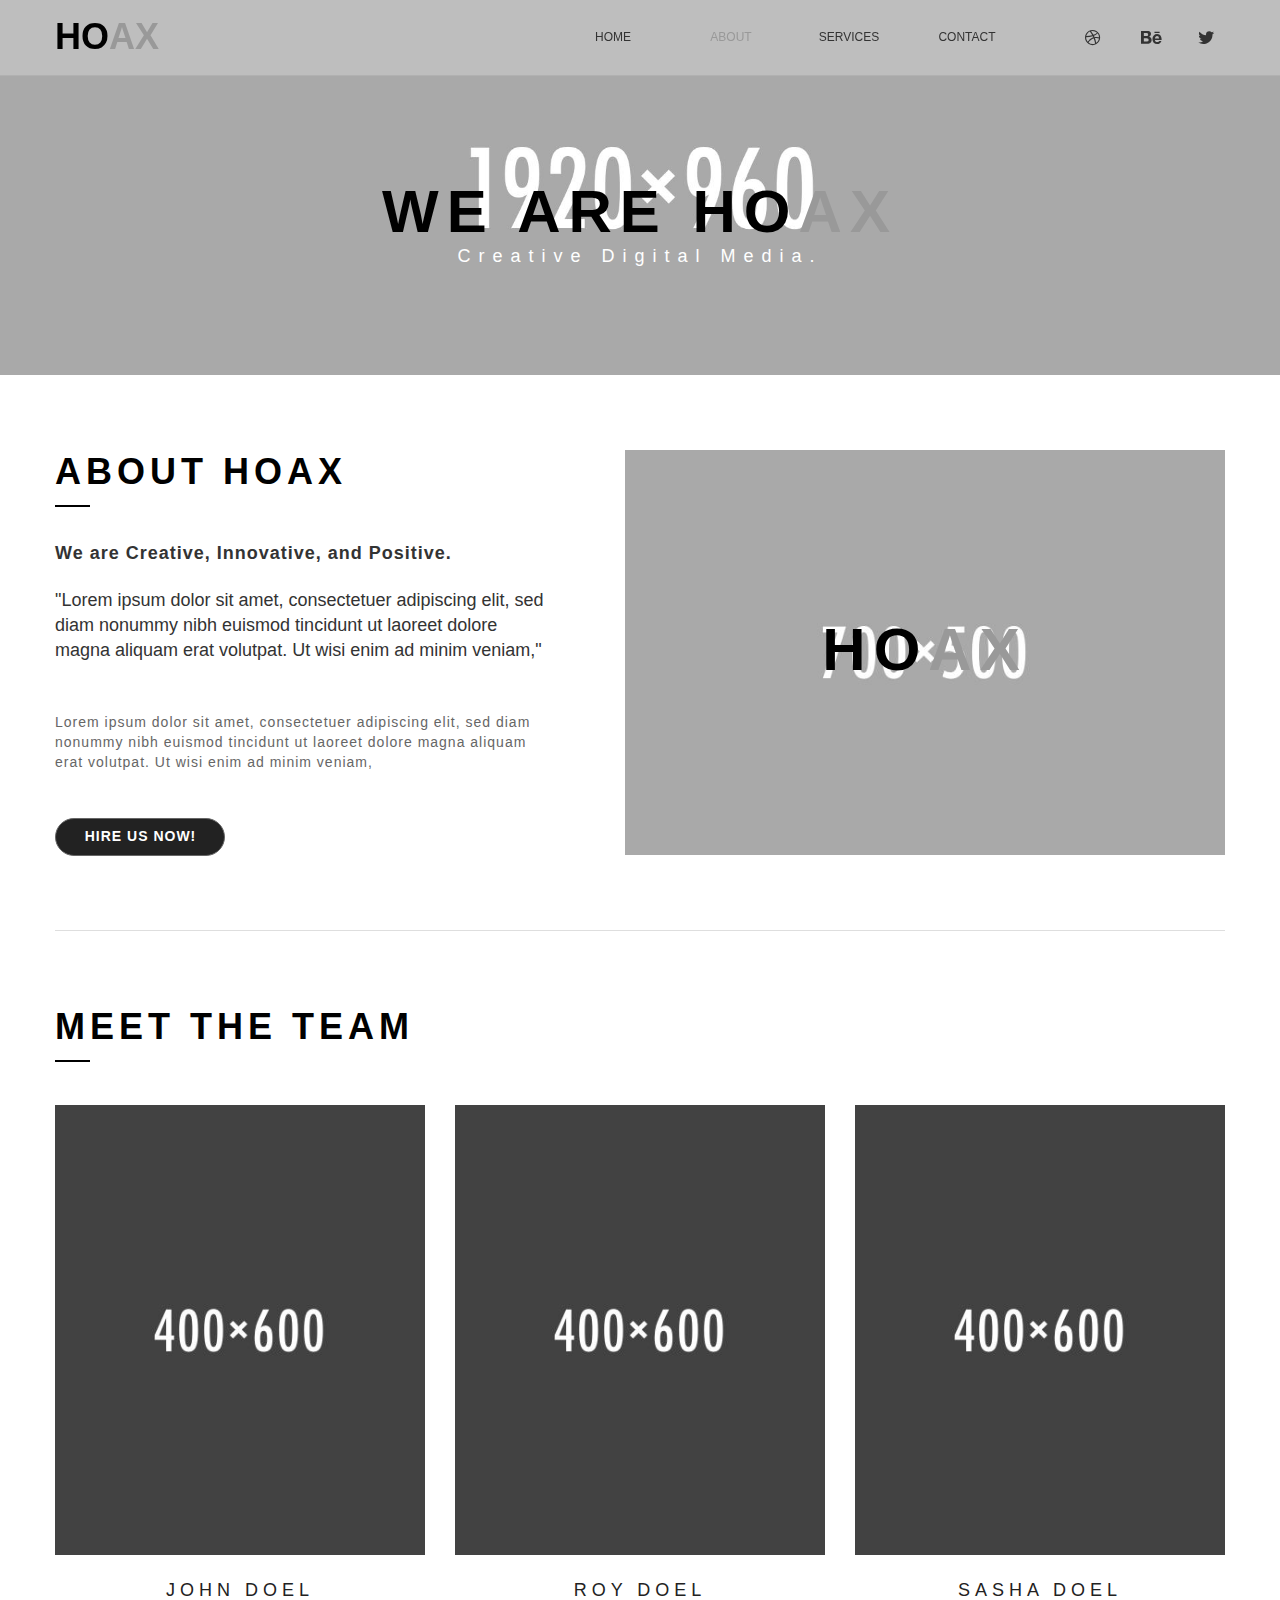
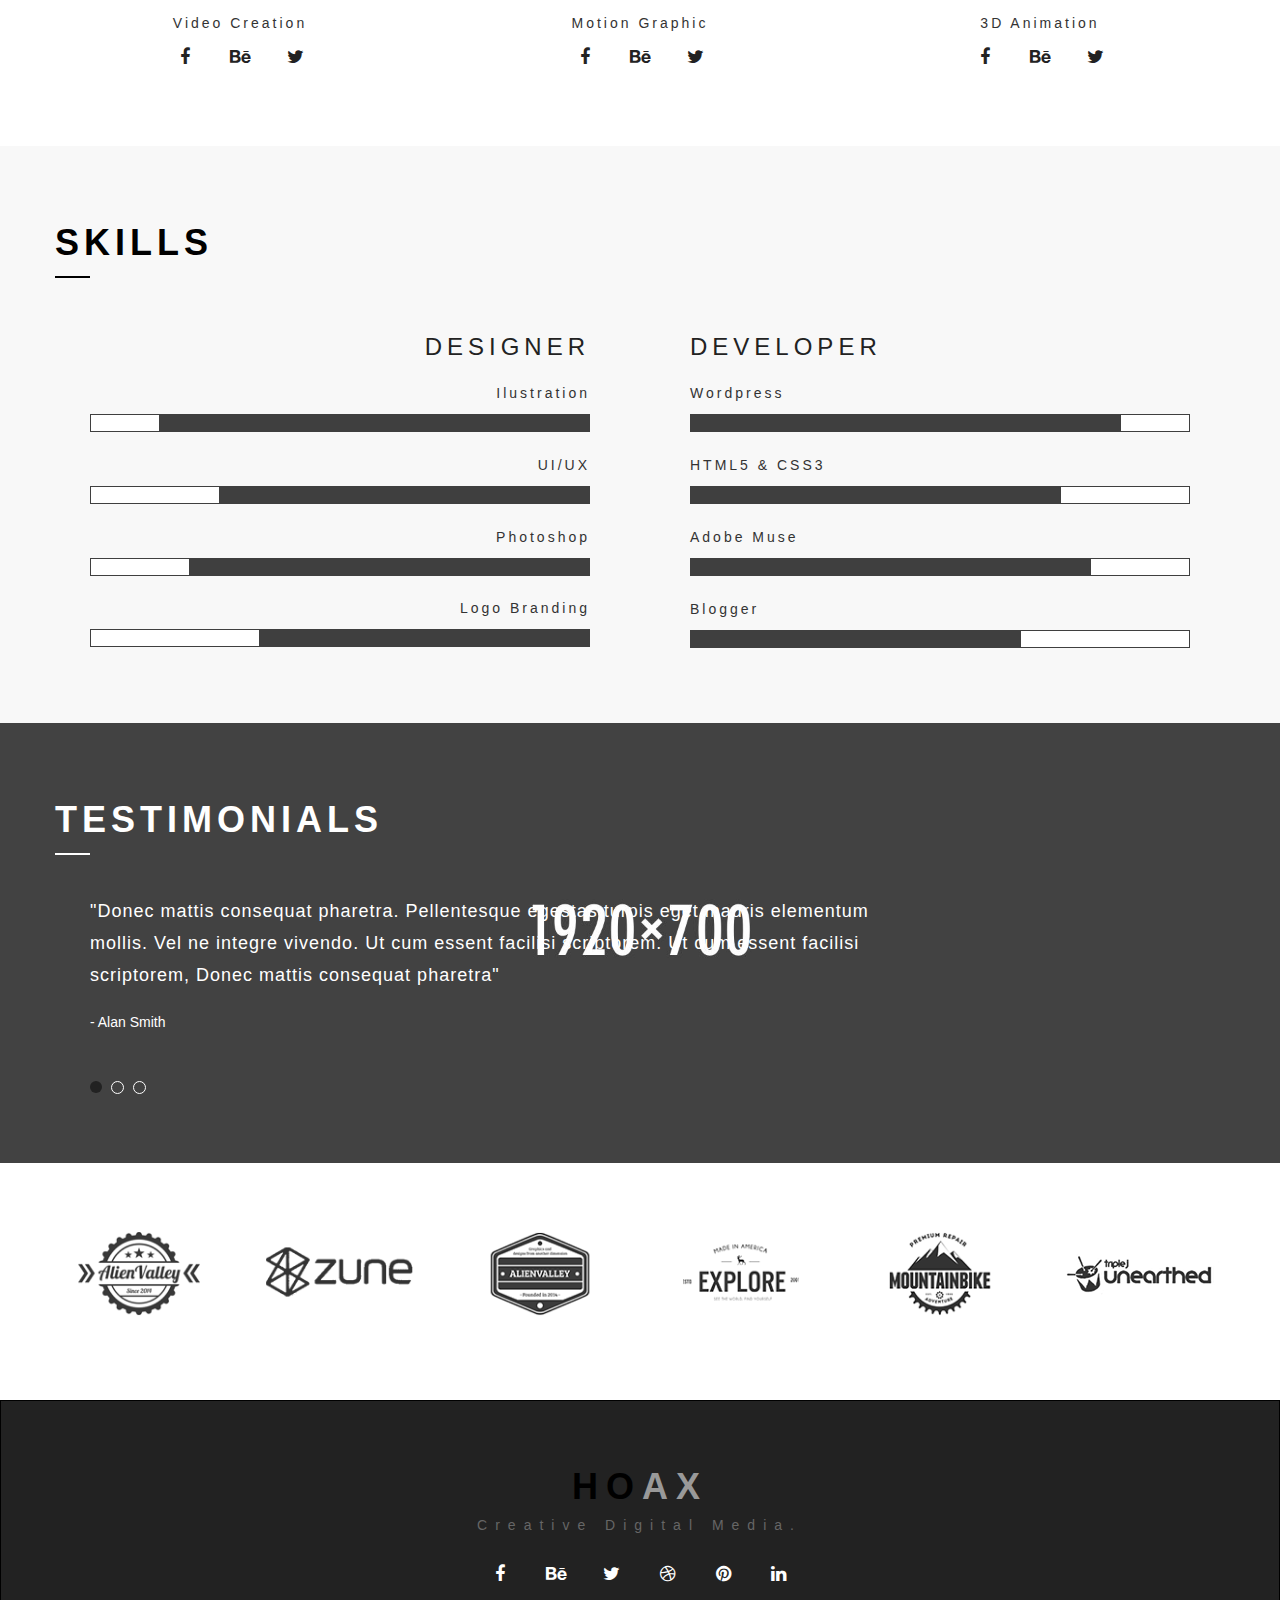
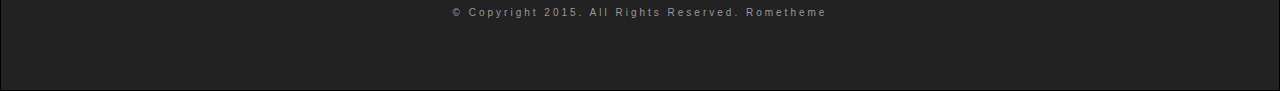
<file: about.html>
<!DOCTYPE html>
<html class="nojs html css_verticalspacer" lang="en-US">
 <head>

  <meta http-equiv="Content-type" content="text/html;charset=UTF-8"/>
  <meta name="generator" content="2018.0.0.379"/>
  
  <script type="text/javascript">
   // Redirect to phone/tablet as necessary
(function(a,b,c){var d=function(){if(navigator.maxTouchPoints>1)return!0;if(window.matchMedia&&window.matchMedia("(-moz-touch-enabled)").matches)return!0;for(var a=["Webkit","Moz","O","ms","Khtml"],b=0,c=a.length;b<c;b++){var f=a[b]+"MaxTouchPoints";if(f in navigator&&navigator[f])return!0}try{return document.createEvent("TouchEvent"),!0}catch(d){}return!1}(),g=function(a){a+="=";for(var b=document.cookie.split(";"),c=0;c<b.length;c++){for(var f=b[c];f.charAt(0)==" ";)f=f.substring(1,f.length);if(f.indexOf(a)==
0)return f.substring(a.length,f.length)}return null};if(g("inbrowserediting")!="true"){var f,g=g("devicelock");g=="phone"&&c?f=c:g=="tablet"&&b&&(f=b);if(g!=a&&!f)if(window.matchMedia)window.matchMedia("(max-device-width: 415px)").matches&&c?f=c:window.matchMedia("(max-device-width: 960px)").matches&&b&&d&&(f=b);else{var a=Math.min(screen.width,screen.height)/(window.devicePixelRatio||1),g=window.screen.systemXDPI||0,i=window.screen.systemYDPI||0,g=g>0&&i>0?Math.min(screen.width/g,screen.height/i):
0;(a<=370||g!=0&&g<=3)&&c?f=c:a<=960&&b&&d&&(f=b)}if(f)document.location=f+(document.location.search||"")+(document.location.hash||""),document.write('<style type="text/css">body {visibility:hidden}</style>')}})("desktop","tablet/about.html","phone/about.html");

// Update the 'nojs'/'js' class on the html node
document.documentElement.className = document.documentElement.className.replace(/\bnojs\b/g, 'js');

// Check that all required assets are uploaded and up-to-date
if(typeof Muse == "undefined") window.Muse = {}; window.Muse.assets = {"required":["museutils.js", "museconfig.js", "jquery.watch.js", "jquery.musemenu.js", "webpro.js", "musewpslideshow.js", "jquery.museoverlay.js", "touchswipe.js", "jquery.musepolyfill.bgsize.js", "jquery.scrolleffects.js", "require.js", "about.css"], "outOfDate":[]};
</script>
  
  <link media="only screen and (max-width: 370px)" rel="alternate" href="http://a.com/phone/about.html"/>
  <link media="only screen and (max-width: 960px)" rel="alternate" href="http://a.com/tablet/about.html"/>
  <title>About</title>
  <!-- CSS -->
  <link rel="stylesheet" type="text/css" href="css/site_global.css?crc=444006867"/>
  <link rel="stylesheet" type="text/css" href="css/master_a-master.css?crc=4078191847"/>
  <link rel="stylesheet" type="text/css" href="css/about.css?crc=4042797819" id="pagesheet"/>
  <!-- IE-only CSS -->
  <!--[if lt IE 9]>
  <link rel="stylesheet" type="text/css" href="css/iefonts_about.css?crc=3772782583"/>
  <![endif]-->
  <!-- Other scripts -->
  <script type="text/javascript">
   var __adobewebfontsappname__ = "muse";
</script>
  <!-- JS includes -->
  <script src="https://webfonts.creativecloud.com/raleway:n7,n4,n3,n5:all.js" type="text/javascript"></script>
  <!--[if lt IE 9]>
  <script src="scripts/html5shiv.js?crc=4241844378" type="text/javascript"></script>
  <![endif]-->
    <!--custom head HTML-->
  <link rel="stylesheet" href="//maxcdn.bootstrapcdn.com/font-awesome/4.3.0/css/font-awesome.min.css">
 </head>
 <body>

  <div class="clearfix" id="page"><!-- group -->
   <div class="clearfix grpelem" id="pu1165"><!-- column -->
    <div class="browser_width colelem" id="u1165-bw">
     <div class="museBGSize" id="u1165"><!-- column -->
      <div class="clearfix" id="u1165_align_to_page">
       <div class="clearfix colelem" id="u1166-5"><!-- content -->
        <p>WE ARE HO<span id="u1166-2">AX</span></p>
       </div>
       <div class="clearfix colelem" id="u1167-4"><!-- content -->
        <p>Creative Digital Media.</p>
       </div>
      </div>
     </div>
    </div>
    <div class="clearfix colelem" id="ppu1168-4"><!-- group -->
     <div class="clearfix grpelem" id="pu1168-4"><!-- column -->
      <div class="clearfix colelem" id="u1168-4"><!-- content -->
       <p>ABOUT HOAX</p>
      </div>
      <div class="colelem" id="u1544"><!-- simple frame --></div>
      <div class="clearfix colelem" id="u1169-4"><!-- content -->
       <p>We are Creative, Innovative, and Positive.</p>
      </div>
      <div class="clearfix colelem" id="u1171-4"><!-- content -->
       <p>&quot;Lorem ipsum dolor sit amet, consectetuer adipiscing elit, sed diam nonummy nibh euismod tincidunt ut laoreet dolore magna aliquam erat volutpat. Ut wisi enim ad minim veniam,&quot;</p>
      </div>
      <div class="clearfix colelem" id="u1170-4"><!-- content -->
       <p>Lorem ipsum dolor sit amet, consectetuer adipiscing elit, sed diam nonummy nibh euismod tincidunt ut laoreet dolore magna aliquam erat volutpat. Ut wisi enim ad minim veniam,</p>
      </div>
      <a class="nonblock nontext Button rounded-corners clearfix colelem" id="buttonu1172" href="contact.html"><!-- container box --><div class="clearfix grpelem" id="u1174-4"><!-- content --><p>HIRE US NOW!</p></div></a>
     </div>
     <div class="museBGSize clearfix grpelem" id="u1175"><!-- group -->
      <div class="clearfix grpelem" id="u2088-5"><!-- content -->
       <p>HO<span id="u2088-2">AX</span></p>
      </div>
     </div>
    </div>
    <div class="colelem" id="u1712"><!-- simple frame --></div>
    <div class="clearfix colelem" id="u1210-4"><!-- content -->
     <p>MEET THE TEAM</p>
    </div>
    <div class="colelem" id="u1545"><!-- simple frame --></div>
    <div class="clearfix colelem" id="pu1389"><!-- group -->
     <div class="museBGSize grpelem" id="u1389"><!-- simple frame --></div>
     <div class="museBGSize grpelem" id="u1396"><!-- simple frame --></div>
     <div class="museBGSize grpelem" id="u1397"><!-- simple frame --></div>
    </div>
    <div class="clearfix colelem" id="pu1480"><!-- group -->
     <div class="clearfix grpelem" id="u1480"><!-- column -->
      <div class="clearfix colelem" id="u1472-4"><!-- content -->
       <p>JOHN DOEL</p>
      </div>
      <div class="clearfix colelem" id="u1473-4"><!-- content -->
       <p>Video Creation</p>
      </div>
      <div class="clearfix colelem" id="pu1478"><!-- group -->
       <div class="rounded-corners grpelem" id="u1478"><!-- custom html -->
        <i class="fa fa-facebook"></i>
       </div>
       <div class="rounded-corners grpelem" id="u1474"><!-- custom html -->
        <i class="fa fa-behance"></i>
       </div>
       <div class="rounded-corners grpelem" id="u1476"><!-- custom html -->
        <i class="fa fa-twitter"></i>
       </div>
      </div>
     </div>
     <div class="clearfix grpelem" id="u1481"><!-- column -->
      <div class="clearfix colelem" id="u1487-4"><!-- content -->
       <p>ROY DOEL</p>
      </div>
      <div class="clearfix colelem" id="u1486-4"><!-- content -->
       <p>Motion Graphic</p>
      </div>
      <div class="clearfix colelem" id="pu1488"><!-- group -->
       <div class="rounded-corners grpelem" id="u1488"><!-- custom html -->
        <i class="fa fa-facebook"></i>
       </div>
       <div class="rounded-corners grpelem" id="u1482"><!-- custom html -->
        <i class="fa fa-behance"></i>
       </div>
       <div class="rounded-corners grpelem" id="u1484"><!-- custom html -->
        <i class="fa fa-twitter"></i>
       </div>
      </div>
     </div>
     <div class="clearfix grpelem" id="u1490"><!-- column -->
      <div class="clearfix colelem" id="u1496-4"><!-- content -->
       <p>SASHA DOEL</p>
      </div>
      <div class="clearfix colelem" id="u1495-4"><!-- content -->
       <p>3D Animation</p>
      </div>
      <div class="clearfix colelem" id="pu1497"><!-- group -->
       <div class="rounded-corners grpelem" id="u1497"><!-- custom html -->
        <i class="fa fa-facebook"></i>
       </div>
       <div class="rounded-corners grpelem" id="u1491"><!-- custom html -->
        <i class="fa fa-behance"></i>
       </div>
       <div class="rounded-corners grpelem" id="u1493"><!-- custom html -->
        <i class="fa fa-twitter"></i>
       </div>
      </div>
     </div>
    </div>
    <div class="browser_width colelem" id="u1974-bw">
     <div id="u1974"><!-- group -->
      <div class="clearfix" id="u1974_align_to_page">
       <div class="clearfix grpelem" id="pu1931-4"><!-- column -->
        <div class="clearfix colelem" id="u1931-4"><!-- content -->
         <p>SKILLS</p>
        </div>
        <div class="colelem" id="u1932"><!-- simple frame --></div>
        <div class="clearfix colelem" id="u1897-4"><!-- content -->
         <p>DESIGNER</p>
        </div>
        <div class="clearfix colelem" id="u1898"><!-- column -->
         <div class="clearfix colelem" id="u1901-4"><!-- content -->
          <p>Ilustration</p>
         </div>
         <div class="clearfix colelem" id="pu1899"><!-- group -->
          <div class="grpelem" id="u1899"><!-- simple frame --></div>
          <div class="grpelem" id="u1900"><!-- simple frame --></div>
         </div>
        </div>
        <div class="clearfix colelem" id="u1902"><!-- column -->
         <div class="clearfix colelem" id="u1904-4"><!-- content -->
          <p>UI/UX</p>
         </div>
         <div class="clearfix colelem" id="pu1905"><!-- group -->
          <div class="grpelem" id="u1905"><!-- simple frame --></div>
          <div class="grpelem" id="u1903"><!-- simple frame --></div>
         </div>
        </div>
        <div class="clearfix colelem" id="u1906"><!-- column -->
         <div class="clearfix colelem" id="u1909-4"><!-- content -->
          <p>Photoshop</p>
         </div>
         <div class="clearfix colelem" id="pu1907"><!-- group -->
          <div class="grpelem" id="u1907"><!-- simple frame --></div>
          <div class="grpelem" id="u1908"><!-- simple frame --></div>
         </div>
        </div>
        <div class="clearfix colelem" id="u1910"><!-- column -->
         <div class="clearfix colelem" id="u1911-4"><!-- content -->
          <p>Logo Branding</p>
         </div>
         <div class="clearfix colelem" id="pu1912"><!-- group -->
          <div class="grpelem" id="u1912"><!-- simple frame --></div>
          <div class="grpelem" id="u1913"><!-- simple frame --></div>
         </div>
        </div>
       </div>
       <div class="clearfix grpelem" id="pu1914-4"><!-- column -->
        <div class="clearfix colelem" id="u1914-4"><!-- content -->
         <p>DEVELOPER</p>
        </div>
        <div class="clearfix colelem" id="u1915"><!-- column -->
         <div class="clearfix colelem" id="u1916-4"><!-- content -->
          <p>Wordpress</p>
         </div>
         <div class="clearfix colelem" id="pu1917"><!-- group -->
          <div class="grpelem" id="u1917"><!-- simple frame --></div>
          <div class="grpelem" id="u1918"><!-- simple frame --></div>
         </div>
        </div>
        <div class="clearfix colelem" id="u1919"><!-- column -->
         <div class="clearfix colelem" id="u1922-4"><!-- content -->
          <p>HTML5 &amp; CSS3</p>
         </div>
         <div class="clearfix colelem" id="pu1920"><!-- group -->
          <div class="grpelem" id="u1920"><!-- simple frame --></div>
          <div class="grpelem" id="u1921"><!-- simple frame --></div>
         </div>
        </div>
        <div class="clearfix colelem" id="u1923"><!-- column -->
         <div class="clearfix colelem" id="u1925-4"><!-- content -->
          <p>Adobe Muse</p>
         </div>
         <div class="clearfix colelem" id="pu1926"><!-- group -->
          <div class="grpelem" id="u1926"><!-- simple frame --></div>
          <div class="grpelem" id="u1924"><!-- simple frame --></div>
         </div>
        </div>
        <div class="clearfix colelem" id="u1927"><!-- column -->
         <div class="clearfix colelem" id="u1930-4"><!-- content -->
          <p>Blogger</p>
         </div>
         <div class="clearfix colelem" id="pu1929"><!-- group -->
          <div class="grpelem" id="u1929"><!-- simple frame --></div>
          <div class="grpelem" id="u1928"><!-- simple frame --></div>
         </div>
        </div>
       </div>
      </div>
     </div>
    </div>
    <div class="browser_width colelem" id="u1546-bw">
     <div class="museBGSize" id="u1546"><!-- column -->
      <div class="clearfix" id="u1546_align_to_page">
       <div class="clearfix colelem" id="u1941-4"><!-- content -->
        <p>TESTIMONIALS</p>
       </div>
       <div class="colelem" id="u1942"><!-- simple frame --></div>
       <div class="PamphletWidget clearfix colelem" id="pamphletu1547"><!-- none box -->
        <div class="popup_anchor" id="u1561popup">
         <div class="ContainerGroup clearfix" id="u1561"><!-- stack box -->
          <div class="Container clearfix grpelem" id="u1570"><!-- column -->
           <div class="clearfix colelem" id="u1571-4"><!-- content -->
            <p>&quot;Donec mattis consequat pharetra. Pellentesque egestas turpis eget mauris elementum mollis. Vel ne integre vivendo. Ut cum essent facilisi scriptorem. Ut cum essent facilisi scriptorem, Donec mattis consequat pharetra&quot;</p>
           </div>
           <div class="clearfix colelem" id="u1572-4"><!-- content -->
            <p>- Alan Smith</p>
           </div>
          </div>
          <div class="Container invi clearfix grpelem" id="u1566"><!-- column -->
           <div class="clearfix colelem" id="u1568-4"><!-- content -->
            <p>&quot;Pellentesque egestas turpis eget mauris elementum mollis. Vel ne integre vivendo. Ut cum essent facilisi scriptorem. Ut cum essent facilisi scriptorem, Donec mattis consequat pharetra&quot;</p>
           </div>
           <div class="clearfix colelem" id="u1569-4"><!-- content -->
            <p>- Yahdi Romelo</p>
           </div>
          </div>
          <div class="Container invi clearfix grpelem" id="u1562"><!-- column -->
           <div class="clearfix colelem" id="u1564-4"><!-- content -->
            <p>&quot;Vel ne integre vivendo. Ut cum essent facilisi scriptorem, Donec mattis consequat pharetra. Pellentesque egestas turpis eget mauris elementum mollis.&quot;</p>
           </div>
           <div class="clearfix colelem" id="u1565-4"><!-- content -->
            <p>- Lapar Sentosa</p>
           </div>
          </div>
         </div>
        </div>
        <div class="ThumbGroup clearfix grpelem" id="u1552"><!-- none box -->
         <div class="popup_anchor" id="u1554popup">
          <div class="Thumb popup_element rounded-corners" id="u1554"><!-- simple frame --></div>
         </div>
         <div class="popup_anchor" id="u1555popup">
          <div class="Thumb popup_element rounded-corners" id="u1555"><!-- simple frame --></div>
         </div>
         <div class="popup_anchor" id="u1553popup">
          <div class="Thumb popup_element rounded-corners" id="u1553"><!-- simple frame --></div>
         </div>
        </div>
       </div>
      </div>
     </div>
    </div>
    <div class="clearfix colelem" id="pu1502"><!-- group -->
     <div class="museBGSize grpelem" id="u1502"><!-- simple frame --></div>
     <div class="museBGSize grpelem" id="u1503"><!-- simple frame --></div>
     <div class="museBGSize grpelem" id="u1504"><!-- simple frame --></div>
     <div class="museBGSize grpelem" id="u1505"><!-- simple frame --></div>
     <div class="museBGSize grpelem" id="u1506"><!-- simple frame --></div>
     <div class="museBGSize grpelem" id="u1507"><!-- simple frame --></div>
    </div>
   </div>
   <div class="clearfix grpelem" id="pu69"><!-- group -->
    <div class="browser_width" id="u69-bw">
     <div class="ose_pre_init" id="u69"><!-- simple frame --></div>
    </div>
    <div class="clearfix" id="u77-5"><!-- content -->
     <p>HO<span id="u77-2">AX</span></p>
    </div>
    <nav class="MenuBar clearfix" id="menuu135"><!-- horizontal box -->
     <div class="MenuItemContainer clearfix grpelem" id="u177"><!-- vertical box -->
      <a class="nonblock nontext MenuItem MenuItemWithSubMenu clearfix colelem" id="u178" href="index.html"><!-- horizontal box --><div class="MenuItemLabel NoWrap clearfix grpelem" id="u180-4"><!-- content --><p>HOME</p></div></a>
     </div>
     <div class="MenuItemContainer clearfix grpelem" id="u186"><!-- vertical box -->
      <a class="nonblock nontext MenuItem MenuItemWithSubMenu MuseMenuActive clearfix colelem" id="u187" href="about.html"><!-- horizontal box --><div class="MenuItemLabel NoWrap clearfix grpelem" id="u190-4"><!-- content --><p>ABOUT</p></div></a>
     </div>
     <div class="MenuItemContainer clearfix grpelem" id="u200"><!-- vertical box -->
      <a class="nonblock nontext MenuItem MenuItemWithSubMenu clearfix colelem" id="u201" href="services.html"><!-- horizontal box --><div class="MenuItemLabel NoWrap clearfix grpelem" id="u202-4"><!-- content --><p>SERVICES</p></div></a>
     </div>
     <div class="MenuItemContainer clearfix grpelem" id="u214"><!-- vertical box -->
      <a class="nonblock nontext MenuItem MenuItemWithSubMenu clearfix colelem" id="u217" href="contact.html"><!-- horizontal box --><div class="MenuItemLabel NoWrap clearfix grpelem" id="u219-4"><!-- content --><p>CONTACT</p></div></a>
     </div>
    </nav>
    <div id="u874"><!-- custom html -->
     <i class="fa fa-behance"></i>
    </div>
    <div id="u876"><!-- custom html -->
     <i class="fa fa-twitter"></i>
    </div>
    <div id="u878"><!-- custom html -->
     <i class="fa fa-dribbble"></i>
    </div>
   </div>
   <div class="verticalspacer" data-offset-top="2924" data-content-above-spacer="2923" data-content-below-spacer="363"></div>
   <div class="browser_width grpelem" id="u1182-bw">
    <div id="u1182"><!-- column -->
     <div class="clearfix" id="u1182_align_to_page">
      <div class="clearfix colelem" id="u1183-5"><!-- content -->
       <p>HO<span id="u1183-2">AX</span></p>
      </div>
      <div class="clearfix colelem" id="u1184-4"><!-- content -->
       <p>Creative Digital Media.</p>
      </div>
      <div class="clearfix colelem" id="pu1189"><!-- group -->
       <div class="grpelem" id="u1189"><!-- custom html -->
        <i class="fa fa-facebook"></i>
       </div>
       <div class="grpelem" id="u1185"><!-- custom html -->
        <i class="fa fa-behance"></i>
       </div>
       <div class="grpelem" id="u1187"><!-- custom html -->
        <i class="fa fa-twitter"></i>
       </div>
       <div class="grpelem" id="u1195"><!-- custom html -->
        <i class="fa fa-dribbble"></i>
       </div>
       <div class="grpelem" id="u1191"><!-- custom html -->
        <i class="fa fa-pinterest"></i>
       </div>
       <div class="grpelem" id="u1193"><!-- custom html -->
        <i class="fa fa-linkedin"></i>
       </div>
      </div>
      <div class="clearfix colelem" id="u1197-4"><!-- content -->
       <p>© Copyright 2015. All Rights Reserved. Rometheme</p>
      </div>
     </div>
    </div>
   </div>
  </div>
  <!-- Other scripts -->
  <script type="text/javascript">
   // Decide weather to suppress missing file error or not based on preference setting
var suppressMissingFileError = false
</script>
  <script type="text/javascript">
   window.Muse.assets.check=function(d){if(!window.Muse.assets.checked){window.Muse.assets.checked=!0;var b={},c=function(a,b){if(window.getComputedStyle){var c=window.getComputedStyle(a,null);return c&&c.getPropertyValue(b)||c&&c[b]||""}if(document.documentElement.currentStyle)return(c=a.currentStyle)&&c[b]||a.style&&a.style[b]||"";return""},a=function(a){if(a.match(/^rgb/))return a=a.replace(/\s+/g,"").match(/([\d\,]+)/gi)[0].split(","),(parseInt(a[0])<<16)+(parseInt(a[1])<<8)+parseInt(a[2]);if(a.match(/^\#/))return parseInt(a.substr(1),
16);return 0},g=function(g){for(var f=document.getElementsByTagName("link"),h=0;h<f.length;h++)if("text/css"==f[h].type){var i=(f[h].href||"").match(/\/?css\/([\w\-]+\.css)\?crc=(\d+)/);if(!i||!i[1]||!i[2])break;b[i[1]]=i[2]}f=document.createElement("div");f.className="version";f.style.cssText="display:none; width:1px; height:1px;";document.getElementsByTagName("body")[0].appendChild(f);for(h=0;h<Muse.assets.required.length;){var i=Muse.assets.required[h],l=i.match(/([\w\-\.]+)\.(\w+)$/),k=l&&l[1]?
l[1]:null,l=l&&l[2]?l[2]:null;switch(l.toLowerCase()){case "css":k=k.replace(/\W/gi,"_").replace(/^([^a-z])/gi,"_$1");f.className+=" "+k;k=a(c(f,"color"));l=a(c(f,"backgroundColor"));k!=0||l!=0?(Muse.assets.required.splice(h,1),"undefined"!=typeof b[i]&&(k!=b[i]>>>24||l!=(b[i]&16777215))&&Muse.assets.outOfDate.push(i)):h++;f.className="version";break;case "js":h++;break;default:throw Error("Unsupported file type: "+l);}}d?d().jquery!="1.8.3"&&Muse.assets.outOfDate.push("jquery-1.8.3.min.js"):Muse.assets.required.push("jquery-1.8.3.min.js");
f.parentNode.removeChild(f);if(Muse.assets.outOfDate.length||Muse.assets.required.length)f="Puede que determinados archivos falten en el servidor o sean incorrectos. Limpie la cache del navegador e inténtelo de nuevo. Si el problema persiste, póngase en contacto con el administrador del sitio web.",g&&Muse.assets.outOfDate.length&&(f+="\nOut of date: "+Muse.assets.outOfDate.join(",")),g&&Muse.assets.required.length&&(f+="\nMissing: "+Muse.assets.required.join(",")),suppressMissingFileError?(f+="\nUse SuppressMissingFileError key in AppPrefs.xml to show missing file error pop up.",console.log(f)):alert(f)};location&&location.search&&location.search.match&&location.search.match(/muse_debug/gi)?
setTimeout(function(){g(!0)},5E3):g()}};
var muse_init=function(){require.config({baseUrl:""});require(["jquery","museutils","whatinput","jquery.musepolyfill.bgsize","jquery.watch","webpro","musewpslideshow","jquery.museoverlay","touchswipe","jquery.musemenu","jquery.scrolleffects"],function(d){var $ = d;$(document).ready(function(){try{
window.Muse.assets.check($);/* body */
Muse.Utils.transformMarkupToFixBrowserProblemsPreInit();/* body */
Muse.Utils.prepHyperlinks(true);/* body */
Muse.Utils.resizeHeight('.browser_width');/* resize height */
Muse.Utils.requestAnimationFrame(function() { $('body').addClass('initialized'); });/* mark body as initialized */
Muse.Utils.makeButtonsVisibleAfterSettingMinWidth();/* body */
Muse.Utils.initWidget('#pamphletu1547', ['#bp_infinity'], function(elem) { return new WebPro.Widget.ContentSlideShow(elem, {contentLayout_runtime:'stack',event:'click',deactivationEvent:'none',autoPlay:true,displayInterval:6000,transitionStyle:'horizontal',transitionDuration:1000,hideAllContentsFirst:false,shuffle:false,enableSwipe:true,resumeAutoplay:false,resumeAutoplayInterval:3000,playOnce:false,autoActivate_runtime:false,isResponsive:false}); });/* #pamphletu1547 */
Muse.Utils.initWidget('.MenuBar', ['#bp_infinity'], function(elem) { return $(elem).museMenu(); });/* unifiedNavBar */
Muse.Utils.fullPage('#page');/* 100% height page */
$('#u69').registerOpacityScrollEffect([{"fade":300,"opacity":25,"in":[-Infinity,300]},{"opacity":75,"in":[300,300]},{"fade":50,"opacity":100,"in":[300,Infinity]}]);/* scroll effect */
Muse.Utils.showWidgetsWhenReady();/* body */
Muse.Utils.transformMarkupToFixBrowserProblems();/* body */
}catch(b){if(b&&"function"==typeof b.notify?b.notify():Muse.Assert.fail("Error calling selector function: "+b),false)throw b;}})})};

</script>
  <!-- RequireJS script -->
  <script src="scripts/require.js?crc=4157109226" type="text/javascript" async data-main="scripts/museconfig.js?crc=380897831" onload="if (requirejs) requirejs.onError = function(requireType, requireModule) { if (requireType && requireType.toString && requireType.toString().indexOf && 0 <= requireType.toString().indexOf('#scripterror')) window.Muse.assets.check(); }" onerror="window.Muse.assets.check();"></script>
   </body>
</html>
</file>
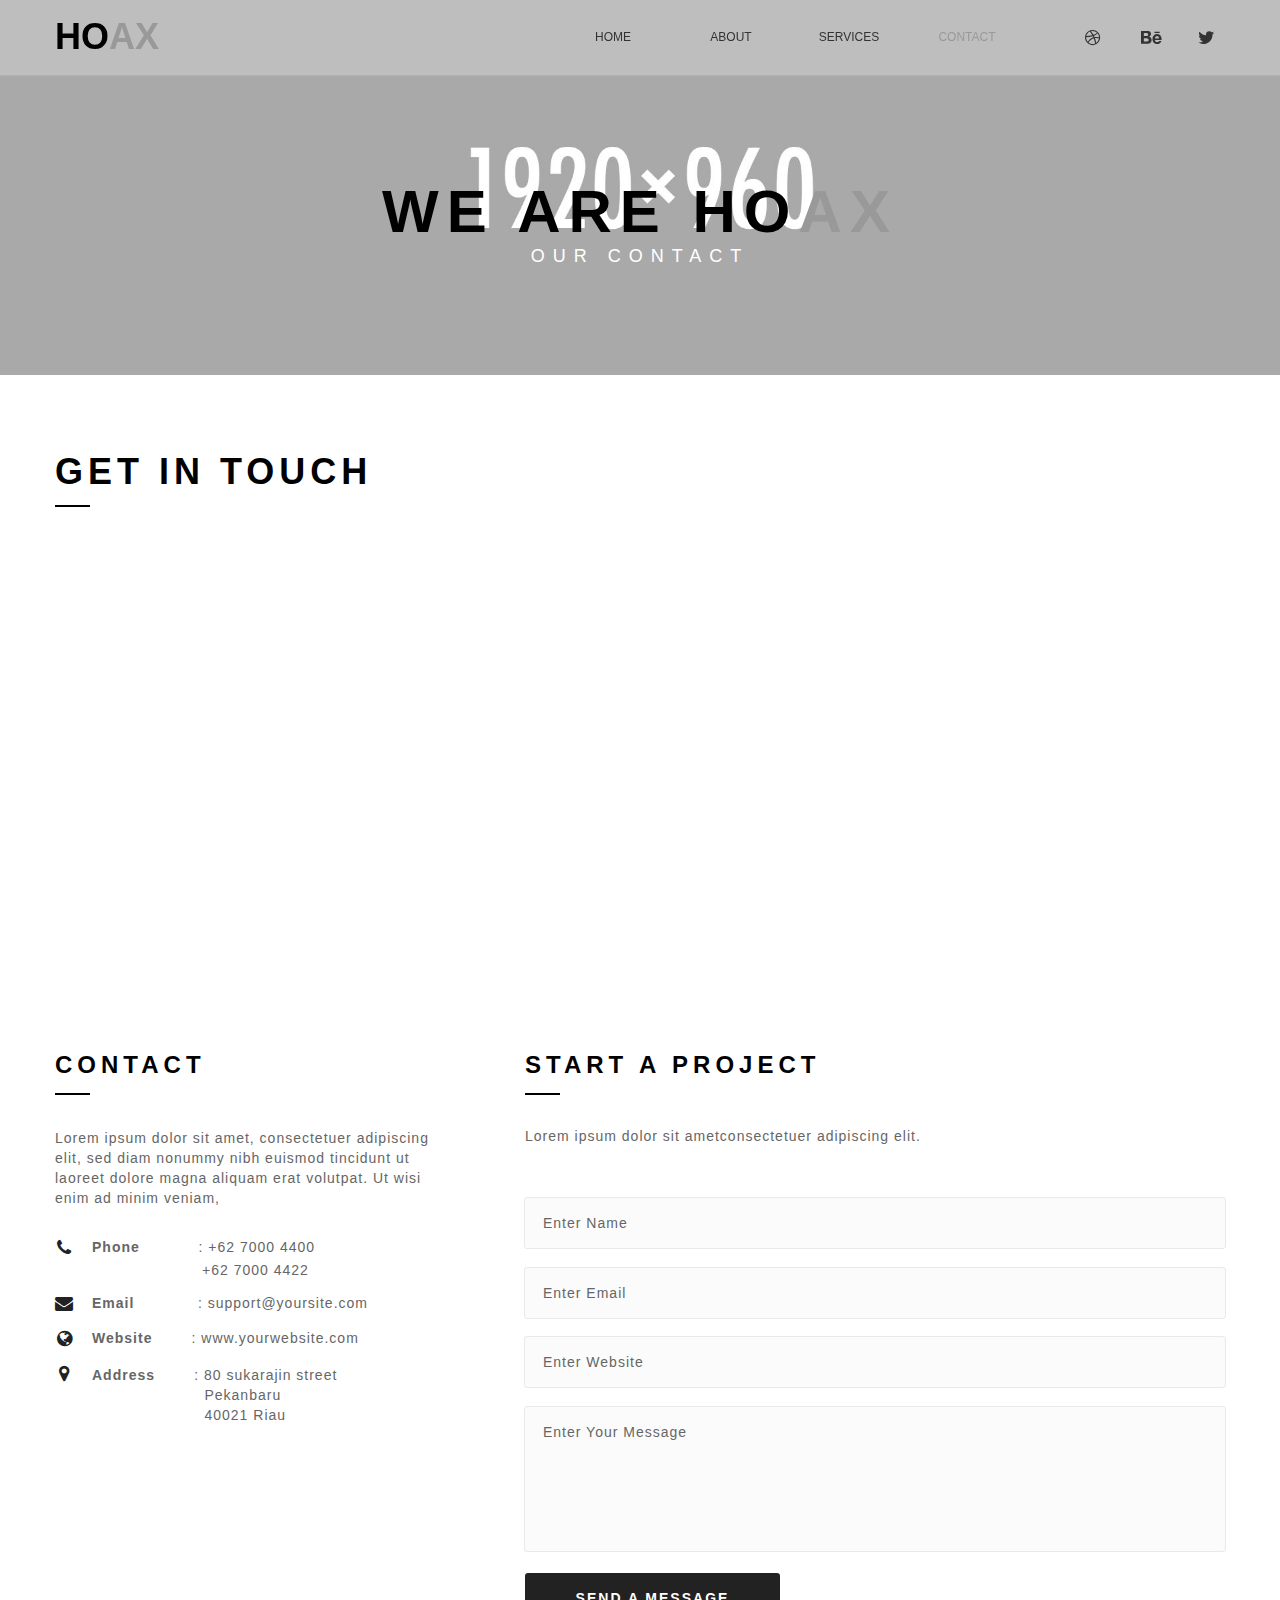
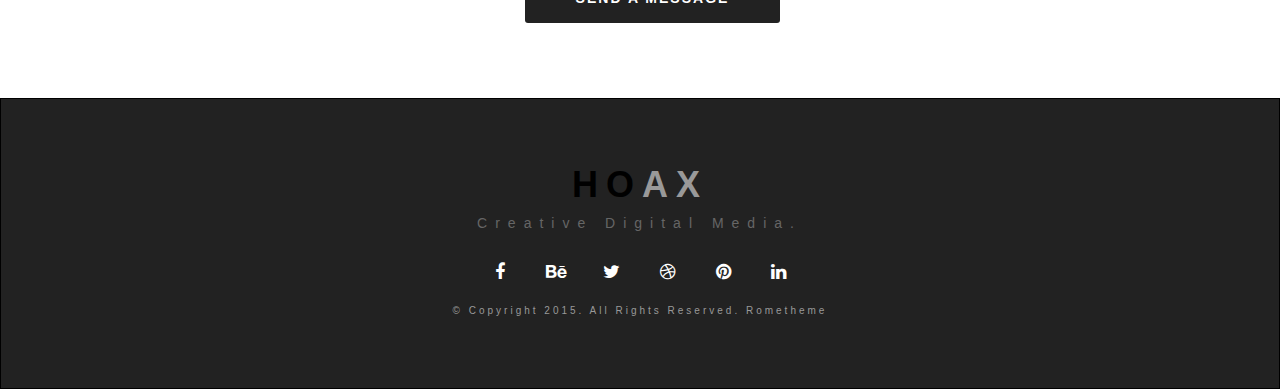
<file: contact.html>
<!DOCTYPE html>
<html class="nojs html css_verticalspacer" lang="en-US">
 <head>

  <meta http-equiv="Content-type" content="text/html;charset=UTF-8"/>
  <meta name="generator" content="2018.0.0.379"/>
  
  <script type="text/javascript">
   // Redirect to phone/tablet as necessary
(function(a,b,c){var d=function(){if(navigator.maxTouchPoints>1)return!0;if(window.matchMedia&&window.matchMedia("(-moz-touch-enabled)").matches)return!0;for(var a=["Webkit","Moz","O","ms","Khtml"],b=0,c=a.length;b<c;b++){var f=a[b]+"MaxTouchPoints";if(f in navigator&&navigator[f])return!0}try{return document.createEvent("TouchEvent"),!0}catch(d){}return!1}(),g=function(a){a+="=";for(var b=document.cookie.split(";"),c=0;c<b.length;c++){for(var f=b[c];f.charAt(0)==" ";)f=f.substring(1,f.length);if(f.indexOf(a)==
0)return f.substring(a.length,f.length)}return null};if(g("inbrowserediting")!="true"){var f,g=g("devicelock");g=="phone"&&c?f=c:g=="tablet"&&b&&(f=b);if(g!=a&&!f)if(window.matchMedia)window.matchMedia("(max-device-width: 415px)").matches&&c?f=c:window.matchMedia("(max-device-width: 960px)").matches&&b&&d&&(f=b);else{var a=Math.min(screen.width,screen.height)/(window.devicePixelRatio||1),g=window.screen.systemXDPI||0,i=window.screen.systemYDPI||0,g=g>0&&i>0?Math.min(screen.width/g,screen.height/i):
0;(a<=370||g!=0&&g<=3)&&c?f=c:a<=960&&b&&d&&(f=b)}if(f)document.location=f+(document.location.search||"")+(document.location.hash||""),document.write('<style type="text/css">body {visibility:hidden}</style>')}})("desktop","tablet/contact.html","phone/contact.html");

// Update the 'nojs'/'js' class on the html node
document.documentElement.className = document.documentElement.className.replace(/\bnojs\b/g, 'js');

// Check that all required assets are uploaded and up-to-date
if(typeof Muse == "undefined") window.Muse = {}; window.Muse.assets = {"required":["museutils.js", "museconfig.js", "jquery.watch.js", "jquery.musemenu.js", "webpro.js", "jquery.musepolyfill.bgsize.js", "jquery.scrolleffects.js", "require.js", "contact.css"], "outOfDate":[]};
</script>
  
  <link media="only screen and (max-width: 370px)" rel="alternate" href="http://a.com/phone/contact.html"/>
  <link media="only screen and (max-width: 960px)" rel="alternate" href="http://a.com/tablet/contact.html"/>
  <title>Contact</title>
  <!-- CSS -->
  <link rel="stylesheet" type="text/css" href="css/site_global.css?crc=444006867"/>
  <link rel="stylesheet" type="text/css" href="css/master_a-master.css?crc=4078191847"/>
  <link rel="stylesheet" type="text/css" href="css/contact.css?crc=4185678064" id="pagesheet"/>
  <!-- IE-only CSS -->
  <!--[if lt IE 9]>
  <link rel="stylesheet" type="text/css" href="css/iefonts_contact.css?crc=4012660321"/>
  <![endif]-->
  <!-- Other scripts -->
  <script type="text/javascript">
   var __adobewebfontsappname__ = "muse";
</script>
  <!-- JS includes -->
  <script src="https://webfonts.creativecloud.com/raleway:n7,n4,n3,n5:all.js" type="text/javascript"></script>
  <!--[if lt IE 9]>
  <script src="scripts/html5shiv.js?crc=4241844378" type="text/javascript"></script>
  <![endif]-->
    <!--custom head HTML-->
  <link rel="stylesheet" href="//maxcdn.bootstrapcdn.com/font-awesome/4.3.0/css/font-awesome.min.css">
 </head>
 <body>

  <div class="clearfix" id="page"><!-- group -->
   <div class="clearfix grpelem" id="pu1828"><!-- column -->
    <div class="browser_width colelem" id="u1828-bw">
     <div class="museBGSize" id="u1828"><!-- column -->
      <div class="clearfix" id="u1828_align_to_page">
       <div class="clearfix colelem" id="u1829-5"><!-- content -->
        <p>WE ARE HO<span id="u1829-2">AX</span></p>
       </div>
       <div class="clearfix colelem" id="u1830-4"><!-- content -->
        <p>OUR CONTACT</p>
       </div>
      </div>
     </div>
    </div>
    <div class="clearfix colelem" id="u1831-4"><!-- content -->
     <p>GET IN TOUCH</p>
    </div>
    <div class="colelem" id="u1832"><!-- simple frame --></div>
    <div class="size_fixed colelem" id="u1890"><!-- custom html -->
     
<iframe class="actAsDiv" width="1168" height="400" frameborder="0" scrolling="no" marginheight="0" marginwidth="0" src="https://maps.google.com/maps?f=q&amp;source=s_q&amp;hl=en&amp;q=Envato%2C%20Melbourne&amp;aq=0&amp;ie=UTF8&amp;t=m&amp;z=12&amp;iwloc=A&amp;output=embed"></iframe>

    </div>
    <div class="clearfix colelem" id="pu1894-4"><!-- group -->
     <div class="clearfix grpelem" id="u1894-4"><!-- content -->
      <p>CONTACT</p>
     </div>
     <div class="clearfix grpelem" id="u1892-4"><!-- content -->
      <p>START A PROJECT</p>
     </div>
    </div>
    <div class="clearfix colelem" id="pu1895"><!-- group -->
     <div class="grpelem" id="u1895"><!-- simple frame --></div>
     <div class="grpelem" id="u1893"><!-- simple frame --></div>
    </div>
    <div class="clearfix colelem" id="ppu1869-4"><!-- group -->
     <div class="clearfix grpelem" id="pu1869-4"><!-- column -->
      <div class="clearfix colelem" id="u1869-4"><!-- content -->
       <p>Lorem ipsum dolor sit amet, consectetuer adipiscing elit, sed diam nonummy nibh euismod tincidunt ut laoreet dolore magna aliquam erat volutpat. Ut wisi enim ad minim veniam,</p>
      </div>
      <div class="clearfix colelem" id="pu1871"><!-- group -->
       <div class="grpelem" id="u1871"><!-- custom html -->
        <i class="fa fa-phone"></i>
       </div>
       <div class="clearfix grpelem" id="u1870-5"><!-- content -->
        <p><span id="u1870">Phone&nbsp;&nbsp;&nbsp; </span>&nbsp;&nbsp;&nbsp;&nbsp;&nbsp;&nbsp;&nbsp; : +62 7000 4400</p>
       </div>
      </div>
      <div class="clearfix colelem" id="u1876-4"><!-- content -->
       <p>+62 7000 4422</p>
      </div>
      <div class="clearfix colelem" id="pu1874"><!-- group -->
       <div class="grpelem" id="u1874"><!-- custom html -->
        <i class="fa fa-envelope"></i>
       </div>
       <div class="clearfix grpelem" id="u1873-5"><!-- content -->
        <p><span id="u1873">Email&nbsp;&nbsp;&nbsp;&nbsp; </span>&nbsp;&nbsp;&nbsp;&nbsp;&nbsp;&nbsp;&nbsp; : support@yoursite.com</p>
       </div>
      </div>
      <div class="clearfix colelem" id="pu1878"><!-- group -->
       <div class="grpelem" id="u1878"><!-- custom html -->
        <i class="fa fa-globe"></i>
       </div>
       <div class="clearfix grpelem" id="u1877-5"><!-- content -->
        <p><span id="u1877">Website </span>&nbsp;&nbsp;&nbsp;&nbsp;&nbsp;&nbsp; : www.yourwebsite.com</p>
       </div>
      </div>
      <div class="clearfix colelem" id="pu1881"><!-- group -->
       <div class="grpelem" id="u1881"><!-- custom html -->
        <i class="fa fa-map-marker"></i>
       </div>
       <div class="clearfix grpelem" id="u1880-9"><!-- content -->
        <p><span id="u1880">Address&nbsp; </span>&nbsp;&nbsp;&nbsp;&nbsp;&nbsp; : 80 sukarajin street</p>
        <p>&nbsp;&nbsp;&nbsp;&nbsp;&nbsp;&nbsp;&nbsp;&nbsp;&nbsp;&nbsp;&nbsp;&nbsp;&nbsp;&nbsp;&nbsp;&nbsp;&nbsp;&nbsp;&nbsp;&nbsp;&nbsp;&nbsp; Pekanbaru</p>
        <p>&nbsp;&nbsp;&nbsp;&nbsp;&nbsp;&nbsp;&nbsp;&nbsp;&nbsp;&nbsp;&nbsp;&nbsp;&nbsp;&nbsp;&nbsp;&nbsp;&nbsp;&nbsp;&nbsp;&nbsp;&nbsp;&nbsp; 40021 Riau</p>
       </div>
      </div>
     </div>
     <div class="clearfix grpelem" id="pu1836-4"><!-- column -->
      <div class="clearfix colelem" id="u1836-4"><!-- content -->
       <p>Lorem ipsum dolor sit ametconsectetuer adipiscing elit.</p>
      </div>
      <form class="form-grp clearfix colelem" id="widgetu1837" method="post" enctype="multipart/form-data" action="scripts/form-u1837.php"><!-- none box -->
       <div class="fld-grp clearfix grpelem" id="widgetu1864" data-required="true"><!-- none box -->
        <span class="fld-input NoWrap actAsDiv rounded-corners clearfix grpelem" id="u1868-4"><!-- content --><input class="wrapped-input" type="text" spellcheck="false" id="widgetu1864_input" name="custom_U1864" tabindex="1"/><label class="wrapped-input fld-prompt" id="widgetu1864_prompt" for="widgetu1864_input"><span class="actAsPara">Enter Name</span></label></span>
       </div>
       <div class="fld-grp clearfix grpelem" id="widgetu1858" data-required="true" data-type="email"><!-- none box -->
        <span class="fld-input NoWrap actAsDiv rounded-corners clearfix grpelem" id="u1861-4"><!-- content --><input class="wrapped-input" type="email" spellcheck="false" id="widgetu1858_input" name="Email" tabindex="2"/><label class="wrapped-input fld-prompt" id="widgetu1858_prompt" for="widgetu1858_input"><span class="actAsPara">Enter Email</span></label></span>
       </div>
       <div class="clearfix grpelem" id="u1863-4"><!-- content -->
        <p>Submitting Form...</p>
       </div>
       <div class="clearfix grpelem" id="u1845-4"><!-- content -->
        <p>The server encountered an error.</p>
       </div>
       <div class="clearfix grpelem" id="u1839-4"><!-- content -->
        <p>Form received.</p>
       </div>
       <button class="submit-btn NoWrap rounded-corners clearfix grpelem" id="u1838-4" type="submit" value="SEND A MESSAGE" tabindex="5"><!-- content -->
        <div style="margin-top:-7px;height:7px;">
         <p>SEND A MESSAGE</p>
        </div>
       </button>
       <div class="fld-grp clearfix grpelem" id="widgetu1853" data-required="false"><!-- none box -->
        <span class="fld-textarea actAsDiv rounded-corners clearfix grpelem" id="u1856-4"><!-- content --><textarea class="wrapped-input" id="widgetu1853_input" name="custom_U1853" tabindex="4"></textarea><label class="wrapped-input fld-prompt" id="widgetu1853_prompt" for="widgetu1853_input"><span class="actAsPara">Enter Your Message</span></label></span>
       </div>
       <div class="fld-grp clearfix grpelem" id="widgetu1840" data-required="true"><!-- none box -->
        <span class="fld-textarea actAsDiv rounded-corners clearfix grpelem" id="u1842-4"><!-- content --><textarea class="wrapped-input" id="widgetu1840_input" name="custom_U1840" tabindex="3"></textarea><label class="wrapped-input fld-prompt" id="widgetu1840_prompt" for="widgetu1840_input"><span class="actAsPara">Enter Website</span></label></span>
       </div>
      </form>
     </div>
    </div>
   </div>
   <div class="clearfix grpelem" id="pu69"><!-- group -->
    <div class="browser_width" id="u69-bw">
     <div class="ose_pre_init" id="u69"><!-- simple frame --></div>
    </div>
    <div class="clearfix" id="u77-5"><!-- content -->
     <p>HO<span id="u77-2">AX</span></p>
    </div>
    <nav class="MenuBar clearfix" id="menuu135"><!-- horizontal box -->
     <div class="MenuItemContainer clearfix grpelem" id="u177"><!-- vertical box -->
      <a class="nonblock nontext MenuItem MenuItemWithSubMenu clearfix colelem" id="u178" href="index.html"><!-- horizontal box --><div class="MenuItemLabel NoWrap clearfix grpelem" id="u180-4"><!-- content --><p>HOME</p></div></a>
     </div>
     <div class="MenuItemContainer clearfix grpelem" id="u186"><!-- vertical box -->
      <a class="nonblock nontext MenuItem MenuItemWithSubMenu clearfix colelem" id="u187" href="about.html"><!-- horizontal box --><div class="MenuItemLabel NoWrap clearfix grpelem" id="u190-4"><!-- content --><p>ABOUT</p></div></a>
     </div>
     <div class="MenuItemContainer clearfix grpelem" id="u200"><!-- vertical box -->
      <a class="nonblock nontext MenuItem MenuItemWithSubMenu clearfix colelem" id="u201" href="services.html"><!-- horizontal box --><div class="MenuItemLabel NoWrap clearfix grpelem" id="u202-4"><!-- content --><p>SERVICES</p></div></a>
     </div>
     <div class="MenuItemContainer clearfix grpelem" id="u214"><!-- vertical box -->
      <a class="nonblock nontext MenuItem MenuItemWithSubMenu MuseMenuActive clearfix colelem" id="u217" href="contact.html"><!-- horizontal box --><div class="MenuItemLabel NoWrap clearfix grpelem" id="u219-4"><!-- content --><p>CONTACT</p></div></a>
     </div>
    </nav>
    <div id="u874"><!-- custom html -->
     <i class="fa fa-behance"></i>
    </div>
    <div id="u876"><!-- custom html -->
     <i class="fa fa-twitter"></i>
    </div>
    <div id="u878"><!-- custom html -->
     <i class="fa fa-dribbble"></i>
    </div>
   </div>
   <div class="verticalspacer" data-offset-top="1622" data-content-above-spacer="1622" data-content-below-spacer="363"></div>
   <div class="browser_width grpelem" id="u1182-bw">
    <div id="u1182"><!-- column -->
     <div class="clearfix" id="u1182_align_to_page">
      <div class="clearfix colelem" id="u1183-5"><!-- content -->
       <p>HO<span id="u1183-2">AX</span></p>
      </div>
      <div class="clearfix colelem" id="u1184-4"><!-- content -->
       <p>Creative Digital Media.</p>
      </div>
      <div class="clearfix colelem" id="pu1189"><!-- group -->
       <div class="grpelem" id="u1189"><!-- custom html -->
        <i class="fa fa-facebook"></i>
       </div>
       <div class="grpelem" id="u1185"><!-- custom html -->
        <i class="fa fa-behance"></i>
       </div>
       <div class="grpelem" id="u1187"><!-- custom html -->
        <i class="fa fa-twitter"></i>
       </div>
       <div class="grpelem" id="u1195"><!-- custom html -->
        <i class="fa fa-dribbble"></i>
       </div>
       <div class="grpelem" id="u1191"><!-- custom html -->
        <i class="fa fa-pinterest"></i>
       </div>
       <div class="grpelem" id="u1193"><!-- custom html -->
        <i class="fa fa-linkedin"></i>
       </div>
      </div>
      <div class="clearfix colelem" id="u1197-4"><!-- content -->
       <p>© Copyright 2015. All Rights Reserved. Rometheme</p>
      </div>
     </div>
    </div>
   </div>
  </div>
  <!-- Other scripts -->
  <script type="text/javascript">
   // Decide weather to suppress missing file error or not based on preference setting
var suppressMissingFileError = false
</script>
  <script type="text/javascript">
   window.Muse.assets.check=function(d){if(!window.Muse.assets.checked){window.Muse.assets.checked=!0;var b={},c=function(a,b){if(window.getComputedStyle){var c=window.getComputedStyle(a,null);return c&&c.getPropertyValue(b)||c&&c[b]||""}if(document.documentElement.currentStyle)return(c=a.currentStyle)&&c[b]||a.style&&a.style[b]||"";return""},a=function(a){if(a.match(/^rgb/))return a=a.replace(/\s+/g,"").match(/([\d\,]+)/gi)[0].split(","),(parseInt(a[0])<<16)+(parseInt(a[1])<<8)+parseInt(a[2]);if(a.match(/^\#/))return parseInt(a.substr(1),
16);return 0},g=function(g){for(var f=document.getElementsByTagName("link"),h=0;h<f.length;h++)if("text/css"==f[h].type){var i=(f[h].href||"").match(/\/?css\/([\w\-]+\.css)\?crc=(\d+)/);if(!i||!i[1]||!i[2])break;b[i[1]]=i[2]}f=document.createElement("div");f.className="version";f.style.cssText="display:none; width:1px; height:1px;";document.getElementsByTagName("body")[0].appendChild(f);for(h=0;h<Muse.assets.required.length;){var i=Muse.assets.required[h],l=i.match(/([\w\-\.]+)\.(\w+)$/),k=l&&l[1]?
l[1]:null,l=l&&l[2]?l[2]:null;switch(l.toLowerCase()){case "css":k=k.replace(/\W/gi,"_").replace(/^([^a-z])/gi,"_$1");f.className+=" "+k;k=a(c(f,"color"));l=a(c(f,"backgroundColor"));k!=0||l!=0?(Muse.assets.required.splice(h,1),"undefined"!=typeof b[i]&&(k!=b[i]>>>24||l!=(b[i]&16777215))&&Muse.assets.outOfDate.push(i)):h++;f.className="version";break;case "js":h++;break;default:throw Error("Unsupported file type: "+l);}}d?d().jquery!="1.8.3"&&Muse.assets.outOfDate.push("jquery-1.8.3.min.js"):Muse.assets.required.push("jquery-1.8.3.min.js");
f.parentNode.removeChild(f);if(Muse.assets.outOfDate.length||Muse.assets.required.length)f="Puede que determinados archivos falten en el servidor o sean incorrectos. Limpie la cache del navegador e inténtelo de nuevo. Si el problema persiste, póngase en contacto con el administrador del sitio web.",g&&Muse.assets.outOfDate.length&&(f+="\nOut of date: "+Muse.assets.outOfDate.join(",")),g&&Muse.assets.required.length&&(f+="\nMissing: "+Muse.assets.required.join(",")),suppressMissingFileError?(f+="\nUse SuppressMissingFileError key in AppPrefs.xml to show missing file error pop up.",console.log(f)):alert(f)};location&&location.search&&location.search.match&&location.search.match(/muse_debug/gi)?
setTimeout(function(){g(!0)},5E3):g()}};
var muse_init=function(){require.config({baseUrl:""});require(["jquery","museutils","whatinput","jquery.musepolyfill.bgsize","jquery.watch","webpro","jquery.musemenu","jquery.scrolleffects"],function(d){var $ = d;$(document).ready(function(){try{
window.Muse.assets.check($);/* body */
Muse.Utils.transformMarkupToFixBrowserProblemsPreInit();/* body */
Muse.Utils.prepHyperlinks(true);/* body */
Muse.Utils.resizeHeight('.browser_width');/* resize height */
Muse.Utils.requestAnimationFrame(function() { $('body').addClass('initialized'); });/* mark body as initialized */
Muse.Utils.makeButtonsVisibleAfterSettingMinWidth();/* body */
Muse.Utils.initWidget('#widgetu1837', ['#bp_infinity'], function(elem) { return new WebPro.Widget.Form(elem, {validationEvent:'submit',errorStateSensitivity:'high',fieldWrapperClass:'fld-grp',formSubmittedClass:'frm-sub-st',formErrorClass:'frm-subm-err-st',formDeliveredClass:'frm-subm-ok-st',notEmptyClass:'non-empty-st',focusClass:'focus-st',invalidClass:'fld-err-st',requiredClass:'fld-err-st',ajaxSubmit:true}); });/* #widgetu1837 */
Muse.Utils.initWidget('.MenuBar', ['#bp_infinity'], function(elem) { return $(elem).museMenu(); });/* unifiedNavBar */
Muse.Utils.fullPage('#page');/* 100% height page */
$('#u69').registerOpacityScrollEffect([{"fade":300,"opacity":25,"in":[-Infinity,300]},{"opacity":75,"in":[300,300]},{"fade":50,"opacity":100,"in":[300,Infinity]}]);/* scroll effect */
Muse.Utils.showWidgetsWhenReady();/* body */
Muse.Utils.transformMarkupToFixBrowserProblems();/* body */
}catch(b){if(b&&"function"==typeof b.notify?b.notify():Muse.Assert.fail("Error calling selector function: "+b),false)throw b;}})})};

</script>
  <!-- RequireJS script -->
  <script src="scripts/require.js?crc=4157109226" type="text/javascript" async data-main="scripts/museconfig.js?crc=380897831" onload="if (requirejs) requirejs.onError = function(requireType, requireModule) { if (requireType && requireType.toString && requireType.toString().indexOf && 0 <= requireType.toString().indexOf('#scripterror')) window.Muse.assets.check(); }" onerror="window.Muse.assets.check();"></script>
   </body>
</html>
</file>
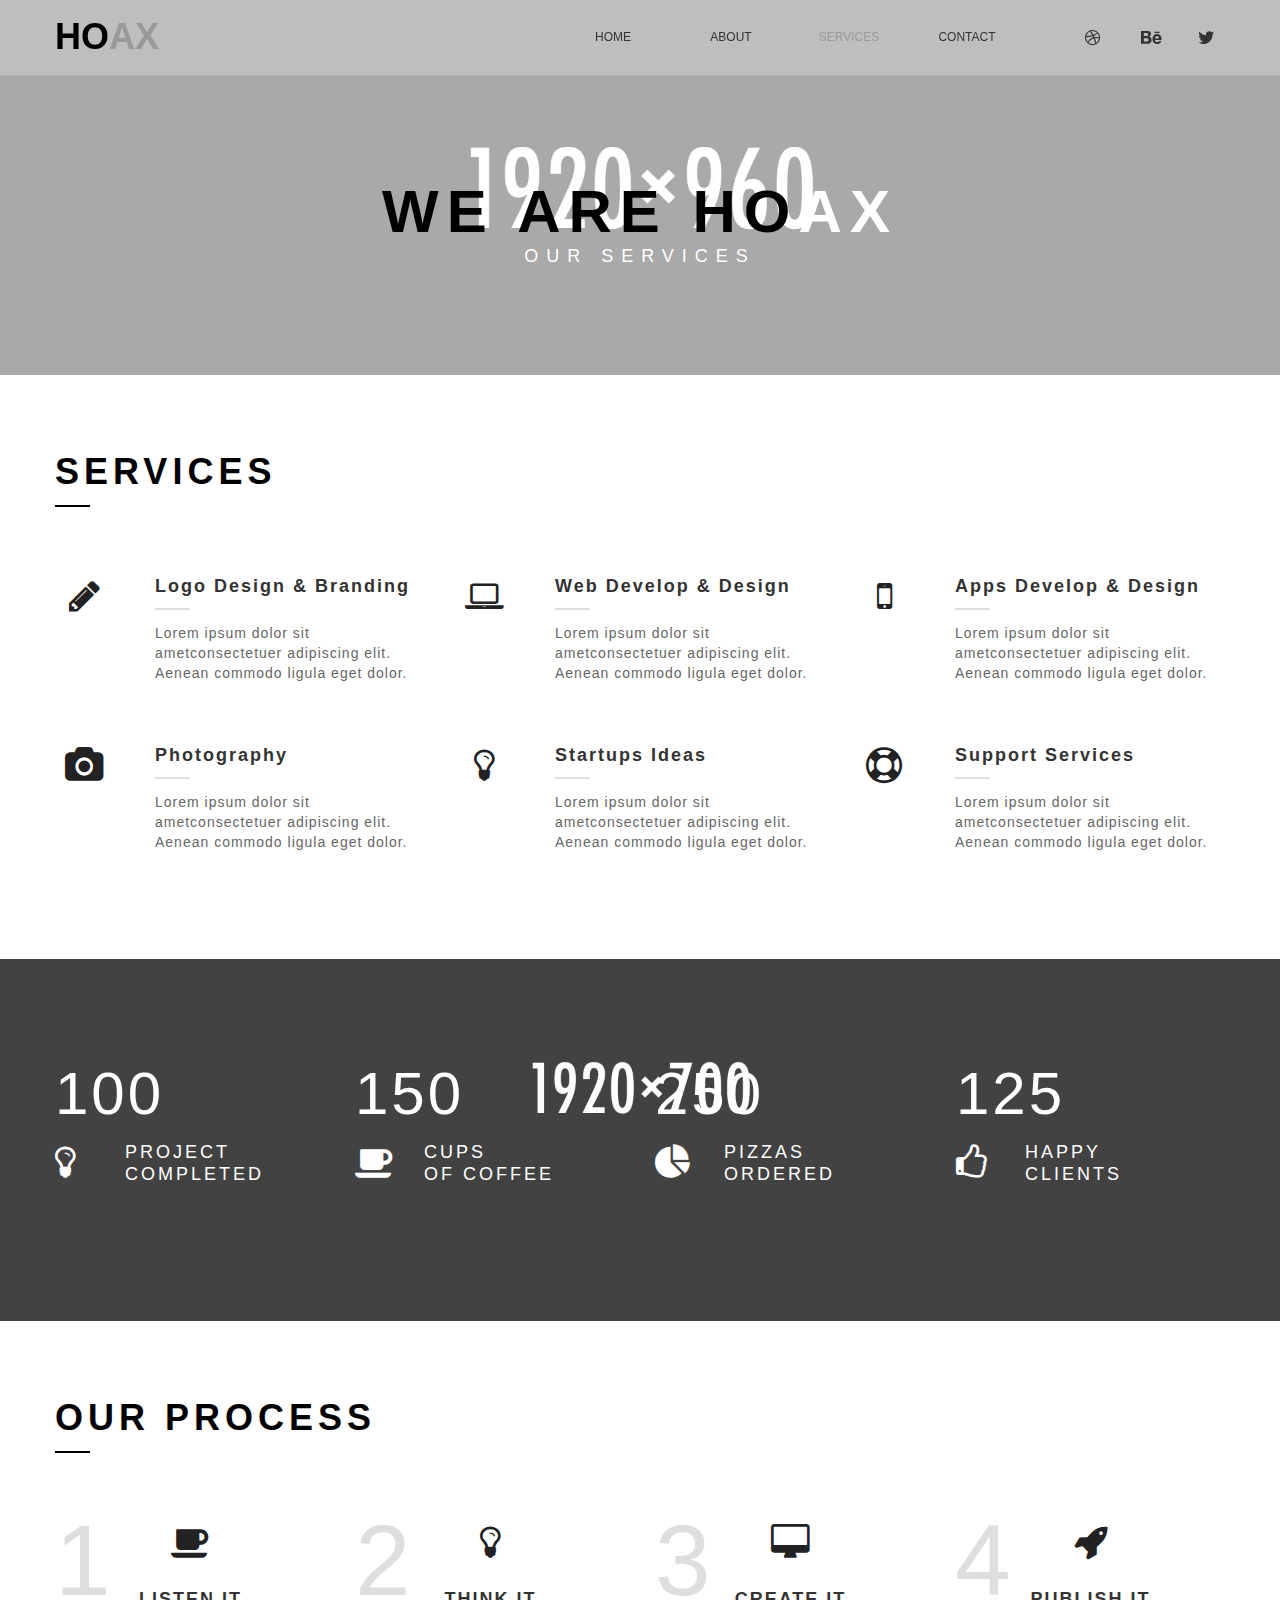
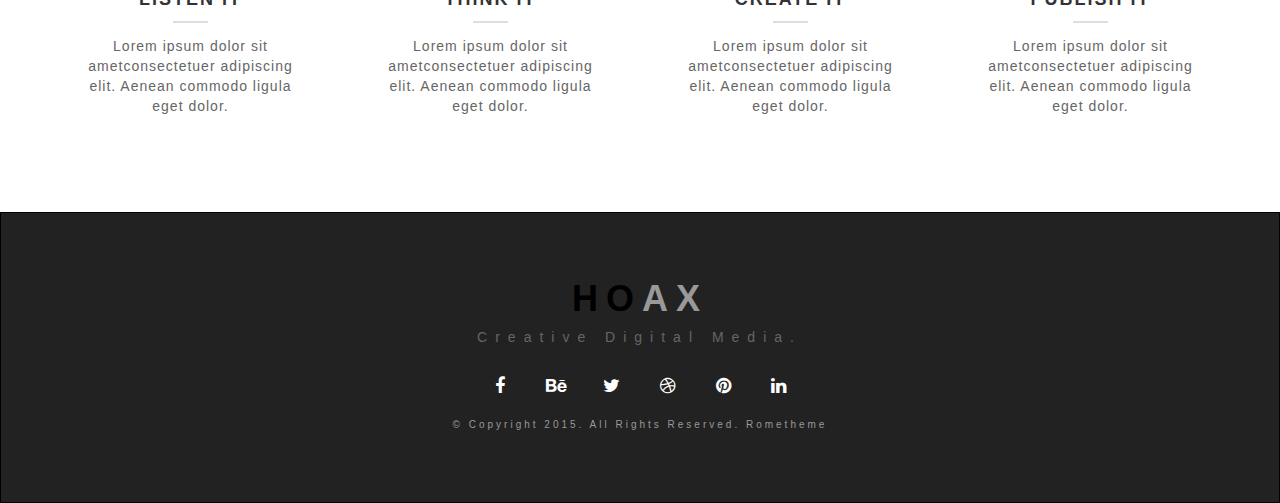
<file: services.html>
<!DOCTYPE html>
<html class="nojs html css_verticalspacer" lang="en-US">
 <head>

  <meta http-equiv="Content-type" content="text/html;charset=UTF-8"/>
  <meta name="generator" content="2018.0.0.379"/>
  
  <script type="text/javascript">
   // Redirect to phone/tablet as necessary
(function(a,b,c){var d=function(){if(navigator.maxTouchPoints>1)return!0;if(window.matchMedia&&window.matchMedia("(-moz-touch-enabled)").matches)return!0;for(var a=["Webkit","Moz","O","ms","Khtml"],b=0,c=a.length;b<c;b++){var f=a[b]+"MaxTouchPoints";if(f in navigator&&navigator[f])return!0}try{return document.createEvent("TouchEvent"),!0}catch(d){}return!1}(),g=function(a){a+="=";for(var b=document.cookie.split(";"),c=0;c<b.length;c++){for(var f=b[c];f.charAt(0)==" ";)f=f.substring(1,f.length);if(f.indexOf(a)==
0)return f.substring(a.length,f.length)}return null};if(g("inbrowserediting")!="true"){var f,g=g("devicelock");g=="phone"&&c?f=c:g=="tablet"&&b&&(f=b);if(g!=a&&!f)if(window.matchMedia)window.matchMedia("(max-device-width: 415px)").matches&&c?f=c:window.matchMedia("(max-device-width: 960px)").matches&&b&&d&&(f=b);else{var a=Math.min(screen.width,screen.height)/(window.devicePixelRatio||1),g=window.screen.systemXDPI||0,i=window.screen.systemYDPI||0,g=g>0&&i>0?Math.min(screen.width/g,screen.height/i):
0;(a<=370||g!=0&&g<=3)&&c?f=c:a<=960&&b&&d&&(f=b)}if(f)document.location=f+(document.location.search||"")+(document.location.hash||""),document.write('<style type="text/css">body {visibility:hidden}</style>')}})("desktop","tablet/services.html","phone/services.html");

// Update the 'nojs'/'js' class on the html node
document.documentElement.className = document.documentElement.className.replace(/\bnojs\b/g, 'js');

// Check that all required assets are uploaded and up-to-date
if(typeof Muse == "undefined") window.Muse = {}; window.Muse.assets = {"required":["museutils.js", "museconfig.js", "jquery.watch.js", "jquery.musemenu.js", "jquery.musepolyfill.bgsize.js", "jquery.scrolleffects.js", "require.js", "services.css"], "outOfDate":[]};
</script>
  
  <link media="only screen and (max-width: 370px)" rel="alternate" href="http://a.com/phone/services.html"/>
  <link media="only screen and (max-width: 960px)" rel="alternate" href="http://a.com/tablet/services.html"/>
  <title>Services</title>
  <!-- CSS -->
  <link rel="stylesheet" type="text/css" href="css/site_global.css?crc=444006867"/>
  <link rel="stylesheet" type="text/css" href="css/master_a-master.css?crc=4078191847"/>
  <link rel="stylesheet" type="text/css" href="css/services.css?crc=84336264" id="pagesheet"/>
  <!-- IE-only CSS -->
  <!--[if lt IE 9]>
  <link rel="stylesheet" type="text/css" href="css/iefonts_services.css?crc=535747905"/>
  <![endif]-->
  <!-- Other scripts -->
  <script type="text/javascript">
   var __adobewebfontsappname__ = "muse";
</script>
  <!-- JS includes -->
  <script src="https://webfonts.creativecloud.com/raleway:n7,n4,n6,n3,n5:all.js" type="text/javascript"></script>
  <!--[if lt IE 9]>
  <script src="scripts/html5shiv.js?crc=4241844378" type="text/javascript"></script>
  <![endif]-->
    <!--custom head HTML-->
  <link rel="stylesheet" href="//maxcdn.bootstrapcdn.com/font-awesome/4.3.0/css/font-awesome.min.css">
 </head>
 <body>

  <div class="clearfix" id="page"><!-- group -->
   <div class="clearfix grpelem" id="pu1627"><!-- column -->
    <div class="browser_width colelem" id="u1627-bw">
     <div class="museBGSize" id="u1627"><!-- column -->
      <div class="clearfix" id="u1627_align_to_page">
       <div class="clearfix colelem" id="u1628-5"><!-- content -->
        <p>WE ARE HO<span id="u1628-2">AX</span></p>
       </div>
       <div class="clearfix colelem" id="u1629-4"><!-- content -->
        <p>OUR SERVICES</p>
       </div>
      </div>
     </div>
    </div>
    <div class="clearfix colelem" id="u1674-4"><!-- content -->
     <p>SERVICES</p>
    </div>
    <div class="colelem" id="u1675"><!-- simple frame --></div>
    <div class="clearfix colelem" id="pu1630"><!-- group -->
     <div class="clearfix grpelem" id="u1630"><!-- group -->
      <div class="rounded-corners grpelem" id="u1631"><!-- custom html -->
       <i class="fa fa-pencil"></i>
      </div>
      <div class="clearfix grpelem" id="pu1633-4"><!-- column -->
       <div class="clearfix colelem" id="u1633-4"><!-- content -->
        <p>Logo Design &amp; Branding</p>
       </div>
       <div class="colelem" id="u1636"><!-- simple frame --></div>
       <div class="clearfix colelem" id="u1635-4"><!-- content -->
        <p>Lorem ipsum dolor sit ametconsectetuer adipiscing elit. Aenean commodo ligula eget dolor.</p>
       </div>
      </div>
     </div>
     <div class="clearfix grpelem" id="u1637"><!-- group -->
      <div class="rounded-corners grpelem" id="u1638"><!-- custom html -->
       <i class="fa fa-laptop"></i>
      </div>
      <div class="clearfix grpelem" id="pu1642-4"><!-- column -->
       <div class="clearfix colelem" id="u1642-4"><!-- content -->
        <p>Web Develop &amp; Design</p>
       </div>
       <div class="colelem" id="u1640"><!-- simple frame --></div>
       <div class="clearfix colelem" id="u1643-4"><!-- content -->
        <p>Lorem ipsum dolor sit ametconsectetuer adipiscing elit. Aenean commodo ligula eget dolor.</p>
       </div>
      </div>
     </div>
     <div class="clearfix grpelem" id="u1644"><!-- group -->
      <div class="rounded-corners grpelem" id="u1648"><!-- custom html -->
       <i class="fa fa-mobile"></i>
      </div>
      <div class="clearfix grpelem" id="pu1646-4"><!-- column -->
       <div class="clearfix colelem" id="u1646-4"><!-- content -->
        <p>Apps Develop &amp; Design</p>
       </div>
       <div class="colelem" id="u1650"><!-- simple frame --></div>
       <div class="clearfix colelem" id="u1647-4"><!-- content -->
        <p>Lorem ipsum dolor sit ametconsectetuer adipiscing elit. Aenean commodo ligula eget dolor.</p>
       </div>
      </div>
     </div>
    </div>
    <div class="clearfix colelem" id="pu1651"><!-- group -->
     <div class="clearfix grpelem" id="u1651"><!-- group -->
      <div class="rounded-corners grpelem" id="u1655"><!-- custom html -->
       <i class="fa fa-camera"></i>
      </div>
      <div class="clearfix grpelem" id="pu1654-4"><!-- column -->
       <div class="clearfix colelem" id="u1654-4"><!-- content -->
        <p>Photography</p>
       </div>
       <div class="colelem" id="u1653"><!-- simple frame --></div>
       <div class="clearfix colelem" id="u1657-4"><!-- content -->
        <p>Lorem ipsum dolor sit ametconsectetuer adipiscing elit. Aenean commodo ligula eget dolor.</p>
       </div>
      </div>
     </div>
     <div class="clearfix grpelem" id="u1658"><!-- group -->
      <div class="rounded-corners grpelem" id="u1663"><!-- custom html -->
       <i class="fa fa-lightbulb-o"></i>
      </div>
      <div class="clearfix grpelem" id="pu1661-4"><!-- column -->
       <div class="clearfix colelem" id="u1661-4"><!-- content -->
        <p>Startups Ideas</p>
       </div>
       <div class="colelem" id="u1660"><!-- simple frame --></div>
       <div class="clearfix colelem" id="u1659-4"><!-- content -->
        <p>Lorem ipsum dolor sit ametconsectetuer adipiscing elit. Aenean commodo ligula eget dolor.</p>
       </div>
      </div>
     </div>
     <div class="clearfix grpelem" id="u1665"><!-- group -->
      <div class="rounded-corners grpelem" id="u1669"><!-- custom html -->
       <i class="fa fa-support"></i>
      </div>
      <div class="clearfix grpelem" id="pu1666-4"><!-- column -->
       <div class="clearfix colelem" id="u1666-4"><!-- content -->
        <p>Support Services</p>
       </div>
       <div class="colelem" id="u1668"><!-- simple frame --></div>
       <div class="clearfix colelem" id="u1671-4"><!-- content -->
        <p>Lorem ipsum dolor sit ametconsectetuer adipiscing elit. Aenean commodo ligula eget dolor.</p>
       </div>
      </div>
     </div>
    </div>
    <div class="browser_width colelem" id="u1784-bw">
     <div class="museBGSize" id="u1784"><!-- group -->
      <div class="clearfix" id="u1784_align_to_page">
       <div class="clearfix grpelem" id="u1677"><!-- column -->
        <div class="clearfix colelem" id="u1679-4"><!-- content -->
         <p>100</p>
        </div>
        <div class="clearfix colelem" id="pu1680"><!-- group -->
         <div class="rounded-corners grpelem" id="u1680"><!-- custom html -->
          <i class="fa fa-lightbulb-o"></i>
         </div>
         <div class="clearfix grpelem" id="u1682-6"><!-- content -->
          <p>PROJECT</p>
          <p>COMPLETED</p>
         </div>
        </div>
       </div>
       <div class="clearfix grpelem" id="u1707"><!-- column -->
        <div class="clearfix colelem" id="u1711-4"><!-- content -->
         <p>150</p>
        </div>
        <div class="clearfix colelem" id="pu1710-6"><!-- group -->
         <div class="clearfix grpelem" id="u1710-6"><!-- content -->
          <p>CUPS</p>
          <p>OF COFFEE</p>
         </div>
         <div class="rounded-corners grpelem" id="u1708"><!-- custom html -->
          <i class="fa fa-coffee"></i>
         </div>
        </div>
       </div>
       <div class="clearfix grpelem" id="u1793"><!-- column -->
        <div class="clearfix colelem" id="u1795-4"><!-- content -->
         <p>250</p>
        </div>
        <div class="clearfix colelem" id="pu1794-6"><!-- group -->
         <div class="clearfix grpelem" id="u1794-6"><!-- content -->
          <p>PIZZAS</p>
          <p>ORDERED</p>
         </div>
         <div class="rounded-corners grpelem" id="u1796"><!-- custom html -->
          <i class="fa fa-pie-chart"></i>
         </div>
        </div>
       </div>
       <div class="clearfix grpelem" id="u1798"><!-- column -->
        <div class="clearfix colelem" id="u1800-4"><!-- content -->
         <p>125</p>
        </div>
        <div class="clearfix colelem" id="pu1799-6"><!-- group -->
         <div class="clearfix grpelem" id="u1799-6"><!-- content -->
          <p>HAPPY<br/>CLIENTS</p>
         </div>
         <div class="rounded-corners grpelem" id="u1801"><!-- custom html -->
          <i class="fa fa-thumbs-o-up"></i>
         </div>
        </div>
       </div>
      </div>
     </div>
    </div>
    <div class="clearfix colelem" id="u1943-4"><!-- content -->
     <p>OUR PROCESS</p>
    </div>
    <div class="colelem" id="u1944"><!-- simple frame --></div>
    <div class="clearfix colelem" id="ppu1951"><!-- group -->
     <div class="clearfix grpelem" id="pu1951"><!-- group -->
      <div class="clearfix grpelem" id="u1951"><!-- column -->
       <div class="rounded-corners colelem" id="u1955"><!-- custom html -->
        <i class="fa fa-lightbulb-o"></i>
       </div>
       <div class="clearfix colelem" id="u1953-4"><!-- content -->
        <p>THINK IT</p>
       </div>
       <div class="colelem" id="u1954"><!-- simple frame --></div>
       <div class="clearfix colelem" id="u1952-4"><!-- content -->
        <p>Lorem ipsum dolor sit ametconsectetuer adipiscing elit. Aenean commodo ligula eget dolor.</p>
       </div>
      </div>
      <div class="clearfix grpelem" id="u1970-4"><!-- content -->
       <p>2</p>
      </div>
     </div>
     <div class="clearfix grpelem" id="pu1963"><!-- group -->
      <div class="clearfix grpelem" id="u1963"><!-- column -->
       <div class="rounded-corners colelem" id="u1967"><!-- custom html -->
        <i class="fa fa-rocket"></i>
       </div>
       <div class="clearfix colelem" id="u1965-4"><!-- content -->
        <p>PUBLISH IT</p>
       </div>
       <div class="colelem" id="u1966"><!-- simple frame --></div>
       <div class="clearfix colelem" id="u1964-4"><!-- content -->
        <p>Lorem ipsum dolor sit ametconsectetuer adipiscing elit. Aenean commodo ligula eget dolor.</p>
       </div>
      </div>
      <div class="clearfix grpelem" id="u1972-4"><!-- content -->
       <p>4</p>
      </div>
     </div>
     <div class="clearfix grpelem" id="u1945"><!-- column -->
      <div class="rounded-corners colelem" id="u1946"><!-- custom html -->
       <i class="fa fa-coffee"></i>
      </div>
      <div class="clearfix colelem" id="u1949-4"><!-- content -->
       <p>LISTEN IT</p>
      </div>
      <div class="colelem" id="u1950"><!-- simple frame --></div>
      <div class="clearfix colelem" id="u1948-4"><!-- content -->
       <p>Lorem ipsum dolor sit ametconsectetuer adipiscing elit. Aenean commodo ligula eget dolor.</p>
      </div>
     </div>
     <div class="clearfix grpelem" id="u1957"><!-- column -->
      <div class="rounded-corners colelem" id="u1961"><!-- custom html -->
       <i class="fa fa-desktop"></i>
      </div>
      <div class="clearfix colelem" id="u1959-4"><!-- content -->
       <p>CREATE IT</p>
      </div>
      <div class="colelem" id="u1960"><!-- simple frame --></div>
      <div class="clearfix colelem" id="u1958-4"><!-- content -->
       <p>Lorem ipsum dolor sit ametconsectetuer adipiscing elit. Aenean commodo ligula eget dolor.</p>
      </div>
     </div>
     <div class="clearfix grpelem" id="u1969-4"><!-- content -->
      <p>1</p>
     </div>
     <div class="clearfix grpelem" id="u1971-4"><!-- content -->
      <p>3</p>
     </div>
    </div>
   </div>
   <div class="clearfix grpelem" id="pu69"><!-- group -->
    <div class="browser_width" id="u69-bw">
     <div class="ose_pre_init" id="u69"><!-- simple frame --></div>
    </div>
    <div class="clearfix" id="u77-5"><!-- content -->
     <p>HO<span id="u77-2">AX</span></p>
    </div>
    <nav class="MenuBar clearfix" id="menuu135"><!-- horizontal box -->
     <div class="MenuItemContainer clearfix grpelem" id="u177"><!-- vertical box -->
      <a class="nonblock nontext MenuItem MenuItemWithSubMenu clearfix colelem" id="u178" href="index.html"><!-- horizontal box --><div class="MenuItemLabel NoWrap clearfix grpelem" id="u180-4"><!-- content --><p>HOME</p></div></a>
     </div>
     <div class="MenuItemContainer clearfix grpelem" id="u186"><!-- vertical box -->
      <a class="nonblock nontext MenuItem MenuItemWithSubMenu clearfix colelem" id="u187" href="about.html"><!-- horizontal box --><div class="MenuItemLabel NoWrap clearfix grpelem" id="u190-4"><!-- content --><p>ABOUT</p></div></a>
     </div>
     <div class="MenuItemContainer clearfix grpelem" id="u200"><!-- vertical box -->
      <a class="nonblock nontext MenuItem MenuItemWithSubMenu MuseMenuActive clearfix colelem" id="u201" href="services.html"><!-- horizontal box --><div class="MenuItemLabel NoWrap clearfix grpelem" id="u202-4"><!-- content --><p>SERVICES</p></div></a>
     </div>
     <div class="MenuItemContainer clearfix grpelem" id="u214"><!-- vertical box -->
      <a class="nonblock nontext MenuItem MenuItemWithSubMenu clearfix colelem" id="u217" href="contact.html"><!-- horizontal box --><div class="MenuItemLabel NoWrap clearfix grpelem" id="u219-4"><!-- content --><p>CONTACT</p></div></a>
     </div>
    </nav>
    <div id="u874"><!-- custom html -->
     <i class="fa fa-behance"></i>
    </div>
    <div id="u876"><!-- custom html -->
     <i class="fa fa-twitter"></i>
    </div>
    <div id="u878"><!-- custom html -->
     <i class="fa fa-dribbble"></i>
    </div>
   </div>
   <div class="verticalspacer" data-offset-top="1737" data-content-above-spacer="1736" data-content-below-spacer="363"></div>
   <div class="browser_width grpelem" id="u1182-bw">
    <div id="u1182"><!-- column -->
     <div class="clearfix" id="u1182_align_to_page">
      <div class="clearfix colelem" id="u1183-5"><!-- content -->
       <p>HO<span id="u1183-2">AX</span></p>
      </div>
      <div class="clearfix colelem" id="u1184-4"><!-- content -->
       <p>Creative Digital Media.</p>
      </div>
      <div class="clearfix colelem" id="pu1189"><!-- group -->
       <div class="grpelem" id="u1189"><!-- custom html -->
        <i class="fa fa-facebook"></i>
       </div>
       <div class="grpelem" id="u1185"><!-- custom html -->
        <i class="fa fa-behance"></i>
       </div>
       <div class="grpelem" id="u1187"><!-- custom html -->
        <i class="fa fa-twitter"></i>
       </div>
       <div class="grpelem" id="u1195"><!-- custom html -->
        <i class="fa fa-dribbble"></i>
       </div>
       <div class="grpelem" id="u1191"><!-- custom html -->
        <i class="fa fa-pinterest"></i>
       </div>
       <div class="grpelem" id="u1193"><!-- custom html -->
        <i class="fa fa-linkedin"></i>
       </div>
      </div>
      <div class="clearfix colelem" id="u1197-4"><!-- content -->
       <p>© Copyright 2015. All Rights Reserved. Rometheme</p>
      </div>
     </div>
    </div>
   </div>
  </div>
  <!-- Other scripts -->
  <script type="text/javascript">
   // Decide weather to suppress missing file error or not based on preference setting
var suppressMissingFileError = false
</script>
  <script type="text/javascript">
   window.Muse.assets.check=function(d){if(!window.Muse.assets.checked){window.Muse.assets.checked=!0;var b={},c=function(a,b){if(window.getComputedStyle){var c=window.getComputedStyle(a,null);return c&&c.getPropertyValue(b)||c&&c[b]||""}if(document.documentElement.currentStyle)return(c=a.currentStyle)&&c[b]||a.style&&a.style[b]||"";return""},a=function(a){if(a.match(/^rgb/))return a=a.replace(/\s+/g,"").match(/([\d\,]+)/gi)[0].split(","),(parseInt(a[0])<<16)+(parseInt(a[1])<<8)+parseInt(a[2]);if(a.match(/^\#/))return parseInt(a.substr(1),
16);return 0},g=function(g){for(var f=document.getElementsByTagName("link"),h=0;h<f.length;h++)if("text/css"==f[h].type){var i=(f[h].href||"").match(/\/?css\/([\w\-]+\.css)\?crc=(\d+)/);if(!i||!i[1]||!i[2])break;b[i[1]]=i[2]}f=document.createElement("div");f.className="version";f.style.cssText="display:none; width:1px; height:1px;";document.getElementsByTagName("body")[0].appendChild(f);for(h=0;h<Muse.assets.required.length;){var i=Muse.assets.required[h],l=i.match(/([\w\-\.]+)\.(\w+)$/),k=l&&l[1]?
l[1]:null,l=l&&l[2]?l[2]:null;switch(l.toLowerCase()){case "css":k=k.replace(/\W/gi,"_").replace(/^([^a-z])/gi,"_$1");f.className+=" "+k;k=a(c(f,"color"));l=a(c(f,"backgroundColor"));k!=0||l!=0?(Muse.assets.required.splice(h,1),"undefined"!=typeof b[i]&&(k!=b[i]>>>24||l!=(b[i]&16777215))&&Muse.assets.outOfDate.push(i)):h++;f.className="version";break;case "js":h++;break;default:throw Error("Unsupported file type: "+l);}}d?d().jquery!="1.8.3"&&Muse.assets.outOfDate.push("jquery-1.8.3.min.js"):Muse.assets.required.push("jquery-1.8.3.min.js");
f.parentNode.removeChild(f);if(Muse.assets.outOfDate.length||Muse.assets.required.length)f="Puede que determinados archivos falten en el servidor o sean incorrectos. Limpie la cache del navegador e inténtelo de nuevo. Si el problema persiste, póngase en contacto con el administrador del sitio web.",g&&Muse.assets.outOfDate.length&&(f+="\nOut of date: "+Muse.assets.outOfDate.join(",")),g&&Muse.assets.required.length&&(f+="\nMissing: "+Muse.assets.required.join(",")),suppressMissingFileError?(f+="\nUse SuppressMissingFileError key in AppPrefs.xml to show missing file error pop up.",console.log(f)):alert(f)};location&&location.search&&location.search.match&&location.search.match(/muse_debug/gi)?
setTimeout(function(){g(!0)},5E3):g()}};
var muse_init=function(){require.config({baseUrl:""});require(["jquery","museutils","whatinput","jquery.musepolyfill.bgsize","jquery.watch","jquery.musemenu","jquery.scrolleffects"],function(d){var $ = d;$(document).ready(function(){try{
window.Muse.assets.check($);/* body */
Muse.Utils.transformMarkupToFixBrowserProblemsPreInit();/* body */
Muse.Utils.prepHyperlinks(true);/* body */
Muse.Utils.resizeHeight('.browser_width');/* resize height */
Muse.Utils.requestAnimationFrame(function() { $('body').addClass('initialized'); });/* mark body as initialized */
Muse.Utils.makeButtonsVisibleAfterSettingMinWidth();/* body */
Muse.Utils.initWidget('.MenuBar', ['#bp_infinity'], function(elem) { return $(elem).museMenu(); });/* unifiedNavBar */
Muse.Utils.fullPage('#page');/* 100% height page */
$('#u69').registerOpacityScrollEffect([{"fade":300,"opacity":25,"in":[-Infinity,300]},{"opacity":75,"in":[300,300]},{"fade":50,"opacity":100,"in":[300,Infinity]}]);/* scroll effect */
Muse.Utils.showWidgetsWhenReady();/* body */
Muse.Utils.transformMarkupToFixBrowserProblems();/* body */
}catch(b){if(b&&"function"==typeof b.notify?b.notify():Muse.Assert.fail("Error calling selector function: "+b),false)throw b;}})})};

</script>
  <!-- RequireJS script -->
  <script src="scripts/require.js?crc=4157109226" type="text/javascript" async data-main="scripts/museconfig.js?crc=380897831" onload="if (requirejs) requirejs.onError = function(requireType, requireModule) { if (requireType && requireType.toString && requireType.toString().indexOf && 0 <= requireType.toString().indexOf('#scripterror')) window.Muse.assets.check(); }" onerror="window.Muse.assets.check();"></script>
   </body>
</html>
</file>
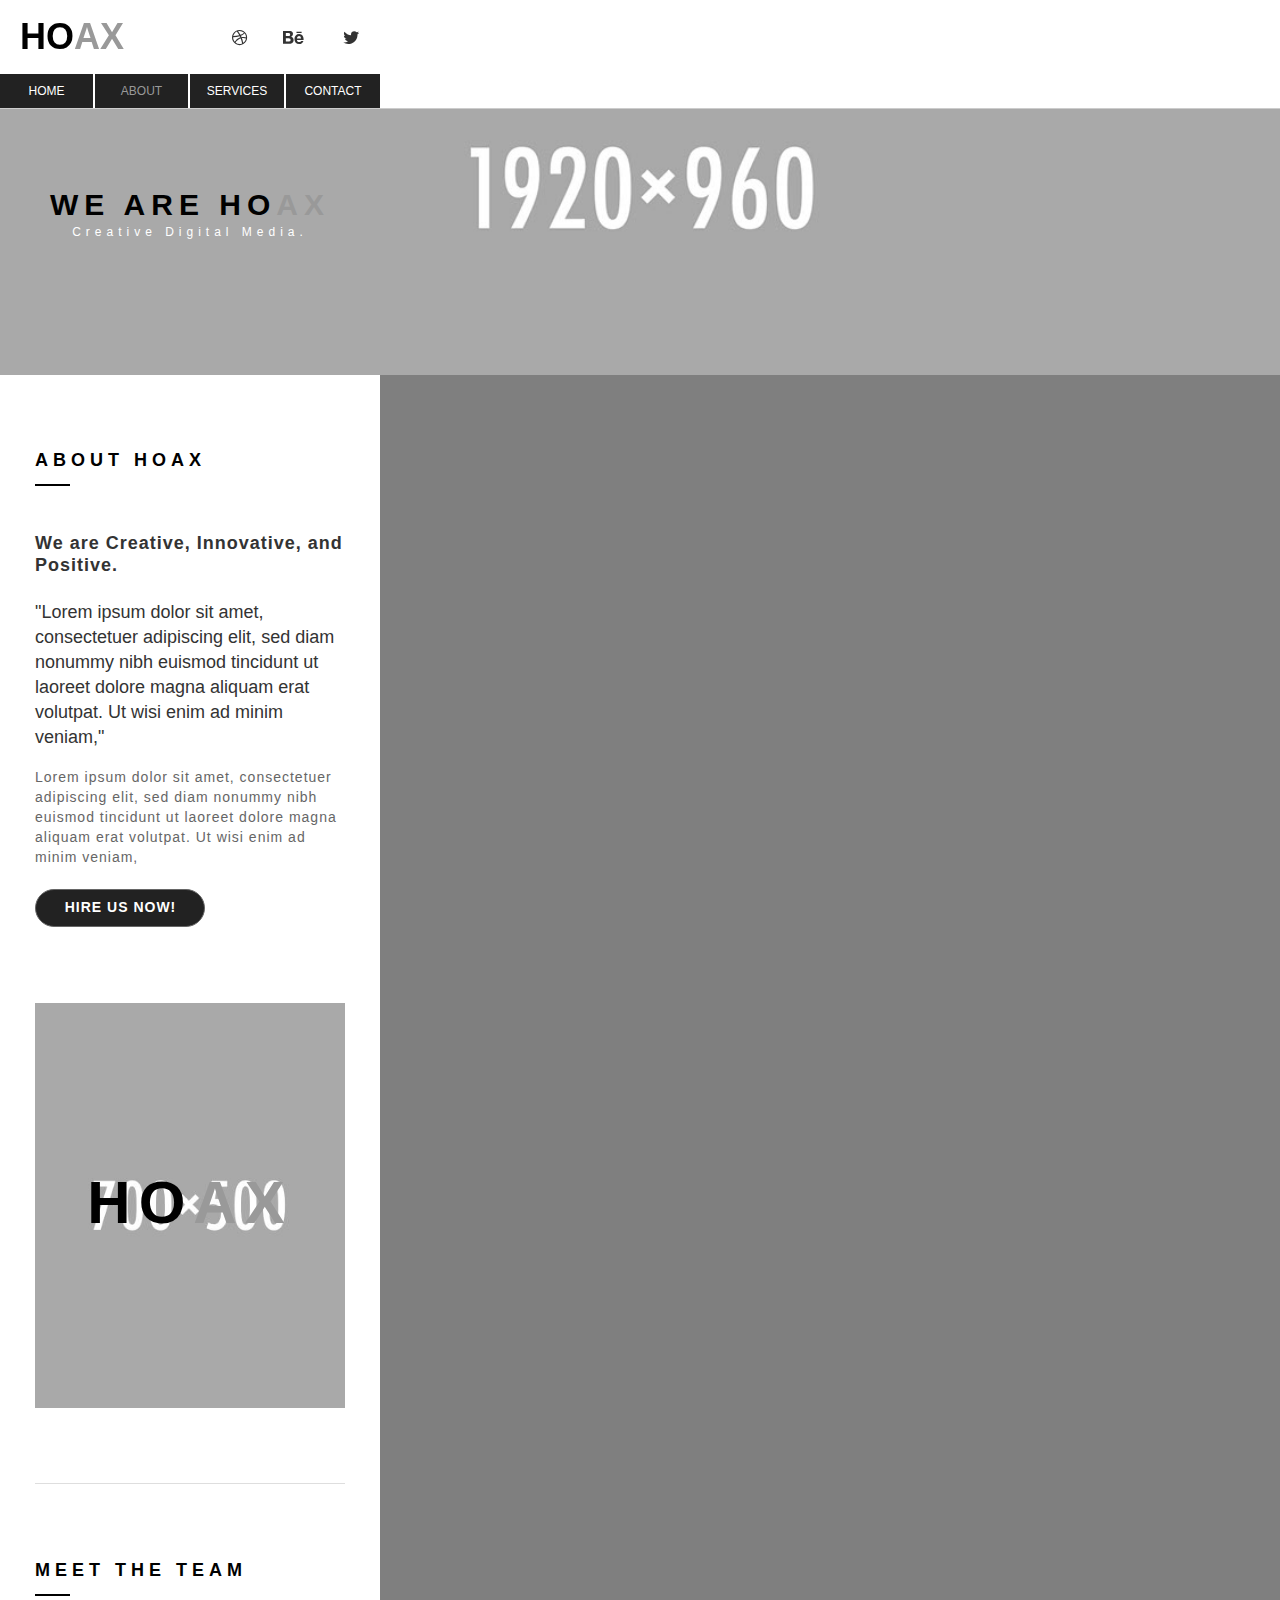
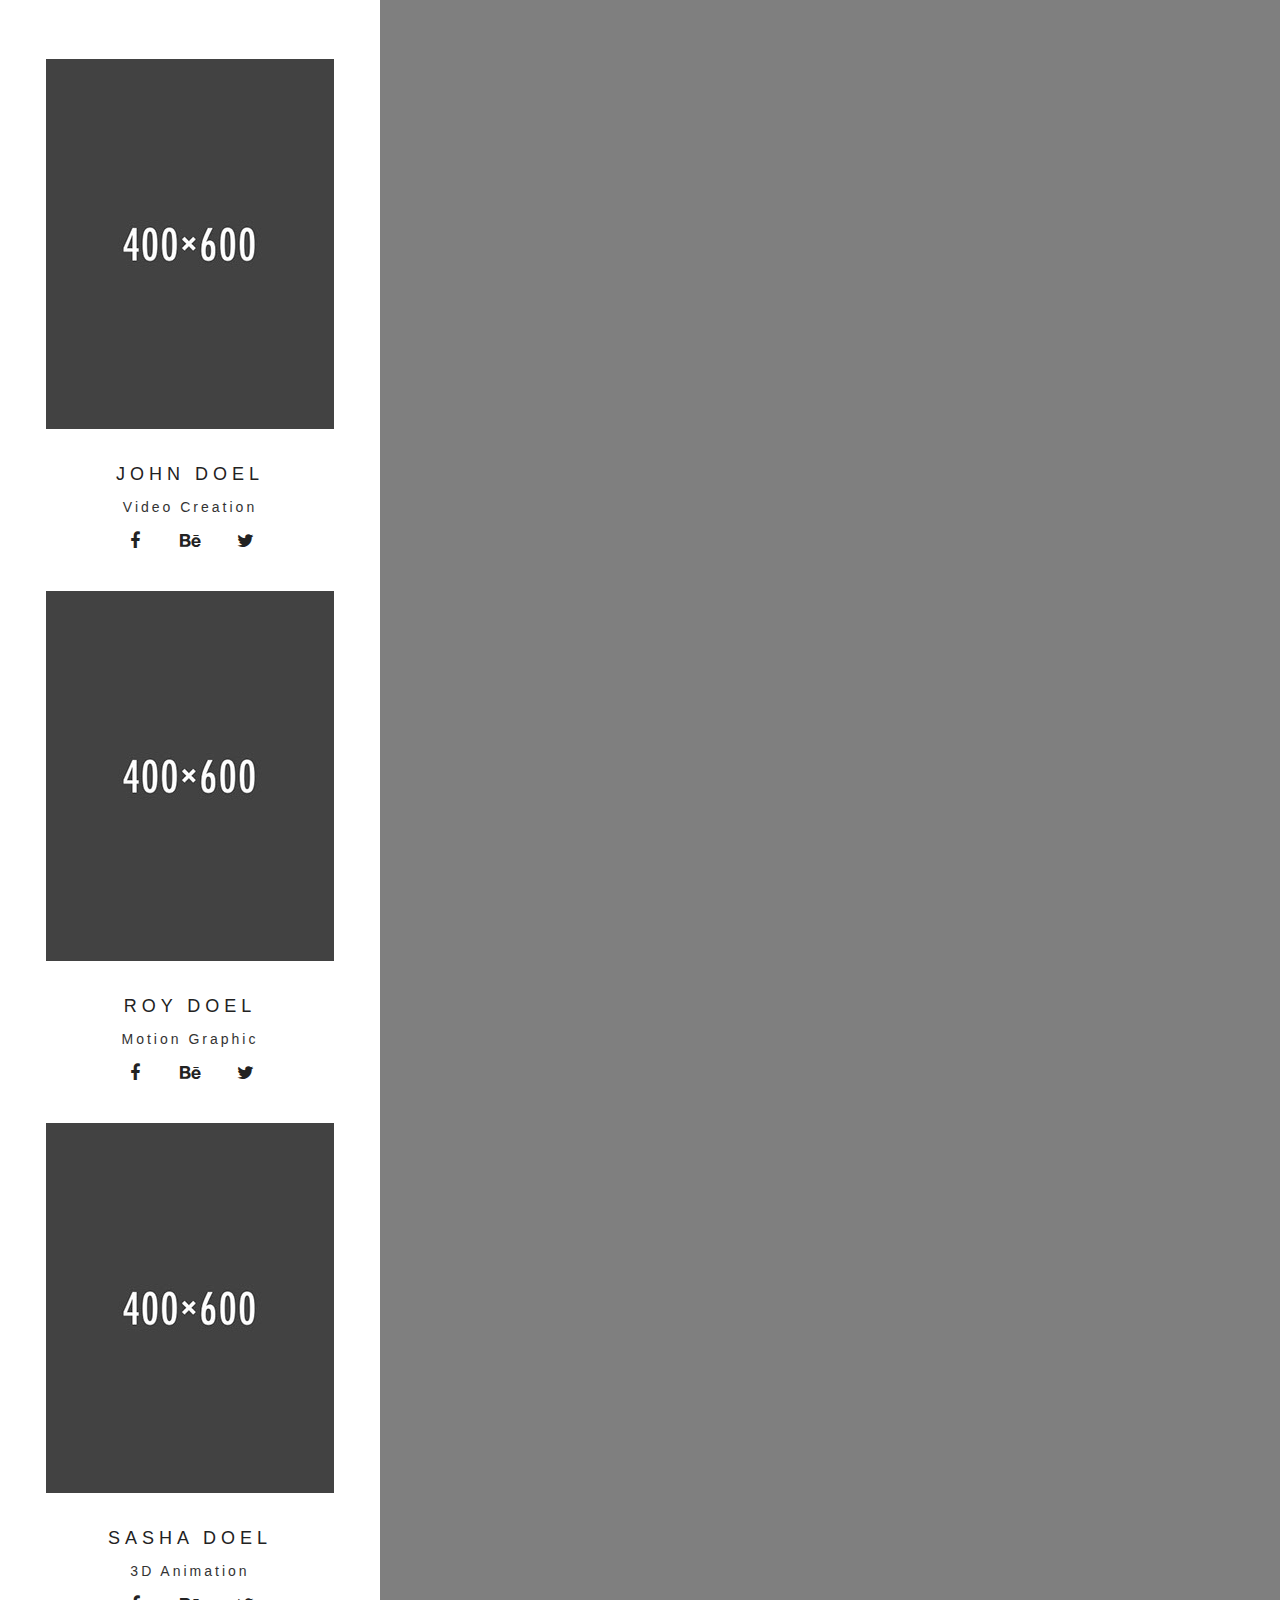
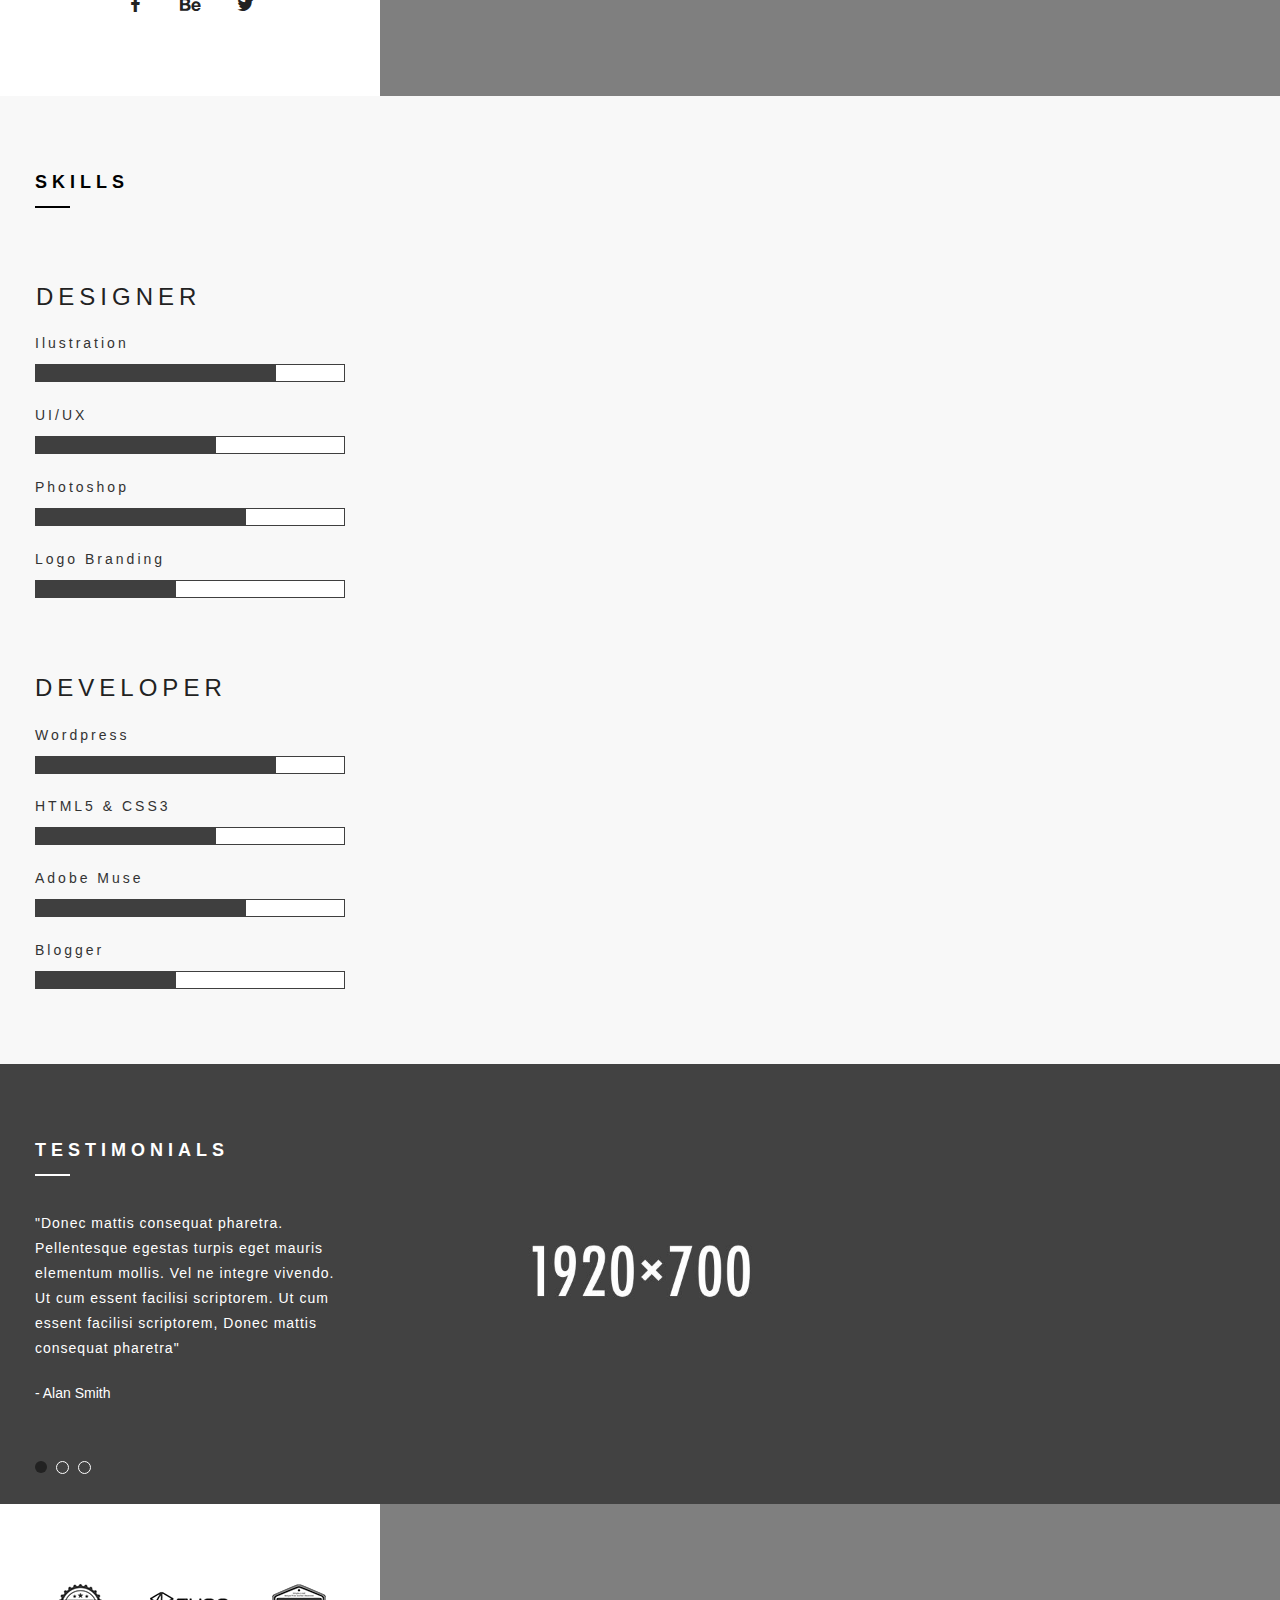
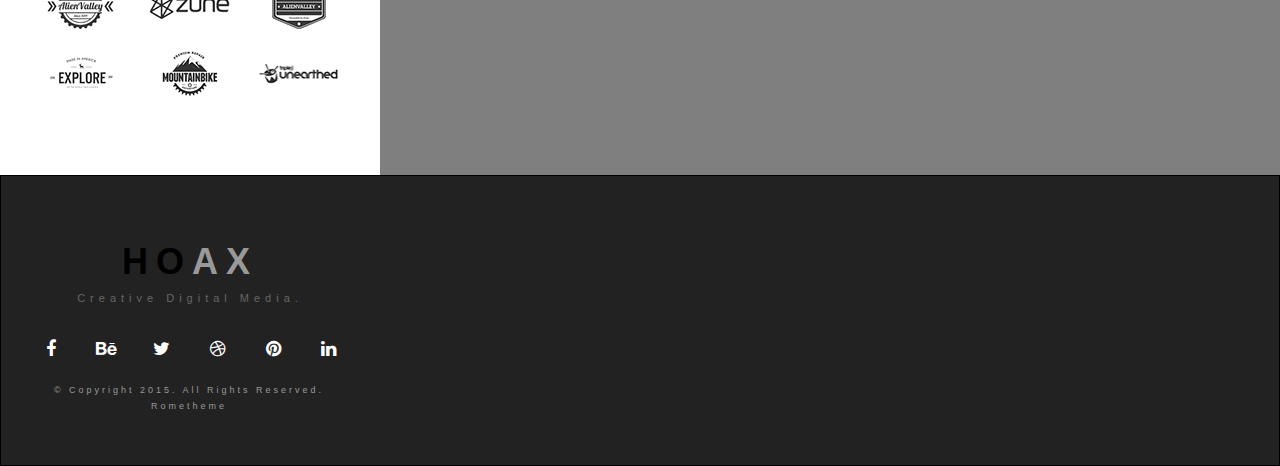
<file: phone/about.html>
<!DOCTYPE html>
<html class="nojs html css_verticalspacer" lang="en-US">
 <head>

  <meta http-equiv="Content-type" content="text/html;charset=UTF-8"/>
  <meta name="generator" content="2018.0.0.379"/>
  <meta name="viewport" content="width=380"/>
  
  <script type="text/javascript">
   // Update the 'nojs'/'js' class on the html node
document.documentElement.className = document.documentElement.className.replace(/\bnojs\b/g, 'js');

// Check that all required assets are uploaded and up-to-date
if(typeof Muse == "undefined") window.Muse = {}; window.Muse.assets = {"required":["museutils.js", "museconfig.js", "jquery.watch.js", "jquery.musemenu.js", "webpro.js", "musewpslideshow.js", "jquery.museoverlay.js", "touchswipe.js", "jquery.musepolyfill.bgsize.js", "jquery.scrolleffects.js", "require.js", "about.css"], "outOfDate":[]};
</script>
  
  <link rel="canonical" href="http://a.com/about.html"/>
  <title>About</title>
  <!-- CSS -->
  <link rel="stylesheet" type="text/css" href="../css/site_global.css?crc=444006867"/>
  <link rel="stylesheet" type="text/css" href="css/master_a-master.css?crc=4014752808"/>
  <link rel="stylesheet" type="text/css" href="css/about.css?crc=3775957634" id="pagesheet"/>
  <!-- IE-only CSS -->
  <!--[if lt IE 9]>
  <link rel="stylesheet" type="text/css" href="css/iefonts_about.css?crc=4012187747"/>
  <![endif]-->
  <!-- Other scripts -->
  <script type="text/javascript">
   var __adobewebfontsappname__ = "muse";
</script>
  <!-- JS includes -->
  <script src="https://webfonts.creativecloud.com/raleway:n7,n4,n3,n5:all.js" type="text/javascript"></script>
  <!--[if lt IE 9]>
  <script src="../scripts/html5shiv.js?crc=4241844378" type="text/javascript"></script>
  <![endif]-->
    <!--custom head HTML-->
  <link rel="stylesheet" href="//maxcdn.bootstrapcdn.com/font-awesome/4.3.0/css/font-awesome.min.css">
 </head>
 <body>

  <div class="clearfix" id="page"><!-- group -->
   <div class="clearfix grpelem" id="pu3090"><!-- column -->
    <div class="browser_width colelem" id="u3090-bw">
     <div class="museBGSize clearfix" id="u3090"><!-- column -->
      <div class="clearfix colelem" id="u3093-5"><!-- content -->
       <p>WE ARE HO<span id="u3093-2">AX</span></p>
      </div>
      <div class="clearfix colelem" id="u3094-4"><!-- content -->
       <p>Creative Digital Media.</p>
      </div>
     </div>
    </div>
    <div class="clearfix colelem" id="u3104-4"><!-- content -->
     <p>ABOUT HOAX</p>
    </div>
    <div class="colelem" id="u3105"><!-- simple frame --></div>
    <div class="clearfix colelem" id="u3096-4"><!-- content -->
     <p>We are Creative, Innovative, and Positive.</p>
    </div>
    <div class="clearfix colelem" id="u3098-4"><!-- content -->
     <p>&quot;Lorem ipsum dolor sit amet, consectetuer adipiscing elit, sed diam nonummy nibh euismod tincidunt ut laoreet dolore magna aliquam erat volutpat. Ut wisi enim ad minim veniam,&quot;</p>
    </div>
    <div class="clearfix colelem" id="u3097-4"><!-- content -->
     <p>Lorem ipsum dolor sit amet, consectetuer adipiscing elit, sed diam nonummy nibh euismod tincidunt ut laoreet dolore magna aliquam erat volutpat. Ut wisi enim ad minim veniam,</p>
    </div>
    <a class="nonblock nontext Button rounded-corners clearfix colelem" id="buttonu3099" href="../contact.html?devicelock=desktop"><!-- container box --><div class="clearfix grpelem" id="u3101-4"><!-- content --><p>HIRE US NOW!</p></div></a>
    <div class="museBGSize clearfix colelem" id="u3106"><!-- group -->
     <div class="clearfix grpelem" id="u3107-5"><!-- content -->
      <p>HO<span id="u3107-2">AX</span></p>
     </div>
    </div>
    <div class="colelem" id="u3109"><!-- simple frame --></div>
    <div class="clearfix colelem" id="u3142-4"><!-- content -->
     <p>MEET THE TEAM</p>
    </div>
    <div class="colelem" id="u3143"><!-- simple frame --></div>
    <div class="museBGSize colelem" id="u3137"><!-- simple frame --></div>
    <div class="clearfix colelem" id="u3110"><!-- column -->
     <div class="clearfix colelem" id="u3115-4"><!-- content -->
      <p>JOHN DOEL</p>
     </div>
     <div class="clearfix colelem" id="u3118-4"><!-- content -->
      <p>Video Creation</p>
     </div>
     <div class="clearfix colelem" id="pu3111"><!-- group -->
      <div class="rounded-corners grpelem" id="u3111"><!-- custom html -->
       <i class="fa fa-facebook"></i>
      </div>
      <div class="rounded-corners grpelem" id="u3113"><!-- custom html -->
       <i class="fa fa-behance"></i>
      </div>
      <div class="rounded-corners grpelem" id="u3116"><!-- custom html -->
       <i class="fa fa-twitter"></i>
      </div>
     </div>
    </div>
    <div class="museBGSize colelem" id="u3138"><!-- simple frame --></div>
    <div class="clearfix colelem" id="u3119"><!-- column -->
     <div class="clearfix colelem" id="u3120-4"><!-- content -->
      <p>ROY DOEL</p>
     </div>
     <div class="clearfix colelem" id="u3125-4"><!-- content -->
      <p>Motion Graphic</p>
     </div>
     <div class="clearfix colelem" id="pu3123"><!-- group -->
      <div class="rounded-corners grpelem" id="u3123"><!-- custom html -->
       <i class="fa fa-facebook"></i>
      </div>
      <div class="rounded-corners grpelem" id="u3126"><!-- custom html -->
       <i class="fa fa-behance"></i>
      </div>
      <div class="rounded-corners grpelem" id="u3121"><!-- custom html -->
       <i class="fa fa-twitter"></i>
      </div>
     </div>
    </div>
    <div class="museBGSize colelem" id="u3139"><!-- simple frame --></div>
    <div class="clearfix colelem" id="u3128"><!-- column -->
     <div class="clearfix colelem" id="u3131-4"><!-- content -->
      <p>SASHA DOEL</p>
     </div>
     <div class="clearfix colelem" id="u3132-4"><!-- content -->
      <p>3D Animation</p>
     </div>
     <div class="clearfix colelem" id="pu3133"><!-- group -->
      <div class="rounded-corners grpelem" id="u3133"><!-- custom html -->
       <i class="fa fa-facebook"></i>
      </div>
      <div class="rounded-corners grpelem" id="u3135"><!-- custom html -->
       <i class="fa fa-behance"></i>
      </div>
      <div class="rounded-corners grpelem" id="u3129"><!-- custom html -->
       <i class="fa fa-twitter"></i>
      </div>
     </div>
    </div>
    <div class="browser_width colelem" id="u3144-bw">
     <div class="clearfix" id="u3144"><!-- column -->
      <div class="clearfix colelem" id="u3182-4"><!-- content -->
       <p>SKILLS</p>
      </div>
      <div class="colelem" id="u3183"><!-- simple frame --></div>
      <div class="clearfix colelem" id="u3145-4"><!-- content -->
       <p>DESIGNER</p>
      </div>
      <div class="clearfix colelem" id="u3146"><!-- column -->
       <div class="clearfix colelem" id="u3148-4"><!-- content -->
        <p>Ilustration</p>
       </div>
       <div class="clearfix colelem" id="pu3147"><!-- group -->
        <div class="grpelem" id="u3147"><!-- simple frame --></div>
        <div class="grpelem" id="u3149"><!-- simple frame --></div>
       </div>
      </div>
      <div class="clearfix colelem" id="u3150"><!-- column -->
       <div class="clearfix colelem" id="u3153-4"><!-- content -->
        <p>UI/UX</p>
       </div>
       <div class="clearfix colelem" id="u3152"><!-- group -->
        <div class="grpelem" id="u3151"><!-- simple frame --></div>
       </div>
      </div>
      <div class="clearfix colelem" id="u3154"><!-- column -->
       <div class="clearfix colelem" id="u3157-4"><!-- content -->
        <p>Photoshop</p>
       </div>
       <div class="clearfix colelem" id="u3155"><!-- group -->
        <div class="grpelem" id="u3156"><!-- simple frame --></div>
       </div>
      </div>
      <div class="clearfix colelem" id="u3158"><!-- column -->
       <div class="clearfix colelem" id="u3161-4"><!-- content -->
        <p>Logo Branding</p>
       </div>
       <div class="clearfix colelem" id="u3160"><!-- group -->
        <div class="grpelem" id="u3159"><!-- simple frame --></div>
       </div>
      </div>
      <div class="clearfix colelem" id="u3162-4"><!-- content -->
       <p>DEVELOPER</p>
      </div>
      <div class="clearfix colelem" id="u3163"><!-- column -->
       <div class="clearfix colelem" id="u3165-4"><!-- content -->
        <p>Wordpress</p>
       </div>
       <div class="clearfix colelem" id="u3166"><!-- group -->
        <div class="grpelem" id="u3164"><!-- simple frame --></div>
       </div>
      </div>
      <div class="clearfix colelem" id="u3167"><!-- column -->
       <div class="clearfix colelem" id="u3170-4"><!-- content -->
        <p>HTML5 &amp; CSS3</p>
       </div>
       <div class="clearfix colelem" id="u3168"><!-- group -->
        <div class="grpelem" id="u3169"><!-- simple frame --></div>
       </div>
      </div>
      <div class="clearfix colelem" id="u3171"><!-- column -->
       <div class="clearfix colelem" id="u3173-4"><!-- content -->
        <p>Adobe Muse</p>
       </div>
       <div class="clearfix colelem" id="u3172"><!-- group -->
        <div class="grpelem" id="u3174"><!-- simple frame --></div>
       </div>
      </div>
      <div class="clearfix colelem" id="u3175"><!-- column -->
       <div class="clearfix colelem" id="u3176-4"><!-- content -->
        <p>Blogger</p>
       </div>
       <div class="clearfix colelem" id="u3178"><!-- group -->
        <div class="grpelem" id="u3177"><!-- simple frame --></div>
       </div>
      </div>
     </div>
    </div>
    <div class="browser_width colelem" id="u3184-bw">
     <div class="museBGSize clearfix" id="u3184"><!-- column -->
      <div class="clearfix colelem" id="u3217-4"><!-- content -->
       <p>TESTIMONIALS</p>
      </div>
      <div class="colelem" id="u3218"><!-- simple frame --></div>
      <div class="PamphletWidget clearfix colelem" id="pamphletu3185"><!-- none box -->
       <div class="popup_anchor" id="u3195popup">
        <div class="ContainerGroup clearfix" id="u3195"><!-- stack box -->
         <div class="Container clearfix grpelem" id="u3196"><!-- column -->
          <div class="clearfix colelem" id="u3197-4"><!-- content -->
           <p>&quot;Donec mattis consequat pharetra. Pellentesque egestas turpis eget mauris elementum mollis. Vel ne integre vivendo. Ut cum essent facilisi scriptorem. Ut cum essent facilisi scriptorem, Donec mattis consequat pharetra&quot;</p>
          </div>
          <div class="clearfix colelem" id="u3198-4"><!-- content -->
           <p>- Alan Smith</p>
          </div>
         </div>
         <div class="Container invi clearfix grpelem" id="u3199"><!-- column -->
          <div class="clearfix colelem" id="u3201-4"><!-- content -->
           <p>&quot;Pellentesque egestas turpis eget mauris elementum mollis. Vel ne integre vivendo. Ut cum essent facilisi scriptorem. Ut cum essent facilisi scriptorem, Donec mattis consequat pharetra&quot;</p>
          </div>
          <div class="clearfix colelem" id="u3200-4"><!-- content -->
           <p>- Yahdi Romelo</p>
          </div>
         </div>
         <div class="Container invi clearfix grpelem" id="u3202"><!-- column -->
          <div class="clearfix colelem" id="u3204-4"><!-- content -->
           <p>&quot;Vel ne integre vivendo. Ut cum essent facilisi scriptorem, Donec mattis consequat pharetra. Pellentesque egestas turpis eget mauris elementum mollis.&quot;</p>
          </div>
          <div class="clearfix colelem" id="u3203-4"><!-- content -->
           <p>- Lapar Sentosa</p>
          </div>
         </div>
        </div>
       </div>
       <div class="ThumbGroup clearfix grpelem" id="u3205"><!-- none box -->
        <div class="popup_anchor" id="u3208popup">
         <div class="Thumb popup_element rounded-corners" id="u3208"><!-- simple frame --></div>
        </div>
        <div class="popup_anchor" id="u3207popup">
         <div class="Thumb popup_element rounded-corners" id="u3207"><!-- simple frame --></div>
        </div>
        <div class="popup_anchor" id="u3206popup">
         <div class="Thumb popup_element rounded-corners" id="u3206"><!-- simple frame --></div>
        </div>
       </div>
      </div>
     </div>
    </div>
    <div class="clearfix colelem" id="pu3211"><!-- group -->
     <div class="museBGSize grpelem" id="u3211"><!-- simple frame --></div>
     <div class="museBGSize grpelem" id="u3212"><!-- simple frame --></div>
     <div class="museBGSize grpelem" id="u3213"><!-- simple frame --></div>
    </div>
    <div class="clearfix colelem" id="pu3214"><!-- group -->
     <div class="museBGSize grpelem" id="u3214"><!-- simple frame --></div>
     <div class="museBGSize grpelem" id="u3215"><!-- simple frame --></div>
     <div class="museBGSize grpelem" id="u3216"><!-- simple frame --></div>
    </div>
   </div>
   <div class="clearfix grpelem" id="pu2879"><!-- group -->
    <div class="browser_width mse_pre_init" id="u2879-bw">
     <div id="u2879"><!-- simple frame --></div>
    </div>
    <div class="clearfix mse_pre_init" id="u2880-5"><!-- content -->
     <p>HO<span id="u2880-2">AX</span></p>
    </div>
    <div class="browser_width mse_pre_init" id="menuu2881-bw">
     <nav class="MenuBar clearfix" id="menuu2881"><!-- horizontal box -->
      <div class="MenuItemContainer clearfix grpelem" id="u2908"><!-- vertical box -->
       <a class="nonblock nontext MenuItem MenuItemWithSubMenu clearfix colelem" id="u2909" href="index.html"><!-- horizontal box --><div class="MenuItemLabel NoWrap clearfix grpelem" id="u2912-4"><!-- content --><p>HOME</p></div></a>
      </div>
      <div class="MenuItemContainer clearfix grpelem" id="u2901"><!-- vertical box -->
       <a class="nonblock nontext MenuItem MenuItemWithSubMenu MuseMenuActive clearfix colelem" id="u2902" href="about.html"><!-- horizontal box --><div class="MenuItemLabel NoWrap clearfix grpelem" id="u2903-4"><!-- content --><p>ABOUT</p></div></a>
      </div>
      <div class="MenuItemContainer clearfix grpelem" id="u2882"><!-- vertical box -->
       <a class="nonblock nontext MenuItem MenuItemWithSubMenu clearfix colelem" id="u2883" href="services.html"><!-- horizontal box --><div class="MenuItemLabel NoWrap clearfix grpelem" id="u2886-4"><!-- content --><p>SERVICES</p></div></a>
      </div>
      <div class="MenuItemContainer clearfix grpelem" id="u2915"><!-- vertical box -->
       <a class="nonblock nontext MenuItem MenuItemWithSubMenu clearfix colelem" id="u2916" href="contact.html"><!-- horizontal box --><div class="MenuItemLabel NoWrap clearfix grpelem" id="u2917-4"><!-- content --><p>CONTACT</p></div></a>
      </div>
     </nav>
    </div>
    <div class="mse_pre_init" id="u2922"><!-- custom html -->
     <i class="fa fa-behance"></i>
    </div>
    <div class="mse_pre_init" id="u2924"><!-- custom html -->
     <i class="fa fa-twitter"></i>
    </div>
    <div class="mse_pre_init" id="u2926"><!-- custom html -->
     <i class="fa fa-dribbble"></i>
    </div>
   </div>
   <div class="verticalspacer" data-offset-top="4901" data-content-above-spacer="4901" data-content-below-spacer="363"></div>
   <div class="browser_width grpelem" id="u2928-bw">
    <div class="clearfix" id="u2928"><!-- column -->
     <div class="clearfix colelem" id="u2941-5"><!-- content -->
      <p>HO<span id="u2941-2">AX</span></p>
     </div>
     <div class="clearfix colelem" id="u2942-4"><!-- content -->
      <p>Creative Digital Media.</p>
     </div>
     <div class="clearfix colelem" id="pu2933"><!-- group -->
      <div class="grpelem" id="u2933"><!-- custom html -->
       <i class="fa fa-facebook"></i>
      </div>
      <div class="grpelem" id="u2929"><!-- custom html -->
       <i class="fa fa-behance"></i>
      </div>
      <div class="grpelem" id="u2931"><!-- custom html -->
       <i class="fa fa-twitter"></i>
      </div>
      <div class="grpelem" id="u2939"><!-- custom html -->
       <i class="fa fa-dribbble"></i>
      </div>
      <div class="grpelem" id="u2935"><!-- custom html -->
       <i class="fa fa-pinterest"></i>
      </div>
      <div class="grpelem" id="u2937"><!-- custom html -->
       <i class="fa fa-linkedin"></i>
      </div>
     </div>
     <div class="clearfix colelem" id="u2943-4"><!-- content -->
      <p>© Copyright 2015. All Rights Reserved. Rometheme</p>
     </div>
    </div>
   </div>
  </div>
  <!-- Other scripts -->
  <script type="text/javascript">
   // Decide weather to suppress missing file error or not based on preference setting
var suppressMissingFileError = false
</script>
  <script type="text/javascript">
   window.Muse.assets.check=function(d){if(!window.Muse.assets.checked){window.Muse.assets.checked=!0;var b={},c=function(a,b){if(window.getComputedStyle){var c=window.getComputedStyle(a,null);return c&&c.getPropertyValue(b)||c&&c[b]||""}if(document.documentElement.currentStyle)return(c=a.currentStyle)&&c[b]||a.style&&a.style[b]||"";return""},a=function(a){if(a.match(/^rgb/))return a=a.replace(/\s+/g,"").match(/([\d\,]+)/gi)[0].split(","),(parseInt(a[0])<<16)+(parseInt(a[1])<<8)+parseInt(a[2]);if(a.match(/^\#/))return parseInt(a.substr(1),
16);return 0},g=function(g){for(var f=document.getElementsByTagName("link"),h=0;h<f.length;h++)if("text/css"==f[h].type){var i=(f[h].href||"").match(/\/?css\/([\w\-]+\.css)\?crc=(\d+)/);if(!i||!i[1]||!i[2])break;b[i[1]]=i[2]}f=document.createElement("div");f.className="version";f.style.cssText="display:none; width:1px; height:1px;";document.getElementsByTagName("body")[0].appendChild(f);for(h=0;h<Muse.assets.required.length;){var i=Muse.assets.required[h],l=i.match(/([\w\-\.]+)\.(\w+)$/),k=l&&l[1]?
l[1]:null,l=l&&l[2]?l[2]:null;switch(l.toLowerCase()){case "css":k=k.replace(/\W/gi,"_").replace(/^([^a-z])/gi,"_$1");f.className+=" "+k;k=a(c(f,"color"));l=a(c(f,"backgroundColor"));k!=0||l!=0?(Muse.assets.required.splice(h,1),"undefined"!=typeof b[i]&&(k!=b[i]>>>24||l!=(b[i]&16777215))&&Muse.assets.outOfDate.push(i)):h++;f.className="version";break;case "js":h++;break;default:throw Error("Unsupported file type: "+l);}}d?d().jquery!="1.8.3"&&Muse.assets.outOfDate.push("jquery-1.8.3.min.js"):Muse.assets.required.push("jquery-1.8.3.min.js");
f.parentNode.removeChild(f);if(Muse.assets.outOfDate.length||Muse.assets.required.length)f="Puede que determinados archivos falten en el servidor o sean incorrectos. Limpie la cache del navegador e inténtelo de nuevo. Si el problema persiste, póngase en contacto con el administrador del sitio web.",g&&Muse.assets.outOfDate.length&&(f+="\nOut of date: "+Muse.assets.outOfDate.join(",")),g&&Muse.assets.required.length&&(f+="\nMissing: "+Muse.assets.required.join(",")),suppressMissingFileError?(f+="\nUse SuppressMissingFileError key in AppPrefs.xml to show missing file error pop up.",console.log(f)):alert(f)};location&&location.search&&location.search.match&&location.search.match(/muse_debug/gi)?
setTimeout(function(){g(!0)},5E3):g()}};
var muse_init=function(){require.config({baseUrl:"../"});require(["jquery","museutils","whatinput","jquery.musepolyfill.bgsize","jquery.watch","webpro","musewpslideshow","jquery.museoverlay","touchswipe","jquery.musemenu","jquery.scrolleffects"],function(d){var $ = d;$(document).ready(function(){try{
window.Muse.assets.check($);/* body */
Muse.Utils.transformMarkupToFixBrowserProblemsPreInit();/* body */
Muse.Utils.prepHyperlinks(true);/* body */
Muse.Utils.resizeHeight('.browser_width');/* resize height */
Muse.Utils.requestAnimationFrame(function() { $('body').addClass('initialized'); });/* mark body as initialized */
Muse.Utils.makeButtonsVisibleAfterSettingMinWidth();/* body */
Muse.Utils.initWidget('#pamphletu3185', ['#bp_infinity'], function(elem) { return new WebPro.Widget.ContentSlideShow(elem, {contentLayout_runtime:'stack',event:'click',deactivationEvent:'none',autoPlay:true,displayInterval:6000,transitionStyle:'horizontal',transitionDuration:1000,hideAllContentsFirst:false,shuffle:false,enableSwipe:true,resumeAutoplay:false,resumeAutoplayInterval:3000,playOnce:false,autoActivate_runtime:false,isResponsive:false}); });/* #pamphletu3185 */
Muse.Utils.initWidget('.MenuBar', ['#bp_infinity'], function(elem) { return $(elem).museMenu(); });/* unifiedNavBar */
Muse.Utils.fullPage('#page');/* 100% height page */
$('#u2879-bw').registerPositionScrollEffect([{"speed":[null,0],"in":[-Infinity,0]},{"speed":[null,0],"in":[0,Infinity]}]);/* scroll effect */
$('#u2880-5').registerPositionScrollEffect([{"speed":[0,0],"in":[-Infinity,0]},{"speed":[0,0],"in":[0,Infinity]}]);/* scroll effect */
$('#menuu2881-bw').registerPositionScrollEffect([{"speed":[null,0],"in":[-Infinity,0]},{"speed":[null,0],"in":[0,Infinity]}]);/* scroll effect */
$('#u2922').registerPositionScrollEffect([{"speed":[0,0],"in":[-Infinity,0]},{"speed":[0,0],"in":[0,Infinity]}]);/* scroll effect */
$('#u2924').registerPositionScrollEffect([{"speed":[0,0],"in":[-Infinity,0]},{"speed":[0,0],"in":[0,Infinity]}]);/* scroll effect */
$('#u2926').registerPositionScrollEffect([{"speed":[0,0],"in":[-Infinity,0]},{"speed":[0,0],"in":[0,Infinity]}]);/* scroll effect */
Muse.Utils.showWidgetsWhenReady();/* body */
Muse.Utils.transformMarkupToFixBrowserProblems();/* body */
}catch(b){if(b&&"function"==typeof b.notify?b.notify():Muse.Assert.fail("Error calling selector function: "+b),false)throw b;}})})};

</script>
  <!-- RequireJS script -->
  <script src="../scripts/require.js?crc=4157109226" type="text/javascript" async data-main="../scripts/museconfig.js?crc=380897831" onload="if (requirejs) requirejs.onError = function(requireType, requireModule) { if (requireType && requireType.toString && requireType.toString().indexOf && 0 <= requireType.toString().indexOf('#scripterror')) window.Muse.assets.check(); }" onerror="window.Muse.assets.check();"></script>
   </body>
</html>
</file>
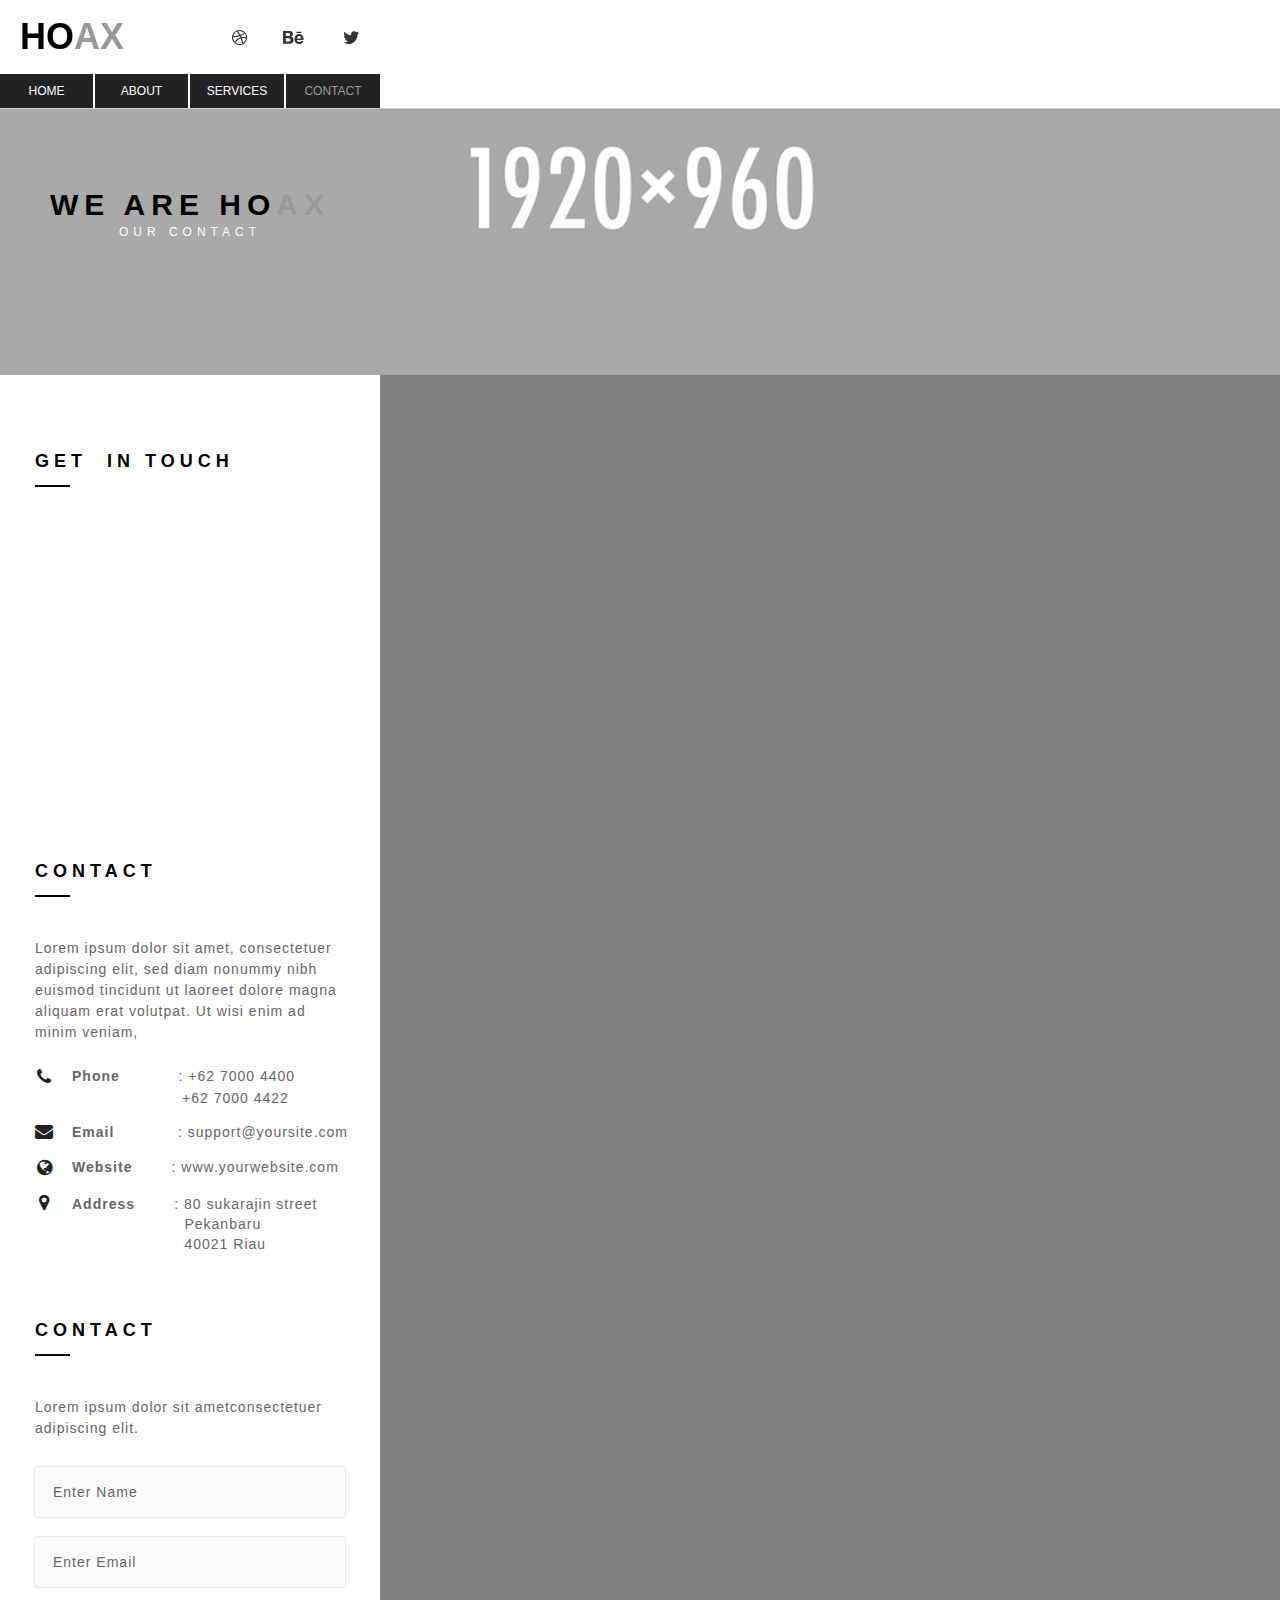
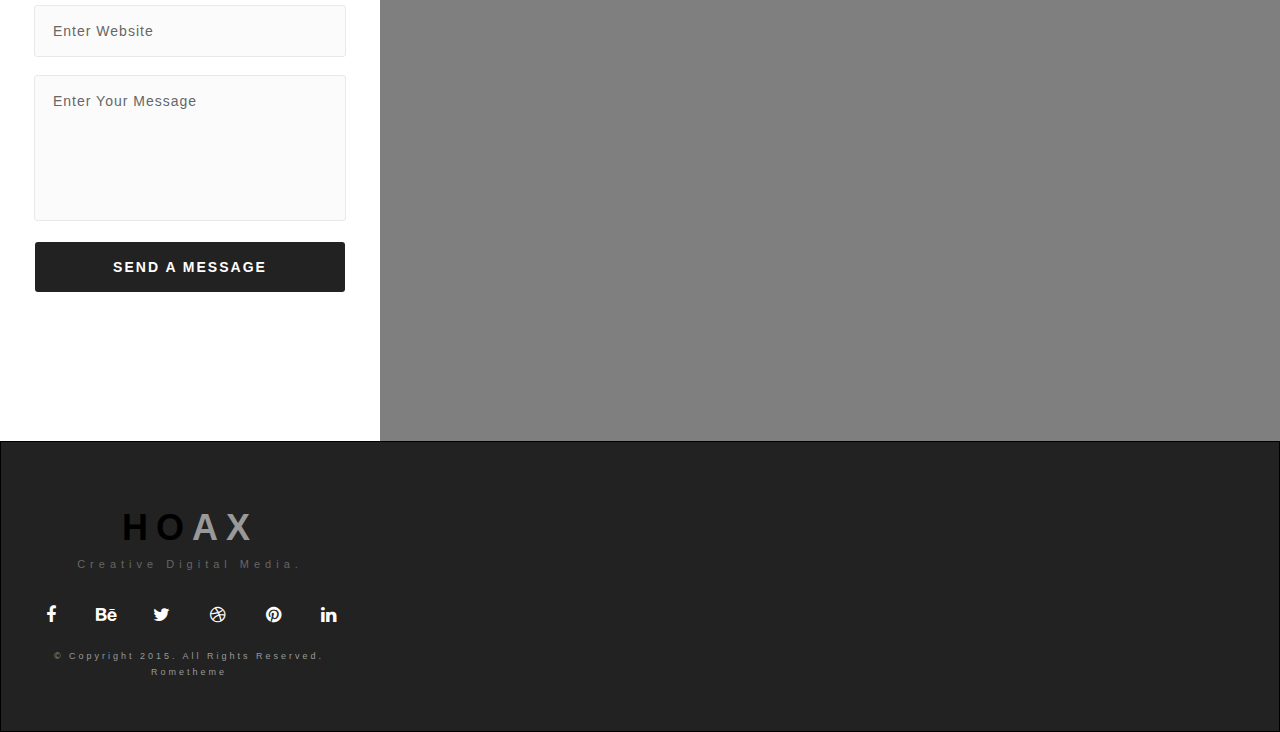
<file: phone/contact.html>
<!DOCTYPE html>
<html class="nojs html css_verticalspacer" lang="en-US">
 <head>

  <meta http-equiv="Content-type" content="text/html;charset=UTF-8"/>
  <meta name="generator" content="2018.0.0.379"/>
  <meta name="viewport" content="width=380"/>
  
  <script type="text/javascript">
   // Update the 'nojs'/'js' class on the html node
document.documentElement.className = document.documentElement.className.replace(/\bnojs\b/g, 'js');

// Check that all required assets are uploaded and up-to-date
if(typeof Muse == "undefined") window.Muse = {}; window.Muse.assets = {"required":["museutils.js", "museconfig.js", "jquery.watch.js", "jquery.musemenu.js", "webpro.js", "jquery.musepolyfill.bgsize.js", "jquery.scrolleffects.js", "require.js", "contact.css"], "outOfDate":[]};
</script>
  
  <link rel="canonical" href="http://a.com/contact.html"/>
  <title>Contact</title>
  <!-- CSS -->
  <link rel="stylesheet" type="text/css" href="../css/site_global.css?crc=444006867"/>
  <link rel="stylesheet" type="text/css" href="css/master_a-master.css?crc=4014752808"/>
  <link rel="stylesheet" type="text/css" href="css/contact.css?crc=4265104507" id="pagesheet"/>
  <!-- IE-only CSS -->
  <!--[if lt IE 9]>
  <link rel="stylesheet" type="text/css" href="css/iefonts_contact.css?crc=267380499"/>
  <![endif]-->
  <!-- Other scripts -->
  <script type="text/javascript">
   var __adobewebfontsappname__ = "muse";
</script>
  <!-- JS includes -->
  <script src="https://webfonts.creativecloud.com/raleway:n7,n5,n4,n3:all.js" type="text/javascript"></script>
  <!--[if lt IE 9]>
  <script src="../scripts/html5shiv.js?crc=4241844378" type="text/javascript"></script>
  <![endif]-->
    <!--custom head HTML-->
  <link rel="stylesheet" href="//maxcdn.bootstrapcdn.com/font-awesome/4.3.0/css/font-awesome.min.css">
 </head>
 <body>

  <div class="clearfix" id="page"><!-- group -->
   <div class="clearfix grpelem" id="pu2879"><!-- group -->
    <div class="browser_width mse_pre_init" id="u2879-bw">
     <div id="u2879"><!-- simple frame --></div>
    </div>
    <div class="clearfix mse_pre_init" id="u2880-5"><!-- content -->
     <p>HO<span id="u2880-2">AX</span></p>
    </div>
    <div class="browser_width mse_pre_init" id="menuu2881-bw">
     <nav class="MenuBar clearfix" id="menuu2881"><!-- horizontal box -->
      <div class="MenuItemContainer clearfix grpelem" id="u2908"><!-- vertical box -->
       <a class="nonblock nontext MenuItem MenuItemWithSubMenu clearfix colelem" id="u2909" href="index.html"><!-- horizontal box --><div class="MenuItemLabel NoWrap clearfix grpelem" id="u2912-4"><!-- content --><p>HOME</p></div></a>
      </div>
      <div class="MenuItemContainer clearfix grpelem" id="u2901"><!-- vertical box -->
       <a class="nonblock nontext MenuItem MenuItemWithSubMenu clearfix colelem" id="u2902" href="about.html"><!-- horizontal box --><div class="MenuItemLabel NoWrap clearfix grpelem" id="u2903-4"><!-- content --><p>ABOUT</p></div></a>
      </div>
      <div class="MenuItemContainer clearfix grpelem" id="u2882"><!-- vertical box -->
       <a class="nonblock nontext MenuItem MenuItemWithSubMenu clearfix colelem" id="u2883" href="services.html"><!-- horizontal box --><div class="MenuItemLabel NoWrap clearfix grpelem" id="u2886-4"><!-- content --><p>SERVICES</p></div></a>
      </div>
      <div class="MenuItemContainer clearfix grpelem" id="u2915"><!-- vertical box -->
       <a class="nonblock nontext MenuItem MenuItemWithSubMenu MuseMenuActive clearfix colelem" id="u2916" href="contact.html"><!-- horizontal box --><div class="MenuItemLabel NoWrap clearfix grpelem" id="u2917-4"><!-- content --><p>CONTACT</p></div></a>
      </div>
     </nav>
    </div>
    <div class="mse_pre_init" id="u2922"><!-- custom html -->
     <i class="fa fa-behance"></i>
    </div>
    <div class="mse_pre_init" id="u2924"><!-- custom html -->
     <i class="fa fa-twitter"></i>
    </div>
    <div class="mse_pre_init" id="u2926"><!-- custom html -->
     <i class="fa fa-dribbble"></i>
    </div>
   </div>
   <div class="clearfix grpelem" id="pu3317"><!-- column -->
    <div class="browser_width colelem" id="u3317-bw">
     <div class="museBGSize clearfix" id="u3317"><!-- column -->
      <div class="clearfix colelem" id="u3321-5"><!-- content -->
       <p>WE ARE HO<span id="u3321-2">AX</span></p>
      </div>
      <div class="clearfix colelem" id="u3322-4"><!-- content -->
       <p>OUR CONTACT</p>
      </div>
     </div>
    </div>
    <div class="clearfix colelem" id="u3328-4"><!-- content -->
     <p>GET&nbsp; IN TOUCH</p>
    </div>
    <div class="colelem" id="u3329"><!-- simple frame --></div>
    <div class="size_fixed colelem" id="u3326"><!-- custom html -->
     
<iframe class="actAsDiv" width="310" height="270" frameborder="0" scrolling="no" marginheight="0" marginwidth="0" src="https://maps.google.com/maps?f=q&amp;source=s_q&amp;hl=en&amp;q=Envato%2C%20Melbourne&amp;aq=0&amp;ie=UTF8&amp;t=m&amp;z=12&amp;iwloc=A&amp;output=embed"></iframe>

    </div>
    <div class="clearfix colelem" id="u3346-4"><!-- content -->
     <p>CONTACT</p>
    </div>
    <div class="colelem" id="u3347"><!-- simple frame --></div>
    <div class="clearfix colelem" id="u3330-4"><!-- content -->
     <p>Lorem ipsum dolor sit amet, consectetuer adipiscing elit, sed diam nonummy nibh euismod tincidunt ut laoreet dolore magna aliquam erat volutpat. Ut wisi enim ad minim veniam,</p>
    </div>
    <div class="clearfix colelem" id="pu3332"><!-- group -->
     <div class="grpelem" id="u3332"><!-- custom html -->
      <i class="fa fa-phone"></i>
     </div>
     <div class="clearfix grpelem" id="u3331-5"><!-- content -->
      <p><span id="u3331">Phone&nbsp;&nbsp;&nbsp; </span>&nbsp;&nbsp;&nbsp;&nbsp;&nbsp;&nbsp;&nbsp; : +62 7000 4400</p>
     </div>
    </div>
    <div class="clearfix colelem" id="u3337-4"><!-- content -->
     <p>+62 7000 4422</p>
    </div>
    <div class="clearfix colelem" id="pu3335"><!-- group -->
     <div class="grpelem" id="u3335"><!-- custom html -->
      <i class="fa fa-envelope"></i>
     </div>
     <div class="clearfix grpelem" id="u3334-5"><!-- content -->
      <p><span id="u3334">Email&nbsp;&nbsp;&nbsp;&nbsp; </span>&nbsp;&nbsp;&nbsp;&nbsp;&nbsp;&nbsp;&nbsp; : support@yoursite.com</p>
     </div>
    </div>
    <div class="clearfix colelem" id="pu3339"><!-- group -->
     <div class="grpelem" id="u3339"><!-- custom html -->
      <i class="fa fa-globe"></i>
     </div>
     <div class="clearfix grpelem" id="u3338-5"><!-- content -->
      <p><span id="u3338">Website </span>&nbsp;&nbsp;&nbsp;&nbsp;&nbsp;&nbsp; : www.yourwebsite.com</p>
     </div>
    </div>
    <div class="clearfix colelem" id="pu3342"><!-- group -->
     <div class="grpelem" id="u3342"><!-- custom html -->
      <i class="fa fa-map-marker"></i>
     </div>
     <div class="clearfix grpelem" id="u3341-9"><!-- content -->
      <p><span id="u3341">Address&nbsp; </span>&nbsp;&nbsp;&nbsp;&nbsp;&nbsp; : 80 sukarajin street</p>
      <p>&nbsp;&nbsp;&nbsp;&nbsp;&nbsp;&nbsp;&nbsp;&nbsp;&nbsp;&nbsp;&nbsp;&nbsp;&nbsp;&nbsp;&nbsp;&nbsp;&nbsp;&nbsp;&nbsp;&nbsp;&nbsp;&nbsp; Pekanbaru</p>
      <p>&nbsp;&nbsp;&nbsp;&nbsp;&nbsp;&nbsp;&nbsp;&nbsp;&nbsp;&nbsp;&nbsp;&nbsp;&nbsp;&nbsp;&nbsp;&nbsp;&nbsp;&nbsp;&nbsp;&nbsp;&nbsp;&nbsp; 40021 Riau</p>
     </div>
    </div>
    <div class="clearfix colelem" id="u3383-4"><!-- content -->
     <p>CONTACT</p>
    </div>
    <div class="colelem" id="u3384"><!-- simple frame --></div>
    <div class="clearfix colelem" id="u3348-4"><!-- content -->
     <p>Lorem ipsum dolor sit ametconsectetuer adipiscing elit.</p>
    </div>
    <form class="form-grp clearfix colelem" id="widgetu3349" method="post" enctype="multipart/form-data" action="../scripts/form-u3349.php"><!-- none box -->
     <div class="fld-grp clearfix grpelem" id="widgetu3375" data-required="true"><!-- none box -->
      <span class="fld-input NoWrap actAsDiv rounded-corners clearfix grpelem" id="u3379-4"><!-- content --><input class="wrapped-input" type="text" spellcheck="false" id="widgetu3375_input" name="custom_U3375" tabindex="1"/><label class="wrapped-input fld-prompt" id="widgetu3375_prompt" for="widgetu3375_input"><span class="actAsPara">Enter Name</span></label></span>
     </div>
     <div class="fld-grp clearfix grpelem" id="widgetu3365" data-required="true" data-type="email"><!-- none box -->
      <span class="fld-input NoWrap actAsDiv rounded-corners clearfix grpelem" id="u3366-4"><!-- content --><input class="wrapped-input" type="email" spellcheck="false" id="widgetu3365_input" name="Email" tabindex="2"/><label class="wrapped-input fld-prompt" id="widgetu3365_prompt" for="widgetu3365_input"><span class="actAsPara">Enter Email</span></label></span>
     </div>
     <div class="clearfix grpelem" id="u3380-4"><!-- content -->
      <p>Submitting Form...</p>
     </div>
     <div class="clearfix grpelem" id="u3350-4"><!-- content -->
      <p>The server encountered an error.</p>
     </div>
     <div class="clearfix grpelem" id="u3352-4"><!-- content -->
      <p>Form received.</p>
     </div>
     <button class="submit-btn NoWrap rounded-corners clearfix grpelem" id="u3351-4" type="submit" value="SEND A MESSAGE" tabindex="5"><!-- content -->
      <div style="margin-top:-7px;height:7px;">
       <p>SEND A MESSAGE</p>
      </div>
     </button>
     <div class="fld-grp clearfix grpelem" id="widgetu3370" data-required="false"><!-- none box -->
      <span class="fld-textarea actAsDiv rounded-corners clearfix grpelem" id="u3374-4"><!-- content --><textarea class="wrapped-input" id="widgetu3370_input" name="custom_U3370" tabindex="4"></textarea><label class="wrapped-input fld-prompt" id="widgetu3370_prompt" for="widgetu3370_input"><span class="actAsPara">Enter Your Message</span></label></span>
     </div>
     <div class="fld-grp clearfix grpelem" id="widgetu3353" data-required="true"><!-- none box -->
      <span class="fld-textarea actAsDiv rounded-corners clearfix grpelem" id="u3355-4"><!-- content --><textarea class="wrapped-input" id="widgetu3353_input" name="custom_U3353" tabindex="3"></textarea><label class="wrapped-input fld-prompt" id="widgetu3353_prompt" for="widgetu3353_input"><span class="actAsPara">Enter Website</span></label></span>
     </div>
    </form>
   </div>
   <div class="verticalspacer" data-offset-top="1966" data-content-above-spacer="1965" data-content-below-spacer="363"></div>
   <div class="browser_width grpelem" id="u2928-bw">
    <div class="clearfix" id="u2928"><!-- column -->
     <div class="clearfix colelem" id="u2941-5"><!-- content -->
      <p>HO<span id="u2941-2">AX</span></p>
     </div>
     <div class="clearfix colelem" id="u2942-4"><!-- content -->
      <p>Creative Digital Media.</p>
     </div>
     <div class="clearfix colelem" id="pu2933"><!-- group -->
      <div class="grpelem" id="u2933"><!-- custom html -->
       <i class="fa fa-facebook"></i>
      </div>
      <div class="grpelem" id="u2929"><!-- custom html -->
       <i class="fa fa-behance"></i>
      </div>
      <div class="grpelem" id="u2931"><!-- custom html -->
       <i class="fa fa-twitter"></i>
      </div>
      <div class="grpelem" id="u2939"><!-- custom html -->
       <i class="fa fa-dribbble"></i>
      </div>
      <div class="grpelem" id="u2935"><!-- custom html -->
       <i class="fa fa-pinterest"></i>
      </div>
      <div class="grpelem" id="u2937"><!-- custom html -->
       <i class="fa fa-linkedin"></i>
      </div>
     </div>
     <div class="clearfix colelem" id="u2943-4"><!-- content -->
      <p>© Copyright 2015. All Rights Reserved. Rometheme</p>
     </div>
    </div>
   </div>
  </div>
  <!-- Other scripts -->
  <script type="text/javascript">
   // Decide weather to suppress missing file error or not based on preference setting
var suppressMissingFileError = false
</script>
  <script type="text/javascript">
   window.Muse.assets.check=function(d){if(!window.Muse.assets.checked){window.Muse.assets.checked=!0;var b={},c=function(a,b){if(window.getComputedStyle){var c=window.getComputedStyle(a,null);return c&&c.getPropertyValue(b)||c&&c[b]||""}if(document.documentElement.currentStyle)return(c=a.currentStyle)&&c[b]||a.style&&a.style[b]||"";return""},a=function(a){if(a.match(/^rgb/))return a=a.replace(/\s+/g,"").match(/([\d\,]+)/gi)[0].split(","),(parseInt(a[0])<<16)+(parseInt(a[1])<<8)+parseInt(a[2]);if(a.match(/^\#/))return parseInt(a.substr(1),
16);return 0},g=function(g){for(var f=document.getElementsByTagName("link"),h=0;h<f.length;h++)if("text/css"==f[h].type){var i=(f[h].href||"").match(/\/?css\/([\w\-]+\.css)\?crc=(\d+)/);if(!i||!i[1]||!i[2])break;b[i[1]]=i[2]}f=document.createElement("div");f.className="version";f.style.cssText="display:none; width:1px; height:1px;";document.getElementsByTagName("body")[0].appendChild(f);for(h=0;h<Muse.assets.required.length;){var i=Muse.assets.required[h],l=i.match(/([\w\-\.]+)\.(\w+)$/),k=l&&l[1]?
l[1]:null,l=l&&l[2]?l[2]:null;switch(l.toLowerCase()){case "css":k=k.replace(/\W/gi,"_").replace(/^([^a-z])/gi,"_$1");f.className+=" "+k;k=a(c(f,"color"));l=a(c(f,"backgroundColor"));k!=0||l!=0?(Muse.assets.required.splice(h,1),"undefined"!=typeof b[i]&&(k!=b[i]>>>24||l!=(b[i]&16777215))&&Muse.assets.outOfDate.push(i)):h++;f.className="version";break;case "js":h++;break;default:throw Error("Unsupported file type: "+l);}}d?d().jquery!="1.8.3"&&Muse.assets.outOfDate.push("jquery-1.8.3.min.js"):Muse.assets.required.push("jquery-1.8.3.min.js");
f.parentNode.removeChild(f);if(Muse.assets.outOfDate.length||Muse.assets.required.length)f="Puede que determinados archivos falten en el servidor o sean incorrectos. Limpie la cache del navegador e inténtelo de nuevo. Si el problema persiste, póngase en contacto con el administrador del sitio web.",g&&Muse.assets.outOfDate.length&&(f+="\nOut of date: "+Muse.assets.outOfDate.join(",")),g&&Muse.assets.required.length&&(f+="\nMissing: "+Muse.assets.required.join(",")),suppressMissingFileError?(f+="\nUse SuppressMissingFileError key in AppPrefs.xml to show missing file error pop up.",console.log(f)):alert(f)};location&&location.search&&location.search.match&&location.search.match(/muse_debug/gi)?
setTimeout(function(){g(!0)},5E3):g()}};
var muse_init=function(){require.config({baseUrl:"../"});require(["jquery","museutils","whatinput","jquery.watch","jquery.musemenu","jquery.musepolyfill.bgsize","webpro","jquery.scrolleffects"],function(d){var $ = d;$(document).ready(function(){try{
window.Muse.assets.check($);/* body */
Muse.Utils.transformMarkupToFixBrowserProblemsPreInit();/* body */
Muse.Utils.prepHyperlinks(true);/* body */
Muse.Utils.resizeHeight('.browser_width');/* resize height */
Muse.Utils.requestAnimationFrame(function() { $('body').addClass('initialized'); });/* mark body as initialized */
Muse.Utils.makeButtonsVisibleAfterSettingMinWidth();/* body */
Muse.Utils.initWidget('.MenuBar', ['#bp_infinity'], function(elem) { return $(elem).museMenu(); });/* unifiedNavBar */
Muse.Utils.initWidget('#widgetu3349', ['#bp_infinity'], function(elem) { return new WebPro.Widget.Form(elem, {validationEvent:'submit',errorStateSensitivity:'high',fieldWrapperClass:'fld-grp',formSubmittedClass:'frm-sub-st',formErrorClass:'frm-subm-err-st',formDeliveredClass:'frm-subm-ok-st',notEmptyClass:'non-empty-st',focusClass:'focus-st',invalidClass:'fld-err-st',requiredClass:'fld-err-st',ajaxSubmit:true}); });/* #widgetu3349 */
Muse.Utils.fullPage('#page');/* 100% height page */
$('#u2879-bw').registerPositionScrollEffect([{"speed":[null,0],"in":[-Infinity,0]},{"speed":[null,0],"in":[0,Infinity]}]);/* scroll effect */
$('#u2880-5').registerPositionScrollEffect([{"speed":[0,0],"in":[-Infinity,0]},{"speed":[0,0],"in":[0,Infinity]}]);/* scroll effect */
$('#menuu2881-bw').registerPositionScrollEffect([{"speed":[null,0],"in":[-Infinity,0]},{"speed":[null,0],"in":[0,Infinity]}]);/* scroll effect */
$('#u2922').registerPositionScrollEffect([{"speed":[0,0],"in":[-Infinity,0]},{"speed":[0,0],"in":[0,Infinity]}]);/* scroll effect */
$('#u2924').registerPositionScrollEffect([{"speed":[0,0],"in":[-Infinity,0]},{"speed":[0,0],"in":[0,Infinity]}]);/* scroll effect */
$('#u2926').registerPositionScrollEffect([{"speed":[0,0],"in":[-Infinity,0]},{"speed":[0,0],"in":[0,Infinity]}]);/* scroll effect */
Muse.Utils.showWidgetsWhenReady();/* body */
Muse.Utils.transformMarkupToFixBrowserProblems();/* body */
}catch(b){if(b&&"function"==typeof b.notify?b.notify():Muse.Assert.fail("Error calling selector function: "+b),false)throw b;}})})};

</script>
  <!-- RequireJS script -->
  <script src="../scripts/require.js?crc=4157109226" type="text/javascript" async data-main="../scripts/museconfig.js?crc=380897831" onload="if (requirejs) requirejs.onError = function(requireType, requireModule) { if (requireType && requireType.toString && requireType.toString().indexOf && 0 <= requireType.toString().indexOf('#scripterror')) window.Muse.assets.check(); }" onerror="window.Muse.assets.check();"></script>
   </body>
</html>
</file>
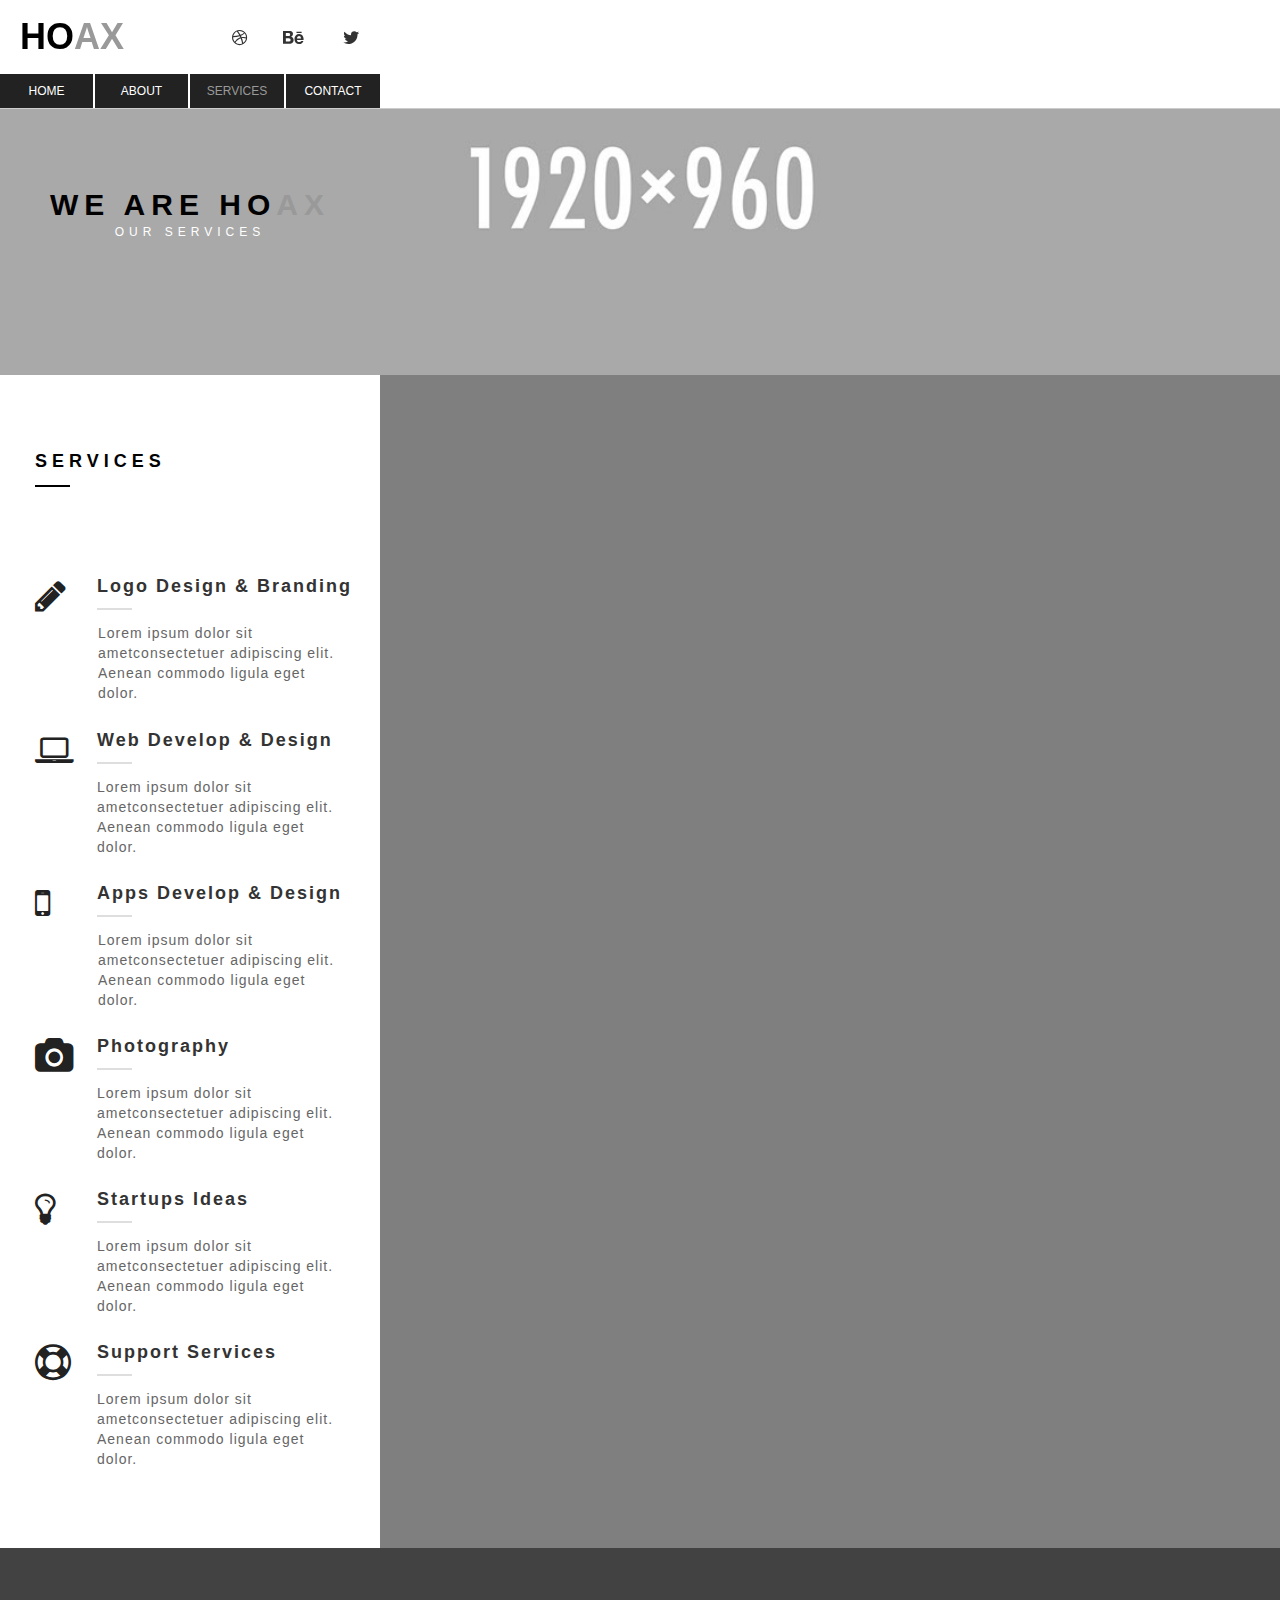
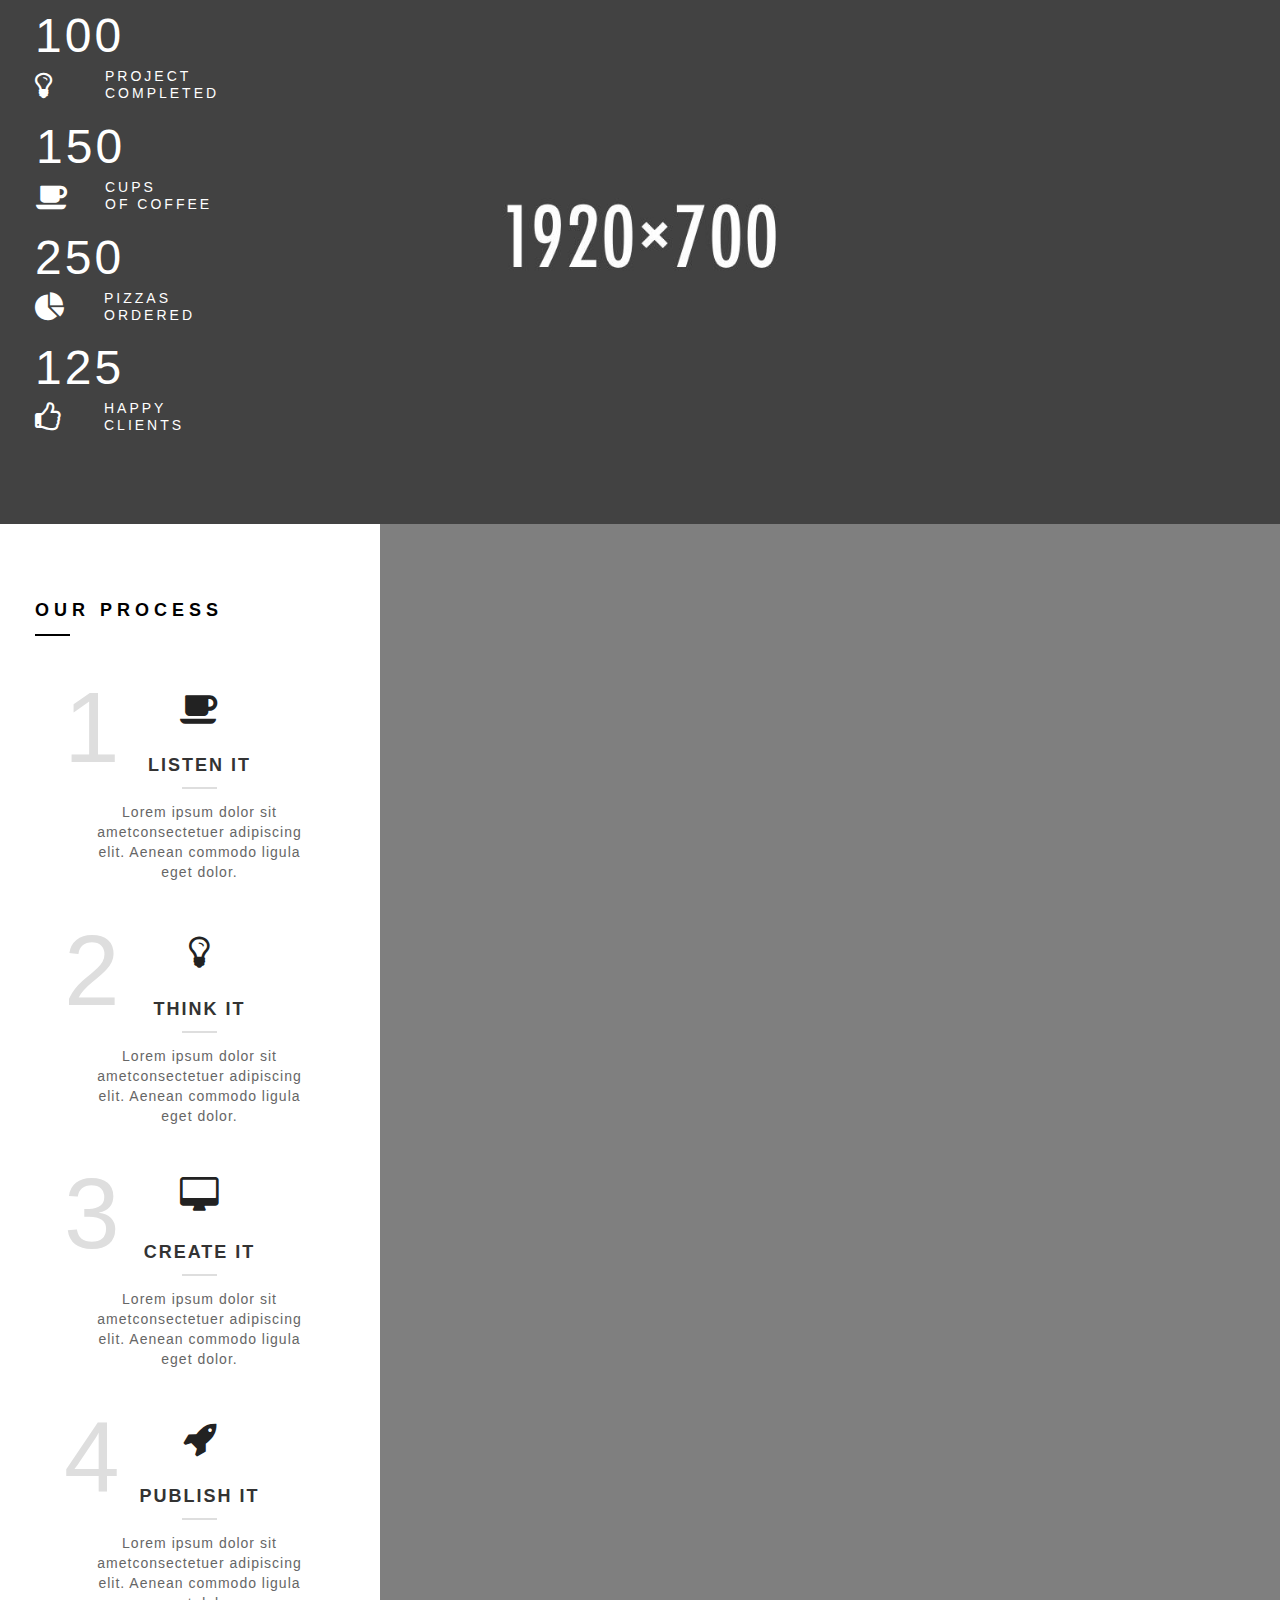
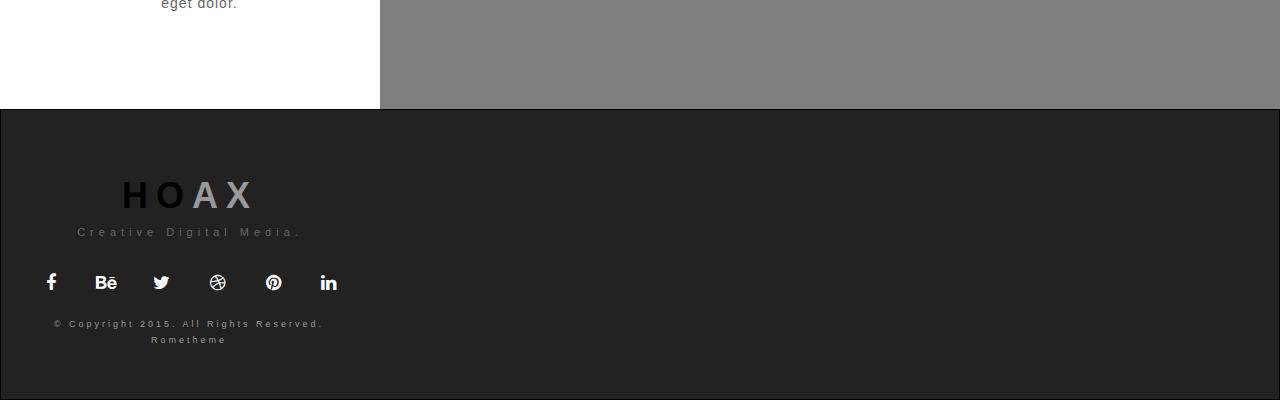
<file: phone/services.html>
<!DOCTYPE html>
<html class="nojs html css_verticalspacer" lang="en-US">
 <head>

  <meta http-equiv="Content-type" content="text/html;charset=UTF-8"/>
  <meta name="generator" content="2018.0.0.379"/>
  <meta name="viewport" content="width=380"/>
  
  <script type="text/javascript">
   // Update the 'nojs'/'js' class on the html node
document.documentElement.className = document.documentElement.className.replace(/\bnojs\b/g, 'js');

// Check that all required assets are uploaded and up-to-date
if(typeof Muse == "undefined") window.Muse = {}; window.Muse.assets = {"required":["museutils.js", "museconfig.js", "jquery.watch.js", "jquery.musemenu.js", "jquery.musepolyfill.bgsize.js", "jquery.scrolleffects.js", "require.js", "services.css"], "outOfDate":[]};
</script>
  
  <link rel="canonical" href="http://a.com/services.html"/>
  <title>Services</title>
  <!-- CSS -->
  <link rel="stylesheet" type="text/css" href="../css/site_global.css?crc=444006867"/>
  <link rel="stylesheet" type="text/css" href="css/master_a-master.css?crc=4014752808"/>
  <link rel="stylesheet" type="text/css" href="css/services.css?crc=310174220" id="pagesheet"/>
  <!-- IE-only CSS -->
  <!--[if lt IE 9]>
  <link rel="stylesheet" type="text/css" href="css/iefonts_services.css?crc=3862388518"/>
  <![endif]-->
  <!-- Other scripts -->
  <script type="text/javascript">
   var __adobewebfontsappname__ = "muse";
</script>
  <!-- JS includes -->
  <script src="https://webfonts.creativecloud.com/raleway:n7,n5,n4,n6,n3:all.js" type="text/javascript"></script>
  <!--[if lt IE 9]>
  <script src="../scripts/html5shiv.js?crc=4241844378" type="text/javascript"></script>
  <![endif]-->
    <!--custom head HTML-->
  <link rel="stylesheet" href="//maxcdn.bootstrapcdn.com/font-awesome/4.3.0/css/font-awesome.min.css">
 </head>
 <body>

  <div class="clearfix" id="page"><!-- group -->
   <div class="clearfix grpelem" id="pu2879"><!-- group -->
    <div class="browser_width mse_pre_init" id="u2879-bw">
     <div id="u2879"><!-- simple frame --></div>
    </div>
    <div class="clearfix mse_pre_init" id="u2880-5"><!-- content -->
     <p>HO<span id="u2880-2">AX</span></p>
    </div>
    <div class="browser_width mse_pre_init" id="menuu2881-bw">
     <nav class="MenuBar clearfix" id="menuu2881"><!-- horizontal box -->
      <div class="MenuItemContainer clearfix grpelem" id="u2908"><!-- vertical box -->
       <a class="nonblock nontext MenuItem MenuItemWithSubMenu clearfix colelem" id="u2909" href="index.html"><!-- horizontal box --><div class="MenuItemLabel NoWrap clearfix grpelem" id="u2912-4"><!-- content --><p>HOME</p></div></a>
      </div>
      <div class="MenuItemContainer clearfix grpelem" id="u2901"><!-- vertical box -->
       <a class="nonblock nontext MenuItem MenuItemWithSubMenu clearfix colelem" id="u2902" href="about.html"><!-- horizontal box --><div class="MenuItemLabel NoWrap clearfix grpelem" id="u2903-4"><!-- content --><p>ABOUT</p></div></a>
      </div>
      <div class="MenuItemContainer clearfix grpelem" id="u2882"><!-- vertical box -->
       <a class="nonblock nontext MenuItem MenuItemWithSubMenu MuseMenuActive clearfix colelem" id="u2883" href="services.html"><!-- horizontal box --><div class="MenuItemLabel NoWrap clearfix grpelem" id="u2886-4"><!-- content --><p>SERVICES</p></div></a>
      </div>
      <div class="MenuItemContainer clearfix grpelem" id="u2915"><!-- vertical box -->
       <a class="nonblock nontext MenuItem MenuItemWithSubMenu clearfix colelem" id="u2916" href="contact.html"><!-- horizontal box --><div class="MenuItemLabel NoWrap clearfix grpelem" id="u2917-4"><!-- content --><p>CONTACT</p></div></a>
      </div>
     </nav>
    </div>
    <div class="mse_pre_init" id="u2922"><!-- custom html -->
     <i class="fa fa-behance"></i>
    </div>
    <div class="mse_pre_init" id="u2924"><!-- custom html -->
     <i class="fa fa-twitter"></i>
    </div>
    <div class="mse_pre_init" id="u2926"><!-- custom html -->
     <i class="fa fa-dribbble"></i>
    </div>
   </div>
   <div class="clearfix grpelem" id="pu3219"><!-- column -->
    <div class="browser_width colelem" id="u3219-bw">
     <div class="museBGSize clearfix" id="u3219"><!-- column -->
      <div class="clearfix colelem" id="u3221-5"><!-- content -->
       <p>WE ARE HO<span id="u3221-2">AX</span></p>
      </div>
      <div class="clearfix colelem" id="u3222-4"><!-- content -->
       <p>OUR SERVICES</p>
      </div>
     </div>
    </div>
    <div class="clearfix colelem" id="u3261-4"><!-- content -->
     <p>SERVICES</p>
    </div>
    <div class="colelem" id="u3262"><!-- simple frame --></div>
    <div class="clearfix colelem" id="u3223"><!-- group -->
     <div class="rounded-corners grpelem" id="u3225"><!-- custom html -->
      <i class="fa fa-pencil"></i>
     </div>
     <div class="clearfix grpelem" id="pu3224-4"><!-- column -->
      <div class="clearfix colelem" id="u3224-4"><!-- content -->
       <p>Logo Design &amp; Branding</p>
      </div>
      <div class="colelem" id="u3228"><!-- simple frame --></div>
      <div class="clearfix colelem" id="u3227-4"><!-- content -->
       <p>Lorem ipsum dolor sit ametconsectetuer adipiscing elit. Aenean commodo ligula eget dolor.</p>
      </div>
     </div>
    </div>
    <div class="clearfix colelem" id="u3229"><!-- group -->
     <div class="rounded-corners grpelem" id="u3230"><!-- custom html -->
      <i class="fa fa-laptop"></i>
     </div>
     <div class="clearfix grpelem" id="pu3232-4"><!-- column -->
      <div class="clearfix colelem" id="u3232-4"><!-- content -->
       <p>Web Develop &amp; Design</p>
      </div>
      <div class="colelem" id="u3234"><!-- simple frame --></div>
      <div class="clearfix colelem" id="u3233-4"><!-- content -->
       <p>Lorem ipsum dolor sit ametconsectetuer adipiscing elit. Aenean commodo ligula eget dolor.</p>
      </div>
     </div>
    </div>
    <div class="clearfix colelem" id="u3235"><!-- group -->
     <div class="rounded-corners grpelem" id="u3238"><!-- custom html -->
      <i class="fa fa-mobile"></i>
     </div>
     <div class="clearfix grpelem" id="pu3236-4"><!-- column -->
      <div class="clearfix colelem" id="u3236-4"><!-- content -->
       <p>Apps Develop &amp; Design</p>
      </div>
      <div class="colelem" id="u3240"><!-- simple frame --></div>
      <div class="clearfix colelem" id="u3237-4"><!-- content -->
       <p>Lorem ipsum dolor sit ametconsectetuer adipiscing elit. Aenean commodo ligula eget dolor.</p>
      </div>
     </div>
    </div>
    <div class="clearfix colelem" id="u3241"><!-- group -->
     <div class="rounded-corners grpelem" id="u3242"><!-- custom html -->
      <i class="fa fa-camera"></i>
     </div>
     <div class="clearfix grpelem" id="pu3246-4"><!-- column -->
      <div class="clearfix colelem" id="u3246-4"><!-- content -->
       <p>Photography</p>
      </div>
      <div class="colelem" id="u3245"><!-- simple frame --></div>
      <div class="clearfix colelem" id="u3244-4"><!-- content -->
       <p>Lorem ipsum dolor sit ametconsectetuer adipiscing elit. Aenean commodo ligula eget dolor.</p>
      </div>
     </div>
    </div>
    <div class="clearfix colelem" id="u3247"><!-- group -->
     <div class="rounded-corners grpelem" id="u3251"><!-- custom html -->
      <i class="fa fa-lightbulb-o"></i>
     </div>
     <div class="clearfix grpelem" id="pu3249-4"><!-- column -->
      <div class="clearfix colelem" id="u3249-4"><!-- content -->
       <p>Startups Ideas</p>
      </div>
      <div class="colelem" id="u3250"><!-- simple frame --></div>
      <div class="clearfix colelem" id="u3248-4"><!-- content -->
       <p>Lorem ipsum dolor sit ametconsectetuer adipiscing elit. Aenean commodo ligula eget dolor.</p>
      </div>
     </div>
    </div>
    <div class="clearfix colelem" id="u3253"><!-- group -->
     <div class="rounded-corners grpelem" id="u3257"><!-- custom html -->
      <i class="fa fa-support"></i>
     </div>
     <div class="clearfix grpelem" id="pu3254-4"><!-- column -->
      <div class="clearfix colelem" id="u3254-4"><!-- content -->
       <p>Support Services</p>
      </div>
      <div class="colelem" id="u3256"><!-- simple frame --></div>
      <div class="clearfix colelem" id="u3255-4"><!-- content -->
       <p>Lorem ipsum dolor sit ametconsectetuer adipiscing elit. Aenean commodo ligula eget dolor.</p>
      </div>
     </div>
    </div>
    <div class="browser_width colelem" id="u3263-bw">
     <div class="museBGSize clearfix" id="u3263"><!-- column -->
      <div class="clearfix colelem" id="u3266-4"><!-- content -->
       <p>100</p>
      </div>
      <div class="clearfix colelem" id="pu3267"><!-- group -->
       <div class="rounded-corners grpelem" id="u3267"><!-- custom html -->
        <i class="fa fa-lightbulb-o"></i>
       </div>
       <div class="clearfix grpelem" id="u3265-6"><!-- content -->
        <p>PROJECT</p>
        <p>COMPLETED</p>
       </div>
      </div>
      <div class="clearfix colelem" id="u3385"><!-- column -->
       <div class="clearfix colelem" id="u3273-4"><!-- content -->
        <p>150</p>
       </div>
       <div class="clearfix colelem" id="pu3270-6"><!-- group -->
        <div class="clearfix grpelem" id="u3270-6"><!-- content -->
         <p>CUPS</p>
         <p>OF COFFEE</p>
        </div>
        <div class="rounded-corners grpelem" id="u3271"><!-- custom html -->
         <i class="fa fa-coffee"></i>
        </div>
       </div>
      </div>
      <div class="clearfix colelem" id="u3274"><!-- column -->
       <div class="clearfix colelem" id="u3276-4"><!-- content -->
        <p>250</p>
       </div>
       <div class="clearfix colelem" id="pu3275-6"><!-- group -->
        <div class="clearfix grpelem" id="u3275-6"><!-- content -->
         <p>PIZZAS</p>
         <p>ORDERED</p>
        </div>
        <div class="rounded-corners grpelem" id="u3277"><!-- custom html -->
         <i class="fa fa-pie-chart"></i>
        </div>
       </div>
      </div>
      <div class="clearfix colelem" id="u3279"><!-- column -->
       <div class="clearfix colelem" id="u3282-4"><!-- content -->
        <p>125</p>
       </div>
       <div class="clearfix colelem" id="pu3283-6"><!-- group -->
        <div class="clearfix grpelem" id="u3283-6"><!-- content -->
         <p>HAPPY<br/>CLIENTS</p>
        </div>
        <div class="rounded-corners grpelem" id="u3280"><!-- custom html -->
         <i class="fa fa-thumbs-o-up"></i>
        </div>
       </div>
      </div>
     </div>
    </div>
    <div class="clearfix colelem" id="u3315-4"><!-- content -->
     <p>OUR PROCESS</p>
    </div>
    <div class="colelem" id="u3316"><!-- simple frame --></div>
    <div class="clearfix colelem" id="pu3286"><!-- group -->
     <div class="clearfix grpelem" id="u3286"><!-- column -->
      <div class="rounded-corners colelem" id="u3289"><!-- custom html -->
       <i class="fa fa-coffee"></i>
      </div>
      <div class="clearfix colelem" id="u3291-4"><!-- content -->
       <p>LISTEN IT</p>
      </div>
      <div class="colelem" id="u3288"><!-- simple frame --></div>
      <div class="clearfix colelem" id="u3287-4"><!-- content -->
       <p>Lorem ipsum dolor sit ametconsectetuer adipiscing elit. Aenean commodo ligula eget dolor.</p>
      </div>
     </div>
     <div class="clearfix grpelem" id="u3310-4"><!-- content -->
      <p>1</p>
     </div>
    </div>
    <div class="clearfix colelem" id="pu3292"><!-- group -->
     <div class="clearfix grpelem" id="u3292"><!-- column -->
      <div class="rounded-corners colelem" id="u3293"><!-- custom html -->
       <i class="fa fa-lightbulb-o"></i>
      </div>
      <div class="clearfix colelem" id="u3296-4"><!-- content -->
       <p>THINK IT</p>
      </div>
      <div class="colelem" id="u3297"><!-- simple frame --></div>
      <div class="clearfix colelem" id="u3295-4"><!-- content -->
       <p>Lorem ipsum dolor sit ametconsectetuer adipiscing elit. Aenean commodo ligula eget dolor.</p>
      </div>
     </div>
     <div class="clearfix grpelem" id="u3311-4"><!-- content -->
      <p>2</p>
     </div>
    </div>
    <div class="clearfix colelem" id="pu3298"><!-- group -->
     <div class="clearfix grpelem" id="u3298"><!-- column -->
      <div class="rounded-corners colelem" id="u3299"><!-- custom html -->
       <i class="fa fa-desktop"></i>
      </div>
      <div class="clearfix colelem" id="u3302-4"><!-- content -->
       <p>CREATE IT</p>
      </div>
      <div class="colelem" id="u3303"><!-- simple frame --></div>
      <div class="clearfix colelem" id="u3301-4"><!-- content -->
       <p>Lorem ipsum dolor sit ametconsectetuer adipiscing elit. Aenean commodo ligula eget dolor.</p>
      </div>
     </div>
     <div class="clearfix grpelem" id="u3312-4"><!-- content -->
      <p>3</p>
     </div>
    </div>
    <div class="clearfix colelem" id="pu3304"><!-- group -->
     <div class="clearfix grpelem" id="u3304"><!-- column -->
      <div class="rounded-corners colelem" id="u3305"><!-- custom html -->
       <i class="fa fa-rocket"></i>
      </div>
      <div class="clearfix colelem" id="u3308-4"><!-- content -->
       <p>PUBLISH IT</p>
      </div>
      <div class="colelem" id="u3307"><!-- simple frame --></div>
      <div class="clearfix colelem" id="u3309-4"><!-- content -->
       <p>Lorem ipsum dolor sit ametconsectetuer adipiscing elit. Aenean commodo ligula eget dolor.</p>
      </div>
     </div>
     <div class="clearfix grpelem" id="u3313-4"><!-- content -->
      <p>4</p>
     </div>
    </div>
   </div>
   <div class="verticalspacer" data-offset-top="3233" data-content-above-spacer="3232" data-content-below-spacer="363"></div>
   <div class="browser_width grpelem" id="u2928-bw">
    <div class="clearfix" id="u2928"><!-- column -->
     <div class="clearfix colelem" id="u2941-5"><!-- content -->
      <p>HO<span id="u2941-2">AX</span></p>
     </div>
     <div class="clearfix colelem" id="u2942-4"><!-- content -->
      <p>Creative Digital Media.</p>
     </div>
     <div class="clearfix colelem" id="pu2933"><!-- group -->
      <div class="grpelem" id="u2933"><!-- custom html -->
       <i class="fa fa-facebook"></i>
      </div>
      <div class="grpelem" id="u2929"><!-- custom html -->
       <i class="fa fa-behance"></i>
      </div>
      <div class="grpelem" id="u2931"><!-- custom html -->
       <i class="fa fa-twitter"></i>
      </div>
      <div class="grpelem" id="u2939"><!-- custom html -->
       <i class="fa fa-dribbble"></i>
      </div>
      <div class="grpelem" id="u2935"><!-- custom html -->
       <i class="fa fa-pinterest"></i>
      </div>
      <div class="grpelem" id="u2937"><!-- custom html -->
       <i class="fa fa-linkedin"></i>
      </div>
     </div>
     <div class="clearfix colelem" id="u2943-4"><!-- content -->
      <p>© Copyright 2015. All Rights Reserved. Rometheme</p>
     </div>
    </div>
   </div>
  </div>
  <!-- Other scripts -->
  <script type="text/javascript">
   // Decide weather to suppress missing file error or not based on preference setting
var suppressMissingFileError = false
</script>
  <script type="text/javascript">
   window.Muse.assets.check=function(d){if(!window.Muse.assets.checked){window.Muse.assets.checked=!0;var b={},c=function(a,b){if(window.getComputedStyle){var c=window.getComputedStyle(a,null);return c&&c.getPropertyValue(b)||c&&c[b]||""}if(document.documentElement.currentStyle)return(c=a.currentStyle)&&c[b]||a.style&&a.style[b]||"";return""},a=function(a){if(a.match(/^rgb/))return a=a.replace(/\s+/g,"").match(/([\d\,]+)/gi)[0].split(","),(parseInt(a[0])<<16)+(parseInt(a[1])<<8)+parseInt(a[2]);if(a.match(/^\#/))return parseInt(a.substr(1),
16);return 0},g=function(g){for(var f=document.getElementsByTagName("link"),h=0;h<f.length;h++)if("text/css"==f[h].type){var i=(f[h].href||"").match(/\/?css\/([\w\-]+\.css)\?crc=(\d+)/);if(!i||!i[1]||!i[2])break;b[i[1]]=i[2]}f=document.createElement("div");f.className="version";f.style.cssText="display:none; width:1px; height:1px;";document.getElementsByTagName("body")[0].appendChild(f);for(h=0;h<Muse.assets.required.length;){var i=Muse.assets.required[h],l=i.match(/([\w\-\.]+)\.(\w+)$/),k=l&&l[1]?
l[1]:null,l=l&&l[2]?l[2]:null;switch(l.toLowerCase()){case "css":k=k.replace(/\W/gi,"_").replace(/^([^a-z])/gi,"_$1");f.className+=" "+k;k=a(c(f,"color"));l=a(c(f,"backgroundColor"));k!=0||l!=0?(Muse.assets.required.splice(h,1),"undefined"!=typeof b[i]&&(k!=b[i]>>>24||l!=(b[i]&16777215))&&Muse.assets.outOfDate.push(i)):h++;f.className="version";break;case "js":h++;break;default:throw Error("Unsupported file type: "+l);}}d?d().jquery!="1.8.3"&&Muse.assets.outOfDate.push("jquery-1.8.3.min.js"):Muse.assets.required.push("jquery-1.8.3.min.js");
f.parentNode.removeChild(f);if(Muse.assets.outOfDate.length||Muse.assets.required.length)f="Puede que determinados archivos falten en el servidor o sean incorrectos. Limpie la cache del navegador e inténtelo de nuevo. Si el problema persiste, póngase en contacto con el administrador del sitio web.",g&&Muse.assets.outOfDate.length&&(f+="\nOut of date: "+Muse.assets.outOfDate.join(",")),g&&Muse.assets.required.length&&(f+="\nMissing: "+Muse.assets.required.join(",")),suppressMissingFileError?(f+="\nUse SuppressMissingFileError key in AppPrefs.xml to show missing file error pop up.",console.log(f)):alert(f)};location&&location.search&&location.search.match&&location.search.match(/muse_debug/gi)?
setTimeout(function(){g(!0)},5E3):g()}};
var muse_init=function(){require.config({baseUrl:"../"});require(["jquery","museutils","whatinput","jquery.watch","jquery.musemenu","jquery.musepolyfill.bgsize","jquery.scrolleffects"],function(d){var $ = d;$(document).ready(function(){try{
window.Muse.assets.check($);/* body */
Muse.Utils.transformMarkupToFixBrowserProblemsPreInit();/* body */
Muse.Utils.prepHyperlinks(true);/* body */
Muse.Utils.resizeHeight('.browser_width');/* resize height */
Muse.Utils.requestAnimationFrame(function() { $('body').addClass('initialized'); });/* mark body as initialized */
Muse.Utils.makeButtonsVisibleAfterSettingMinWidth();/* body */
Muse.Utils.initWidget('.MenuBar', ['#bp_infinity'], function(elem) { return $(elem).museMenu(); });/* unifiedNavBar */
Muse.Utils.fullPage('#page');/* 100% height page */
$('#u2879-bw').registerPositionScrollEffect([{"speed":[null,0],"in":[-Infinity,0]},{"speed":[null,0],"in":[0,Infinity]}]);/* scroll effect */
$('#u2880-5').registerPositionScrollEffect([{"speed":[0,0],"in":[-Infinity,0]},{"speed":[0,0],"in":[0,Infinity]}]);/* scroll effect */
$('#menuu2881-bw').registerPositionScrollEffect([{"speed":[null,0],"in":[-Infinity,0]},{"speed":[null,0],"in":[0,Infinity]}]);/* scroll effect */
$('#u2922').registerPositionScrollEffect([{"speed":[0,0],"in":[-Infinity,0]},{"speed":[0,0],"in":[0,Infinity]}]);/* scroll effect */
$('#u2924').registerPositionScrollEffect([{"speed":[0,0],"in":[-Infinity,0]},{"speed":[0,0],"in":[0,Infinity]}]);/* scroll effect */
$('#u2926').registerPositionScrollEffect([{"speed":[0,0],"in":[-Infinity,0]},{"speed":[0,0],"in":[0,Infinity]}]);/* scroll effect */
Muse.Utils.showWidgetsWhenReady();/* body */
Muse.Utils.transformMarkupToFixBrowserProblems();/* body */
}catch(b){if(b&&"function"==typeof b.notify?b.notify():Muse.Assert.fail("Error calling selector function: "+b),false)throw b;}})})};

</script>
  <!-- RequireJS script -->
  <script src="../scripts/require.js?crc=4157109226" type="text/javascript" async data-main="../scripts/museconfig.js?crc=380897831" onload="if (requirejs) requirejs.onError = function(requireType, requireModule) { if (requireType && requireType.toString && requireType.toString().indexOf && 0 <= requireType.toString().indexOf('#scripterror')) window.Muse.assets.check(); }" onerror="window.Muse.assets.check();"></script>
   </body>
</html>
</file>
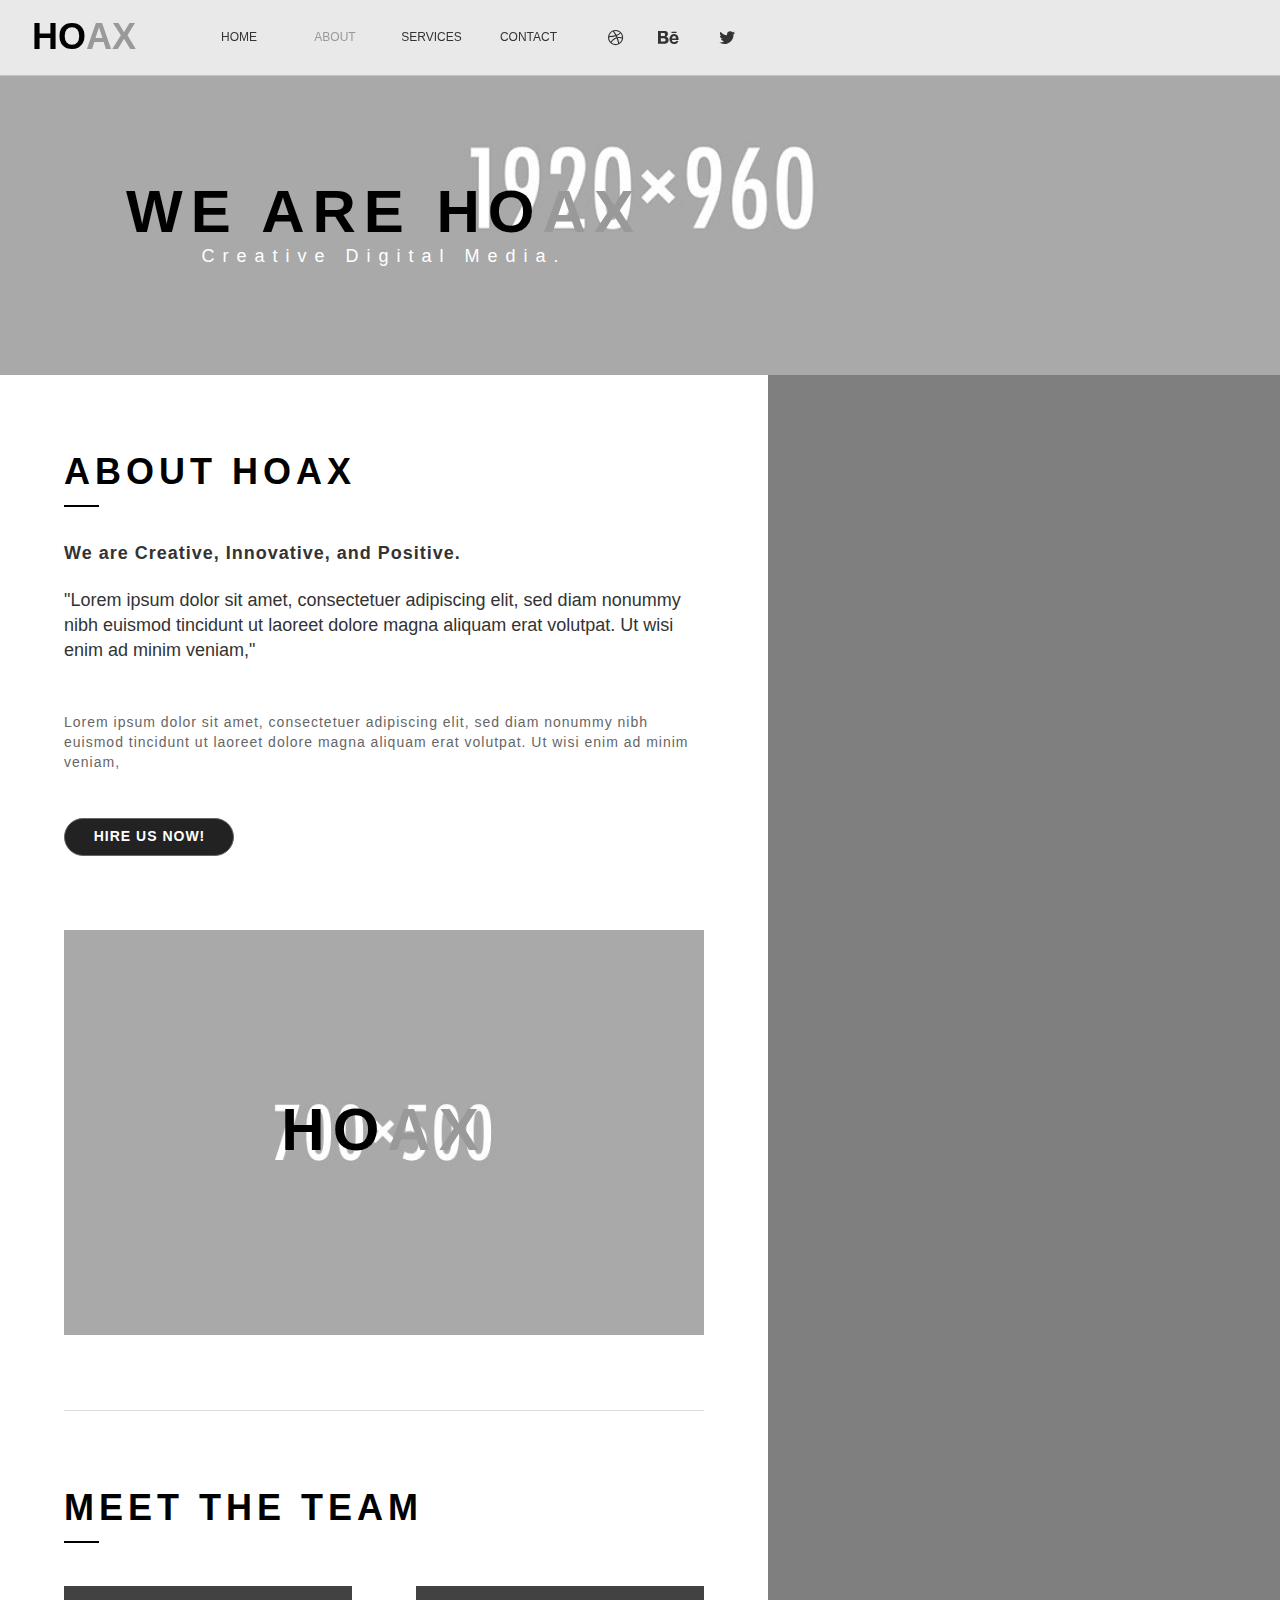
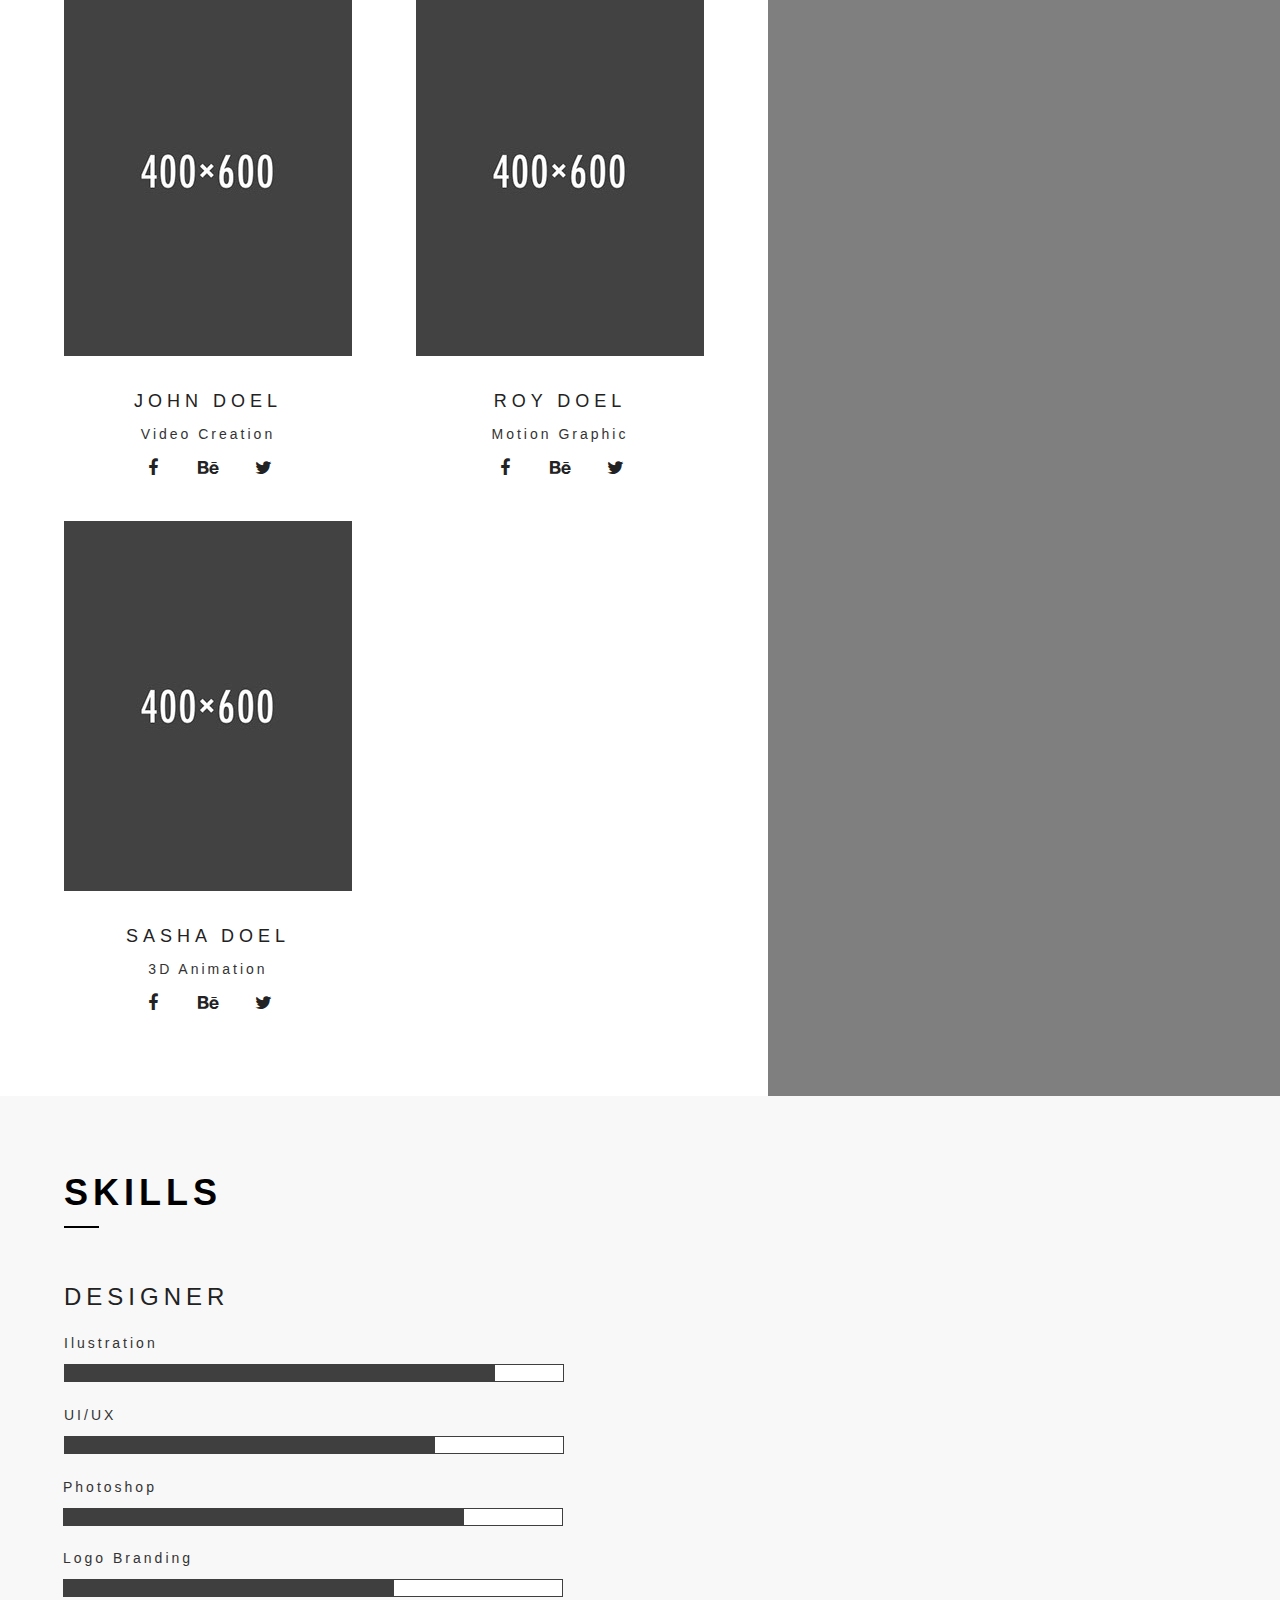
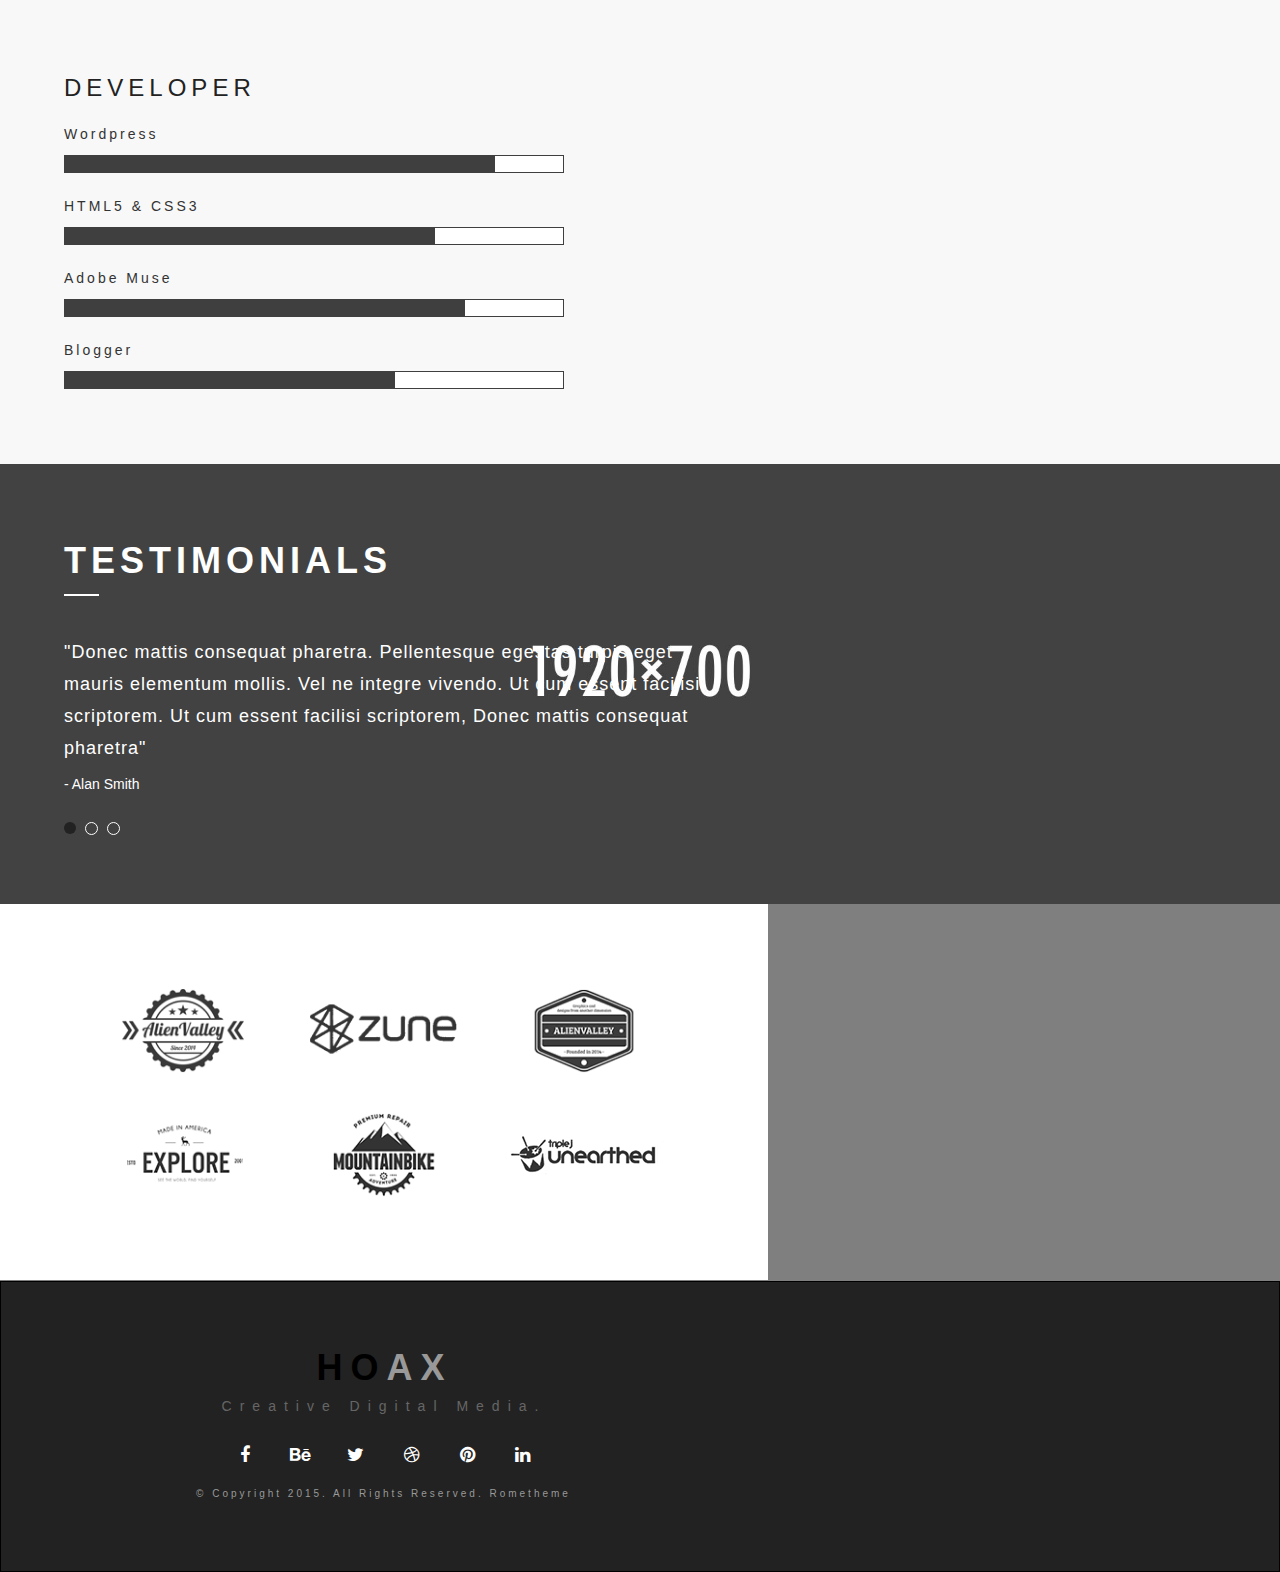
<file: tablet/about.html>
<!DOCTYPE html>
<html class="nojs html css_verticalspacer" lang="en-US">
 <head>

  <meta http-equiv="Content-type" content="text/html;charset=UTF-8"/>
  <meta name="generator" content="2018.0.0.379"/>
  <meta name="viewport" content="width=768"/>
  
  <script type="text/javascript">
   // Redirect to phone/tablet as necessary
(function(a,b,c){var d=function(){if(navigator.maxTouchPoints>1)return!0;if(window.matchMedia&&window.matchMedia("(-moz-touch-enabled)").matches)return!0;for(var a=["Webkit","Moz","O","ms","Khtml"],b=0,c=a.length;b<c;b++){var f=a[b]+"MaxTouchPoints";if(f in navigator&&navigator[f])return!0}try{return document.createEvent("TouchEvent"),!0}catch(d){}return!1}(),g=function(a){a+="=";for(var b=document.cookie.split(";"),c=0;c<b.length;c++){for(var f=b[c];f.charAt(0)==" ";)f=f.substring(1,f.length);if(f.indexOf(a)==
0)return f.substring(a.length,f.length)}return null};if(g("inbrowserediting")!="true"){var f,g=g("devicelock");g=="phone"&&c?f=c:g=="tablet"&&b&&(f=b);if(g!=a&&!f)if(window.matchMedia)window.matchMedia("(max-device-width: 415px)").matches&&c?f=c:window.matchMedia("(max-device-width: 960px)").matches&&b&&d&&(f=b);else{var a=Math.min(screen.width,screen.height)/(window.devicePixelRatio||1),g=window.screen.systemXDPI||0,i=window.screen.systemYDPI||0,g=g>0&&i>0?Math.min(screen.width/g,screen.height/i):
0;(a<=370||g!=0&&g<=3)&&c?f=c:a<=960&&b&&d&&(f=b)}if(f)document.location=f+(document.location.search||"")+(document.location.hash||""),document.write('<style type="text/css">body {visibility:hidden}</style>')}})("tablet","","../phone/about.html");

// Update the 'nojs'/'js' class on the html node
document.documentElement.className = document.documentElement.className.replace(/\bnojs\b/g, 'js');

// Check that all required assets are uploaded and up-to-date
if(typeof Muse == "undefined") window.Muse = {}; window.Muse.assets = {"required":["museutils.js", "museconfig.js", "jquery.watch.js", "jquery.musemenu.js", "webpro.js", "musewpslideshow.js", "jquery.museoverlay.js", "touchswipe.js", "jquery.musepolyfill.bgsize.js", "jquery.scrolleffects.js", "require.js", "about.css"], "outOfDate":[]};
</script>
  
  <link rel="canonical" href="http://a.com/about.html"/>
  <title>About</title>
  <!-- CSS -->
  <link rel="stylesheet" type="text/css" href="../css/site_global.css?crc=444006867"/>
  <link rel="stylesheet" type="text/css" href="css/master_a-master.css?crc=507188341"/>
  <link rel="stylesheet" type="text/css" href="css/about.css?crc=433945962" id="pagesheet"/>
  <!-- IE-only CSS -->
  <!--[if lt IE 9]>
  <link rel="stylesheet" type="text/css" href="css/iefonts_about.css?crc=3874273164"/>
  <![endif]-->
  <!-- Other scripts -->
  <script type="text/javascript">
   var __adobewebfontsappname__ = "muse";
</script>
  <!-- JS includes -->
  <script src="https://webfonts.creativecloud.com/raleway:n7,n4,n3,n5:all.js" type="text/javascript"></script>
  <!--[if lt IE 9]>
  <script src="../scripts/html5shiv.js?crc=4241844378" type="text/javascript"></script>
  <![endif]-->
    <!--custom head HTML-->
  <link rel="stylesheet" href="//maxcdn.bootstrapcdn.com/font-awesome/4.3.0/css/font-awesome.min.css">
 </head>
 <body>

  <div class="clearfix" id="page"><!-- group -->
   <div class="clearfix grpelem" id="pu2541"><!-- column -->
    <div class="browser_width colelem" id="u2541-bw">
     <div class="museBGSize clearfix" id="u2541"><!-- column -->
      <div class="clearfix colelem" id="u2542-5"><!-- content -->
       <p>WE ARE HO<span id="u2542-2">AX</span></p>
      </div>
      <div class="clearfix colelem" id="u2543-4"><!-- content -->
       <p>Creative Digital Media.</p>
      </div>
     </div>
    </div>
    <div class="clearfix colelem" id="u2544-4"><!-- content -->
     <p>ABOUT HOAX</p>
    </div>
    <div class="colelem" id="u2552"><!-- simple frame --></div>
    <div class="clearfix colelem" id="u2545-4"><!-- content -->
     <p>We are Creative, Innovative, and Positive.</p>
    </div>
    <div class="clearfix colelem" id="u2547-4"><!-- content -->
     <p>&quot;Lorem ipsum dolor sit amet, consectetuer adipiscing elit, sed diam nonummy nibh euismod tincidunt ut laoreet dolore magna aliquam erat volutpat. Ut wisi enim ad minim veniam,&quot;</p>
    </div>
    <div class="clearfix colelem" id="u2546-4"><!-- content -->
     <p>Lorem ipsum dolor sit amet, consectetuer adipiscing elit, sed diam nonummy nibh euismod tincidunt ut laoreet dolore magna aliquam erat volutpat. Ut wisi enim ad minim veniam,</p>
    </div>
    <a class="nonblock nontext Button rounded-corners clearfix colelem" id="buttonu2548" href="contact.html"><!-- container box --><div class="clearfix grpelem" id="u2550-4"><!-- content --><p>HIRE US NOW!</p></div></a>
    <div class="museBGSize clearfix colelem" id="u2551"><!-- group -->
     <div class="clearfix grpelem" id="u2554-5"><!-- content -->
      <p>HO<span id="u2554-2">AX</span></p>
     </div>
    </div>
    <div class="colelem" id="u2553"><!-- simple frame --></div>
    <div class="clearfix colelem" id="u2585-4"><!-- content -->
     <p>MEET THE TEAM</p>
    </div>
    <div class="colelem" id="u2586"><!-- simple frame --></div>
    <div class="clearfix colelem" id="pu2582"><!-- group -->
     <div class="museBGSize grpelem" id="u2582"><!-- simple frame --></div>
     <div class="museBGSize grpelem" id="u2583"><!-- simple frame --></div>
    </div>
    <div class="clearfix colelem" id="pu2555"><!-- group -->
     <div class="clearfix grpelem" id="u2555"><!-- column -->
      <div class="clearfix colelem" id="u2560-4"><!-- content -->
       <p>JOHN DOEL</p>
      </div>
      <div class="clearfix colelem" id="u2563-4"><!-- content -->
       <p>Video Creation</p>
      </div>
      <div class="clearfix colelem" id="pu2561"><!-- group -->
       <div class="rounded-corners grpelem" id="u2561"><!-- custom html -->
        <i class="fa fa-facebook"></i>
       </div>
       <div class="rounded-corners grpelem" id="u2556"><!-- custom html -->
        <i class="fa fa-behance"></i>
       </div>
       <div class="rounded-corners grpelem" id="u2558"><!-- custom html -->
        <i class="fa fa-twitter"></i>
       </div>
      </div>
     </div>
     <div class="clearfix grpelem" id="u2564"><!-- column -->
      <div class="clearfix colelem" id="u2572-4"><!-- content -->
       <p>ROY DOEL</p>
      </div>
      <div class="clearfix colelem" id="u2571-4"><!-- content -->
       <p>Motion Graphic</p>
      </div>
      <div class="clearfix colelem" id="pu2565"><!-- group -->
       <div class="rounded-corners grpelem" id="u2565"><!-- custom html -->
        <i class="fa fa-facebook"></i>
       </div>
       <div class="rounded-corners grpelem" id="u2569"><!-- custom html -->
        <i class="fa fa-behance"></i>
       </div>
       <div class="rounded-corners grpelem" id="u2567"><!-- custom html -->
        <i class="fa fa-twitter"></i>
       </div>
      </div>
     </div>
    </div>
    <div class="museBGSize colelem" id="u2584"><!-- simple frame --></div>
    <div class="clearfix colelem" id="u2573"><!-- column -->
     <div class="clearfix colelem" id="u2576-4"><!-- content -->
      <p>SASHA DOEL</p>
     </div>
     <div class="clearfix colelem" id="u2581-4"><!-- content -->
      <p>3D Animation</p>
     </div>
     <div class="clearfix colelem" id="pu2579"><!-- group -->
      <div class="rounded-corners grpelem" id="u2579"><!-- custom html -->
       <i class="fa fa-facebook"></i>
      </div>
      <div class="rounded-corners grpelem" id="u2577"><!-- custom html -->
       <i class="fa fa-behance"></i>
      </div>
      <div class="rounded-corners grpelem" id="u2574"><!-- custom html -->
       <i class="fa fa-twitter"></i>
      </div>
     </div>
    </div>
    <div class="browser_width colelem" id="u2588-bw">
     <div class="clearfix" id="u2588"><!-- column -->
      <div class="clearfix colelem" id="u2623-4"><!-- content -->
       <p>SKILLS</p>
      </div>
      <div class="colelem" id="u2624"><!-- simple frame --></div>
      <div class="clearfix colelem" id="u2589-4"><!-- content -->
       <p>DESIGNER</p>
      </div>
      <div class="clearfix colelem" id="u2590"><!-- column -->
       <div class="clearfix colelem" id="u2593-4"><!-- content -->
        <p>Ilustration</p>
       </div>
       <div class="clearfix colelem" id="pu2592"><!-- group -->
        <div class="grpelem" id="u2592"><!-- simple frame --></div>
        <div class="grpelem" id="u2591"><!-- simple frame --></div>
       </div>
      </div>
      <div class="clearfix colelem" id="u2594"><!-- column -->
       <div class="clearfix colelem" id="u2595-4"><!-- content -->
        <p>UI/UX</p>
       </div>
       <div class="clearfix colelem" id="pu2597"><!-- group -->
        <div class="grpelem" id="u2597"><!-- simple frame --></div>
        <div class="grpelem" id="u2596"><!-- simple frame --></div>
       </div>
      </div>
      <div class="clearfix colelem" id="u2598"><!-- column -->
       <div class="clearfix colelem" id="u2601-4"><!-- content -->
        <p>Photoshop</p>
       </div>
       <div class="clearfix colelem" id="pu2599"><!-- group -->
        <div class="grpelem" id="u2599"><!-- simple frame --></div>
        <div class="grpelem" id="u2600"><!-- simple frame --></div>
       </div>
      </div>
      <div class="clearfix colelem" id="u2602"><!-- column -->
       <div class="clearfix colelem" id="u2604-4"><!-- content -->
        <p>Logo Branding</p>
       </div>
       <div class="clearfix colelem" id="pu2603"><!-- group -->
        <div class="grpelem" id="u2603"><!-- simple frame --></div>
        <div class="grpelem" id="u2605"><!-- simple frame --></div>
       </div>
      </div>
      <div class="clearfix colelem" id="u2606-4"><!-- content -->
       <p>DEVELOPER</p>
      </div>
      <div class="clearfix colelem" id="u2607"><!-- column -->
       <div class="clearfix colelem" id="u2610-4"><!-- content -->
        <p>Wordpress</p>
       </div>
       <div class="clearfix colelem" id="pu2608"><!-- group -->
        <div class="grpelem" id="u2608"><!-- simple frame --></div>
        <div class="grpelem" id="u2609"><!-- simple frame --></div>
       </div>
      </div>
      <div class="clearfix colelem" id="u2611"><!-- column -->
       <div class="clearfix colelem" id="u2612-4"><!-- content -->
        <p>HTML5 &amp; CSS3</p>
       </div>
       <div class="clearfix colelem" id="pu2613"><!-- group -->
        <div class="grpelem" id="u2613"><!-- simple frame --></div>
        <div class="grpelem" id="u2614"><!-- simple frame --></div>
       </div>
      </div>
      <div class="clearfix colelem" id="u2615"><!-- column -->
       <div class="clearfix colelem" id="u2616-4"><!-- content -->
        <p>Adobe Muse</p>
       </div>
       <div class="clearfix colelem" id="pu2618"><!-- group -->
        <div class="grpelem" id="u2618"><!-- simple frame --></div>
        <div class="grpelem" id="u2617"><!-- simple frame --></div>
       </div>
      </div>
      <div class="clearfix colelem" id="u2619"><!-- column -->
       <div class="clearfix colelem" id="u2622-4"><!-- content -->
        <p>Blogger</p>
       </div>
       <div class="clearfix colelem" id="pu2621"><!-- group -->
        <div class="grpelem" id="u2621"><!-- simple frame --></div>
        <div class="grpelem" id="u2620"><!-- simple frame --></div>
       </div>
      </div>
     </div>
    </div>
    <div class="browser_width colelem" id="u2625-bw">
     <div class="museBGSize clearfix" id="u2625"><!-- column -->
      <div class="clearfix colelem" id="u2650-4"><!-- content -->
       <p>TESTIMONIALS</p>
      </div>
      <div class="colelem" id="u2651"><!-- simple frame --></div>
      <div class="PamphletWidget clearfix colelem" id="pamphletu2626"><!-- none box -->
       <div class="popup_anchor" id="u2634popup">
        <div class="ContainerGroup clearfix" id="u2634"><!-- stack box -->
         <div class="Container clearfix grpelem" id="u2641"><!-- column -->
          <div class="clearfix colelem" id="u2642-4"><!-- content -->
           <p>&quot;Donec mattis consequat pharetra. Pellentesque egestas turpis eget mauris elementum mollis. Vel ne integre vivendo. Ut cum essent facilisi scriptorem. Ut cum essent facilisi scriptorem, Donec mattis consequat pharetra&quot;</p>
          </div>
          <div class="clearfix colelem" id="u2643-4"><!-- content -->
           <p>- Alan Smith</p>
          </div>
         </div>
         <div class="Container invi clearfix grpelem" id="u2635"><!-- column -->
          <div class="clearfix colelem" id="u2636-4"><!-- content -->
           <p>&quot;Pellentesque egestas turpis eget mauris elementum mollis. Vel ne integre vivendo. Ut cum essent facilisi scriptorem. Ut cum essent facilisi scriptorem, Donec mattis consequat pharetra&quot;</p>
          </div>
          <div class="clearfix colelem" id="u2637-4"><!-- content -->
           <p>- Yahdi Romelo</p>
          </div>
         </div>
         <div class="Container invi clearfix grpelem" id="u2638"><!-- column -->
          <div class="clearfix colelem" id="u2639-4"><!-- content -->
           <p>&quot;Vel ne integre vivendo. Ut cum essent facilisi scriptorem, Donec mattis consequat pharetra. Pellentesque egestas turpis eget mauris elementum mollis.&quot;</p>
          </div>
          <div class="clearfix colelem" id="u2640-4"><!-- content -->
           <p>- Lapar Sentosa</p>
          </div>
         </div>
        </div>
       </div>
       <div class="ThumbGroup clearfix grpelem" id="u2644"><!-- none box -->
        <div class="popup_anchor" id="u2647popup">
         <div class="Thumb popup_element rounded-corners" id="u2647"><!-- simple frame --></div>
        </div>
        <div class="popup_anchor" id="u2646popup">
         <div class="Thumb popup_element rounded-corners" id="u2646"><!-- simple frame --></div>
        </div>
        <div class="popup_anchor" id="u2645popup">
         <div class="Thumb popup_element rounded-corners" id="u2645"><!-- simple frame --></div>
        </div>
       </div>
      </div>
     </div>
    </div>
    <div class="clearfix colelem" id="pu2653"><!-- group -->
     <div class="museBGSize grpelem" id="u2653"><!-- simple frame --></div>
     <div class="museBGSize grpelem" id="u2654"><!-- simple frame --></div>
     <div class="museBGSize grpelem" id="u2655"><!-- simple frame --></div>
    </div>
    <div class="clearfix colelem" id="pu2656"><!-- group -->
     <div class="museBGSize grpelem" id="u2656"><!-- simple frame --></div>
     <div class="museBGSize grpelem" id="u2657"><!-- simple frame --></div>
     <div class="museBGSize grpelem" id="u2658"><!-- simple frame --></div>
    </div>
   </div>
   <div class="clearfix grpelem" id="pu2327"><!-- group -->
    <div class="browser_width mse_pre_init" id="u2327-bw">
     <div class="ose_pre_init" id="u2327"><!-- simple frame --></div>
    </div>
    <div class="clearfix mse_pre_init" id="u2328-5"><!-- content -->
     <p>HO<span id="u2328-2">AX</span></p>
    </div>
    <nav class="MenuBar clearfix mse_pre_init" id="menuu2329"><!-- horizontal box -->
     <div class="MenuItemContainer clearfix grpelem" id="u2342"><!-- vertical box -->
      <a class="nonblock nontext MenuItem MenuItemWithSubMenu clearfix colelem" id="u2343" href="index.html"><!-- horizontal box --><div class="MenuItemLabel NoWrap clearfix grpelem" id="u2346-4"><!-- content --><p>HOME</p></div></a>
     </div>
     <div class="MenuItemContainer clearfix grpelem" id="u2356"><!-- vertical box -->
      <a class="nonblock nontext MenuItem MenuItemWithSubMenu MuseMenuActive clearfix colelem" id="u2359" href="about.html"><!-- horizontal box --><div class="MenuItemLabel NoWrap clearfix grpelem" id="u2360-4"><!-- content --><p>ABOUT</p></div></a>
     </div>
     <div class="MenuItemContainer clearfix grpelem" id="u2363"><!-- vertical box -->
      <a class="nonblock nontext MenuItem MenuItemWithSubMenu clearfix colelem" id="u2366" href="services.html"><!-- horizontal box --><div class="MenuItemLabel NoWrap clearfix grpelem" id="u2369-4"><!-- content --><p>SERVICES</p></div></a>
     </div>
     <div class="MenuItemContainer clearfix grpelem" id="u2349"><!-- vertical box -->
      <a class="nonblock nontext MenuItem MenuItemWithSubMenu clearfix colelem" id="u2350" href="contact.html"><!-- horizontal box --><div class="MenuItemLabel NoWrap clearfix grpelem" id="u2352-4"><!-- content --><p>CONTACT</p></div></a>
     </div>
    </nav>
    <div class="mse_pre_init" id="u2370"><!-- custom html -->
     <i class="fa fa-behance"></i>
    </div>
    <div class="mse_pre_init" id="u2372"><!-- custom html -->
     <i class="fa fa-twitter"></i>
    </div>
    <div class="mse_pre_init" id="u2374"><!-- custom html -->
     <i class="fa fa-dribbble"></i>
    </div>
   </div>
   <div class="verticalspacer" data-offset-top="4404" data-content-above-spacer="4403" data-content-below-spacer="365"></div>
   <div class="browser_width grpelem" id="u2388-bw">
    <div class="clearfix" id="u2388"><!-- column -->
     <div class="clearfix colelem" id="u2389-5"><!-- content -->
      <p>HO<span id="u2389-2">AX</span></p>
     </div>
     <div class="clearfix colelem" id="u2390-4"><!-- content -->
      <p>Creative Digital Media.</p>
     </div>
     <div class="clearfix colelem" id="pu2380"><!-- group -->
      <div class="grpelem" id="u2380"><!-- custom html -->
       <i class="fa fa-facebook"></i>
      </div>
      <div class="grpelem" id="u2376"><!-- custom html -->
       <i class="fa fa-behance"></i>
      </div>
      <div class="grpelem" id="u2378"><!-- custom html -->
       <i class="fa fa-twitter"></i>
      </div>
      <div class="grpelem" id="u2386"><!-- custom html -->
       <i class="fa fa-dribbble"></i>
      </div>
      <div class="grpelem" id="u2382"><!-- custom html -->
       <i class="fa fa-pinterest"></i>
      </div>
      <div class="grpelem" id="u2384"><!-- custom html -->
       <i class="fa fa-linkedin"></i>
      </div>
     </div>
     <div class="clearfix colelem" id="u2391-4"><!-- content -->
      <p>© Copyright 2015. All Rights Reserved. Rometheme</p>
     </div>
    </div>
   </div>
  </div>
  <!-- Other scripts -->
  <script type="text/javascript">
   // Decide weather to suppress missing file error or not based on preference setting
var suppressMissingFileError = false
</script>
  <script type="text/javascript">
   window.Muse.assets.check=function(d){if(!window.Muse.assets.checked){window.Muse.assets.checked=!0;var b={},c=function(a,b){if(window.getComputedStyle){var c=window.getComputedStyle(a,null);return c&&c.getPropertyValue(b)||c&&c[b]||""}if(document.documentElement.currentStyle)return(c=a.currentStyle)&&c[b]||a.style&&a.style[b]||"";return""},a=function(a){if(a.match(/^rgb/))return a=a.replace(/\s+/g,"").match(/([\d\,]+)/gi)[0].split(","),(parseInt(a[0])<<16)+(parseInt(a[1])<<8)+parseInt(a[2]);if(a.match(/^\#/))return parseInt(a.substr(1),
16);return 0},g=function(g){for(var f=document.getElementsByTagName("link"),h=0;h<f.length;h++)if("text/css"==f[h].type){var i=(f[h].href||"").match(/\/?css\/([\w\-]+\.css)\?crc=(\d+)/);if(!i||!i[1]||!i[2])break;b[i[1]]=i[2]}f=document.createElement("div");f.className="version";f.style.cssText="display:none; width:1px; height:1px;";document.getElementsByTagName("body")[0].appendChild(f);for(h=0;h<Muse.assets.required.length;){var i=Muse.assets.required[h],l=i.match(/([\w\-\.]+)\.(\w+)$/),k=l&&l[1]?
l[1]:null,l=l&&l[2]?l[2]:null;switch(l.toLowerCase()){case "css":k=k.replace(/\W/gi,"_").replace(/^([^a-z])/gi,"_$1");f.className+=" "+k;k=a(c(f,"color"));l=a(c(f,"backgroundColor"));k!=0||l!=0?(Muse.assets.required.splice(h,1),"undefined"!=typeof b[i]&&(k!=b[i]>>>24||l!=(b[i]&16777215))&&Muse.assets.outOfDate.push(i)):h++;f.className="version";break;case "js":h++;break;default:throw Error("Unsupported file type: "+l);}}d?d().jquery!="1.8.3"&&Muse.assets.outOfDate.push("jquery-1.8.3.min.js"):Muse.assets.required.push("jquery-1.8.3.min.js");
f.parentNode.removeChild(f);if(Muse.assets.outOfDate.length||Muse.assets.required.length)f="Puede que determinados archivos falten en el servidor o sean incorrectos. Limpie la cache del navegador e inténtelo de nuevo. Si el problema persiste, póngase en contacto con el administrador del sitio web.",g&&Muse.assets.outOfDate.length&&(f+="\nOut of date: "+Muse.assets.outOfDate.join(",")),g&&Muse.assets.required.length&&(f+="\nMissing: "+Muse.assets.required.join(",")),suppressMissingFileError?(f+="\nUse SuppressMissingFileError key in AppPrefs.xml to show missing file error pop up.",console.log(f)):alert(f)};location&&location.search&&location.search.match&&location.search.match(/muse_debug/gi)?
setTimeout(function(){g(!0)},5E3):g()}};
var muse_init=function(){require.config({baseUrl:"../"});require(["jquery","museutils","whatinput","jquery.musepolyfill.bgsize","jquery.watch","webpro","musewpslideshow","jquery.museoverlay","touchswipe","jquery.musemenu","jquery.scrolleffects"],function(d){var $ = d;$(document).ready(function(){try{
window.Muse.assets.check($);/* body */
Muse.Utils.transformMarkupToFixBrowserProblemsPreInit();/* body */
Muse.Utils.prepHyperlinks(true);/* body */
Muse.Utils.resizeHeight('.browser_width');/* resize height */
Muse.Utils.requestAnimationFrame(function() { $('body').addClass('initialized'); });/* mark body as initialized */
Muse.Utils.makeButtonsVisibleAfterSettingMinWidth();/* body */
Muse.Utils.initWidget('#pamphletu2626', ['#bp_infinity'], function(elem) { return new WebPro.Widget.ContentSlideShow(elem, {contentLayout_runtime:'stack',event:'click',deactivationEvent:'none',autoPlay:true,displayInterval:6000,transitionStyle:'horizontal',transitionDuration:1000,hideAllContentsFirst:false,shuffle:false,enableSwipe:true,resumeAutoplay:false,resumeAutoplayInterval:3000,playOnce:false,autoActivate_runtime:false,isResponsive:false}); });/* #pamphletu2626 */
Muse.Utils.initWidget('.MenuBar', ['#bp_infinity'], function(elem) { return $(elem).museMenu(); });/* unifiedNavBar */
Muse.Utils.fullPage('#page');/* 100% height page */
$('#u2327-bw').registerPositionScrollEffect([{"speed":[null,0],"in":[-Infinity,0]},{"speed":[null,0],"in":[0,Infinity]}]);/* scroll effect */
$('#u2327').registerOpacityScrollEffect([{"fade":300,"opacity":25,"in":[-Infinity,0]},{"opacity":75,"in":[0,0]},{"fade":50,"opacity":100,"in":[0,Infinity]}]);/* scroll effect */
$('#u2328-5').registerPositionScrollEffect([{"speed":[0,0],"in":[-Infinity,0]},{"speed":[0,0],"in":[0,Infinity]}]);/* scroll effect */
$('#menuu2329').registerPositionScrollEffect([{"speed":[0,0],"in":[-Infinity,0]},{"speed":[0,0],"in":[0,Infinity]}]);/* scroll effect */
$('#u2370').registerPositionScrollEffect([{"speed":[0,0],"in":[-Infinity,0]},{"speed":[0,0],"in":[0,Infinity]}]);/* scroll effect */
$('#u2372').registerPositionScrollEffect([{"speed":[0,0],"in":[-Infinity,0]},{"speed":[0,0],"in":[0,Infinity]}]);/* scroll effect */
$('#u2374').registerPositionScrollEffect([{"speed":[0,0],"in":[-Infinity,0]},{"speed":[0,0],"in":[0,Infinity]}]);/* scroll effect */
Muse.Utils.showWidgetsWhenReady();/* body */
Muse.Utils.transformMarkupToFixBrowserProblems();/* body */
}catch(b){if(b&&"function"==typeof b.notify?b.notify():Muse.Assert.fail("Error calling selector function: "+b),false)throw b;}})})};

</script>
  <!-- RequireJS script -->
  <script src="../scripts/require.js?crc=4157109226" type="text/javascript" async data-main="../scripts/museconfig.js?crc=380897831" onload="if (requirejs) requirejs.onError = function(requireType, requireModule) { if (requireType && requireType.toString && requireType.toString().indexOf && 0 <= requireType.toString().indexOf('#scripterror')) window.Muse.assets.check(); }" onerror="window.Muse.assets.check();"></script>
   </body>
</html>
</file>
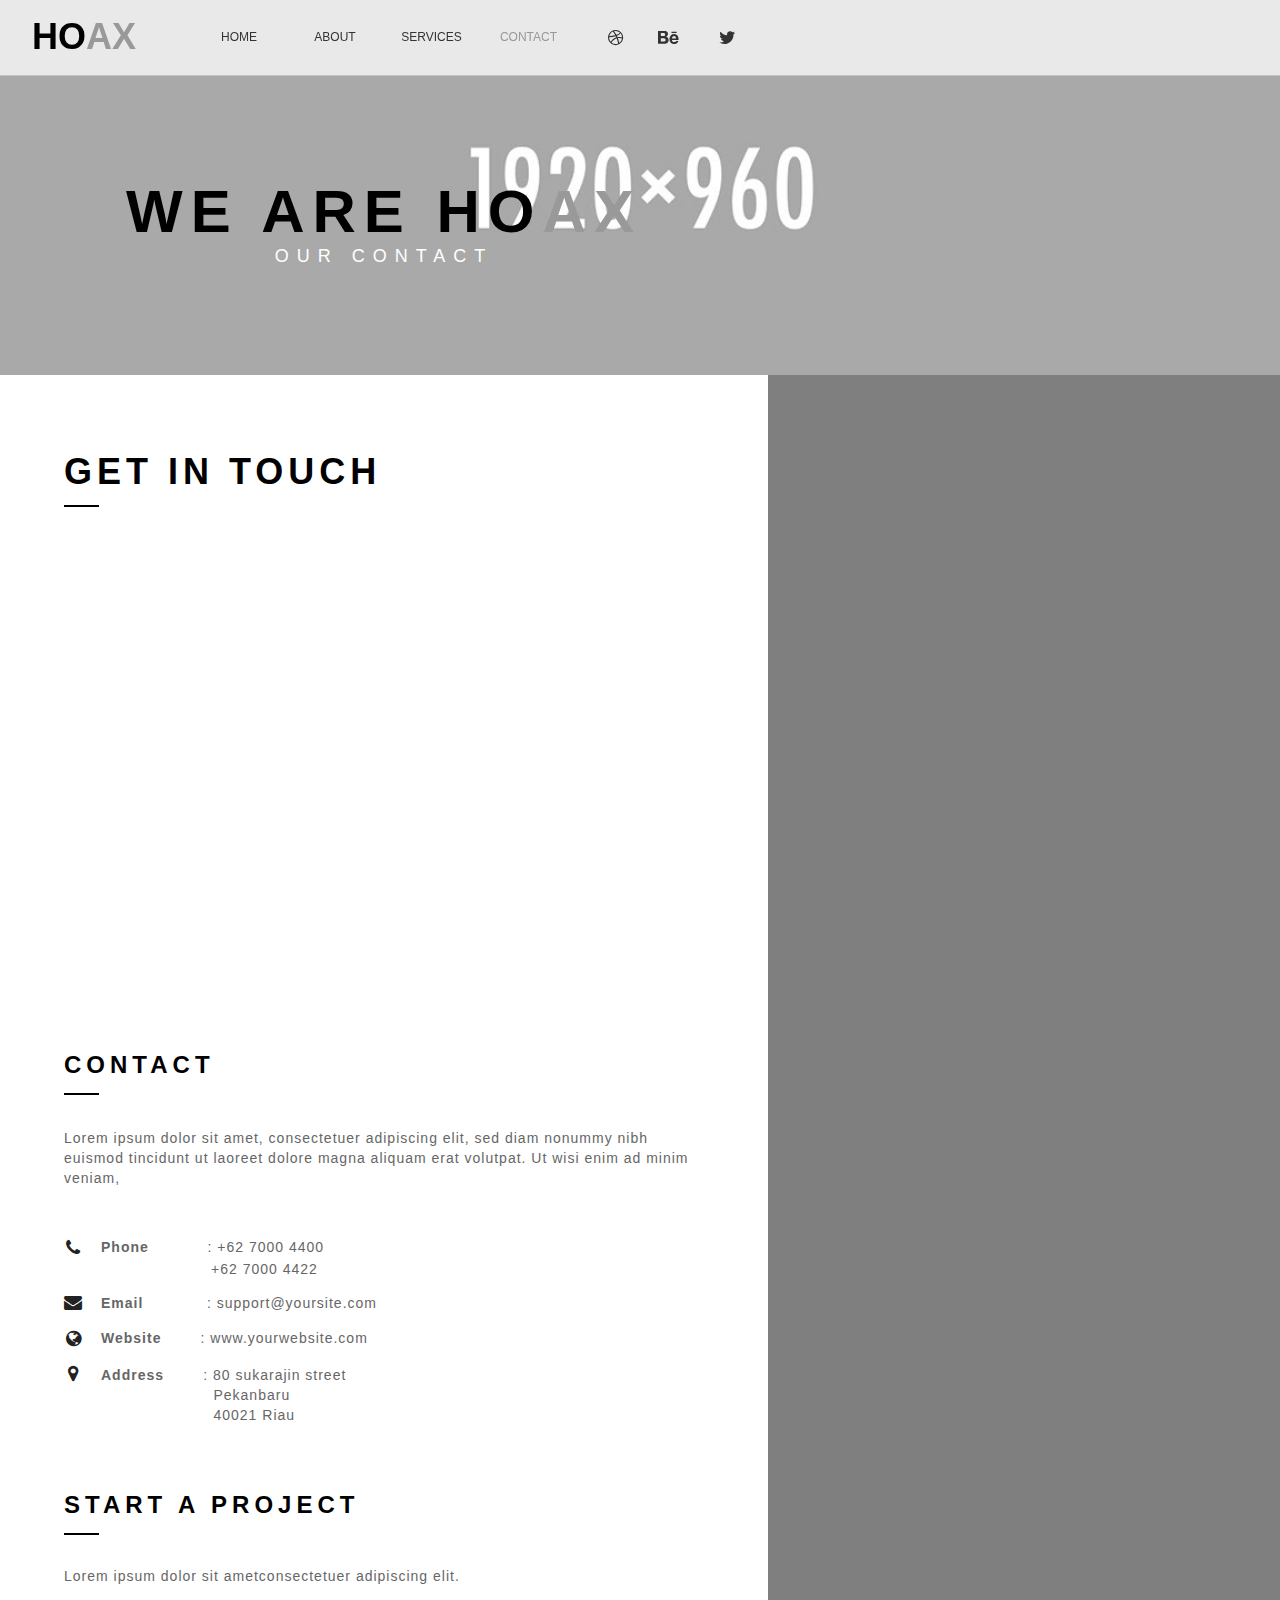
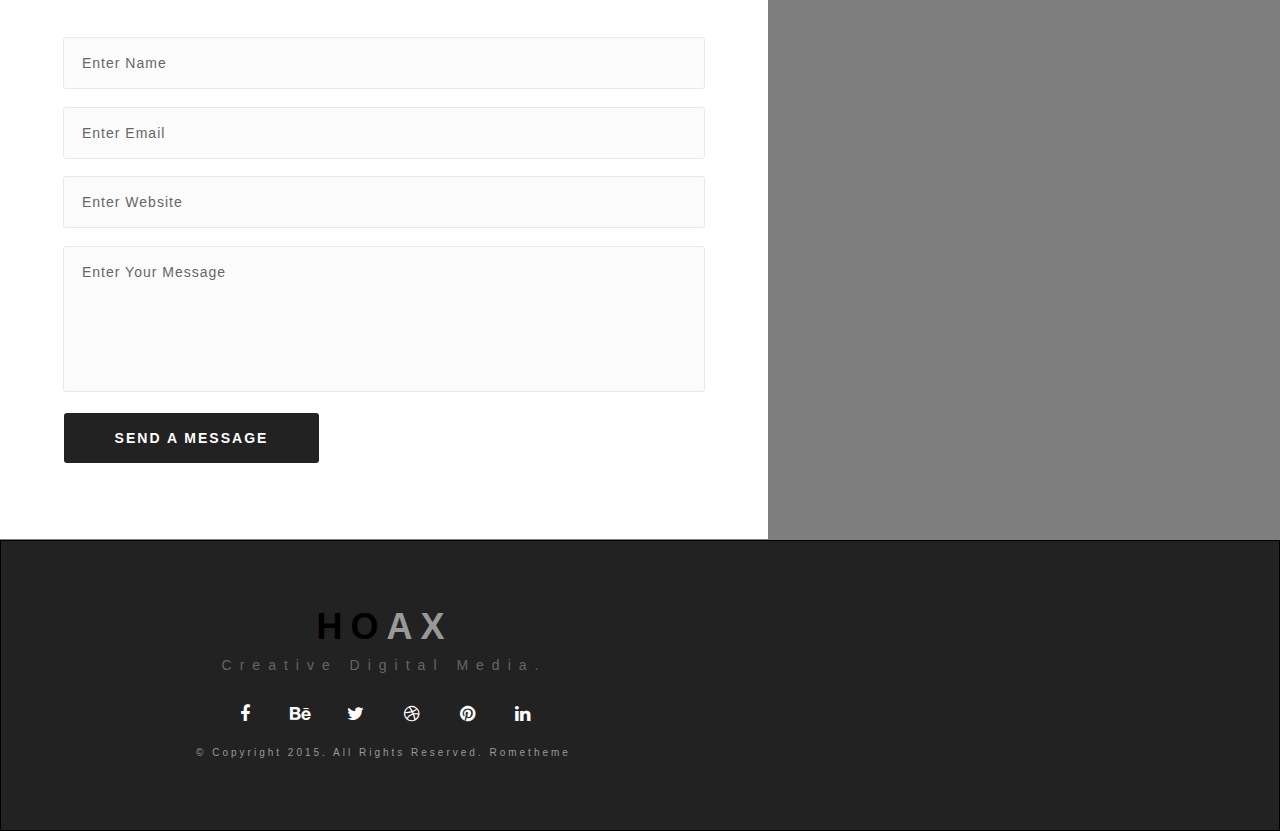
<file: tablet/contact.html>
<!DOCTYPE html>
<html class="nojs html css_verticalspacer" lang="en-US">
 <head>

  <meta http-equiv="Content-type" content="text/html;charset=UTF-8"/>
  <meta name="generator" content="2018.0.0.379"/>
  <meta name="viewport" content="width=768"/>
  
  <script type="text/javascript">
   // Redirect to phone/tablet as necessary
(function(a,b,c){var d=function(){if(navigator.maxTouchPoints>1)return!0;if(window.matchMedia&&window.matchMedia("(-moz-touch-enabled)").matches)return!0;for(var a=["Webkit","Moz","O","ms","Khtml"],b=0,c=a.length;b<c;b++){var f=a[b]+"MaxTouchPoints";if(f in navigator&&navigator[f])return!0}try{return document.createEvent("TouchEvent"),!0}catch(d){}return!1}(),g=function(a){a+="=";for(var b=document.cookie.split(";"),c=0;c<b.length;c++){for(var f=b[c];f.charAt(0)==" ";)f=f.substring(1,f.length);if(f.indexOf(a)==
0)return f.substring(a.length,f.length)}return null};if(g("inbrowserediting")!="true"){var f,g=g("devicelock");g=="phone"&&c?f=c:g=="tablet"&&b&&(f=b);if(g!=a&&!f)if(window.matchMedia)window.matchMedia("(max-device-width: 415px)").matches&&c?f=c:window.matchMedia("(max-device-width: 960px)").matches&&b&&d&&(f=b);else{var a=Math.min(screen.width,screen.height)/(window.devicePixelRatio||1),g=window.screen.systemXDPI||0,i=window.screen.systemYDPI||0,g=g>0&&i>0?Math.min(screen.width/g,screen.height/i):
0;(a<=370||g!=0&&g<=3)&&c?f=c:a<=960&&b&&d&&(f=b)}if(f)document.location=f+(document.location.search||"")+(document.location.hash||""),document.write('<style type="text/css">body {visibility:hidden}</style>')}})("tablet","","../phone/contact.html");

// Update the 'nojs'/'js' class on the html node
document.documentElement.className = document.documentElement.className.replace(/\bnojs\b/g, 'js');

// Check that all required assets are uploaded and up-to-date
if(typeof Muse == "undefined") window.Muse = {}; window.Muse.assets = {"required":["museutils.js", "museconfig.js", "jquery.watch.js", "jquery.musemenu.js", "webpro.js", "jquery.musepolyfill.bgsize.js", "jquery.scrolleffects.js", "require.js", "contact.css"], "outOfDate":[]};
</script>
  
  <link rel="canonical" href="http://a.com/contact.html"/>
  <title>Contact</title>
  <!-- CSS -->
  <link rel="stylesheet" type="text/css" href="../css/site_global.css?crc=444006867"/>
  <link rel="stylesheet" type="text/css" href="css/master_a-master.css?crc=507188341"/>
  <link rel="stylesheet" type="text/css" href="css/contact.css?crc=4096986541" id="pagesheet"/>
  <!-- IE-only CSS -->
  <!--[if lt IE 9]>
  <link rel="stylesheet" type="text/css" href="css/iefonts_contact.css?crc=303788631"/>
  <![endif]-->
  <!-- Other scripts -->
  <script type="text/javascript">
   var __adobewebfontsappname__ = "muse";
</script>
  <!-- JS includes -->
  <script src="https://webfonts.creativecloud.com/raleway:n7,n4,n3,n5:all.js" type="text/javascript"></script>
  <!--[if lt IE 9]>
  <script src="../scripts/html5shiv.js?crc=4241844378" type="text/javascript"></script>
  <![endif]-->
    <!--custom head HTML-->
  <link rel="stylesheet" href="//maxcdn.bootstrapcdn.com/font-awesome/4.3.0/css/font-awesome.min.css">
 </head>
 <body>

  <div class="clearfix" id="page"><!-- group -->
   <div class="clearfix grpelem" id="pu2752"><!-- column -->
    <div class="browser_width colelem" id="u2752-bw">
     <div class="museBGSize clearfix" id="u2752"><!-- column -->
      <div class="clearfix colelem" id="u2753-5"><!-- content -->
       <p>WE ARE HO<span id="u2753-2">AX</span></p>
      </div>
      <div class="clearfix colelem" id="u2754-4"><!-- content -->
       <p>OUR CONTACT</p>
      </div>
     </div>
    </div>
    <div class="clearfix colelem" id="u2755-4"><!-- content -->
     <p>GET IN TOUCH</p>
    </div>
    <div class="colelem" id="u2756"><!-- simple frame --></div>
    <div class="size_fixed colelem" id="u2757"><!-- custom html -->
     
<iframe class="actAsDiv" width="640" height="400" frameborder="0" scrolling="no" marginheight="0" marginwidth="0" src="https://maps.google.com/maps?f=q&amp;source=s_q&amp;hl=en&amp;q=Envato%2C%20Melbourne&amp;aq=0&amp;ie=UTF8&amp;t=m&amp;z=12&amp;iwloc=A&amp;output=embed"></iframe>

    </div>
    <div class="clearfix colelem" id="u2774-4"><!-- content -->
     <p>CONTACT</p>
    </div>
    <div class="colelem" id="u2775"><!-- simple frame --></div>
    <div class="clearfix colelem" id="u2760-4"><!-- content -->
     <p>Lorem ipsum dolor sit amet, consectetuer adipiscing elit, sed diam nonummy nibh euismod tincidunt ut laoreet dolore magna aliquam erat volutpat. Ut wisi enim ad minim veniam,</p>
    </div>
    <div class="clearfix colelem" id="pu2762"><!-- group -->
     <div class="grpelem" id="u2762"><!-- custom html -->
      <i class="fa fa-phone"></i>
     </div>
     <div class="clearfix grpelem" id="u2761-5"><!-- content -->
      <p><span id="u2761">Phone&nbsp;&nbsp;&nbsp; </span>&nbsp;&nbsp;&nbsp;&nbsp;&nbsp;&nbsp;&nbsp; : +62 7000 4400</p>
     </div>
    </div>
    <div class="clearfix colelem" id="u2767-4"><!-- content -->
     <p>+62 7000 4422</p>
    </div>
    <div class="clearfix colelem" id="pu2765"><!-- group -->
     <div class="grpelem" id="u2765"><!-- custom html -->
      <i class="fa fa-envelope"></i>
     </div>
     <div class="clearfix grpelem" id="u2764-5"><!-- content -->
      <p><span id="u2764">Email&nbsp;&nbsp;&nbsp;&nbsp; </span>&nbsp;&nbsp;&nbsp;&nbsp;&nbsp;&nbsp;&nbsp; : support@yoursite.com</p>
     </div>
    </div>
    <div class="clearfix colelem" id="pu2769"><!-- group -->
     <div class="grpelem" id="u2769"><!-- custom html -->
      <i class="fa fa-globe"></i>
     </div>
     <div class="clearfix grpelem" id="u2768-5"><!-- content -->
      <p><span id="u2768">Website </span>&nbsp;&nbsp;&nbsp;&nbsp;&nbsp;&nbsp; : www.yourwebsite.com</p>
     </div>
    </div>
    <div class="clearfix colelem" id="pu2772"><!-- group -->
     <div class="grpelem" id="u2772"><!-- custom html -->
      <i class="fa fa-map-marker"></i>
     </div>
     <div class="clearfix grpelem" id="u2771-9"><!-- content -->
      <p><span id="u2771">Address&nbsp; </span>&nbsp;&nbsp;&nbsp;&nbsp;&nbsp; : 80 sukarajin street</p>
      <p>&nbsp;&nbsp;&nbsp;&nbsp;&nbsp;&nbsp;&nbsp;&nbsp;&nbsp;&nbsp;&nbsp;&nbsp;&nbsp;&nbsp;&nbsp;&nbsp;&nbsp;&nbsp;&nbsp;&nbsp;&nbsp;&nbsp; Pekanbaru</p>
      <p>&nbsp;&nbsp;&nbsp;&nbsp;&nbsp;&nbsp;&nbsp;&nbsp;&nbsp;&nbsp;&nbsp;&nbsp;&nbsp;&nbsp;&nbsp;&nbsp;&nbsp;&nbsp;&nbsp;&nbsp;&nbsp;&nbsp; 40021 Riau</p>
     </div>
    </div>
    <div class="clearfix colelem" id="u2809-4"><!-- content -->
     <p>START A PROJECT</p>
    </div>
    <div class="colelem" id="u2810"><!-- simple frame --></div>
    <div class="clearfix colelem" id="u2776-4"><!-- content -->
     <p>Lorem ipsum dolor sit ametconsectetuer adipiscing elit.</p>
    </div>
    <form class="form-grp clearfix colelem" id="widgetu2777" method="post" enctype="multipart/form-data" action="../scripts/form-u2777.php"><!-- none box -->
     <div class="fld-grp clearfix grpelem" id="widgetu2799" data-required="true"><!-- none box -->
      <span class="fld-input NoWrap actAsDiv rounded-corners clearfix grpelem" id="u2801-4"><!-- content --><input class="wrapped-input" type="text" spellcheck="false" id="widgetu2799_input" name="custom_U2799" tabindex="1"/><label class="wrapped-input fld-prompt" id="widgetu2799_prompt" for="widgetu2799_input"><span class="actAsPara">Enter Name</span></label></span>
     </div>
     <div class="fld-grp clearfix grpelem" id="widgetu2804" data-required="true" data-type="email"><!-- none box -->
      <span class="fld-input NoWrap actAsDiv rounded-corners clearfix grpelem" id="u2806-4"><!-- content --><input class="wrapped-input" type="email" spellcheck="false" id="widgetu2804_input" name="Email" tabindex="2"/><label class="wrapped-input fld-prompt" id="widgetu2804_prompt" for="widgetu2804_input"><span class="actAsPara">Enter Email</span></label></span>
     </div>
     <div class="clearfix grpelem" id="u2791-4"><!-- content -->
      <p>Submitting Form...</p>
     </div>
     <div class="clearfix grpelem" id="u2778-4"><!-- content -->
      <p>The server encountered an error.</p>
     </div>
     <div class="clearfix grpelem" id="u2798-4"><!-- content -->
      <p>Form received.</p>
     </div>
     <button class="submit-btn NoWrap rounded-corners clearfix grpelem" id="u2797-4" type="submit" value="SEND A MESSAGE" tabindex="5"><!-- content -->
      <div style="margin-top:-7px;height:7px;">
       <p>SEND A MESSAGE</p>
      </div>
     </button>
     <div class="fld-grp clearfix grpelem" id="widgetu2779" data-required="false"><!-- none box -->
      <span class="fld-textarea actAsDiv rounded-corners clearfix grpelem" id="u2782-4"><!-- content --><textarea class="wrapped-input" id="widgetu2779_input" name="custom_U2779" tabindex="4"></textarea><label class="wrapped-input fld-prompt" id="widgetu2779_prompt" for="widgetu2779_input"><span class="actAsPara">Enter Your Message</span></label></span>
     </div>
     <div class="fld-grp clearfix grpelem" id="widgetu2792" data-required="true"><!-- none box -->
      <span class="fld-textarea actAsDiv rounded-corners clearfix grpelem" id="u2793-4"><!-- content --><textarea class="wrapped-input" id="widgetu2792_input" name="custom_U2792" tabindex="3"></textarea><label class="wrapped-input fld-prompt" id="widgetu2792_prompt" for="widgetu2792_input"><span class="actAsPara">Enter Website</span></label></span>
     </div>
    </form>
   </div>
   <div class="clearfix grpelem" id="pu2327"><!-- group -->
    <div class="browser_width mse_pre_init" id="u2327-bw">
     <div class="ose_pre_init" id="u2327"><!-- simple frame --></div>
    </div>
    <div class="clearfix mse_pre_init" id="u2328-5"><!-- content -->
     <p>HO<span id="u2328-2">AX</span></p>
    </div>
    <nav class="MenuBar clearfix mse_pre_init" id="menuu2329"><!-- horizontal box -->
     <div class="MenuItemContainer clearfix grpelem" id="u2342"><!-- vertical box -->
      <a class="nonblock nontext MenuItem MenuItemWithSubMenu clearfix colelem" id="u2343" href="index.html"><!-- horizontal box --><div class="MenuItemLabel NoWrap clearfix grpelem" id="u2346-4"><!-- content --><p>HOME</p></div></a>
     </div>
     <div class="MenuItemContainer clearfix grpelem" id="u2356"><!-- vertical box -->
      <a class="nonblock nontext MenuItem MenuItemWithSubMenu clearfix colelem" id="u2359" href="about.html"><!-- horizontal box --><div class="MenuItemLabel NoWrap clearfix grpelem" id="u2360-4"><!-- content --><p>ABOUT</p></div></a>
     </div>
     <div class="MenuItemContainer clearfix grpelem" id="u2363"><!-- vertical box -->
      <a class="nonblock nontext MenuItem MenuItemWithSubMenu clearfix colelem" id="u2366" href="services.html"><!-- horizontal box --><div class="MenuItemLabel NoWrap clearfix grpelem" id="u2369-4"><!-- content --><p>SERVICES</p></div></a>
     </div>
     <div class="MenuItemContainer clearfix grpelem" id="u2349"><!-- vertical box -->
      <a class="nonblock nontext MenuItem MenuItemWithSubMenu MuseMenuActive clearfix colelem" id="u2350" href="contact.html"><!-- horizontal box --><div class="MenuItemLabel NoWrap clearfix grpelem" id="u2352-4"><!-- content --><p>CONTACT</p></div></a>
     </div>
    </nav>
    <div class="mse_pre_init" id="u2370"><!-- custom html -->
     <i class="fa fa-behance"></i>
    </div>
    <div class="mse_pre_init" id="u2372"><!-- custom html -->
     <i class="fa fa-twitter"></i>
    </div>
    <div class="mse_pre_init" id="u2374"><!-- custom html -->
     <i class="fa fa-dribbble"></i>
    </div>
   </div>
   <div class="verticalspacer" data-offset-top="2063" data-content-above-spacer="2063" data-content-below-spacer="365"></div>
   <div class="browser_width grpelem" id="u2388-bw">
    <div class="clearfix" id="u2388"><!-- column -->
     <div class="clearfix colelem" id="u2389-5"><!-- content -->
      <p>HO<span id="u2389-2">AX</span></p>
     </div>
     <div class="clearfix colelem" id="u2390-4"><!-- content -->
      <p>Creative Digital Media.</p>
     </div>
     <div class="clearfix colelem" id="pu2380"><!-- group -->
      <div class="grpelem" id="u2380"><!-- custom html -->
       <i class="fa fa-facebook"></i>
      </div>
      <div class="grpelem" id="u2376"><!-- custom html -->
       <i class="fa fa-behance"></i>
      </div>
      <div class="grpelem" id="u2378"><!-- custom html -->
       <i class="fa fa-twitter"></i>
      </div>
      <div class="grpelem" id="u2386"><!-- custom html -->
       <i class="fa fa-dribbble"></i>
      </div>
      <div class="grpelem" id="u2382"><!-- custom html -->
       <i class="fa fa-pinterest"></i>
      </div>
      <div class="grpelem" id="u2384"><!-- custom html -->
       <i class="fa fa-linkedin"></i>
      </div>
     </div>
     <div class="clearfix colelem" id="u2391-4"><!-- content -->
      <p>© Copyright 2015. All Rights Reserved. Rometheme</p>
     </div>
    </div>
   </div>
  </div>
  <!-- Other scripts -->
  <script type="text/javascript">
   // Decide weather to suppress missing file error or not based on preference setting
var suppressMissingFileError = false
</script>
  <script type="text/javascript">
   window.Muse.assets.check=function(d){if(!window.Muse.assets.checked){window.Muse.assets.checked=!0;var b={},c=function(a,b){if(window.getComputedStyle){var c=window.getComputedStyle(a,null);return c&&c.getPropertyValue(b)||c&&c[b]||""}if(document.documentElement.currentStyle)return(c=a.currentStyle)&&c[b]||a.style&&a.style[b]||"";return""},a=function(a){if(a.match(/^rgb/))return a=a.replace(/\s+/g,"").match(/([\d\,]+)/gi)[0].split(","),(parseInt(a[0])<<16)+(parseInt(a[1])<<8)+parseInt(a[2]);if(a.match(/^\#/))return parseInt(a.substr(1),
16);return 0},g=function(g){for(var f=document.getElementsByTagName("link"),h=0;h<f.length;h++)if("text/css"==f[h].type){var i=(f[h].href||"").match(/\/?css\/([\w\-]+\.css)\?crc=(\d+)/);if(!i||!i[1]||!i[2])break;b[i[1]]=i[2]}f=document.createElement("div");f.className="version";f.style.cssText="display:none; width:1px; height:1px;";document.getElementsByTagName("body")[0].appendChild(f);for(h=0;h<Muse.assets.required.length;){var i=Muse.assets.required[h],l=i.match(/([\w\-\.]+)\.(\w+)$/),k=l&&l[1]?
l[1]:null,l=l&&l[2]?l[2]:null;switch(l.toLowerCase()){case "css":k=k.replace(/\W/gi,"_").replace(/^([^a-z])/gi,"_$1");f.className+=" "+k;k=a(c(f,"color"));l=a(c(f,"backgroundColor"));k!=0||l!=0?(Muse.assets.required.splice(h,1),"undefined"!=typeof b[i]&&(k!=b[i]>>>24||l!=(b[i]&16777215))&&Muse.assets.outOfDate.push(i)):h++;f.className="version";break;case "js":h++;break;default:throw Error("Unsupported file type: "+l);}}d?d().jquery!="1.8.3"&&Muse.assets.outOfDate.push("jquery-1.8.3.min.js"):Muse.assets.required.push("jquery-1.8.3.min.js");
f.parentNode.removeChild(f);if(Muse.assets.outOfDate.length||Muse.assets.required.length)f="Puede que determinados archivos falten en el servidor o sean incorrectos. Limpie la cache del navegador e inténtelo de nuevo. Si el problema persiste, póngase en contacto con el administrador del sitio web.",g&&Muse.assets.outOfDate.length&&(f+="\nOut of date: "+Muse.assets.outOfDate.join(",")),g&&Muse.assets.required.length&&(f+="\nMissing: "+Muse.assets.required.join(",")),suppressMissingFileError?(f+="\nUse SuppressMissingFileError key in AppPrefs.xml to show missing file error pop up.",console.log(f)):alert(f)};location&&location.search&&location.search.match&&location.search.match(/muse_debug/gi)?
setTimeout(function(){g(!0)},5E3):g()}};
var muse_init=function(){require.config({baseUrl:"../"});require(["jquery","museutils","whatinput","jquery.musepolyfill.bgsize","jquery.watch","webpro","jquery.musemenu","jquery.scrolleffects"],function(d){var $ = d;$(document).ready(function(){try{
window.Muse.assets.check($);/* body */
Muse.Utils.transformMarkupToFixBrowserProblemsPreInit();/* body */
Muse.Utils.prepHyperlinks(true);/* body */
Muse.Utils.resizeHeight('.browser_width');/* resize height */
Muse.Utils.requestAnimationFrame(function() { $('body').addClass('initialized'); });/* mark body as initialized */
Muse.Utils.makeButtonsVisibleAfterSettingMinWidth();/* body */
Muse.Utils.initWidget('#widgetu2777', ['#bp_infinity'], function(elem) { return new WebPro.Widget.Form(elem, {validationEvent:'submit',errorStateSensitivity:'high',fieldWrapperClass:'fld-grp',formSubmittedClass:'frm-sub-st',formErrorClass:'frm-subm-err-st',formDeliveredClass:'frm-subm-ok-st',notEmptyClass:'non-empty-st',focusClass:'focus-st',invalidClass:'fld-err-st',requiredClass:'fld-err-st',ajaxSubmit:true}); });/* #widgetu2777 */
Muse.Utils.initWidget('.MenuBar', ['#bp_infinity'], function(elem) { return $(elem).museMenu(); });/* unifiedNavBar */
Muse.Utils.fullPage('#page');/* 100% height page */
$('#u2327-bw').registerPositionScrollEffect([{"speed":[null,0],"in":[-Infinity,0]},{"speed":[null,0],"in":[0,Infinity]}]);/* scroll effect */
$('#u2327').registerOpacityScrollEffect([{"fade":300,"opacity":25,"in":[-Infinity,0]},{"opacity":75,"in":[0,0]},{"fade":50,"opacity":100,"in":[0,Infinity]}]);/* scroll effect */
$('#u2328-5').registerPositionScrollEffect([{"speed":[0,0],"in":[-Infinity,0]},{"speed":[0,0],"in":[0,Infinity]}]);/* scroll effect */
$('#menuu2329').registerPositionScrollEffect([{"speed":[0,0],"in":[-Infinity,0]},{"speed":[0,0],"in":[0,Infinity]}]);/* scroll effect */
$('#u2370').registerPositionScrollEffect([{"speed":[0,0],"in":[-Infinity,0]},{"speed":[0,0],"in":[0,Infinity]}]);/* scroll effect */
$('#u2372').registerPositionScrollEffect([{"speed":[0,0],"in":[-Infinity,0]},{"speed":[0,0],"in":[0,Infinity]}]);/* scroll effect */
$('#u2374').registerPositionScrollEffect([{"speed":[0,0],"in":[-Infinity,0]},{"speed":[0,0],"in":[0,Infinity]}]);/* scroll effect */
Muse.Utils.showWidgetsWhenReady();/* body */
Muse.Utils.transformMarkupToFixBrowserProblems();/* body */
}catch(b){if(b&&"function"==typeof b.notify?b.notify():Muse.Assert.fail("Error calling selector function: "+b),false)throw b;}})})};

</script>
  <!-- RequireJS script -->
  <script src="../scripts/require.js?crc=4157109226" type="text/javascript" async data-main="../scripts/museconfig.js?crc=380897831" onload="if (requirejs) requirejs.onError = function(requireType, requireModule) { if (requireType && requireType.toString && requireType.toString().indexOf && 0 <= requireType.toString().indexOf('#scripterror')) window.Muse.assets.check(); }" onerror="window.Muse.assets.check();"></script>
   </body>
</html>
</file>
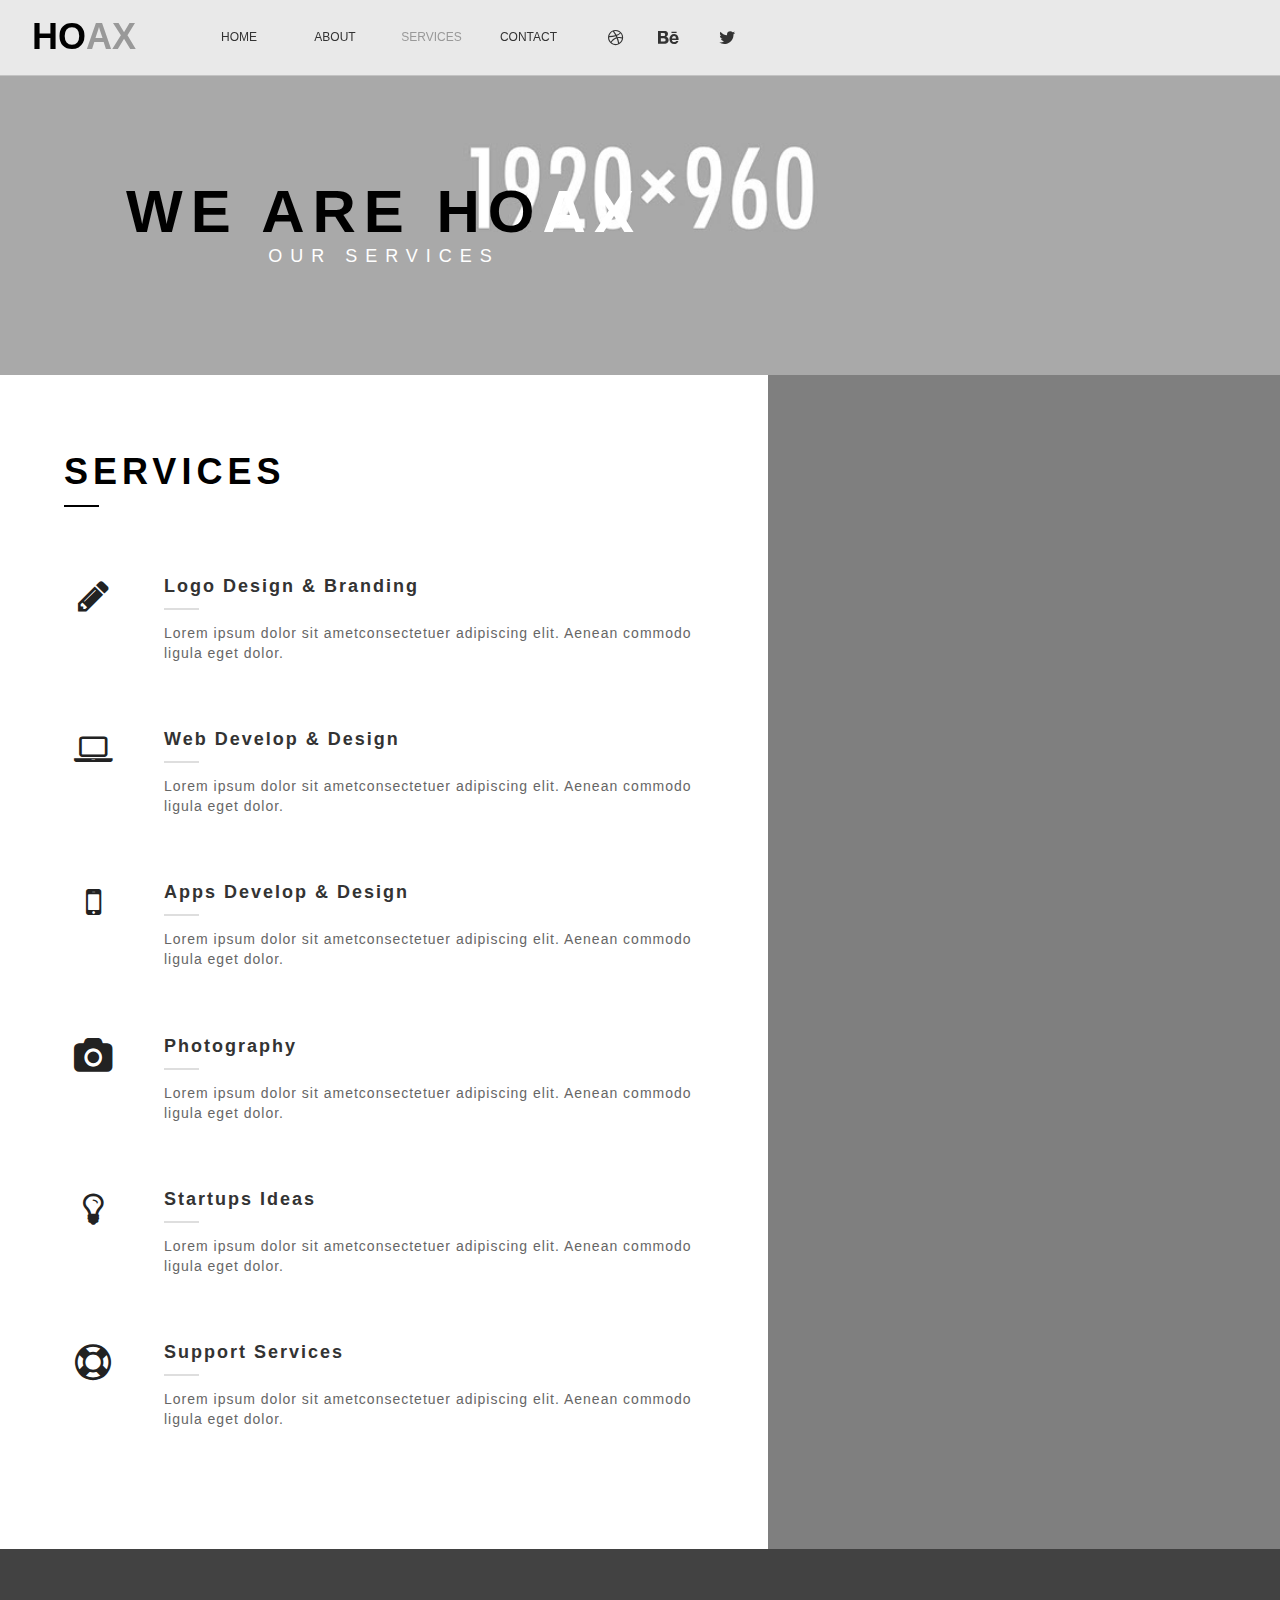
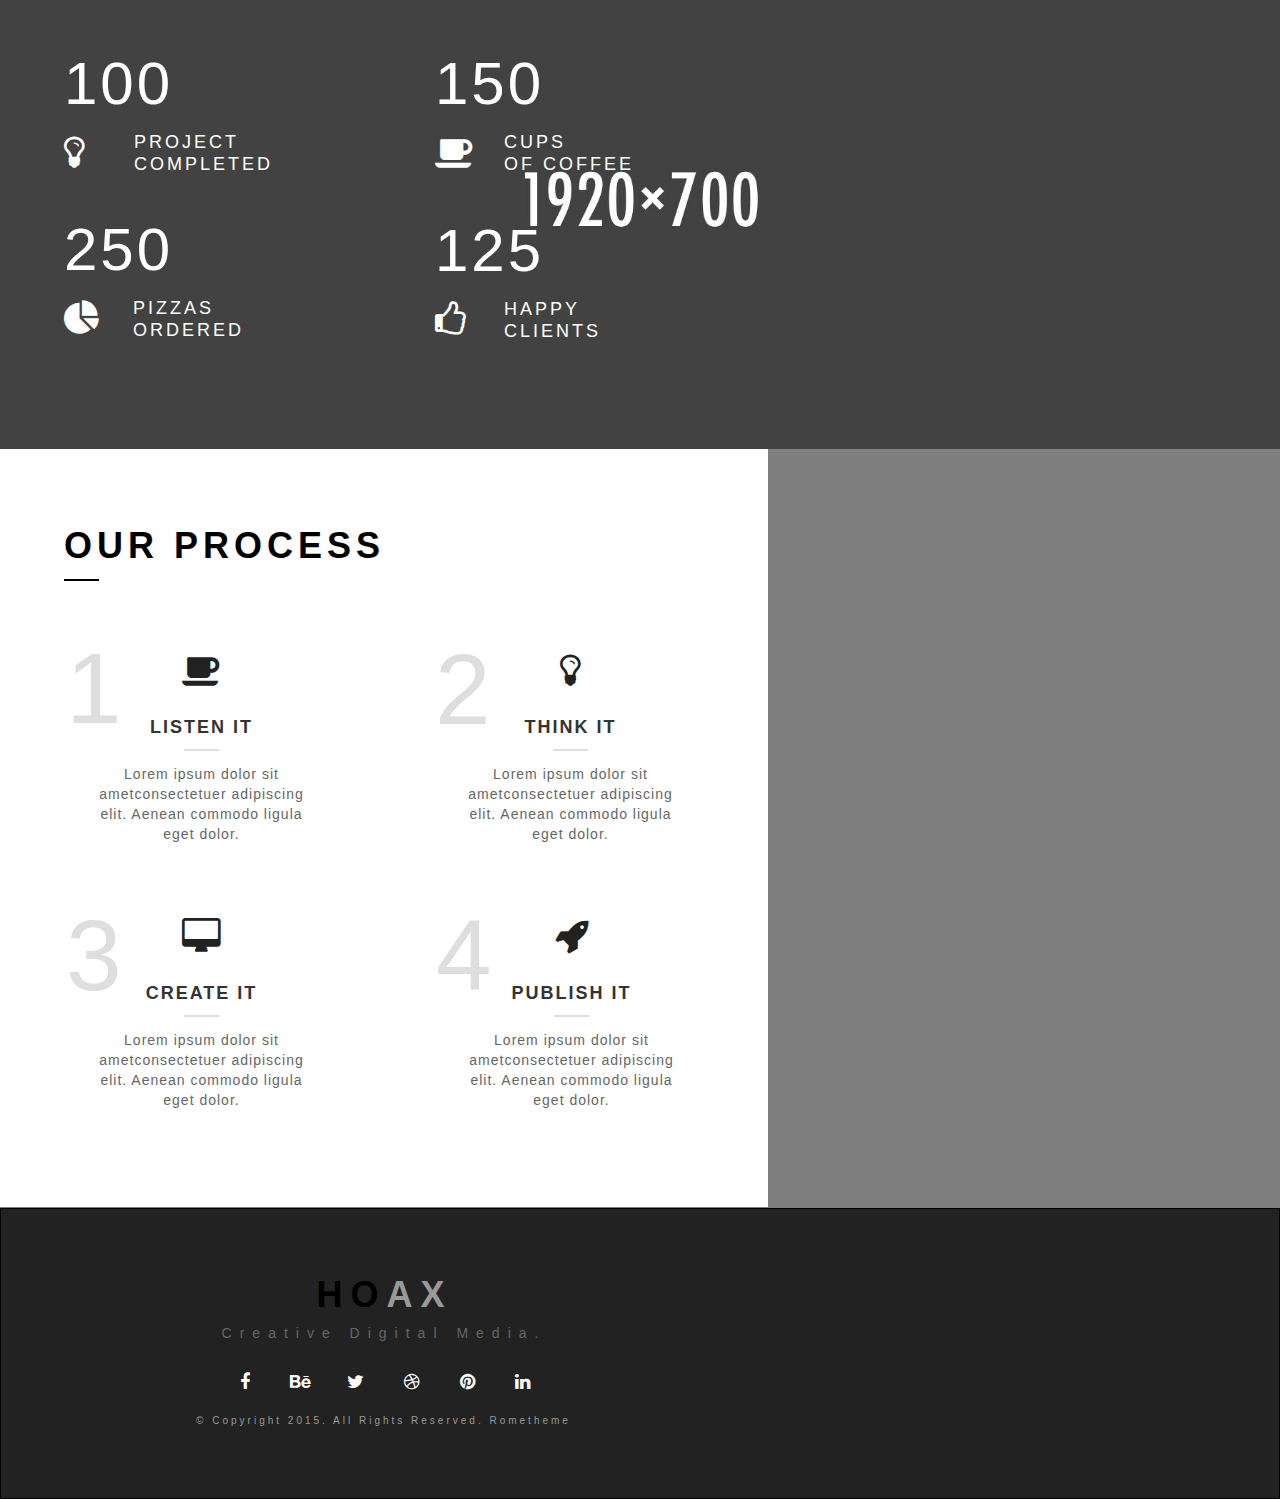
<file: tablet/services.html>
<!DOCTYPE html>
<html class="nojs html css_verticalspacer" lang="en-US">
 <head>

  <meta http-equiv="Content-type" content="text/html;charset=UTF-8"/>
  <meta name="generator" content="2018.0.0.379"/>
  <meta name="viewport" content="width=768"/>
  
  <script type="text/javascript">
   // Redirect to phone/tablet as necessary
(function(a,b,c){var d=function(){if(navigator.maxTouchPoints>1)return!0;if(window.matchMedia&&window.matchMedia("(-moz-touch-enabled)").matches)return!0;for(var a=["Webkit","Moz","O","ms","Khtml"],b=0,c=a.length;b<c;b++){var f=a[b]+"MaxTouchPoints";if(f in navigator&&navigator[f])return!0}try{return document.createEvent("TouchEvent"),!0}catch(d){}return!1}(),g=function(a){a+="=";for(var b=document.cookie.split(";"),c=0;c<b.length;c++){for(var f=b[c];f.charAt(0)==" ";)f=f.substring(1,f.length);if(f.indexOf(a)==
0)return f.substring(a.length,f.length)}return null};if(g("inbrowserediting")!="true"){var f,g=g("devicelock");g=="phone"&&c?f=c:g=="tablet"&&b&&(f=b);if(g!=a&&!f)if(window.matchMedia)window.matchMedia("(max-device-width: 415px)").matches&&c?f=c:window.matchMedia("(max-device-width: 960px)").matches&&b&&d&&(f=b);else{var a=Math.min(screen.width,screen.height)/(window.devicePixelRatio||1),g=window.screen.systemXDPI||0,i=window.screen.systemYDPI||0,g=g>0&&i>0?Math.min(screen.width/g,screen.height/i):
0;(a<=370||g!=0&&g<=3)&&c?f=c:a<=960&&b&&d&&(f=b)}if(f)document.location=f+(document.location.search||"")+(document.location.hash||""),document.write('<style type="text/css">body {visibility:hidden}</style>')}})("tablet","","../phone/services.html");

// Update the 'nojs'/'js' class on the html node
document.documentElement.className = document.documentElement.className.replace(/\bnojs\b/g, 'js');

// Check that all required assets are uploaded and up-to-date
if(typeof Muse == "undefined") window.Muse = {}; window.Muse.assets = {"required":["museutils.js", "museconfig.js", "jquery.watch.js", "jquery.musemenu.js", "jquery.musepolyfill.bgsize.js", "jquery.scrolleffects.js", "require.js", "services.css"], "outOfDate":[]};
</script>
  
  <link rel="canonical" href="http://a.com/services.html"/>
  <title>Services</title>
  <!-- CSS -->
  <link rel="stylesheet" type="text/css" href="../css/site_global.css?crc=444006867"/>
  <link rel="stylesheet" type="text/css" href="css/master_a-master.css?crc=507188341"/>
  <link rel="stylesheet" type="text/css" href="css/services.css?crc=21754181" id="pagesheet"/>
  <!-- IE-only CSS -->
  <!--[if lt IE 9]>
  <link rel="stylesheet" type="text/css" href="css/iefonts_services.css?crc=151270427"/>
  <![endif]-->
  <!-- Other scripts -->
  <script type="text/javascript">
   var __adobewebfontsappname__ = "muse";
</script>
  <!-- JS includes -->
  <script src="https://webfonts.creativecloud.com/raleway:n7,n4,n6,n3,n5:all.js" type="text/javascript"></script>
  <!--[if lt IE 9]>
  <script src="../scripts/html5shiv.js?crc=4241844378" type="text/javascript"></script>
  <![endif]-->
    <!--custom head HTML-->
  <link rel="stylesheet" href="//maxcdn.bootstrapcdn.com/font-awesome/4.3.0/css/font-awesome.min.css">
 </head>
 <body>

  <div class="clearfix" id="page"><!-- group -->
   <div class="clearfix grpelem" id="pu2659"><!-- column -->
    <div class="browser_width colelem" id="u2659-bw">
     <div class="museBGSize clearfix" id="u2659"><!-- column -->
      <div class="clearfix colelem" id="u2660-5"><!-- content -->
       <p>WE ARE HO<span id="u2660-2">AX</span></p>
      </div>
      <div class="clearfix colelem" id="u2661-4"><!-- content -->
       <p>OUR SERVICES</p>
      </div>
     </div>
    </div>
    <div class="clearfix colelem" id="u2698-4"><!-- content -->
     <p>SERVICES</p>
    </div>
    <div class="colelem" id="u2699"><!-- simple frame --></div>
    <div class="clearfix colelem" id="u2662"><!-- group -->
     <div class="rounded-corners grpelem" id="u2663"><!-- custom html -->
      <i class="fa fa-pencil"></i>
     </div>
     <div class="clearfix grpelem" id="pu2666-4"><!-- column -->
      <div class="clearfix colelem" id="u2666-4"><!-- content -->
       <p>Logo Design &amp; Branding</p>
      </div>
      <div class="colelem" id="u2667"><!-- simple frame --></div>
      <div class="clearfix colelem" id="u2665-4"><!-- content -->
       <p>Lorem ipsum dolor sit ametconsectetuer adipiscing elit. Aenean commodo ligula eget dolor.</p>
      </div>
     </div>
    </div>
    <div class="clearfix colelem" id="u2668"><!-- group -->
     <div class="rounded-corners grpelem" id="u2671"><!-- custom html -->
      <i class="fa fa-laptop"></i>
     </div>
     <div class="clearfix grpelem" id="pu2669-4"><!-- column -->
      <div class="clearfix colelem" id="u2669-4"><!-- content -->
       <p>Web Develop &amp; Design</p>
      </div>
      <div class="colelem" id="u2673"><!-- simple frame --></div>
      <div class="clearfix colelem" id="u2670-4"><!-- content -->
       <p>Lorem ipsum dolor sit ametconsectetuer adipiscing elit. Aenean commodo ligula eget dolor.</p>
      </div>
     </div>
    </div>
    <div class="clearfix colelem" id="u2674"><!-- group -->
     <div class="rounded-corners grpelem" id="u2678"><!-- custom html -->
      <i class="fa fa-mobile"></i>
     </div>
     <div class="clearfix grpelem" id="pu2675-4"><!-- column -->
      <div class="clearfix colelem" id="u2675-4"><!-- content -->
       <p>Apps Develop &amp; Design</p>
      </div>
      <div class="colelem" id="u2676"><!-- simple frame --></div>
      <div class="clearfix colelem" id="u2677-4"><!-- content -->
       <p>Lorem ipsum dolor sit ametconsectetuer adipiscing elit. Aenean commodo ligula eget dolor.</p>
      </div>
     </div>
    </div>
    <div class="clearfix colelem" id="u2680"><!-- group -->
     <div class="rounded-corners grpelem" id="u2682"><!-- custom html -->
      <i class="fa fa-camera"></i>
     </div>
     <div class="clearfix grpelem" id="pu2684-4"><!-- column -->
      <div class="clearfix colelem" id="u2684-4"><!-- content -->
       <p>Photography</p>
      </div>
      <div class="colelem" id="u2681"><!-- simple frame --></div>
      <div class="clearfix colelem" id="u2685-4"><!-- content -->
       <p>Lorem ipsum dolor sit ametconsectetuer adipiscing elit. Aenean commodo ligula eget dolor.</p>
      </div>
     </div>
    </div>
    <div class="clearfix colelem" id="u2686"><!-- group -->
     <div class="rounded-corners grpelem" id="u2688"><!-- custom html -->
      <i class="fa fa-lightbulb-o"></i>
     </div>
     <div class="clearfix grpelem" id="pu2690-4"><!-- column -->
      <div class="clearfix colelem" id="u2690-4"><!-- content -->
       <p>Startups Ideas</p>
      </div>
      <div class="colelem" id="u2691"><!-- simple frame --></div>
      <div class="clearfix colelem" id="u2687-4"><!-- content -->
       <p>Lorem ipsum dolor sit ametconsectetuer adipiscing elit. Aenean commodo ligula eget dolor.</p>
      </div>
     </div>
    </div>
    <div class="clearfix colelem" id="u2692"><!-- group -->
     <div class="rounded-corners grpelem" id="u2695"><!-- custom html -->
      <i class="fa fa-support"></i>
     </div>
     <div class="clearfix grpelem" id="pu2693-4"><!-- column -->
      <div class="clearfix colelem" id="u2693-4"><!-- content -->
       <p>Support Services</p>
      </div>
      <div class="colelem" id="u2697"><!-- simple frame --></div>
      <div class="clearfix colelem" id="u2694-4"><!-- content -->
       <p>Lorem ipsum dolor sit ametconsectetuer adipiscing elit. Aenean commodo ligula eget dolor.</p>
      </div>
     </div>
    </div>
    <div class="browser_width colelem" id="u2700-bw">
     <div class="museBGSize clearfix" id="u2700"><!-- group -->
      <div class="clearfix grpelem" id="pu2701"><!-- column -->
       <div class="clearfix colelem" id="u2701"><!-- column -->
        <div class="clearfix colelem" id="u2705-4"><!-- content -->
         <p>100</p>
        </div>
        <div class="clearfix colelem" id="pu2702"><!-- group -->
         <div class="rounded-corners grpelem" id="u2702"><!-- custom html -->
          <i class="fa fa-lightbulb-o"></i>
         </div>
         <div class="clearfix grpelem" id="u2704-6"><!-- content -->
          <p>PROJECT</p>
          <p>COMPLETED</p>
         </div>
        </div>
       </div>
       <div class="clearfix colelem" id="u2711"><!-- column -->
        <div class="clearfix colelem" id="u2714-4"><!-- content -->
         <p>250</p>
        </div>
        <div class="clearfix colelem" id="pu2715-6"><!-- group -->
         <div class="clearfix grpelem" id="u2715-6"><!-- content -->
          <p>PIZZAS</p>
          <p>ORDERED</p>
         </div>
         <div class="rounded-corners grpelem" id="u2712"><!-- custom html -->
          <i class="fa fa-pie-chart"></i>
         </div>
        </div>
       </div>
      </div>
      <div class="clearfix grpelem" id="pu2706"><!-- column -->
       <div class="clearfix colelem" id="u2706"><!-- column -->
        <div class="clearfix colelem" id="u2707-4"><!-- content -->
         <p>150</p>
        </div>
        <div class="clearfix colelem" id="pu2708-6"><!-- group -->
         <div class="clearfix grpelem" id="u2708-6"><!-- content -->
          <p>CUPS</p>
          <p>OF COFFEE</p>
         </div>
         <div class="rounded-corners grpelem" id="u2709"><!-- custom html -->
          <i class="fa fa-coffee"></i>
         </div>
        </div>
       </div>
       <div class="clearfix colelem" id="u2716"><!-- column -->
        <div class="clearfix colelem" id="u2717-4"><!-- content -->
         <p>125</p>
        </div>
        <div class="clearfix colelem" id="pu2718-6"><!-- group -->
         <div class="clearfix grpelem" id="u2718-6"><!-- content -->
          <p>HAPPY<br/>CLIENTS</p>
         </div>
         <div class="rounded-corners grpelem" id="u2719"><!-- custom html -->
          <i class="fa fa-thumbs-o-up"></i>
         </div>
        </div>
       </div>
      </div>
     </div>
    </div>
    <div class="clearfix colelem" id="u2722-4"><!-- content -->
     <p>OUR PROCESS</p>
    </div>
    <div class="colelem" id="u2723"><!-- simple frame --></div>
    <div class="clearfix colelem" id="ppu2730"><!-- group -->
     <div class="clearfix grpelem" id="pu2730"><!-- group -->
      <div class="clearfix grpelem" id="u2730"><!-- column -->
       <div class="rounded-corners colelem" id="u2732"><!-- custom html -->
        <i class="fa fa-lightbulb-o"></i>
       </div>
       <div class="clearfix colelem" id="u2734-4"><!-- content -->
        <p>THINK IT</p>
       </div>
       <div class="colelem" id="u2731"><!-- simple frame --></div>
       <div class="clearfix colelem" id="u2735-4"><!-- content -->
        <p>Lorem ipsum dolor sit ametconsectetuer adipiscing elit. Aenean commodo ligula eget dolor.</p>
       </div>
      </div>
      <div class="clearfix grpelem" id="u2749-4"><!-- content -->
       <p>2</p>
      </div>
     </div>
     <div class="clearfix grpelem" id="u2724"><!-- column -->
      <div class="rounded-corners colelem" id="u2727"><!-- custom html -->
       <i class="fa fa-coffee"></i>
      </div>
      <div class="clearfix colelem" id="u2725-4"><!-- content -->
       <p>LISTEN IT</p>
      </div>
      <div class="colelem" id="u2726"><!-- simple frame --></div>
      <div class="clearfix colelem" id="u2729-4"><!-- content -->
       <p>Lorem ipsum dolor sit ametconsectetuer adipiscing elit. Aenean commodo ligula eget dolor.</p>
      </div>
     </div>
     <div class="clearfix grpelem" id="u2748-4"><!-- content -->
      <p>1</p>
     </div>
    </div>
    <div class="clearfix colelem" id="ppu2742"><!-- group -->
     <div class="clearfix grpelem" id="pu2742"><!-- group -->
      <div class="clearfix grpelem" id="u2742"><!-- column -->
       <div class="rounded-corners colelem" id="u2746"><!-- custom html -->
        <i class="fa fa-rocket"></i>
       </div>
       <div class="clearfix colelem" id="u2744-4"><!-- content -->
        <p>PUBLISH IT</p>
       </div>
       <div class="colelem" id="u2743"><!-- simple frame --></div>
       <div class="clearfix colelem" id="u2745-4"><!-- content -->
        <p>Lorem ipsum dolor sit ametconsectetuer adipiscing elit. Aenean commodo ligula eget dolor.</p>
       </div>
      </div>
      <div class="clearfix grpelem" id="u2751-4"><!-- content -->
       <p>4</p>
      </div>
     </div>
     <div class="clearfix grpelem" id="u2736"><!-- column -->
      <div class="rounded-corners colelem" id="u2740"><!-- custom html -->
       <i class="fa fa-desktop"></i>
      </div>
      <div class="clearfix colelem" id="u2737-4"><!-- content -->
       <p>CREATE IT</p>
      </div>
      <div class="colelem" id="u2739"><!-- simple frame --></div>
      <div class="clearfix colelem" id="u2738-4"><!-- content -->
       <p>Lorem ipsum dolor sit ametconsectetuer adipiscing elit. Aenean commodo ligula eget dolor.</p>
      </div>
     </div>
     <div class="clearfix grpelem" id="u2750-4"><!-- content -->
      <p>3</p>
     </div>
    </div>
   </div>
   <div class="clearfix grpelem" id="pu2327"><!-- group -->
    <div class="browser_width mse_pre_init" id="u2327-bw">
     <div class="ose_pre_init" id="u2327"><!-- simple frame --></div>
    </div>
    <div class="clearfix mse_pre_init" id="u2328-5"><!-- content -->
     <p>HO<span id="u2328-2">AX</span></p>
    </div>
    <nav class="MenuBar clearfix mse_pre_init" id="menuu2329"><!-- horizontal box -->
     <div class="MenuItemContainer clearfix grpelem" id="u2342"><!-- vertical box -->
      <a class="nonblock nontext MenuItem MenuItemWithSubMenu clearfix colelem" id="u2343" href="index.html"><!-- horizontal box --><div class="MenuItemLabel NoWrap clearfix grpelem" id="u2346-4"><!-- content --><p>HOME</p></div></a>
     </div>
     <div class="MenuItemContainer clearfix grpelem" id="u2356"><!-- vertical box -->
      <a class="nonblock nontext MenuItem MenuItemWithSubMenu clearfix colelem" id="u2359" href="about.html"><!-- horizontal box --><div class="MenuItemLabel NoWrap clearfix grpelem" id="u2360-4"><!-- content --><p>ABOUT</p></div></a>
     </div>
     <div class="MenuItemContainer clearfix grpelem" id="u2363"><!-- vertical box -->
      <a class="nonblock nontext MenuItem MenuItemWithSubMenu MuseMenuActive clearfix colelem" id="u2366" href="services.html"><!-- horizontal box --><div class="MenuItemLabel NoWrap clearfix grpelem" id="u2369-4"><!-- content --><p>SERVICES</p></div></a>
     </div>
     <div class="MenuItemContainer clearfix grpelem" id="u2349"><!-- vertical box -->
      <a class="nonblock nontext MenuItem MenuItemWithSubMenu clearfix colelem" id="u2350" href="contact.html"><!-- horizontal box --><div class="MenuItemLabel NoWrap clearfix grpelem" id="u2352-4"><!-- content --><p>CONTACT</p></div></a>
     </div>
    </nav>
    <div class="mse_pre_init" id="u2370"><!-- custom html -->
     <i class="fa fa-behance"></i>
    </div>
    <div class="mse_pre_init" id="u2372"><!-- custom html -->
     <i class="fa fa-twitter"></i>
    </div>
    <div class="mse_pre_init" id="u2374"><!-- custom html -->
     <i class="fa fa-dribbble"></i>
    </div>
   </div>
   <div class="verticalspacer" data-offset-top="2731" data-content-above-spacer="2731" data-content-below-spacer="365"></div>
   <div class="browser_width grpelem" id="u2388-bw">
    <div class="clearfix" id="u2388"><!-- column -->
     <div class="clearfix colelem" id="u2389-5"><!-- content -->
      <p>HO<span id="u2389-2">AX</span></p>
     </div>
     <div class="clearfix colelem" id="u2390-4"><!-- content -->
      <p>Creative Digital Media.</p>
     </div>
     <div class="clearfix colelem" id="pu2380"><!-- group -->
      <div class="grpelem" id="u2380"><!-- custom html -->
       <i class="fa fa-facebook"></i>
      </div>
      <div class="grpelem" id="u2376"><!-- custom html -->
       <i class="fa fa-behance"></i>
      </div>
      <div class="grpelem" id="u2378"><!-- custom html -->
       <i class="fa fa-twitter"></i>
      </div>
      <div class="grpelem" id="u2386"><!-- custom html -->
       <i class="fa fa-dribbble"></i>
      </div>
      <div class="grpelem" id="u2382"><!-- custom html -->
       <i class="fa fa-pinterest"></i>
      </div>
      <div class="grpelem" id="u2384"><!-- custom html -->
       <i class="fa fa-linkedin"></i>
      </div>
     </div>
     <div class="clearfix colelem" id="u2391-4"><!-- content -->
      <p>© Copyright 2015. All Rights Reserved. Rometheme</p>
     </div>
    </div>
   </div>
  </div>
  <!-- Other scripts -->
  <script type="text/javascript">
   // Decide weather to suppress missing file error or not based on preference setting
var suppressMissingFileError = false
</script>
  <script type="text/javascript">
   window.Muse.assets.check=function(d){if(!window.Muse.assets.checked){window.Muse.assets.checked=!0;var b={},c=function(a,b){if(window.getComputedStyle){var c=window.getComputedStyle(a,null);return c&&c.getPropertyValue(b)||c&&c[b]||""}if(document.documentElement.currentStyle)return(c=a.currentStyle)&&c[b]||a.style&&a.style[b]||"";return""},a=function(a){if(a.match(/^rgb/))return a=a.replace(/\s+/g,"").match(/([\d\,]+)/gi)[0].split(","),(parseInt(a[0])<<16)+(parseInt(a[1])<<8)+parseInt(a[2]);if(a.match(/^\#/))return parseInt(a.substr(1),
16);return 0},g=function(g){for(var f=document.getElementsByTagName("link"),h=0;h<f.length;h++)if("text/css"==f[h].type){var i=(f[h].href||"").match(/\/?css\/([\w\-]+\.css)\?crc=(\d+)/);if(!i||!i[1]||!i[2])break;b[i[1]]=i[2]}f=document.createElement("div");f.className="version";f.style.cssText="display:none; width:1px; height:1px;";document.getElementsByTagName("body")[0].appendChild(f);for(h=0;h<Muse.assets.required.length;){var i=Muse.assets.required[h],l=i.match(/([\w\-\.]+)\.(\w+)$/),k=l&&l[1]?
l[1]:null,l=l&&l[2]?l[2]:null;switch(l.toLowerCase()){case "css":k=k.replace(/\W/gi,"_").replace(/^([^a-z])/gi,"_$1");f.className+=" "+k;k=a(c(f,"color"));l=a(c(f,"backgroundColor"));k!=0||l!=0?(Muse.assets.required.splice(h,1),"undefined"!=typeof b[i]&&(k!=b[i]>>>24||l!=(b[i]&16777215))&&Muse.assets.outOfDate.push(i)):h++;f.className="version";break;case "js":h++;break;default:throw Error("Unsupported file type: "+l);}}d?d().jquery!="1.8.3"&&Muse.assets.outOfDate.push("jquery-1.8.3.min.js"):Muse.assets.required.push("jquery-1.8.3.min.js");
f.parentNode.removeChild(f);if(Muse.assets.outOfDate.length||Muse.assets.required.length)f="Puede que determinados archivos falten en el servidor o sean incorrectos. Limpie la cache del navegador e inténtelo de nuevo. Si el problema persiste, póngase en contacto con el administrador del sitio web.",g&&Muse.assets.outOfDate.length&&(f+="\nOut of date: "+Muse.assets.outOfDate.join(",")),g&&Muse.assets.required.length&&(f+="\nMissing: "+Muse.assets.required.join(",")),suppressMissingFileError?(f+="\nUse SuppressMissingFileError key in AppPrefs.xml to show missing file error pop up.",console.log(f)):alert(f)};location&&location.search&&location.search.match&&location.search.match(/muse_debug/gi)?
setTimeout(function(){g(!0)},5E3):g()}};
var muse_init=function(){require.config({baseUrl:"../"});require(["jquery","museutils","whatinput","jquery.musepolyfill.bgsize","jquery.watch","jquery.musemenu","jquery.scrolleffects"],function(d){var $ = d;$(document).ready(function(){try{
window.Muse.assets.check($);/* body */
Muse.Utils.transformMarkupToFixBrowserProblemsPreInit();/* body */
Muse.Utils.prepHyperlinks(true);/* body */
Muse.Utils.resizeHeight('.browser_width');/* resize height */
Muse.Utils.requestAnimationFrame(function() { $('body').addClass('initialized'); });/* mark body as initialized */
Muse.Utils.makeButtonsVisibleAfterSettingMinWidth();/* body */
Muse.Utils.initWidget('.MenuBar', ['#bp_infinity'], function(elem) { return $(elem).museMenu(); });/* unifiedNavBar */
Muse.Utils.fullPage('#page');/* 100% height page */
$('#u2327-bw').registerPositionScrollEffect([{"speed":[null,0],"in":[-Infinity,0]},{"speed":[null,0],"in":[0,Infinity]}]);/* scroll effect */
$('#u2327').registerOpacityScrollEffect([{"fade":300,"opacity":25,"in":[-Infinity,0]},{"opacity":75,"in":[0,0]},{"fade":50,"opacity":100,"in":[0,Infinity]}]);/* scroll effect */
$('#u2328-5').registerPositionScrollEffect([{"speed":[0,0],"in":[-Infinity,0]},{"speed":[0,0],"in":[0,Infinity]}]);/* scroll effect */
$('#menuu2329').registerPositionScrollEffect([{"speed":[0,0],"in":[-Infinity,0]},{"speed":[0,0],"in":[0,Infinity]}]);/* scroll effect */
$('#u2370').registerPositionScrollEffect([{"speed":[0,0],"in":[-Infinity,0]},{"speed":[0,0],"in":[0,Infinity]}]);/* scroll effect */
$('#u2372').registerPositionScrollEffect([{"speed":[0,0],"in":[-Infinity,0]},{"speed":[0,0],"in":[0,Infinity]}]);/* scroll effect */
$('#u2374').registerPositionScrollEffect([{"speed":[0,0],"in":[-Infinity,0]},{"speed":[0,0],"in":[0,Infinity]}]);/* scroll effect */
Muse.Utils.showWidgetsWhenReady();/* body */
Muse.Utils.transformMarkupToFixBrowserProblems();/* body */
}catch(b){if(b&&"function"==typeof b.notify?b.notify():Muse.Assert.fail("Error calling selector function: "+b),false)throw b;}})})};

</script>
  <!-- RequireJS script -->
  <script src="../scripts/require.js?crc=4157109226" type="text/javascript" async data-main="../scripts/museconfig.js?crc=380897831" onload="if (requirejs) requirejs.onError = function(requireType, requireModule) { if (requireType && requireType.toString && requireType.toString().indexOf && 0 <= requireType.toString().indexOf('#scripterror')) window.Muse.assets.check(); }" onerror="window.Muse.assets.check();"></script>
   </body>
</html>
</file>
<file: css/site_global.css>
html{min-height:100%;min-width:100%;-ms-text-size-adjust:none;}body,div,dl,dt,dd,ul,ol,li,nav,h1,h2,h3,h4,h5,h6,pre,code,form,fieldset,legend,input,button,textarea,p,blockquote,th,td,a{margin:0px;padding:0px;border-width:0px;border-style:solid;border-color:transparent;-webkit-transform-origin:left top;-ms-transform-origin:left top;-o-transform-origin:left top;transform-origin:left top;background-repeat:no-repeat;}button.submit-btn{-moz-box-sizing:content-box;-webkit-box-sizing:content-box;box-sizing:content-box;}.transition{-webkit-transition-property:background-image,background-position,background-color,border-color,border-radius,color,font-size,font-style,font-weight,letter-spacing,line-height,text-align,box-shadow,text-shadow,opacity;transition-property:background-image,background-position,background-color,border-color,border-radius,color,font-size,font-style,font-weight,letter-spacing,line-height,text-align,box-shadow,text-shadow,opacity;}.transition *{-webkit-transition:inherit;transition:inherit;}table{border-collapse:collapse;border-spacing:0px;}fieldset,img{border:0px;border-style:solid;-webkit-transform-origin:left top;-ms-transform-origin:left top;-o-transform-origin:left top;transform-origin:left top;}address,caption,cite,code,dfn,em,strong,th,var,optgroup{font-style:inherit;font-weight:inherit;}del,ins{text-decoration:none;}li{list-style:none;}caption,th{text-align:left;}h1,h2,h3,h4,h5,h6{font-size:100%;font-weight:inherit;}input,button,textarea,select,optgroup,option{font-family:inherit;font-size:inherit;font-style:inherit;font-weight:inherit;}.form-grp input,.form-grp textarea{-webkit-appearance:none;-webkit-border-radius:0;}body{font-family:Arial, Helvetica Neue, Helvetica, sans-serif;text-align:left;font-size:14px;line-height:17px;word-wrap:break-word;text-rendering:optimizeLegibility;-moz-font-feature-settings:'liga';-ms-font-feature-settings:'liga';-webkit-font-feature-settings:'liga';font-feature-settings:'liga';}a:link{color:#0000FF;text-decoration:underline;}a:visited{color:#800080;text-decoration:underline;}a:hover{color:#0000FF;text-decoration:underline;}a:active{color:#EE0000;text-decoration:underline;}a.nontext{color:black;text-decoration:none;font-style:normal;font-weight:normal;}.normal_text{color:#000000;direction:ltr;font-family:Arial, Helvetica Neue, Helvetica, sans-serif;font-size:14px;font-style:normal;font-weight:normal;letter-spacing:0px;line-height:17px;text-align:left;text-decoration:none;text-indent:0px;text-transform:none;vertical-align:0px;padding:0px;}.list0 li:before{position:absolute;right:100%;letter-spacing:0px;text-decoration:none;font-weight:normal;font-style:normal;}.rtl-list li:before{right:auto;left:100%;}.nls-None > li:before,.nls-None .list3 > li:before,.nls-None .list6 > li:before{margin-right:6px;content:'•';}.nls-None .list1 > li:before,.nls-None .list4 > li:before,.nls-None .list7 > li:before{margin-right:6px;content:'○';}.nls-None,.nls-None .list1,.nls-None .list2,.nls-None .list3,.nls-None .list4,.nls-None .list5,.nls-None .list6,.nls-None .list7,.nls-None .list8{padding-left:34px;}.nls-None.rtl-list,.nls-None .list1.rtl-list,.nls-None .list2.rtl-list,.nls-None .list3.rtl-list,.nls-None .list4.rtl-list,.nls-None .list5.rtl-list,.nls-None .list6.rtl-list,.nls-None .list7.rtl-list,.nls-None .list8.rtl-list{padding-left:0px;padding-right:34px;}.nls-None .list2 > li:before,.nls-None .list5 > li:before,.nls-None .list8 > li:before{margin-right:6px;content:'-';}.nls-None.rtl-list > li:before,.nls-None .list1.rtl-list > li:before,.nls-None .list2.rtl-list > li:before,.nls-None .list3.rtl-list > li:before,.nls-None .list4.rtl-list > li:before,.nls-None .list5.rtl-list > li:before,.nls-None .list6.rtl-list > li:before,.nls-None .list7.rtl-list > li:before,.nls-None .list8.rtl-list > li:before{margin-right:0px;margin-left:6px;}.TabbedPanelsTab{white-space:nowrap;}.MenuBar .MenuBarView,.MenuBar .SubMenuView{display:block;list-style:none;}.MenuBar .SubMenu{display:none;position:absolute;}.NoWrap{white-space:nowrap;word-wrap:normal;}.rootelem{margin-left:auto;margin-right:auto;}.colelem{display:inline;float:left;clear:both;}.clearfix:after{content:"\0020";visibility:hidden;display:block;height:0px;clear:both;}*:first-child+html .clearfix{zoom:1;}.clip_frame{overflow:hidden;}.popup_anchor{position:relative;width:0px;height:0px;}.allow_click_through *{pointer-events:auto;}.popup_element{z-index:100000;}.svg{display:block;vertical-align:top;}span.wrap{content:'';clear:left;display:block;}span.actAsInlineDiv{display:inline-block;}.position_content,.excludeFromNormalFlow{float:left;}.preload_images{position:absolute;overflow:hidden;left:-9999px;top:-9999px;height:1px;width:1px;}.preload{height:1px;width:1px;}.animateStates{-webkit-transition:0.3s ease-in-out;-moz-transition:0.3s ease-in-out;-o-transition:0.3s ease-in-out;transition:0.3s ease-in-out;}[data-whatinput="mouse"] *:focus,[data-whatinput="touch"] *:focus,input:focus,textarea:focus{outline:none;}textarea{resize:none;overflow:auto;}.allow_click_through,.fld-prompt{pointer-events:none;}.wrapped-input{position:absolute;top:0px;left:0px;background:transparent;border:none;}.submit-btn{z-index:50000;cursor:pointer;}.anchor_item{width:22px;height:18px;}.MenuBar .SubMenuVisible,.MenuBarVertical .SubMenuVisible,.MenuBar .SubMenu .SubMenuVisible,.popup_element.Active,span.actAsPara,.actAsDiv,a.nonblock.nontext,img.block{display:block;}.widget_invisible,.js .invi,.js .mse_pre_init{visibility:hidden;}.ose_ei{visibility:hidden;z-index:0;}.no_vert_scroll{overflow-y:hidden;}.always_vert_scroll{overflow-y:scroll;}.always_horz_scroll{overflow-x:scroll;}.fullscreen{overflow:hidden;left:0px;top:0px;position:fixed;height:100%;width:100%;-moz-box-sizing:border-box;-webkit-box-sizing:border-box;-ms-box-sizing:border-box;box-sizing:border-box;}.fullwidth{position:absolute;}.borderbox{-moz-box-sizing:border-box;-webkit-box-sizing:border-box;-ms-box-sizing:border-box;box-sizing:border-box;}.scroll_wrapper{position:absolute;overflow:auto;left:0px;right:0px;top:0px;bottom:0px;padding-top:0px;padding-bottom:0px;margin-top:0px;margin-bottom:0px;}.browser_width > *{position:absolute;left:0px;right:0px;}.grpelem,.accordion_wrapper{display:inline;float:left;}.fld-checkbox input[type=checkbox],.fld-radiobutton input[type=radio]{position:absolute;overflow:hidden;clip:rect(0px, 0px, 0px, 0px);height:1px;width:1px;margin:-1px;padding:0px;border:0px;}.fld-checkbox input[type=checkbox] + label,.fld-radiobutton input[type=radio] + label{display:inline-block;background-repeat:no-repeat;cursor:pointer;float:left;width:100%;height:100%;}.pointer_cursor,.fld-recaptcha-mode,.fld-recaptcha-refresh,.fld-recaptcha-help{cursor:pointer;}p,h1,h2,h3,h4,h5,h6,ol,ul,span.actAsPara{max-height:1000000px;}.superscript{vertical-align:super;font-size:66%;line-height:0px;}.subscript{vertical-align:sub;font-size:66%;line-height:0px;}.horizontalSlideShow{-ms-touch-action:pan-y;touch-action:pan-y;}.verticalSlideShow{-ms-touch-action:pan-x;touch-action:pan-x;}.colelem100,.verticalspacer{clear:both;}.list0 li,.MenuBar .MenuItemContainer,.SlideShowContentPanel .fullscreen img,.css_verticalspacer .verticalspacer{position:relative;}.popup_element.Inactive,.js .disn,.js .an_invi,.hidden,.breakpoint{display:none;}#muse_css_mq{position:absolute;display:none;background-color:#FFFFFE;}.fluid_height_spacer{width:0.01px;}.muse_check_css{display:none;position:fixed;}@media screen and (-webkit-min-device-pixel-ratio:0){body{text-rendering:auto;}}
</file>
<file: css/master_a-master.css>
#u69{border-style:solid;border-color:#CCCCCC;background-color:#FFFFFF;opacity:0.75;-ms-filter:"progid:DXImageTransform.Microsoft.Alpha(Opacity=75)";filter:alpha(opacity=75);border-width:0px 0px 1px;}.js #u69.ose_pre_init{opacity:0.25;-ms-filter:"progid:DXImageTransform.Microsoft.Alpha(Opacity=25)";filter:alpha(opacity=25);}#u77-5{background-color:transparent;line-height:43px;font-size:36px;font-family:raleway, sans-serif;font-weight:700;}#menuu135{border-width:0px;border-color:transparent;background-color:transparent;}#u177,#u178{background-color:transparent;}#u180-4{border-width:0px;border-color:transparent;background-color:transparent;text-align:center;font-size:12px;color:#333333;line-height:14px;font-family:raleway, sans-serif;font-weight:500;}#u186,#u187{background-color:transparent;}#u190-4{border-width:0px;border-color:transparent;background-color:transparent;text-align:center;font-size:12px;color:#333333;line-height:14px;font-family:raleway, sans-serif;font-weight:500;}#u200,#u201{background-color:transparent;}#u202-4{border-width:0px;border-color:transparent;background-color:transparent;text-align:center;font-size:12px;color:#333333;line-height:14px;font-family:raleway, sans-serif;font-weight:500;}#u214,#u217{background-color:transparent;}#u219-4{border-width:0px;border-color:transparent;background-color:transparent;text-align:center;font-size:12px;color:#333333;line-height:14px;font-family:raleway, sans-serif;font-weight:500;}#u178.MuseMenuActive #u180-4 p,#u187.MuseMenuActive #u190-4 p,#u201.MuseMenuActive #u202-4 p,#u217.MuseMenuActive #u219-4 p{color:#999999;visibility:inherit;}.MenuItem{cursor:pointer;}#u874,#u876,#u878{border-width:0px;border-color:transparent;background-color:transparent;border-radius:100px;color:#333333;text-align:left;font-size:18px;line-height:22px;}#u1182{border-style:solid;border-width:1px;border-color:#000000;background-color:#222222;}#u1183-5{background-color:transparent;text-align:center;font-size:36px;letter-spacing:8px;line-height:43px;font-family:raleway, sans-serif;font-weight:700;}#u77-2,#u1183-2{color:#999999;}#u1184-4{background-color:transparent;text-align:center;letter-spacing:8px;color:#666666;font-family:raleway, sans-serif;font-weight:400;}#u1189,#u1185,#u1187,#u1195,#u1191,#u1193{border-width:0px;border-color:transparent;background-color:transparent;border-radius:100px;color:#FFFFFF;text-align:center;font-size:18px;line-height:22px;}#u1197-4{background-color:transparent;text-align:center;font-size:10px;line-height:12px;color:#999999;letter-spacing:3px;font-family:raleway, sans-serif;font-weight:400;}
</file>
<file: css/about.css>
.version.about{color:#0000F0;background-color:#F832FB;}#page{z-index:1;width:1200px;min-height:512px;background-image:none;border-width:0px;border-color:#FFFFFF;background-color:#FFFFFF;margin-left:auto;margin-right:auto;}#pu1165{z-index:42;width:0.01px;padding-bottom:1px;margin-right:-10000px;margin-left:-100px;}#u1165{z-index:42;min-height:375px;border-color:#000000;opacity:1;-ms-filter:"progid:DXImageTransform.Microsoft.Alpha(Opacity=100)";filter:alpha(opacity=100);background:#FBFBFB url("../images/homeslide_1.jpg?crc=420615139") no-repeat center center;background-size:cover;}#u1165_align_to_page{margin-left:auto;margin-right:auto;position:relative;width:1200px;left:-100px;padding-top:176px;padding-bottom:101px;}#u1166-5{z-index:43;width:570px;min-height:76px;background-color:transparent;text-align:center;font-size:60px;letter-spacing:8px;line-height:72px;font-family:raleway, sans-serif;font-weight:700;left:415px;position:relative;}#u1167-4{z-index:48;width:400px;min-height:29px;background-color:transparent;text-align:center;font-size:18px;line-height:22px;color:#FFFFFF;letter-spacing:8px;font-family:raleway, sans-serif;font-weight:400;left:500px;top:-7px;margin-bottom:-7px;position:relative;}.js body{visibility:hidden;}.js body.initialized{visibility:visible;}#u1165-bw{z-index:42;min-height:375px;}#ppu1168-4{z-index:0;width:0.01px;margin-left:115px;margin-top:75px;}#pu1168-4{z-index:52;width:0.01px;margin-right:-10000px;}#u1168-4{z-index:52;width:300px;min-height:50px;background-color:transparent;line-height:43px;font-size:36px;letter-spacing:5px;font-family:raleway, sans-serif;font-weight:700;position:relative;}#u1544{z-index:84;width:35px;height:18px;border-style:solid;border-color:#000000;background-color:#FFFFFF;margin-top:5px;position:relative;border-width:2px 0px 0px;}#u1169-4{z-index:56;width:535px;min-height:29px;background-color:transparent;text-align:left;font-size:18px;line-height:22px;color:#333333;letter-spacing:1px;font-family:raleway, sans-serif;font-weight:700;margin-top:17px;position:relative;}#u1171-4{z-index:64;width:500px;min-height:108px;background-color:transparent;text-align:left;font-size:18px;line-height:25px;color:#333333;letter-spacing:0px;font-family:raleway, sans-serif;font-weight:400;margin-top:17px;position:relative;}#u1170-4{z-index:60;width:500px;min-height:70px;background-color:transparent;text-align:left;line-height:20px;letter-spacing:1px;color:#666666;font-family:raleway, sans-serif;font-weight:300;margin-top:16px;position:relative;}#buttonu1172{z-index:68;width:168px;height:27px;border-style:solid;border-width:1px;border-color:#666666;background-color:#222222;border-radius:100px;padding-bottom:9px;margin-top:36px;position:relative;}#buttonu1172:hover{background-color:#333333;width:169px;height:28px;min-height:1px;margin:36px -1px -1px 0px;}#u1174-4{z-index:69;width:119px;min-height:18px;background-color:transparent;text-align:center;font-size:14px;letter-spacing:1px;color:#FFFFFF;font-family:raleway, sans-serif;font-weight:700;position:relative;margin-right:-10000px;margin-top:9px;left:25px;}#buttonu1172:hover #u1174-4{padding-top:0px;padding-bottom:0px;min-height:18px;width:119px;margin:9px -10000px 0px 0px;}#buttonu1172.ButtonSelected #u1174-4{padding-top:0px;padding-bottom:0px;min-height:18px;width:119px;margin:9px -10000px 0px 0px;}#buttonu1172:hover #u1174-4 p{color:#FFFFFF;visibility:inherit;}#u1175{z-index:73;width:600px;border-width:0px;border-color:transparent;opacity:1;-ms-filter:"progid:DXImageTransform.Microsoft.Alpha(Opacity=100)";filter:alpha(opacity=100);padding-bottom:165px;position:relative;margin-right:-10000px;left:570px;background:#333333 url("../images/about_img.jpg?crc=3967966677") no-repeat center center;background-size:cover;}#u2088-5{z-index:195;width:320px;min-height:76px;background-color:transparent;text-align:center;font-size:60px;letter-spacing:8px;line-height:72px;font-family:raleway, sans-serif;font-weight:700;position:relative;margin-right:-10000px;margin-top:164px;left:140px;}#u1166-2,#u2088-2{color:#999999;}#u1712{z-index:120;width:1170px;height:27px;border-style:solid;border-color:#DEDEDE;background-color:#FFFFFF;margin-left:115px;margin-top:74px;position:relative;border-width:1px 0px 0px;}#u1210-4{z-index:74;width:370px;min-height:50px;background-color:transparent;line-height:43px;font-size:36px;letter-spacing:5px;font-family:raleway, sans-serif;font-weight:700;margin-left:115px;margin-top:47px;position:relative;}#u1545{z-index:85;width:35px;height:18px;border-style:solid;border-color:#000000;background-color:#FFFFFF;margin-left:115px;margin-top:5px;position:relative;border-width:2px 0px 0px;}#pu1389{z-index:39;width:0.01px;margin-left:115px;margin-top:25px;}#u1389{z-index:39;width:370px;height:450px;border-width:0px;border-color:transparent;opacity:1;-ms-filter:"progid:DXImageTransform.Microsoft.Alpha(Opacity=100)";filter:alpha(opacity=100);position:relative;margin-right:-10000px;background:#FFFFFF url("../images/team_1.jpg?crc=3818781615") no-repeat center center;background-size:cover;}#u1396{z-index:40;width:370px;height:450px;border-width:0px;border-color:transparent;opacity:1;-ms-filter:"progid:DXImageTransform.Microsoft.Alpha(Opacity=100)";filter:alpha(opacity=100);position:relative;margin-right:-10000px;left:400px;background:#FFFFFF url("../images/team_2.jpg?crc=3818781615") no-repeat center center;background-size:cover;}#u1397{z-index:41;width:370px;height:450px;border-width:0px;border-color:transparent;opacity:1;-ms-filter:"progid:DXImageTransform.Microsoft.Alpha(Opacity=100)";filter:alpha(opacity=100);position:relative;margin-right:-10000px;left:800px;background:#FFFFFF url("../images/team_3.jpg?crc=3818781615") no-repeat center center;background-size:cover;}#pu1480{z-index:3;width:0.01px;margin-left:115px;margin-top:24px;}#u1480{z-index:3;width:370px;border-width:0px;border-color:transparent;background-color:transparent;position:relative;margin-right:-10000px;}#u1472-4{z-index:4;width:370px;min-height:29px;background-color:transparent;text-align:center;font-size:18px;line-height:22px;color:#222222;letter-spacing:5px;font-family:raleway, sans-serif;font-weight:400;position:relative;}#u1473-4{z-index:8;width:370px;min-height:24px;background-color:transparent;text-align:center;letter-spacing:3px;color:#333333;font-family:raleway, sans-serif;font-weight:300;margin-top:7px;position:relative;}#pu1478{z-index:14;width:0.01px;margin-left:116px;margin-top:7px;}#u1478{z-index:14;width:27px;min-height:27px;border-width:0px;border-color:transparent;background-color:transparent;border-radius:100px;color:#222222;text-align:center;font-size:18px;line-height:22px;position:relative;margin-right:-10000px;}#u1474{z-index:12;width:27px;min-height:27px;border-width:0px;border-color:transparent;background-color:transparent;border-radius:100px;color:#222222;text-align:center;font-size:18px;line-height:22px;position:relative;margin-right:-10000px;left:56px;}#u1476{z-index:13;width:27px;min-height:27px;border-width:0px;border-color:transparent;background-color:transparent;border-radius:100px;color:#222222;text-align:center;font-size:18px;line-height:22px;position:relative;margin-right:-10000px;left:111px;}#u1481{z-index:15;width:370px;border-width:0px;border-color:transparent;background-color:transparent;position:relative;margin-right:-10000px;left:400px;}#u1487-4{z-index:16;width:370px;min-height:29px;background-color:transparent;text-align:center;font-size:18px;line-height:22px;color:#222222;letter-spacing:5px;font-family:raleway, sans-serif;font-weight:400;position:relative;}#u1486-4{z-index:20;width:370px;min-height:24px;background-color:transparent;text-align:center;letter-spacing:3px;color:#333333;font-family:raleway, sans-serif;font-weight:300;margin-top:7px;position:relative;}#pu1488{z-index:26;width:0.01px;margin-left:116px;margin-top:7px;}#u1488{z-index:26;width:27px;min-height:27px;border-width:0px;border-color:transparent;background-color:transparent;border-radius:100px;color:#222222;text-align:center;font-size:18px;line-height:22px;position:relative;margin-right:-10000px;}#u1482{z-index:24;width:27px;min-height:27px;border-width:0px;border-color:transparent;background-color:transparent;border-radius:100px;color:#222222;text-align:center;font-size:18px;line-height:22px;position:relative;margin-right:-10000px;left:56px;}#u1484{z-index:25;width:27px;min-height:27px;border-width:0px;border-color:transparent;background-color:transparent;border-radius:100px;color:#222222;text-align:center;font-size:18px;line-height:22px;position:relative;margin-right:-10000px;left:111px;}#u1490{z-index:27;width:370px;border-width:0px;border-color:transparent;background-color:transparent;position:relative;margin-right:-10000px;left:800px;}#u1496-4{z-index:28;width:370px;min-height:29px;background-color:transparent;text-align:center;font-size:18px;line-height:22px;color:#222222;letter-spacing:5px;font-family:raleway, sans-serif;font-weight:400;position:relative;}#u1495-4{z-index:32;width:370px;min-height:24px;background-color:transparent;text-align:center;letter-spacing:3px;color:#333333;font-family:raleway, sans-serif;font-weight:300;margin-top:7px;position:relative;}#pu1497{z-index:38;width:0.01px;margin-left:116px;margin-top:7px;}#u1497{z-index:38;width:27px;min-height:27px;border-width:0px;border-color:transparent;background-color:transparent;border-radius:100px;color:#222222;text-align:center;font-size:18px;line-height:22px;position:relative;margin-right:-10000px;}#u1491{z-index:36;width:27px;min-height:27px;border-width:0px;border-color:transparent;background-color:transparent;border-radius:100px;color:#222222;text-align:center;font-size:18px;line-height:22px;position:relative;margin-right:-10000px;left:56px;}#u1493{z-index:37;width:27px;min-height:27px;border-width:0px;border-color:transparent;background-color:transparent;border-radius:100px;color:#222222;text-align:center;font-size:18px;line-height:22px;position:relative;margin-right:-10000px;left:111px;}#u1974{z-index:2;min-height:502px;border-width:0px;border-color:transparent;background-color:#F8F8F8;padding-bottom:75px;}#u1974_align_to_page{margin-left:auto;margin-right:auto;position:relative;width:1200px;left:-100px;}#pu1931-4{z-index:185;width:0.01px;padding-bottom:1px;margin-right:-10000px;margin-top:75px;margin-left:115px;}#u1931-4{z-index:185;width:300px;min-height:50px;background-color:transparent;line-height:43px;font-size:36px;letter-spacing:5px;font-family:raleway, sans-serif;font-weight:700;position:relative;}#u1932{z-index:189;width:35px;height:18px;border-style:solid;border-color:#000000;background-color:transparent;margin-top:5px;position:relative;border-width:2px 0px 0px;}#u1897-4{z-index:121;width:370px;min-height:29px;background-color:transparent;text-align:right;font-size:24px;line-height:29px;color:#222222;letter-spacing:5px;font-family:raleway, sans-serif;font-weight:400;margin-left:165px;margin-top:36px;position:relative;}#u1898{z-index:125;width:500px;border-width:0px;border-color:transparent;background-color:transparent;padding-bottom:0px;margin-left:35px;margin-top:24px;position:relative;}#u1901-4{z-index:127;width:200px;min-height:24px;background-color:transparent;text-align:right;letter-spacing:3px;color:#333333;font-family:raleway, sans-serif;font-weight:300;margin-left:300px;position:relative;}#pu1899{z-index:131;width:0.01px;margin-top:5px;}#u1899{z-index:131;width:68px;height:16px;border-style:solid;border-width:1px;border-color:#3F3F3F;background-color:#FFFFFF;position:relative;margin-right:-10000px;}#u1900{z-index:126;width:430px;height:18px;border-width:0px;border-color:transparent;background-color:#3F3F3F;position:relative;margin-right:-10000px;left:70px;}#u1902{z-index:132;width:500px;border-width:0px;border-color:transparent;background-color:transparent;padding-bottom:0px;margin-left:35px;margin-top:25px;position:relative;}#u1904-4{z-index:134;width:200px;min-height:24px;background-color:transparent;text-align:right;letter-spacing:3px;color:#333333;font-family:raleway, sans-serif;font-weight:300;margin-left:300px;position:relative;}#pu1905{z-index:138;width:0.01px;margin-top:5px;}#u1905{z-index:138;width:128px;height:16px;border-style:solid;border-width:1px;border-color:#3F3F3F;background-color:#FFFFFF;position:relative;margin-right:-10000px;}#u1903{z-index:133;width:370px;height:18px;border-width:0px;border-color:transparent;background-color:#3F3F3F;position:relative;margin-right:-10000px;left:130px;}#u1906{z-index:139;width:500px;border-width:0px;border-color:transparent;background-color:transparent;padding-bottom:0px;margin-left:35px;margin-top:25px;position:relative;}#u1909-4{z-index:141;width:200px;min-height:24px;background-color:transparent;text-align:right;letter-spacing:3px;color:#333333;font-family:raleway, sans-serif;font-weight:300;margin-left:300px;position:relative;}#pu1907{z-index:145;width:0.01px;margin-top:5px;}#u1907{z-index:145;width:98px;height:16px;border-style:solid;border-width:1px;border-color:#3F3F3F;background-color:#FFFFFF;position:relative;margin-right:-10000px;}#u1908{z-index:140;width:400px;height:18px;border-width:0px;border-color:transparent;background-color:#3F3F3F;position:relative;margin-right:-10000px;left:100px;}#u1910{z-index:146;width:500px;border-width:0px;border-color:transparent;background-color:transparent;padding-bottom:0px;margin-left:35px;margin-top:24px;position:relative;}#u1911-4{z-index:148;width:200px;min-height:24px;background-color:transparent;text-align:right;letter-spacing:3px;color:#333333;font-family:raleway, sans-serif;font-weight:300;margin-left:300px;position:relative;}#pu1912{z-index:152;width:0.01px;margin-top:5px;}#u1912{z-index:152;width:168px;height:16px;border-style:solid;border-width:1px;border-color:#3F3F3F;background-color:#FFFFFF;position:relative;margin-right:-10000px;}#u1913{z-index:147;width:330px;height:18px;border-width:0px;border-color:transparent;background-color:#3F3F3F;position:relative;margin-right:-10000px;left:170px;}#pu1914-4{z-index:153;width:0.01px;margin-right:-10000px;margin-top:186px;margin-left:750px;}#u1914-4{z-index:153;width:370px;min-height:29px;background-color:transparent;text-align:left;font-size:24px;line-height:29px;color:#222222;letter-spacing:5px;font-family:raleway, sans-serif;font-weight:400;position:relative;}#u1915{z-index:157;width:500px;border-width:0px;border-color:transparent;background-color:transparent;padding-bottom:0px;margin-top:24px;position:relative;}#u1916-4{z-index:159;width:200px;min-height:24px;background-color:transparent;text-align:left;letter-spacing:3px;color:#333333;font-family:raleway, sans-serif;font-weight:300;position:relative;}#pu1917{z-index:158;width:0.01px;margin-top:5px;}#u1917{z-index:158;width:430px;height:18px;border-width:0px;border-color:transparent;background-color:#3F3F3F;position:relative;margin-right:-10000px;}#u1918{z-index:163;width:68px;height:16px;border-style:solid;border-width:1px;border-color:#3F3F3F;background-color:#FFFFFF;position:relative;margin-right:-10000px;left:430px;}#u1919{z-index:164;width:500px;border-width:0px;border-color:transparent;background-color:transparent;padding-bottom:0px;margin-top:25px;position:relative;}#u1922-4{z-index:166;width:200px;min-height:24px;background-color:transparent;text-align:left;letter-spacing:3px;color:#333333;font-family:raleway, sans-serif;font-weight:300;position:relative;}#pu1920{z-index:165;width:0.01px;margin-top:5px;}#u1920{z-index:165;width:370px;height:18px;border-width:0px;border-color:transparent;background-color:#3F3F3F;position:relative;margin-right:-10000px;}#u1921{z-index:170;width:128px;height:16px;border-style:solid;border-width:1px;border-color:#3F3F3F;background-color:#FFFFFF;position:relative;margin-right:-10000px;left:370px;}#u1923{z-index:171;width:500px;border-width:0px;border-color:transparent;background-color:transparent;padding-bottom:0px;margin-top:25px;position:relative;}#u1925-4{z-index:173;width:200px;min-height:24px;background-color:transparent;text-align:left;letter-spacing:3px;color:#333333;font-family:raleway, sans-serif;font-weight:300;position:relative;}#pu1926{z-index:172;width:0.01px;margin-top:5px;}#u1926{z-index:172;width:400px;height:18px;border-width:0px;border-color:transparent;background-color:#3F3F3F;position:relative;margin-right:-10000px;}#u1924{z-index:177;width:98px;height:16px;border-style:solid;border-width:1px;border-color:#3F3F3F;background-color:#FFFFFF;position:relative;margin-right:-10000px;left:400px;}#u1927{z-index:178;width:500px;border-width:0px;border-color:transparent;background-color:transparent;padding-bottom:0px;margin-top:25px;position:relative;}#u1930-4{z-index:180;width:200px;min-height:24px;background-color:transparent;text-align:left;letter-spacing:3px;color:#333333;font-family:raleway, sans-serif;font-weight:300;position:relative;}#pu1929{z-index:179;width:0.01px;margin-top:5px;}#u1929{z-index:179;width:330px;height:18px;border-width:0px;border-color:transparent;background-color:#3F3F3F;position:relative;margin-right:-10000px;}#u1928{z-index:184;width:168px;height:16px;border-style:solid;border-width:1px;border-color:#3F3F3F;background-color:#FFFFFF;position:relative;margin-right:-10000px;left:330px;}#u1974-bw{z-index:2;min-height:502px;margin-top:73px;}#u1546{z-index:86;min-height:440px;border-width:0px;border-color:transparent;opacity:1;-ms-filter:"progid:DXImageTransform.Microsoft.Alpha(Opacity=100)";filter:alpha(opacity=100);background:#FBFBFB url("../images/testimonial_bg.jpg?crc=458876693") no-repeat center bottom;background-size:cover;}#u1546_align_to_page{margin-left:auto;margin-right:auto;position:relative;width:1200px;left:-100px;padding-top:75px;padding-bottom:69px;}#u1941-4{z-index:190;width:370px;min-height:50px;background-color:transparent;line-height:43px;font-size:36px;letter-spacing:5px;color:#FFFFFF;font-family:raleway, sans-serif;font-weight:700;left:115px;position:relative;}#u1942{z-index:194;width:35px;height:18px;border-style:solid;border-color:#FFFFFF;background-color:transparent;left:115px;margin-top:5px;position:relative;border-width:2px 0px 0px;}#pamphletu1547{z-index:87;width:0.01px;height:199px;left:150px;margin-top:22px;position:relative;}#u1561{position:absolute;width:900px;height:194px;background-color:transparent;}#u1561popup{z-index:88;}#u1570{z-index:89;width:800px;height:138px;border-width:0px;border-color:transparent;background-color:transparent;padding-right:100px;padding-bottom:56px;margin-right:-10000px;position:relative;}#u1571-4{z-index:90;width:800px;min-height:117px;background-color:transparent;text-align:left;font-size:18px;line-height:32px;color:#FFFFFF;letter-spacing:1px;font-family:raleway, sans-serif;font-weight:400;position:relative;}#u1572-4{z-index:94;width:230px;min-height:21px;background-color:transparent;text-align:left;line-height:20px;color:#FFFFFF;font-family:raleway, sans-serif;font-weight:400;position:relative;}#u1566{z-index:98;width:800px;height:138px;border-width:0px;border-color:transparent;background-color:transparent;padding-right:100px;padding-bottom:56px;margin-right:-10000px;position:relative;}#u1568-4{z-index:99;width:800px;min-height:116px;background-color:transparent;text-align:left;font-size:18px;line-height:32px;color:#FFFFFF;letter-spacing:1px;font-family:raleway, sans-serif;font-weight:400;position:relative;}#u1569-4{z-index:103;width:230px;min-height:21px;background-color:transparent;text-align:left;line-height:20px;color:#FFFFFF;font-family:raleway, sans-serif;font-weight:400;margin-top:1px;position:relative;}#u1562{z-index:107;width:800px;height:138px;border-width:0px;border-color:transparent;background-color:transparent;padding-right:100px;padding-bottom:56px;margin-right:-10000px;position:relative;}#u1564-4{z-index:108;width:800px;min-height:117px;background-color:transparent;text-align:left;font-size:18px;line-height:32px;color:#FFFFFF;letter-spacing:1px;font-family:raleway, sans-serif;font-weight:400;position:relative;}#u1565-4{z-index:112;width:230px;min-height:21px;background-color:transparent;text-align:left;line-height:20px;color:#FFFFFF;font-family:raleway, sans-serif;font-weight:400;position:relative;}#u1552{z-index:116;width:56px;height:13px;margin-bottom:-1px;position:relative;margin-right:-10000px;margin-top:186px;}#u1554{position:absolute;width:11px;height:11px;border-style:solid;border-width:1px;border-color:#FFFFFF;background-color:transparent;border-radius:100px;}#u1555{position:absolute;width:11px;height:11px;border-style:solid;border-width:1px;border-color:#FFFFFF;background-color:transparent;border-radius:100px;left:21px;}#u1553{position:absolute;width:11px;height:11px;border-style:solid;border-width:1px;border-color:#FFFFFF;background-color:transparent;border-radius:100px;left:43px;}#u1554.PamphletThumbSelected,#u1555.PamphletThumbSelected,#u1553.PamphletThumbSelected{border-width:0px;border-color:transparent;background-color:#222222;width:12px;height:12px;min-height:1px;margin:0px 1px 1px 0px;}.PamphletWidget .ThumbGroup .Thumb,.PamphletNextButton,.PamphletPrevButton,.PamphletCloseButton{cursor:pointer;}#u1546-bw{z-index:86;min-height:440px;}#pu1502{z-index:78;width:0.01px;margin-left:115px;margin-top:60px;}#u1502{z-index:78;width:170px;height:100px;border-width:0px;border-color:transparent;opacity:1;-ms-filter:"progid:DXImageTransform.Microsoft.Alpha(Opacity=100)";filter:alpha(opacity=100);position:relative;margin-right:-10000px;background:transparent url("../images/client1.png?crc=361199162") no-repeat center center;background-size:contain;}#u1503{z-index:79;width:170px;height:100px;border-width:0px;border-color:transparent;opacity:1;-ms-filter:"progid:DXImageTransform.Microsoft.Alpha(Opacity=100)";filter:alpha(opacity=100);position:relative;margin-right:-10000px;left:200px;background:transparent url("../images/client5.png?crc=3813856273") no-repeat center center;background-size:contain;}#u1504{z-index:80;width:170px;height:100px;border-width:0px;border-color:transparent;opacity:1;-ms-filter:"progid:DXImageTransform.Microsoft.Alpha(Opacity=100)";filter:alpha(opacity=100);position:relative;margin-right:-10000px;left:400px;background:transparent url("../images/client3.png?crc=265040734") no-repeat center center;background-size:contain;}#u1505{z-index:81;width:170px;height:100px;border-width:0px;border-color:transparent;opacity:1;-ms-filter:"progid:DXImageTransform.Microsoft.Alpha(Opacity=100)";filter:alpha(opacity=100);position:relative;margin-right:-10000px;left:600px;background:transparent url("../images/client4.png?crc=4007678403") no-repeat center center;background-size:contain;}#u1506{z-index:82;width:170px;height:100px;border-width:0px;border-color:transparent;opacity:1;-ms-filter:"progid:DXImageTransform.Microsoft.Alpha(Opacity=100)";filter:alpha(opacity=100);position:relative;margin-right:-10000px;left:800px;background:transparent url("../images/client2.png?crc=93451648") no-repeat center center;background-size:contain;}#u1507{z-index:83;width:170px;height:100px;border-width:0px;border-color:transparent;opacity:1;-ms-filter:"progid:DXImageTransform.Microsoft.Alpha(Opacity=100)";filter:alpha(opacity=100);position:relative;margin-right:-10000px;margin-top:1px;left:1000px;background:transparent url("../images/client6.png?crc=4217041250") no-repeat center center;background-size:contain;}#pu69{z-index:201;width:0.01px;height:0px;padding-bottom:75px;margin-right:-10000px;}#u69{z-index:201;height:75px;position:fixed;top:0px;}#u69-bw{z-index:201;}#u77-5{z-index:202;width:170px;min-height:45px;position:fixed;top:15px;left:50%;margin-left:-585px;}#menuu135{z-index:207;width:470px;height:34px;position:fixed;top:20px;left:50%;margin-left:-85px;}#u177{width:116px;min-height:34px;position:relative;margin-right:-10000px;}#u178{width:116px;padding-bottom:20px;position:relative;}#u180-4{width:116px;min-height:14px;position:relative;margin-right:-10000px;top:10px;}#u186{width:116px;min-height:34px;position:relative;margin-right:-10000px;left:118px;}#u187{width:116px;padding-bottom:20px;position:relative;}#u178.MuseMenuActive,#u187:hover{width:116px;min-height:0px;margin:0px;}#u187:active{width:116px;min-height:0px;margin:0px;}#u190-4{width:116px;min-height:14px;position:relative;margin-right:-10000px;top:10px;}#u178.MuseMenuActive #u180-4,#u187:hover #u190-4{padding-top:0px;padding-bottom:0px;min-height:14px;width:116px;margin:0px -10000px 0px 0px;}#u187:active #u190-4{padding-top:0px;padding-bottom:0px;min-height:14px;width:116px;margin:0px -10000px 0px 0px;}#u200{width:116px;min-height:34px;position:relative;margin-right:-10000px;left:236px;}#u201{width:116px;padding-bottom:20px;position:relative;}#u187.MuseMenuActive,#u201:hover{width:116px;min-height:0px;margin:0px;}#u201:active{width:116px;min-height:0px;margin:0px;}#u202-4{width:116px;min-height:14px;position:relative;margin-right:-10000px;top:10px;}#u187.MuseMenuActive #u190-4,#u201:hover #u202-4{padding-top:0px;padding-bottom:0px;min-height:14px;width:116px;margin:0px -10000px 0px 0px;}#u201:active #u202-4{padding-top:0px;padding-bottom:0px;min-height:14px;width:116px;margin:0px -10000px 0px 0px;}#u214{width:116px;min-height:34px;position:relative;margin-right:-10000px;left:354px;}#u217{width:116px;padding-bottom:20px;position:relative;}#u201.MuseMenuActive,#u217:hover{width:116px;min-height:0px;margin:0px;}#u217:active{width:116px;min-height:0px;margin:0px;}#u217.MuseMenuActive{width:116px;min-height:0px;margin:0px;}#u219-4{width:116px;min-height:14px;position:relative;margin-right:-10000px;top:10px;}#u201.MuseMenuActive #u202-4,#u217:hover #u219-4{padding-top:0px;padding-bottom:0px;min-height:14px;width:116px;margin:0px -10000px 0px 0px;}#u217:active #u219-4{padding-top:0px;padding-bottom:0px;min-height:14px;width:116px;margin:0px -10000px 0px 0px;}#u217.MuseMenuActive #u219-4{padding-top:0px;padding-bottom:0px;min-height:14px;width:116px;margin:0px -10000px 0px 0px;}#u874{z-index:232;width:27px;min-height:27px;position:fixed;top:27px;left:50%;margin-left:501px;}#u876{z-index:233;width:27px;min-height:27px;position:fixed;top:27px;left:50%;margin-left:558px;}#u878{z-index:234;width:27px;min-height:27px;position:fixed;top:27px;left:50%;margin-left:445px;}.css_verticalspacer .verticalspacer{height:calc(100vh - 3286px);}#u1182{z-index:200;min-height:288.7000000000003px;padding-bottom:0px;}#u1182_align_to_page{margin-left:auto;margin-right:auto;position:relative;width:1199px;left:-100px;padding-top:64px;padding-bottom:63px;}#u1183-5{z-index:241;width:335px;min-height:47px;left:532px;position:relative;}#u1184-4{z-index:246;width:400px;min-height:29px;left:499px;margin-top:5px;position:relative;}#pu1189{z-index:237;width:0.01px;left:546px;margin-top:17px;position:relative;}#u1189{z-index:237;width:27px;min-height:27px;position:relative;margin-right:-10000px;}#u1185{z-index:235;width:27px;min-height:27px;position:relative;margin-right:-10000px;left:56px;}#u1187{z-index:236;width:27px;min-height:27px;position:relative;margin-right:-10000px;left:111px;}#u1195{z-index:240;width:27px;min-height:27px;position:relative;margin-right:-10000px;left:167px;}#u1191{z-index:238;width:27px;min-height:27px;position:relative;margin-right:-10000px;left:223px;}#u1193{z-index:239;width:27px;min-height:27px;position:relative;margin-right:-10000px;left:278px;}#u1197-4{z-index:250;width:471px;min-height:20px;left:464px;margin-top:17px;position:relative;}#u1182-bw{z-index:200;min-height:288.7000000000003px;margin-bottom:-291px;margin-top:74px;}#muse_css_mq,.html{background-color:#FFFFFF;}body{position:relative;min-width:1200px;padding-bottom:290px;}.verticalspacer{min-height:1px;}
</file>
<file: css/iefonts_about.css>
#u180-4{font-family:raleway-n5, sans-serif;}#u190-4{font-family:raleway-n5, sans-serif;}#u202-4{font-family:raleway-n5, sans-serif;}#u219-4{font-family:raleway-n5, sans-serif;}#u77-5,#u1183-5{font-family:raleway-n7, sans-serif;}#u1184-4,#u1197-4{font-family:raleway-n4, sans-serif;}#u1167-4,#u1169-4,#u1171-4,#u1174-4{font-family:raleway-n4, sans-serif;}#u1170-4,#u1473-4,#u1486-4,#u1495-4,#u1901-4,#u1904-4,#u1909-4,#u1911-4,#u1916-4,#u1922-4,#u1925-4,#u1930-4{font-family:raleway-n3, sans-serif;}#u1166-5,#u1168-4,#u2088-5,#u1210-4,#u1931-4,#u1941-4{font-family:raleway-n7, sans-serif;}#u1472-4,#u1487-4,#u1496-4,#u1897-4,#u1914-4,#u1571-4,#u1572-4,#u1568-4,#u1569-4,#u1564-4,#u1565-4{font-family:raleway-n4, sans-serif;}
</file>
<file: css/contact.css>
.version.contact{color:#0000F9;background-color:#7C60F0;}#page{z-index:1;width:1200px;min-height:512px;background-image:none;border-width:0px;border-color:#FFFFFF;background-color:#FFFFFF;margin-left:auto;margin-right:auto;}#pu1828{z-index:2;width:0.01px;margin-right:-10000px;margin-left:-100px;}#u1828{z-index:2;min-height:375px;border-color:#000000;opacity:1;-ms-filter:"progid:DXImageTransform.Microsoft.Alpha(Opacity=100)";filter:alpha(opacity=100);background:#FBFBFB url("../images/homeslide_3.jpg?crc=420615139") no-repeat center center;background-size:cover;}#u1828_align_to_page{margin-left:auto;margin-right:auto;position:relative;width:1200px;left:-100px;padding-top:176px;padding-bottom:101px;}#u1829-5{z-index:3;width:570px;min-height:76px;background-color:transparent;text-align:center;font-size:60px;letter-spacing:8px;line-height:72px;font-family:raleway, sans-serif;font-weight:700;left:415px;position:relative;}#u1829-2{color:#999999;}#u1830-4{z-index:8;width:400px;min-height:29px;background-color:transparent;text-align:center;font-size:18px;line-height:22px;color:#FFFFFF;letter-spacing:8px;font-family:raleway, sans-serif;font-weight:400;left:500px;top:-7px;margin-bottom:-7px;position:relative;}.js body.initialized{visibility:visible;}#u1828-bw{z-index:2;min-height:375px;}#u1831-4{z-index:12;width:357px;min-height:50px;background-color:transparent;line-height:43px;font-size:36px;letter-spacing:5px;font-family:raleway, sans-serif;font-weight:700;margin-left:115px;margin-top:75px;position:relative;}#u1832{z-index:16;width:35px;height:18px;border-style:solid;border-color:#000000;background-color:#FFFFFF;margin-left:115px;margin-top:5px;position:relative;border-width:2px 0px 0px;}#u1890{z-index:94;width:1168px;min-height:400px;border-width:0px;border-color:transparent;background-color:transparent;margin-left:115px;margin-top:50px;position:relative;}#pu1894-4{z-index:100;width:0.01px;margin-left:115px;margin-top:75px;}#u1894-4{z-index:100;width:368px;min-height:36px;background-color:transparent;line-height:29px;font-size:24px;letter-spacing:5px;font-family:raleway, sans-serif;font-weight:700;position:relative;margin-right:-10000px;}#u1892-4{z-index:95;width:357px;min-height:36px;background-color:transparent;line-height:29px;font-size:24px;letter-spacing:5px;font-family:raleway, sans-serif;font-weight:700;position:relative;margin-right:-10000px;left:470px;}#pu1895{z-index:104;width:0.01px;margin-left:115px;margin-top:7px;}#u1895{z-index:104;width:35px;height:18px;border-style:solid;border-color:#000000;background-color:#FFFFFF;position:relative;margin-right:-10000px;border-width:2px 0px 0px;}#u1893{z-index:99;width:35px;height:18px;border-style:solid;border-color:#000000;background-color:#FFFFFF;position:relative;margin-right:-10000px;left:470px;border-width:2px 0px 0px;}#ppu1869-4{z-index:0;width:0.01px;margin-left:115px;margin-top:15px;}#pu1869-4{z-index:58;width:0.01px;padding-bottom:1px;margin-right:-10000px;}#u1869-4{z-index:58;width:400px;min-height:90px;background-color:transparent;text-align:left;line-height:20px;letter-spacing:1px;color:#666666;font-family:raleway, sans-serif;font-weight:300;position:relative;}#pu1871{z-index:67;width:0.01px;margin-top:19px;}#u1871{z-index:67;width:17px;min-height:22px;border-width:0px;border-color:transparent;background-color:transparent;color:#222222;text-align:center;font-size:18px;line-height:22px;position:relative;margin-right:-10000px;}#u1870-5{z-index:62;width:334px;min-height:17px;background-color:transparent;text-align:left;letter-spacing:1px;color:#666666;font-family:raleway, sans-serif;font-weight:400;position:relative;margin-right:-10000px;margin-top:2px;left:37px;}#u1876-4{z-index:74;width:224px;min-height:17px;background-color:transparent;text-align:left;letter-spacing:1px;color:#666666;font-family:raleway, sans-serif;font-weight:400;margin-left:147px;margin-top:3px;position:relative;}#pu1874{z-index:73;width:0.01px;margin-top:14px;}#u1874{z-index:73;width:18px;min-height:22px;border-width:0px;border-color:transparent;background-color:transparent;color:#222222;text-align:center;font-size:18px;line-height:22px;position:relative;margin-right:-10000px;}#u1873-5{z-index:68;width:334px;min-height:17px;background-color:transparent;text-align:left;letter-spacing:1px;color:#666666;font-family:raleway, sans-serif;font-weight:400;position:relative;margin-right:-10000px;margin-top:2px;left:37px;}#pu1878{z-index:83;width:0.01px;margin-top:13px;}#u1878{z-index:83;width:18px;min-height:22px;border-width:0px;border-color:transparent;background-color:transparent;color:#222222;text-align:center;font-size:18px;line-height:22px;position:relative;margin-right:-10000px;}#u1877-5{z-index:78;width:334px;min-height:17px;background-color:transparent;text-align:left;letter-spacing:1px;color:#666666;font-family:raleway, sans-serif;font-weight:400;position:relative;margin-right:-10000px;margin-top:2px;left:37px;}#pu1881{z-index:93;width:0.01px;margin-top:13px;}#u1881{z-index:93;width:18px;min-height:22px;border-width:0px;border-color:transparent;background-color:transparent;color:#222222;text-align:center;font-size:18px;line-height:22px;position:relative;margin-right:-10000px;}#u1880-9{z-index:84;width:334px;min-height:71px;background-color:transparent;text-align:left;line-height:20px;letter-spacing:1px;color:#666666;font-family:raleway, sans-serif;font-weight:400;position:relative;margin-right:-10000px;margin-top:2px;left:37px;}#u1870,#u1873,#u1877,#u1880{font-weight:700;}#pu1836-4{z-index:17;width:0.01px;margin-right:-10000px;margin-left:470px;}#u1836-4{z-index:17;width:500px;min-height:24px;background-color:transparent;text-align:left;letter-spacing:1px;color:#666666;font-family:raleway, sans-serif;font-weight:300;position:relative;}#widgetu1837{z-index:21;width:0.01px;height:425px;margin-top:46px;position:relative;}#widgetu1864{z-index:22;width:702px;height:52px;border-width:0px;border-color:transparent;background-color:transparent;position:relative;margin-right:-10000px;margin-top:-1px;left:-1px;}#widgetu1864.fld-err-st{background-color:transparent;border-radius:0px;width:702px;height:52px;min-height:0px;margin:-1px -10000px 0px 0px;}#u1868-4{z-index:23;width:664px;height:14px;border-style:solid;border-width:1px;border-color:#E9E9E9;background-color:#FBFBFB;border-radius:3px;padding:18px;line-height:14px;letter-spacing:1px;color:#666666;font-family:raleway, sans-serif;font-weight:400;position:relative;margin-right:-10000px;}#widgetu1858{z-index:27;width:702px;height:52px;border-width:0px;border-color:transparent;background-color:transparent;position:relative;margin-right:-10000px;margin-top:69px;left:-1px;}#widgetu1858.fld-err-st{background-color:transparent;border-radius:0px;width:702px;height:52px;min-height:0px;margin:69px -10000px 0px 0px;}#u1861-4{z-index:28;width:664px;height:14px;border-style:solid;border-width:1px;border-color:#E9E9E9;background-color:#FBFBFB;border-radius:3px;padding:18px;line-height:14px;letter-spacing:1px;color:#666666;font-family:raleway, sans-serif;font-weight:400;position:relative;margin-right:-10000px;}#widgetu1858.non-empty-st #u1861-4{margin-left:1px;margin-top:1px;width:663px;height:13px;min-height:0px;}#widgetu1858:hover #u1861-4{border-color:#E9E9E9;padding-top:18px;padding-bottom:18px;min-height:0px;width:663px;height:13px;margin:1px -10000px 0px 1px;}#widgetu1858.focus-st #u1861-4{border-color:#E9E9E9;padding-top:18px;padding-bottom:18px;min-height:0px;width:663px;height:13px;margin:1px -10000px 0px 1px;}#u1863-4{z-index:32;width:255px;height:46px;background-color:transparent;opacity:0;-ms-filter:"progid:DXImageTransform.Microsoft.Alpha(Opacity=0)";filter:alpha(opacity=0);padding-top:4px;text-align:center;font-size:12px;line-height:14px;font-family:Palatino, Palatino Linotype, Georgia, Times, Times New Roman, serif;position:relative;margin-right:-10000px;margin-top:375px;left:300px;}#widgetu1837.frm-sub-st #u1863-4 p{color:#999999;text-align:center;line-height:1;font-size:14px;font-family:Georgia, Palatino, Palatino Linotype, Times, Times New Roman, serif;font-style:italic;}#u1845-4{z-index:36;width:255px;height:46px;background-color:transparent;opacity:0;-ms-filter:"progid:DXImageTransform.Microsoft.Alpha(Opacity=0)";filter:alpha(opacity=0);padding-top:4px;color:#FF0000;text-align:center;font-size:12px;line-height:14px;font-family:Palatino, Palatino Linotype, Georgia, Times, Times New Roman, serif;position:relative;margin-right:-10000px;margin-top:375px;left:300px;}#widgetu1837.frm-subm-err-st #u1845-4 p{color:#FF0000;text-align:center;line-height:1;font-size:14px;font-family:Georgia, Palatino, Palatino Linotype, Times, Times New Roman, serif;font-style:italic;}#u1839-4{z-index:40;width:255px;height:46px;background-color:transparent;opacity:0;-ms-filter:"progid:DXImageTransform.Microsoft.Alpha(Opacity=0)";filter:alpha(opacity=0);padding-top:4px;line-height:12px;font-size:12px;color:#00FF00;font-family:Palatino, Palatino Linotype, Georgia, Times, Times New Roman, serif;position:relative;margin-right:-10000px;margin-top:375px;left:300px;}#widgetu1837.frm-sub-st #u1863-4,#widgetu1837.frm-subm-err-st #u1845-4,#widgetu1837.frm-subm-ok-st #u1839-4{opacity:1;-ms-filter:"progid:DXImageTransform.Microsoft.Alpha(Opacity=100)";filter:alpha(opacity=100);min-height:4px;}#widgetu1837.frm-subm-ok-st #u1839-4 p{color:#999999;font-size:14px;font-family:Georgia, Palatino, Palatino Linotype, Times, Times New Roman, serif;font-style:italic;}#u1838-4{width:219px;height:14px;border-color:#000000;background-color:#222222;border-radius:3px;padding:18px;text-align:center;line-height:14px;letter-spacing:2px;color:#FFFFFF;font-family:raleway, sans-serif;font-weight:700;position:relative;margin-right:-10000px;margin-top:375px;}#u1838-4:hover{border-color:#000000;background-color:#333333;padding-top:18px;padding-bottom:18px;min-height:0px;width:219px;height:14px;margin:375px -10000px 0px 0px;}#widgetu1837.frm-sub-st #u1838-4{border-color:#DEDEDE;background-color:#616161;}#u1838-4:active{border-color:#000000;background-color:#333333;padding-top:18px;padding-bottom:18px;min-height:0px;width:219px;height:14px;margin:375px -10000px 0px 0px;}#widgetu1837.frm-sub-st #u1838-4 *{color:#C4C4C4;}#widgetu1853{z-index:48;width:702px;height:146px;border-width:0px;border-color:transparent;background-color:transparent;position:relative;margin-right:-10000px;margin-top:208px;left:-1px;}#widgetu1853.fld-err-st{background-color:transparent;border-radius:0px;width:702px;height:146px;min-height:0px;margin:208px -10000px 0px 0px;}#u1856-4{z-index:49;width:664px;height:108px;border-style:solid;border-width:1px;border-color:#E9E9E9;background-color:#FBFBFB;border-radius:3px;padding:18px;line-height:14px;letter-spacing:1px;color:#666666;font-family:raleway, sans-serif;font-weight:400;position:relative;margin-right:-10000px;}#widgetu1853.non-empty-st #u1856-4{margin-left:1px;margin-top:1px;width:663px;height:107px;min-height:0px;}#widgetu1853:hover #u1856-4{border-color:#E9E9E9;padding-top:18px;padding-bottom:18px;min-height:0px;width:663px;height:107px;margin:1px -10000px 0px 1px;}#widgetu1853.focus-st #u1856-4{border-color:#E9E9E9;padding-top:18px;padding-bottom:18px;min-height:0px;width:663px;height:107px;margin:1px -10000px 0px 1px;}#widgetu1853.fld-err-st #u1856-4{border-color:#D7244C;padding-top:18px;padding-bottom:18px;min-height:0px;width:663px;height:107px;margin:1px -10000px 0px 1px;}#widgetu1853_input{position:absolute;width:664px;height:108px;color:#666666;letter-spacing:1px;font-family:raleway, sans-serif;font-weight:400;padding:18px;min-height:0px;}#widgetu1853_prompt{width:664px;height:108px;color:#666666;letter-spacing:1px;font-family:raleway, sans-serif;font-weight:400;padding:18px;overflow:hidden;position:absolute;}#widgetu1840{z-index:53;width:702px;height:52px;border-width:0px;border-color:transparent;background-color:transparent;position:relative;margin-right:-10000px;margin-top:138px;left:-1px;}#widgetu1840.fld-err-st{background-color:transparent;border-radius:0px;width:702px;height:52px;min-height:0px;margin:138px -10000px 0px 0px;}#u1842-4{z-index:54;width:664px;height:14px;border-style:solid;border-width:1px;border-color:#E9E9E9;background-color:#FBFBFB;border-radius:3px;padding:18px;line-height:14px;letter-spacing:1px;color:#666666;font-family:raleway, sans-serif;font-weight:400;position:relative;margin-right:-10000px;}#widgetu1840:hover #u1842-4{border-color:#E9E9E9;padding-top:18px;padding-bottom:18px;min-height:0px;width:663px;height:13px;margin:1px -10000px 0px 1px;}#widgetu1840.focus-st #u1842-4{border-color:#E9E9E9;padding-top:18px;padding-bottom:18px;min-height:0px;width:663px;height:13px;margin:1px -10000px 0px 1px;}#widgetu1864.fld-err-st #u1868-4,#widgetu1858.fld-err-st #u1861-4,#widgetu1840.fld-err-st #u1842-4{border-color:#D7244C;padding-top:18px;padding-bottom:18px;min-height:0px;width:663px;height:13px;margin:1px -10000px 0px 1px;}#widgetu1864.fld-err-st #u1868-4 *,#widgetu1858.fld-err-st #u1861-4 *,#widgetu1853.fld-err-st #u1856-4 *,#widgetu1840.fld-err-st #u1842-4 *{color:#D7244C;}#widgetu1864_input,#widgetu1858_input,#widgetu1840_input{position:absolute;width:664px;height:14px;color:#666666;letter-spacing:1px;font-family:raleway, sans-serif;font-weight:400;padding:18px;min-height:0px;}#widgetu1864_prompt,#widgetu1858_prompt,#widgetu1840_prompt{width:664px;height:14px;color:#666666;letter-spacing:1px;font-family:raleway, sans-serif;font-weight:400;padding:18px;overflow:hidden;position:absolute;}#widgetu1864.fld-err-st #widgetu1864_input,#widgetu1864.fld-err-st #widgetu1864_prompt,#widgetu1858:hover #widgetu1858_input,#widgetu1858.focus-st #widgetu1858_input,#widgetu1858.fld-err-st #widgetu1858_input,#widgetu1858:hover #widgetu1858_prompt,#widgetu1858.focus-st #widgetu1858_prompt,#widgetu1858.fld-err-st #widgetu1858_prompt,#widgetu1853:hover #widgetu1853_input,#widgetu1853.focus-st #widgetu1853_input,#widgetu1853.fld-err-st #widgetu1853_input,#widgetu1853:hover #widgetu1853_prompt,#widgetu1853.focus-st #widgetu1853_prompt,#widgetu1853.fld-err-st #widgetu1853_prompt,#widgetu1840:hover #widgetu1840_input,#widgetu1840.focus-st #widgetu1840_input,#widgetu1840.fld-err-st #widgetu1840_input,#widgetu1840:hover #widgetu1840_prompt,#widgetu1840.focus-st #widgetu1840_prompt,#widgetu1840.fld-err-st #widgetu1840_prompt{padding-top:18px;padding-bottom:18px;}.js body,#widgetu1864.non-empty-st #widgetu1864_prompt,#widgetu1858.non-empty-st #widgetu1858_prompt,#widgetu1853.non-empty-st #widgetu1853_prompt,#widgetu1840.non-empty-st #widgetu1840_prompt{visibility:hidden;}#pu69{z-index:106;width:0.01px;height:0px;padding-bottom:75px;margin-right:-10000px;}#u69{z-index:106;height:75px;position:fixed;top:0px;}#u69-bw{z-index:106;}#u77-5{z-index:107;width:170px;min-height:45px;position:fixed;top:15px;left:50%;margin-left:-585px;}#menuu135{z-index:112;width:470px;height:34px;position:fixed;top:20px;left:50%;margin-left:-85px;}#u177{width:116px;min-height:34px;position:relative;margin-right:-10000px;}#u178{width:116px;padding-bottom:20px;position:relative;}#u180-4{width:116px;min-height:14px;position:relative;margin-right:-10000px;top:10px;}#u186{width:116px;min-height:34px;position:relative;margin-right:-10000px;left:118px;}#u187{width:116px;padding-bottom:20px;position:relative;}#u178.MuseMenuActive,#u187:hover{width:116px;min-height:0px;margin:0px;}#u187:active{width:116px;min-height:0px;margin:0px;}#u190-4{width:116px;min-height:14px;position:relative;margin-right:-10000px;top:10px;}#u178.MuseMenuActive #u180-4,#u187:hover #u190-4{padding-top:0px;padding-bottom:0px;min-height:14px;width:116px;margin:0px -10000px 0px 0px;}#u187:active #u190-4{padding-top:0px;padding-bottom:0px;min-height:14px;width:116px;margin:0px -10000px 0px 0px;}#u200{width:116px;min-height:34px;position:relative;margin-right:-10000px;left:236px;}#u201{width:116px;padding-bottom:20px;position:relative;}#u187.MuseMenuActive,#u201:hover{width:116px;min-height:0px;margin:0px;}#u201:active{width:116px;min-height:0px;margin:0px;}#u202-4{width:116px;min-height:14px;position:relative;margin-right:-10000px;top:10px;}#u187.MuseMenuActive #u190-4,#u201:hover #u202-4{padding-top:0px;padding-bottom:0px;min-height:14px;width:116px;margin:0px -10000px 0px 0px;}#u201:active #u202-4{padding-top:0px;padding-bottom:0px;min-height:14px;width:116px;margin:0px -10000px 0px 0px;}#u214{width:116px;min-height:34px;position:relative;margin-right:-10000px;left:354px;}#u217{width:116px;padding-bottom:20px;position:relative;}#u201.MuseMenuActive,#u217:hover{width:116px;min-height:0px;margin:0px;}#u217:active{width:116px;min-height:0px;margin:0px;}#u217.MuseMenuActive{width:116px;min-height:0px;margin:0px;}#u219-4{width:116px;min-height:14px;position:relative;margin-right:-10000px;top:10px;}#u201.MuseMenuActive #u202-4,#u217:hover #u219-4{padding-top:0px;padding-bottom:0px;min-height:14px;width:116px;margin:0px -10000px 0px 0px;}#u217:active #u219-4{padding-top:0px;padding-bottom:0px;min-height:14px;width:116px;margin:0px -10000px 0px 0px;}#u217.MuseMenuActive #u219-4{padding-top:0px;padding-bottom:0px;min-height:14px;width:116px;margin:0px -10000px 0px 0px;}#u874{z-index:137;width:27px;min-height:27px;position:fixed;top:27px;left:50%;margin-left:501px;}#u876{z-index:138;width:27px;min-height:27px;position:fixed;top:27px;left:50%;margin-left:558px;}#u878{z-index:139;width:27px;min-height:27px;position:fixed;top:27px;left:50%;margin-left:445px;}.css_verticalspacer .verticalspacer{height:calc(100vh - 1985px);}#u1182{z-index:105;min-height:288.70000000000005px;padding-bottom:0px;}#u1182_align_to_page{margin-left:auto;margin-right:auto;position:relative;width:1199px;left:-100px;padding-top:64px;padding-bottom:63px;}#u1183-5{z-index:146;width:335px;min-height:47px;left:532px;position:relative;}#u1184-4{z-index:151;width:400px;min-height:29px;left:499px;margin-top:5px;position:relative;}#pu1189{z-index:142;width:0.01px;left:546px;margin-top:17px;position:relative;}#u1189{z-index:142;width:27px;min-height:27px;position:relative;margin-right:-10000px;}#u1185{z-index:140;width:27px;min-height:27px;position:relative;margin-right:-10000px;left:56px;}#u1187{z-index:141;width:27px;min-height:27px;position:relative;margin-right:-10000px;left:111px;}#u1195{z-index:145;width:27px;min-height:27px;position:relative;margin-right:-10000px;left:167px;}#u1191{z-index:143;width:27px;min-height:27px;position:relative;margin-right:-10000px;left:223px;}#u1193{z-index:144;width:27px;min-height:27px;position:relative;margin-right:-10000px;left:278px;}#u1197-4{z-index:155;width:471px;min-height:20px;left:464px;margin-top:17px;position:relative;}#u1182-bw{z-index:105;min-height:288.70000000000005px;margin-bottom:-291px;margin-top:74px;}#muse_css_mq,.html{background-color:#FFFFFF;}body{position:relative;min-width:1200px;padding-bottom:290px;}.verticalspacer{min-height:1px;}
</file>
<file: css/iefonts_contact.css>
#u180-4{font-family:raleway-n5, sans-serif;}#u190-4{font-family:raleway-n5, sans-serif;}#u202-4{font-family:raleway-n5, sans-serif;}#u219-4{font-family:raleway-n5, sans-serif;}#u77-5,#u1183-5{font-family:raleway-n7, sans-serif;}#u1184-4,#u1197-4{font-family:raleway-n4, sans-serif;}#u1869-4,#u1836-4{font-family:raleway-n3, sans-serif;}#u1830-4,#u1870-5,#u1876-4,#u1873-5,#u1877-5,#u1880-9,#u1868-4{font-family:raleway-n4, sans-serif;}#u1861-4{font-family:raleway-n4, sans-serif;}#u1829-5,#u1831-4,#u1894-4,#u1892-4,#u1838-4{font-family:raleway-n7, sans-serif;}#u1856-4{font-family:raleway-n4, sans-serif;}#u1842-4{font-family:raleway-n4, sans-serif;}#widgetu1864_input,#widgetu1864_prompt,#widgetu1858_input,#widgetu1858_prompt,#widgetu1853_input,#widgetu1853_prompt,#widgetu1840_input,#widgetu1840_prompt{font-family:raleway, sans-serif;}
</file>
<file: css/services.css>
.version.services{color:#000005;background-color:#06DE88;}#page{z-index:1;width:1200px;min-height:512px;background-image:none;border-width:0px;border-color:#FFFFFF;background-color:#FFFFFF;margin-left:auto;margin-right:auto;}#pu1627{z-index:3;width:0.01px;margin-right:-10000px;margin-left:-100px;}#u1627{z-index:3;min-height:375px;border-color:#000000;opacity:1;-ms-filter:"progid:DXImageTransform.Microsoft.Alpha(Opacity=100)";filter:alpha(opacity=100);background:#FBFBFB url("../images/homeslide_2.jpg?crc=420615139") no-repeat center center;background-size:cover;}#u1627_align_to_page{margin-left:auto;margin-right:auto;position:relative;width:1200px;left:-100px;padding-top:176px;padding-bottom:101px;}#u1628-5{z-index:4;width:570px;min-height:76px;background-color:transparent;text-align:center;font-size:60px;letter-spacing:8px;line-height:72px;font-family:raleway, sans-serif;font-weight:700;left:415px;position:relative;}#u1628-2{color:#FFFFFF;}#u1629-4{z-index:9;width:400px;min-height:29px;background-color:transparent;text-align:center;font-size:18px;line-height:22px;color:#FFFFFF;letter-spacing:8px;font-family:raleway, sans-serif;font-weight:400;left:500px;top:-7px;margin-bottom:-7px;position:relative;}.js body{visibility:hidden;}.js body.initialized{visibility:visible;}#u1627-bw{z-index:3;min-height:375px;}#u1674-4{z-index:79;width:300px;min-height:50px;background-color:transparent;line-height:43px;font-size:36px;letter-spacing:5px;font-family:raleway, sans-serif;font-weight:700;margin-left:115px;margin-top:75px;position:relative;}#u1675{z-index:83;width:35px;height:18px;border-style:solid;border-color:#000000;background-color:#FFFFFF;margin-left:115px;margin-top:5px;position:relative;border-width:2px 0px 0px;}#pu1630{z-index:13;width:0.01px;margin-left:115px;margin-top:50px;}#u1630{z-index:13;width:370px;border-width:0px;border-color:transparent;background-color:transparent;position:relative;margin-right:-10000px;}#u1631{z-index:14;width:58px;min-height:58px;border-width:0px;border-color:transparent;background-color:transparent;border-radius:100px;color:#222222;text-align:center;font-size:36px;line-height:43px;position:relative;margin-right:-10000px;}#pu1633-4{z-index:15;width:0.01px;padding-bottom:0px;margin-right:-10000px;margin-left:100px;}#u1633-4{z-index:15;width:270px;min-height:24px;background-color:transparent;text-align:left;font-size:18px;line-height:22px;color:#333333;letter-spacing:2px;font-family:raleway, sans-serif;font-weight:600;position:relative;}#u1636{z-index:23;width:35px;height:10px;border-style:solid;border-color:#DEDEDE;background-color:transparent;top:-1px;margin-bottom:-1px;position:relative;border-width:0px 0px 2px;}#u1635-4{z-index:19;width:270px;min-height:85px;background-color:transparent;text-align:left;line-height:20px;letter-spacing:1px;color:#666666;font-family:raleway, sans-serif;font-weight:300;margin-top:13px;position:relative;}#u1637{z-index:24;width:370px;border-width:0px;border-color:transparent;background-color:transparent;position:relative;margin-right:-10000px;left:400px;}#u1638{z-index:25;width:58px;min-height:58px;border-width:0px;border-color:transparent;background-color:transparent;border-radius:100px;color:#222222;text-align:center;font-size:36px;line-height:43px;position:relative;margin-right:-10000px;}#pu1642-4{z-index:26;width:0.01px;padding-bottom:0px;margin-right:-10000px;margin-left:100px;}#u1642-4{z-index:26;width:270px;min-height:24px;background-color:transparent;text-align:left;font-size:18px;line-height:22px;color:#333333;letter-spacing:2px;font-family:raleway, sans-serif;font-weight:600;position:relative;}#u1640{z-index:34;width:35px;height:10px;border-style:solid;border-color:#DEDEDE;background-color:transparent;top:-1px;margin-bottom:-1px;position:relative;border-width:0px 0px 2px;}#u1643-4{z-index:30;width:270px;min-height:85px;background-color:transparent;text-align:left;line-height:20px;letter-spacing:1px;color:#666666;font-family:raleway, sans-serif;font-weight:300;margin-top:13px;position:relative;}#u1644{z-index:35;width:370px;border-width:0px;border-color:transparent;background-color:transparent;position:relative;margin-right:-10000px;left:800px;}#u1648{z-index:36;width:58px;min-height:58px;border-width:0px;border-color:transparent;background-color:transparent;border-radius:100px;color:#222222;text-align:center;font-size:36px;line-height:43px;position:relative;margin-right:-10000px;}#pu1646-4{z-index:37;width:0.01px;padding-bottom:0px;margin-right:-10000px;margin-left:100px;}#u1646-4{z-index:37;width:270px;min-height:24px;background-color:transparent;text-align:left;font-size:18px;line-height:22px;color:#333333;letter-spacing:2px;font-family:raleway, sans-serif;font-weight:600;position:relative;}#u1650{z-index:45;width:35px;height:10px;border-style:solid;border-color:#DEDEDE;background-color:transparent;top:-1px;margin-bottom:-1px;position:relative;border-width:0px 0px 2px;}#u1647-4{z-index:41;width:270px;min-height:85px;background-color:transparent;text-align:left;line-height:20px;letter-spacing:1px;color:#666666;font-family:raleway, sans-serif;font-weight:300;margin-top:13px;position:relative;}#pu1651{z-index:46;width:0.01px;margin-left:115px;margin-top:36px;}#u1651{z-index:46;width:370px;border-width:0px;border-color:transparent;background-color:transparent;position:relative;margin-right:-10000px;}#u1655{z-index:47;width:58px;min-height:58px;border-width:0px;border-color:transparent;background-color:transparent;border-radius:100px;color:#222222;text-align:center;font-size:36px;line-height:43px;position:relative;margin-right:-10000px;}#pu1654-4{z-index:48;width:0.01px;padding-bottom:0px;margin-right:-10000px;margin-left:100px;}#u1654-4{z-index:48;width:270px;min-height:24px;background-color:transparent;text-align:left;font-size:18px;line-height:22px;color:#333333;letter-spacing:2px;font-family:raleway, sans-serif;font-weight:600;position:relative;}#u1653{z-index:56;width:35px;height:10px;border-style:solid;border-color:#DEDEDE;background-color:transparent;top:-1px;margin-bottom:-1px;position:relative;border-width:0px 0px 2px;}#u1657-4{z-index:52;width:270px;min-height:85px;background-color:transparent;text-align:left;line-height:20px;letter-spacing:1px;color:#666666;font-family:raleway, sans-serif;font-weight:300;margin-top:13px;position:relative;}#u1658{z-index:57;width:370px;border-width:0px;border-color:transparent;background-color:transparent;position:relative;margin-right:-10000px;left:400px;}#u1663{z-index:58;width:58px;min-height:58px;border-width:0px;border-color:transparent;background-color:transparent;border-radius:100px;color:#222222;text-align:center;font-size:36px;line-height:43px;position:relative;margin-right:-10000px;}#pu1661-4{z-index:59;width:0.01px;padding-bottom:0px;margin-right:-10000px;margin-left:100px;}#u1661-4{z-index:59;width:270px;min-height:24px;background-color:transparent;text-align:left;font-size:18px;line-height:22px;color:#333333;letter-spacing:2px;font-family:raleway, sans-serif;font-weight:600;position:relative;}#u1660{z-index:67;width:35px;height:10px;border-style:solid;border-color:#DEDEDE;background-color:transparent;top:-1px;margin-bottom:-1px;position:relative;border-width:0px 0px 2px;}#u1659-4{z-index:63;width:270px;min-height:85px;background-color:transparent;text-align:left;line-height:20px;letter-spacing:1px;color:#666666;font-family:raleway, sans-serif;font-weight:300;margin-top:13px;position:relative;}#u1665{z-index:68;width:370px;border-width:0px;border-color:transparent;background-color:transparent;position:relative;margin-right:-10000px;left:800px;}#u1669{z-index:69;width:58px;min-height:58px;border-width:0px;border-color:transparent;background-color:transparent;border-radius:100px;color:#222222;text-align:center;font-size:36px;line-height:43px;position:relative;margin-right:-10000px;}#pu1666-4{z-index:70;width:0.01px;padding-bottom:0px;margin-right:-10000px;margin-left:100px;}#u1666-4{z-index:70;width:270px;min-height:24px;background-color:transparent;text-align:left;font-size:18px;line-height:22px;color:#333333;letter-spacing:2px;font-family:raleway, sans-serif;font-weight:600;position:relative;}#u1668{z-index:78;width:35px;height:10px;border-style:solid;border-color:#DEDEDE;background-color:transparent;top:-1px;margin-bottom:-1px;position:relative;border-width:0px 0px 2px;}#u1671-4{z-index:74;width:270px;min-height:85px;background-color:transparent;text-align:left;line-height:20px;letter-spacing:1px;color:#666666;font-family:raleway, sans-serif;font-weight:300;margin-top:13px;position:relative;}#u1784{z-index:2;min-height:240px;border-width:0px;border-color:transparent;opacity:1;-ms-filter:"progid:DXImageTransform.Microsoft.Alpha(Opacity=100)";filter:alpha(opacity=100);padding-bottom:122px;background:#FFFFFF url("../images/statistic_bg.jpg?crc=458876693") no-repeat center bottom;background-size:cover;}#u1784_align_to_page{margin-left:auto;margin-right:auto;position:relative;width:1200px;left:-100px;}#u1677{z-index:84;width:270px;border-width:0px;border-color:transparent;background-color:transparent;padding-bottom:0px;position:relative;margin-right:-10000px;margin-top:120px;left:115px;}#u1679-4{z-index:85;width:268px;min-height:62px;border-width:0px;border-color:transparent;background-color:transparent;text-align:left;font-size:60px;line-height:30px;color:#FFFFFF;letter-spacing:3px;font-family:raleway, sans-serif;font-weight:500;position:relative;}#pu1680{z-index:95;width:0.01px;}#u1680{z-index:95;width:70px;min-height:58px;border-width:0px;border-color:transparent;background-color:transparent;border-radius:100px;color:#FFFFFF;text-align:left;font-size:36px;line-height:43px;position:relative;margin-right:-10000px;}#u1682-6{z-index:89;width:200px;min-height:58px;border-width:0px;border-color:transparent;background-color:transparent;text-align:left;font-size:18px;line-height:22px;color:#FFFFFF;letter-spacing:3px;font-family:raleway, sans-serif;font-weight:500;position:relative;margin-right:-10000px;left:70px;}#u1707{z-index:96;width:269px;border-width:0px;border-color:transparent;background-color:transparent;padding-bottom:0px;position:relative;margin-right:-10000px;margin-top:120px;left:415px;}#u1711-4{z-index:97;width:268px;min-height:62px;border-width:0px;border-color:transparent;background-color:transparent;text-align:left;font-size:60px;line-height:30px;color:#FFFFFF;letter-spacing:3px;font-family:raleway, sans-serif;font-weight:500;position:relative;}#pu1710-6{z-index:101;width:0.01px;}#u1710-6{z-index:101;width:200px;min-height:58px;border-width:0px;border-color:transparent;background-color:transparent;text-align:left;font-size:18px;line-height:22px;color:#FFFFFF;letter-spacing:3px;font-family:raleway, sans-serif;font-weight:500;position:relative;margin-right:-10000px;left:69px;}#u1708{z-index:107;width:70px;min-height:58px;border-width:0px;border-color:transparent;background-color:transparent;border-radius:100px;color:#FFFFFF;text-align:left;font-size:36px;line-height:43px;position:relative;margin-right:-10000px;}#u1793{z-index:108;width:269px;border-width:0px;border-color:transparent;background-color:transparent;padding-bottom:0px;position:relative;margin-right:-10000px;margin-top:120px;left:715px;}#u1795-4{z-index:109;width:268px;min-height:62px;border-width:0px;border-color:transparent;background-color:transparent;text-align:left;font-size:60px;line-height:30px;color:#FFFFFF;letter-spacing:3px;font-family:raleway, sans-serif;font-weight:500;position:relative;}#pu1794-6{z-index:113;width:0.01px;}#u1794-6{z-index:113;width:200px;min-height:58px;border-width:0px;border-color:transparent;background-color:transparent;text-align:left;font-size:18px;line-height:22px;color:#FFFFFF;letter-spacing:3px;font-family:raleway, sans-serif;font-weight:500;position:relative;margin-right:-10000px;left:69px;}#u1796{z-index:119;width:70px;min-height:58px;border-width:0px;border-color:transparent;background-color:transparent;border-radius:100px;color:#FFFFFF;text-align:left;font-size:36px;line-height:43px;position:relative;margin-right:-10000px;}#u1798{z-index:120;width:269px;border-width:0px;border-color:transparent;background-color:transparent;padding-bottom:0px;position:relative;margin-right:-10000px;margin-top:120px;left:1016px;}#u1800-4{z-index:121;width:268px;min-height:62px;border-width:0px;border-color:transparent;background-color:transparent;text-align:left;font-size:60px;line-height:30px;color:#FFFFFF;letter-spacing:3px;font-family:raleway, sans-serif;font-weight:500;position:relative;}#pu1799-6{z-index:125;width:0.01px;}#u1799-6{z-index:125;width:200px;min-height:58px;border-width:0px;border-color:transparent;background-color:transparent;text-align:left;font-size:18px;line-height:22px;color:#FFFFFF;letter-spacing:3px;font-family:raleway, sans-serif;font-weight:500;position:relative;margin-right:-10000px;left:69px;}#u1801{z-index:131;width:70px;min-height:58px;border-width:0px;border-color:transparent;background-color:transparent;border-radius:100px;color:#FFFFFF;text-align:left;font-size:36px;line-height:43px;position:relative;margin-right:-10000px;}#u1784-bw{z-index:2;min-height:240px;margin-top:82px;}#u1943-4{z-index:132;width:335px;min-height:50px;background-color:transparent;line-height:43px;font-size:36px;letter-spacing:5px;font-family:raleway, sans-serif;font-weight:700;margin-left:115px;margin-top:75px;position:relative;}#u1944{z-index:136;width:35px;height:18px;border-style:solid;border-color:#000000;background-color:#FFFFFF;margin-left:115px;margin-top:5px;position:relative;border-width:2px 0px 0px;}#ppu1951{z-index:0;width:0.01px;margin-left:115px;margin-top:50px;}#pu1951{z-index:148;width:0.01px;margin-right:-10000px;margin-left:300px;}#u1951{z-index:148;width:235px;border-width:0px;border-color:transparent;background-color:transparent;position:relative;margin-right:-10000px;left:18px;}#u1955{z-index:149;width:58px;min-height:58px;border-width:0px;border-color:transparent;background-color:transparent;border-radius:100px;color:#222222;text-align:center;font-size:36px;line-height:43px;margin-left:88px;position:relative;}#u1953-4{z-index:150;width:235px;min-height:24px;background-color:transparent;text-align:center;font-size:18px;line-height:22px;color:#333333;letter-spacing:2px;font-family:raleway, sans-serif;font-weight:600;margin-top:9px;position:relative;}#u1954{z-index:158;width:35px;height:10px;border-style:solid;border-color:#DEDEDE;background-color:transparent;margin-left:100px;top:-1px;margin-bottom:-1px;position:relative;border-width:0px 0px 2px;}#u1952-4{z-index:154;width:235px;min-height:101px;background-color:transparent;text-align:center;line-height:20px;letter-spacing:1px;color:#666666;font-family:raleway, sans-serif;font-weight:300;margin-top:13px;position:relative;}#u1970-4{z-index:185;width:70px;min-height:121px;border-width:0px;border-color:transparent;background-color:transparent;text-align:left;font-size:100px;color:#DEDEDE;line-height:0px;font-family:raleway, sans-serif;font-weight:500;position:relative;margin-right:-10000px;margin-top:39px;}#pu1963{z-index:170;width:0.01px;margin-right:-10000px;margin-left:900px;}#u1963{z-index:170;width:235px;border-width:0px;border-color:transparent;background-color:transparent;position:relative;margin-right:-10000px;left:18px;}#u1967{z-index:171;width:58px;min-height:58px;border-width:0px;border-color:transparent;background-color:transparent;border-radius:100px;color:#222222;text-align:center;font-size:36px;line-height:43px;margin-left:88px;position:relative;}#u1965-4{z-index:172;width:235px;min-height:24px;background-color:transparent;text-align:center;font-size:18px;line-height:22px;color:#333333;letter-spacing:2px;font-family:raleway, sans-serif;font-weight:600;margin-top:9px;position:relative;}#u1966{z-index:180;width:35px;height:10px;border-style:solid;border-color:#DEDEDE;background-color:transparent;margin-left:100px;top:-1px;margin-bottom:-1px;position:relative;border-width:0px 0px 2px;}#u1964-4{z-index:176;width:235px;min-height:101px;background-color:transparent;text-align:center;line-height:20px;letter-spacing:1px;color:#666666;font-family:raleway, sans-serif;font-weight:300;margin-top:13px;position:relative;}#u1972-4{z-index:193;width:70px;min-height:121px;border-width:0px;border-color:transparent;background-color:transparent;text-align:left;font-size:100px;color:#DEDEDE;line-height:0px;font-family:raleway, sans-serif;font-weight:500;position:relative;margin-right:-10000px;margin-top:39px;}#u1945{z-index:137;width:235px;border-width:0px;border-color:transparent;background-color:transparent;position:relative;margin-right:-10000px;left:18px;}#u1946{z-index:138;width:58px;min-height:58px;border-width:0px;border-color:transparent;background-color:transparent;border-radius:100px;color:#222222;text-align:center;font-size:36px;line-height:43px;margin-left:88px;position:relative;}#u1949-4{z-index:139;width:235px;min-height:24px;background-color:transparent;text-align:center;font-size:18px;line-height:22px;color:#333333;letter-spacing:2px;font-family:raleway, sans-serif;font-weight:600;margin-top:9px;position:relative;}#u1950{z-index:147;width:35px;height:10px;border-style:solid;border-color:#DEDEDE;background-color:transparent;margin-left:100px;top:-1px;margin-bottom:-1px;position:relative;border-width:0px 0px 2px;}#u1948-4{z-index:143;width:235px;min-height:101px;background-color:transparent;text-align:center;line-height:20px;letter-spacing:1px;color:#666666;font-family:raleway, sans-serif;font-weight:300;margin-top:13px;position:relative;}#u1957{z-index:159;width:235px;border-width:0px;border-color:transparent;background-color:transparent;position:relative;margin-right:-10000px;left:618px;}#u1961{z-index:160;width:58px;min-height:58px;border-width:0px;border-color:transparent;background-color:transparent;border-radius:100px;color:#222222;text-align:center;font-size:36px;line-height:43px;margin-left:88px;position:relative;}#u1959-4{z-index:161;width:235px;min-height:24px;background-color:transparent;text-align:center;font-size:18px;line-height:22px;color:#333333;letter-spacing:2px;font-family:raleway, sans-serif;font-weight:600;margin-top:9px;position:relative;}#u1960{z-index:169;width:35px;height:10px;border-style:solid;border-color:#DEDEDE;background-color:transparent;margin-left:100px;top:-1px;margin-bottom:-1px;position:relative;border-width:0px 0px 2px;}#u1958-4{z-index:165;width:235px;min-height:101px;background-color:transparent;text-align:center;line-height:20px;letter-spacing:1px;color:#666666;font-family:raleway, sans-serif;font-weight:300;margin-top:13px;position:relative;}#u1969-4{z-index:181;width:70px;min-height:121px;border-width:0px;border-color:transparent;background-color:transparent;text-align:left;font-size:100px;color:#DEDEDE;line-height:0px;font-family:raleway, sans-serif;font-weight:500;position:relative;margin-right:-10000px;margin-top:39px;}#u1971-4{z-index:189;width:70px;min-height:121px;border-width:0px;border-color:transparent;background-color:transparent;text-align:left;font-size:100px;color:#DEDEDE;line-height:0px;font-family:raleway, sans-serif;font-weight:500;position:relative;margin-right:-10000px;margin-top:39px;left:600px;}#pu69{z-index:198;width:0.01px;height:0px;padding-bottom:75px;margin-right:-10000px;}#u69{z-index:198;height:75px;position:fixed;top:0px;}#u69-bw{z-index:198;}#u77-5{z-index:199;width:170px;min-height:45px;position:fixed;top:15px;left:50%;margin-left:-585px;}#menuu135{z-index:204;width:470px;height:34px;position:fixed;top:20px;left:50%;margin-left:-85px;}#u177{width:116px;min-height:34px;position:relative;margin-right:-10000px;}#u178{width:116px;padding-bottom:20px;position:relative;}#u180-4{width:116px;min-height:14px;position:relative;margin-right:-10000px;top:10px;}#u186{width:116px;min-height:34px;position:relative;margin-right:-10000px;left:118px;}#u187{width:116px;padding-bottom:20px;position:relative;}#u178.MuseMenuActive,#u187:hover{width:116px;min-height:0px;margin:0px;}#u187:active{width:116px;min-height:0px;margin:0px;}#u190-4{width:116px;min-height:14px;position:relative;margin-right:-10000px;top:10px;}#u178.MuseMenuActive #u180-4,#u187:hover #u190-4{padding-top:0px;padding-bottom:0px;min-height:14px;width:116px;margin:0px -10000px 0px 0px;}#u187:active #u190-4{padding-top:0px;padding-bottom:0px;min-height:14px;width:116px;margin:0px -10000px 0px 0px;}#u200{width:116px;min-height:34px;position:relative;margin-right:-10000px;left:236px;}#u201{width:116px;padding-bottom:20px;position:relative;}#u187.MuseMenuActive,#u201:hover{width:116px;min-height:0px;margin:0px;}#u201:active{width:116px;min-height:0px;margin:0px;}#u202-4{width:116px;min-height:14px;position:relative;margin-right:-10000px;top:10px;}#u187.MuseMenuActive #u190-4,#u201:hover #u202-4{padding-top:0px;padding-bottom:0px;min-height:14px;width:116px;margin:0px -10000px 0px 0px;}#u201:active #u202-4{padding-top:0px;padding-bottom:0px;min-height:14px;width:116px;margin:0px -10000px 0px 0px;}#u214{width:116px;min-height:34px;position:relative;margin-right:-10000px;left:354px;}#u217{width:116px;padding-bottom:20px;position:relative;}#u201.MuseMenuActive,#u217:hover{width:116px;min-height:0px;margin:0px;}#u217:active{width:116px;min-height:0px;margin:0px;}#u217.MuseMenuActive{width:116px;min-height:0px;margin:0px;}#u219-4{width:116px;min-height:14px;position:relative;margin-right:-10000px;top:10px;}#u201.MuseMenuActive #u202-4,#u217:hover #u219-4{padding-top:0px;padding-bottom:0px;min-height:14px;width:116px;margin:0px -10000px 0px 0px;}#u217:active #u219-4{padding-top:0px;padding-bottom:0px;min-height:14px;width:116px;margin:0px -10000px 0px 0px;}#u217.MuseMenuActive #u219-4{padding-top:0px;padding-bottom:0px;min-height:14px;width:116px;margin:0px -10000px 0px 0px;}#u874{z-index:229;width:27px;min-height:27px;position:fixed;top:27px;left:50%;margin-left:501px;}#u876{z-index:230;width:27px;min-height:27px;position:fixed;top:27px;left:50%;margin-left:558px;}#u878{z-index:231;width:27px;min-height:27px;position:fixed;top:27px;left:50%;margin-left:445px;}.css_verticalspacer .verticalspacer{height:calc(100vh - 2099px);}#u1182{z-index:197;min-height:288.70000000000005px;padding-bottom:0px;}#u1182_align_to_page{margin-left:auto;margin-right:auto;position:relative;width:1199px;left:-100px;padding-top:64px;padding-bottom:63px;}#u1183-5{z-index:238;width:335px;min-height:47px;left:532px;position:relative;}#u1184-4{z-index:243;width:400px;min-height:29px;left:499px;margin-top:5px;position:relative;}#pu1189{z-index:234;width:0.01px;left:546px;margin-top:17px;position:relative;}#u1189{z-index:234;width:27px;min-height:27px;position:relative;margin-right:-10000px;}#u1185{z-index:232;width:27px;min-height:27px;position:relative;margin-right:-10000px;left:56px;}#u1187{z-index:233;width:27px;min-height:27px;position:relative;margin-right:-10000px;left:111px;}#u1195{z-index:237;width:27px;min-height:27px;position:relative;margin-right:-10000px;left:167px;}#u1191{z-index:235;width:27px;min-height:27px;position:relative;margin-right:-10000px;left:223px;}#u1193{z-index:236;width:27px;min-height:27px;position:relative;margin-right:-10000px;left:278px;}#u1197-4{z-index:247;width:471px;min-height:20px;left:464px;margin-top:17px;position:relative;}#u1182-bw{z-index:197;min-height:288.70000000000005px;margin-bottom:-291px;margin-top:74px;}#muse_css_mq,.html{background-color:#FFFFFF;}body{position:relative;min-width:1200px;padding-bottom:290px;}.verticalspacer{min-height:1px;}
</file>
<file: css/iefonts_services.css>
#u180-4{font-family:raleway-n5, sans-serif;}#u190-4{font-family:raleway-n5, sans-serif;}#u202-4{font-family:raleway-n5, sans-serif;}#u219-4{font-family:raleway-n5, sans-serif;}#u77-5,#u1183-5{font-family:raleway-n7, sans-serif;}#u1184-4,#u1197-4{font-family:raleway-n4, sans-serif;}#u1629-4{font-family:raleway-n4, sans-serif;}#u1628-5,#u1674-4,#u1943-4{font-family:raleway-n7, sans-serif;}#u1633-4,#u1642-4,#u1646-4,#u1654-4,#u1661-4,#u1666-4,#u1953-4,#u1965-4,#u1949-4,#u1959-4{font-family:raleway-n6, sans-serif;}#u1635-4,#u1643-4,#u1647-4,#u1657-4,#u1659-4,#u1671-4,#u1952-4,#u1964-4,#u1948-4,#u1958-4{font-family:raleway-n3, sans-serif;}#u1679-4,#u1682-6,#u1711-4,#u1710-6,#u1795-4,#u1794-6,#u1800-4,#u1799-6,#u1970-4,#u1972-4,#u1969-4,#u1971-4{font-family:raleway-n5, sans-serif;}
</file>
<file: phone/css/master_a-master.css>
#u2879{border-style:solid;border-color:#CCCCCC;background-color:#FFFFFF;border-width:0px 0px 1px;}#u2880-5{background-color:transparent;line-height:43px;font-size:36px;font-family:raleway, sans-serif;font-weight:700;}#menuu2881{border-width:0px;border-color:transparent;background-color:#FFFFFF;}#u2909{background-color:#222222;}#u2912-4{border-width:0px;border-color:transparent;background-color:transparent;text-align:center;font-size:12px;color:#FFFFFF;line-height:14px;font-family:raleway, sans-serif;font-weight:500;}#u2902{background-color:#222222;}#u2903-4{border-width:0px;border-color:transparent;background-color:transparent;text-align:center;font-size:12px;color:#FFFFFF;line-height:14px;font-family:raleway, sans-serif;font-weight:500;}#u2883{background-color:#222222;}#u2886-4{border-width:0px;border-color:transparent;background-color:transparent;text-align:center;font-size:12px;color:#FFFFFF;line-height:14px;font-family:raleway, sans-serif;font-weight:500;}#u2908,#u2901,#u2882,#u2915{background-color:transparent;}#u2916{background-color:#222222;}#u2917-4{border-width:0px;border-color:transparent;background-color:transparent;text-align:center;font-size:12px;color:#FFFFFF;line-height:14px;font-family:raleway, sans-serif;font-weight:500;}#u2909.MuseMenuActive #u2912-4 p,#u2902.MuseMenuActive #u2903-4 p,#u2883.MuseMenuActive #u2886-4 p,#u2916.MuseMenuActive #u2917-4 p{color:#999999;visibility:inherit;}.MenuItem{cursor:pointer;}#u2922,#u2924,#u2926{border-width:0px;border-color:transparent;background-color:transparent;border-radius:100px;color:#333333;text-align:right;font-size:18px;line-height:22px;}#u2928{border-style:solid;border-width:1px;border-color:#000000;background-color:#222222;}#u2941-5{background-color:transparent;text-align:center;font-size:36px;letter-spacing:8px;line-height:43px;font-family:raleway, sans-serif;font-weight:700;}#u2880-2,#u2941-2{color:#999999;}#u2942-4{background-color:transparent;text-align:center;font-size:11px;line-height:13px;color:#666666;letter-spacing:5px;font-family:raleway, sans-serif;font-weight:400;}#u2933,#u2929,#u2931,#u2939,#u2935,#u2937{border-width:0px;border-color:transparent;background-color:transparent;border-radius:100px;color:#FFFFFF;text-align:center;font-size:18px;line-height:22px;}#u2943-4{background-color:transparent;text-align:center;font-size:9px;line-height:16px;color:#999999;letter-spacing:3px;font-family:raleway, sans-serif;font-weight:400;}
</file>
<file: phone/css/about.css>
.version.about{color:#0000E1;background-color:#108A82;}#muse_css_mq{background-color:#FFFFFF;}#page{z-index:1;width:380px;min-height:573px;background-image:none;border-width:0px;border-color:#FFFFFF;background-color:#FFFFFF;}#pu3090{z-index:2;width:0.01px;margin-right:-10000px;}#u3090{z-index:2;min-height:57.54999999999984px;border-color:#000000;opacity:1;-ms-filter:"progid:DXImageTransform.Microsoft.Alpha(Opacity=100)";filter:alpha(opacity=100);padding:187px 35px 130.45000000000016px;background:#FBFBFB url("../../images/homeslide_1-u3090-fr.jpg?crc=327013259") no-repeat center center;background-size:cover;}#u3093-5{z-index:191;width:310px;min-height:45px;background-color:transparent;text-align:center;font-size:30px;letter-spacing:6px;line-height:36px;font-family:raleway, sans-serif;font-weight:700;position:relative;}#u3094-4{z-index:196;width:310px;min-height:19px;background-color:transparent;text-align:center;font-size:12px;line-height:14px;color:#FFFFFF;letter-spacing:5px;font-family:raleway, sans-serif;font-weight:400;top:-7px;margin-bottom:-7px;position:relative;}.js body{visibility:hidden;}.js body.initialized{visibility:visible;}#u3090-bw{z-index:2;min-height:57.54999999999984px;}#u3104-4{z-index:20;width:310px;min-height:30px;background-color:transparent;line-height:22px;font-size:18px;letter-spacing:5px;font-family:raleway, sans-serif;font-weight:700;margin-left:35px;margin-top:74px;position:relative;}#u3105{z-index:24;width:35px;height:18px;border-style:solid;border-color:#000000;background-color:#FFFFFF;margin-left:35px;margin-top:5px;position:relative;border-width:2px 0px 0px;}#u3096-4{z-index:3;width:310px;min-height:50px;background-color:transparent;text-align:left;font-size:18px;line-height:22px;color:#333333;letter-spacing:1px;font-family:raleway, sans-serif;font-weight:700;margin-left:35px;margin-top:28px;position:relative;}#u3098-4{z-index:11;width:310px;min-height:160px;background-color:transparent;text-align:left;font-size:18px;line-height:25px;color:#333333;letter-spacing:0px;font-family:raleway, sans-serif;font-weight:400;margin-left:35px;margin-top:18px;position:relative;}#u3097-4{z-index:7;width:310px;min-height:105px;background-color:transparent;text-align:left;line-height:20px;letter-spacing:1px;color:#666666;font-family:raleway, sans-serif;font-weight:300;margin-left:35px;margin-top:7px;position:relative;}#buttonu3099{z-index:15;width:168px;height:27px;border-style:solid;border-width:1px;border-color:#666666;background-color:#222222;border-radius:100px;padding-bottom:9px;margin-left:35px;margin-top:17px;position:relative;}#buttonu3099:hover{background-color:#333333;width:169px;height:28px;min-height:1px;margin:17px -1px -1px 35px;}#u3101-4{z-index:16;width:119px;min-height:18px;background-color:transparent;text-align:center;font-size:14px;letter-spacing:1px;color:#FFFFFF;font-family:raleway, sans-serif;font-weight:700;position:relative;margin-right:-10000px;margin-top:9px;left:25px;}#buttonu3099:hover #u3101-4{padding-top:0px;padding-bottom:0px;min-height:18px;width:119px;margin:9px -10000px 0px 0px;}#buttonu3099.ButtonSelected #u3101-4{padding-top:0px;padding-bottom:0px;min-height:18px;width:119px;margin:9px -10000px 0px 0px;}#buttonu3099:hover #u3101-4 p{color:#FFFFFF;visibility:inherit;}#u3106{z-index:25;width:310px;border-width:0px;border-color:transparent;opacity:1;-ms-filter:"progid:DXImageTransform.Microsoft.Alpha(Opacity=100)";filter:alpha(opacity=100);padding-bottom:165px;margin-left:35px;margin-top:76px;position:relative;background:#333333 url("../../images/about_img.jpg?crc=3967966677") no-repeat center center;background-size:cover;}#u3107-5{z-index:26;width:310px;min-height:76px;background-color:transparent;text-align:center;font-size:60px;letter-spacing:8px;line-height:72px;font-family:raleway, sans-serif;font-weight:700;position:relative;margin-right:-10000px;margin-top:164px;}#u3093-2,#u3107-2{color:#999999;}#u3109{z-index:31;width:310px;height:27px;border-style:solid;border-color:#DEDEDE;background-color:#FFFFFF;margin-left:35px;margin-top:75px;position:relative;border-width:1px 0px 0px;}#u3142-4{z-index:71;width:310px;min-height:30px;background-color:transparent;line-height:22px;font-size:18px;letter-spacing:5px;font-family:raleway, sans-serif;font-weight:700;margin-left:35px;margin-top:48px;position:relative;}#u3143{z-index:75;width:35px;height:18px;border-style:solid;border-color:#000000;background-color:#FFFFFF;margin-left:35px;margin-top:5px;position:relative;border-width:2px 0px 0px;}#u3137{z-index:68;width:288px;height:370px;border-width:0px;border-color:transparent;opacity:1;-ms-filter:"progid:DXImageTransform.Microsoft.Alpha(Opacity=100)";filter:alpha(opacity=100);margin-left:46px;margin-top:45px;position:relative;background:#FFFFFF url("../../images/team_1-u3137-fr.jpg?crc=3975187605") no-repeat center center;background-size:cover;}#u3110{z-index:32;width:288px;border-width:0px;border-color:transparent;background-color:transparent;margin-left:46px;margin-top:34px;position:relative;}#u3115-4{z-index:33;width:288px;min-height:29px;background-color:transparent;text-align:center;font-size:18px;line-height:22px;color:#222222;letter-spacing:5px;font-family:raleway, sans-serif;font-weight:400;position:relative;}#u3118-4{z-index:37;width:288px;min-height:24px;background-color:transparent;text-align:center;letter-spacing:3px;color:#333333;font-family:raleway, sans-serif;font-weight:300;margin-top:7px;position:relative;}#pu3111{z-index:43;width:0.01px;margin-left:75px;margin-top:7px;}#u3111{z-index:43;width:27px;min-height:27px;border-width:0px;border-color:transparent;background-color:transparent;border-radius:100px;color:#222222;text-align:center;font-size:18px;line-height:22px;position:relative;margin-right:-10000px;}#u3113{z-index:41;width:27px;min-height:27px;border-width:0px;border-color:transparent;background-color:transparent;border-radius:100px;color:#222222;text-align:center;font-size:18px;line-height:22px;position:relative;margin-right:-10000px;left:56px;}#u3116{z-index:42;width:27px;min-height:27px;border-width:0px;border-color:transparent;background-color:transparent;border-radius:100px;color:#222222;text-align:center;font-size:18px;line-height:22px;position:relative;margin-right:-10000px;left:111px;}#u3138{z-index:69;width:288px;height:370px;border-width:0px;border-color:transparent;opacity:1;-ms-filter:"progid:DXImageTransform.Microsoft.Alpha(Opacity=100)";filter:alpha(opacity=100);margin-left:46px;margin-top:34px;position:relative;background:#FFFFFF url("../../images/team_2-u3138-fr.jpg?crc=3975187605") no-repeat center center;background-size:cover;}#u3119{z-index:44;width:288px;border-width:0px;border-color:transparent;background-color:transparent;margin-left:46px;margin-top:34px;position:relative;}#u3120-4{z-index:45;width:288px;min-height:29px;background-color:transparent;text-align:center;font-size:18px;line-height:22px;color:#222222;letter-spacing:5px;font-family:raleway, sans-serif;font-weight:400;position:relative;}#u3125-4{z-index:49;width:288px;min-height:24px;background-color:transparent;text-align:center;letter-spacing:3px;color:#333333;font-family:raleway, sans-serif;font-weight:300;margin-top:7px;position:relative;}#pu3123{z-index:55;width:0.01px;margin-left:75px;margin-top:7px;}#u3123{z-index:55;width:27px;min-height:27px;border-width:0px;border-color:transparent;background-color:transparent;border-radius:100px;color:#222222;text-align:center;font-size:18px;line-height:22px;position:relative;margin-right:-10000px;}#u3126{z-index:53;width:27px;min-height:27px;border-width:0px;border-color:transparent;background-color:transparent;border-radius:100px;color:#222222;text-align:center;font-size:18px;line-height:22px;position:relative;margin-right:-10000px;left:56px;}#u3121{z-index:54;width:27px;min-height:27px;border-width:0px;border-color:transparent;background-color:transparent;border-radius:100px;color:#222222;text-align:center;font-size:18px;line-height:22px;position:relative;margin-right:-10000px;left:111px;}#u3139{z-index:70;width:288px;height:370px;border-width:0px;border-color:transparent;opacity:1;-ms-filter:"progid:DXImageTransform.Microsoft.Alpha(Opacity=100)";filter:alpha(opacity=100);margin-left:46px;margin-top:34px;position:relative;background:#FFFFFF url("../../images/team_3-u3139-fr.jpg?crc=3975187605") no-repeat center center;background-size:cover;}#u3128{z-index:56;width:288px;border-width:0px;border-color:transparent;background-color:transparent;margin-left:46px;margin-top:34px;position:relative;}#u3131-4{z-index:57;width:288px;min-height:29px;background-color:transparent;text-align:center;font-size:18px;line-height:22px;color:#222222;letter-spacing:5px;font-family:raleway, sans-serif;font-weight:400;position:relative;}#u3132-4{z-index:61;width:288px;min-height:24px;background-color:transparent;text-align:center;letter-spacing:3px;color:#333333;font-family:raleway, sans-serif;font-weight:300;margin-top:7px;position:relative;}#pu3133{z-index:67;width:0.01px;margin-left:75px;margin-top:7px;}#u3133{z-index:67;width:27px;min-height:27px;border-width:0px;border-color:transparent;background-color:transparent;border-radius:100px;color:#222222;text-align:center;font-size:18px;line-height:22px;position:relative;margin-right:-10000px;}#u3135{z-index:65;width:27px;min-height:27px;border-width:0px;border-color:transparent;background-color:transparent;border-radius:100px;color:#222222;text-align:center;font-size:18px;line-height:22px;position:relative;margin-right:-10000px;left:56px;}#u3129{z-index:66;width:27px;min-height:27px;border-width:0px;border-color:transparent;background-color:transparent;border-radius:100px;color:#222222;text-align:center;font-size:18px;line-height:22px;position:relative;margin-right:-10000px;left:111px;}#u3144{z-index:76;min-height:817.7874999999999px;border-width:0px;border-color:transparent;background-color:#F8F8F8;padding:75px 35px 75.21250000000009px;}#u3182-4{z-index:141;width:310px;min-height:30px;background-color:transparent;line-height:22px;font-size:18px;letter-spacing:5px;font-family:raleway, sans-serif;font-weight:700;position:relative;}#u3183{z-index:145;width:35px;height:18px;border-style:solid;border-color:#000000;background-color:transparent;margin-top:5px;position:relative;border-width:2px 0px 0px;}#u3145-4{z-index:77;width:309px;min-height:29px;background-color:transparent;text-align:left;font-size:24px;line-height:29px;color:#222222;letter-spacing:5px;font-family:raleway, sans-serif;font-weight:400;margin-left:1px;margin-top:56px;position:relative;}#u3146{z-index:81;width:310px;border-width:0px;border-color:transparent;background-color:transparent;padding-bottom:0px;margin-top:24px;position:relative;}#u3148-4{z-index:83;width:200px;min-height:24px;background-color:transparent;text-align:left;letter-spacing:3px;color:#333333;font-family:raleway, sans-serif;font-weight:300;position:relative;}#pu3147{z-index:82;width:0.01px;margin-top:5px;}#u3147{z-index:82;width:248px;height:18px;border-width:0px;border-color:transparent;background-color:#3F3F3F;position:relative;margin-right:-10000px;}#u3149{z-index:87;width:68px;height:16px;border-style:solid;border-width:1px;border-color:#3F3F3F;background-color:#FFFFFF;position:relative;margin-right:-10000px;left:240px;}#u3150{z-index:88;width:310px;border-width:0px;border-color:transparent;background-color:transparent;padding-bottom:0px;margin-top:25px;position:relative;}#u3153-4{z-index:90;width:200px;min-height:24px;background-color:transparent;text-align:left;letter-spacing:3px;color:#333333;font-family:raleway, sans-serif;font-weight:300;position:relative;}#u3152{z-index:89;width:310px;border-width:0px;border-color:transparent;background-color:#3F3F3F;margin-top:5px;position:relative;}#u3151{z-index:94;width:128px;height:16px;border-style:solid;border-width:1px;border-color:#3F3F3F;background-color:#FFFFFF;position:relative;margin-right:-10000px;left:180px;}#u3154{z-index:95;width:310px;border-width:0px;border-color:transparent;background-color:transparent;padding-bottom:0px;margin-top:25px;position:relative;}#u3157-4{z-index:97;width:200px;min-height:24px;background-color:transparent;text-align:left;letter-spacing:3px;color:#333333;font-family:raleway, sans-serif;font-weight:300;position:relative;}#u3155{z-index:96;width:310px;border-width:0px;border-color:transparent;background-color:#3F3F3F;margin-top:5px;position:relative;}#u3156{z-index:101;width:98px;height:16px;border-style:solid;border-width:1px;border-color:#3F3F3F;background-color:#FFFFFF;position:relative;margin-right:-10000px;left:210px;}#u3158{z-index:102;width:310px;border-width:0px;border-color:transparent;background-color:transparent;padding-bottom:0px;margin-top:25px;position:relative;}#u3161-4{z-index:104;width:200px;min-height:24px;background-color:transparent;text-align:left;letter-spacing:3px;color:#333333;font-family:raleway, sans-serif;font-weight:300;position:relative;}#u3160{z-index:103;width:310px;border-width:0px;border-color:transparent;background-color:#3F3F3F;margin-top:5px;position:relative;}#u3159{z-index:108;width:168px;height:16px;border-style:solid;border-width:1px;border-color:#3F3F3F;background-color:#FFFFFF;position:relative;margin-right:-10000px;left:140px;}#u3162-4{z-index:109;width:310px;min-height:29px;background-color:transparent;text-align:left;font-size:24px;line-height:29px;color:#222222;letter-spacing:5px;font-family:raleway, sans-serif;font-weight:400;margin-top:75px;position:relative;}#u3163{z-index:113;width:310px;border-width:0px;border-color:transparent;background-color:transparent;padding-bottom:0px;margin-top:25px;position:relative;}#u3165-4{z-index:115;width:200px;min-height:24px;background-color:transparent;text-align:left;letter-spacing:3px;color:#333333;font-family:raleway, sans-serif;font-weight:300;position:relative;}#u3166{z-index:114;width:310px;border-width:0px;border-color:transparent;background-color:#3F3F3F;margin-top:5px;position:relative;}#u3164{z-index:119;width:68px;height:16px;border-style:solid;border-width:1px;border-color:#3F3F3F;background-color:#FFFFFF;position:relative;margin-right:-10000px;left:240px;}#u3167{z-index:120;width:310px;border-width:0px;border-color:transparent;background-color:transparent;padding-bottom:0px;margin-top:24px;position:relative;}#u3170-4{z-index:122;width:200px;min-height:24px;background-color:transparent;text-align:left;letter-spacing:3px;color:#333333;font-family:raleway, sans-serif;font-weight:300;position:relative;}#u3168{z-index:121;width:310px;border-width:0px;border-color:transparent;background-color:#3F3F3F;margin-top:5px;position:relative;}#u3169{z-index:126;width:128px;height:16px;border-style:solid;border-width:1px;border-color:#3F3F3F;background-color:#FFFFFF;position:relative;margin-right:-10000px;left:180px;}#u3171{z-index:127;width:310px;border-width:0px;border-color:transparent;background-color:transparent;padding-bottom:0px;margin-top:25px;position:relative;}#u3173-4{z-index:129;width:200px;min-height:24px;background-color:transparent;text-align:left;letter-spacing:3px;color:#333333;font-family:raleway, sans-serif;font-weight:300;position:relative;}#u3172{z-index:128;width:310px;border-width:0px;border-color:transparent;background-color:#3F3F3F;margin-top:5px;position:relative;}#u3174{z-index:133;width:98px;height:16px;border-style:solid;border-width:1px;border-color:#3F3F3F;background-color:#FFFFFF;position:relative;margin-right:-10000px;left:210px;}#u3175{z-index:134;width:310px;border-width:0px;border-color:transparent;background-color:transparent;padding-bottom:0px;margin-top:25px;position:relative;}#u3176-4{z-index:136;width:200px;min-height:24px;background-color:transparent;text-align:left;letter-spacing:3px;color:#333333;font-family:raleway, sans-serif;font-weight:300;position:relative;}#u3178{z-index:135;width:310px;border-width:0px;border-color:transparent;background-color:#3F3F3F;margin-top:5px;position:relative;}#u3177{z-index:140;width:168px;height:16px;border-style:solid;border-width:1px;border-color:#3F3F3F;background-color:#FFFFFF;position:relative;margin-right:-10000px;left:140px;}#u3144-bw{z-index:76;min-height:817.7874999999999px;margin-top:75px;}#u3184{z-index:146;min-height:333.58075000000224px;border-width:0px;border-color:transparent;opacity:1;-ms-filter:"progid:DXImageTransform.Microsoft.Alpha(Opacity=100)";filter:alpha(opacity=100);padding:75px 35px 31.41924999999776px;background:#FBFBFB url("../../images/testimonial_bg.jpg?crc=458876693") no-repeat center bottom;background-size:cover;}#u3217-4{z-index:186;width:310px;min-height:30px;background-color:transparent;line-height:22px;font-size:18px;letter-spacing:5px;color:#FFFFFF;font-family:raleway, sans-serif;font-weight:700;position:relative;}#u3218{z-index:190;width:35px;height:18px;border-style:solid;border-color:#FFFFFF;background-color:transparent;margin-top:5px;position:relative;border-width:2px 0px 0px;}#pamphletu3185{z-index:147;width:0.01px;height:262px;margin-top:17px;position:relative;}#u3195{position:absolute;width:310px;height:226px;background-color:transparent;}#u3195popup{z-index:148;}#u3196{z-index:149;width:310px;height:192.5312500000009px;border-width:0px;border-color:transparent;background-color:transparent;padding-bottom:33.46874999999909px;margin-right:-10000px;position:relative;}#u3197-4{z-index:150;width:310px;min-height:155px;background-color:transparent;text-align:left;font-size:14px;line-height:25px;color:#FFFFFF;letter-spacing:1px;font-family:raleway, sans-serif;font-weight:400;position:relative;}#u3198-4{z-index:154;width:230px;min-height:21px;background-color:transparent;text-align:left;line-height:20px;color:#FFFFFF;font-family:raleway, sans-serif;font-weight:400;margin-top:17px;position:relative;}#u3199{z-index:158;width:310px;height:194px;border-width:0px;border-color:transparent;background-color:transparent;padding-bottom:32px;margin-right:-10000px;position:relative;}#u3201-4{z-index:159;width:310px;min-height:130px;background-color:transparent;text-align:left;font-size:14px;line-height:25px;color:#FFFFFF;letter-spacing:1px;font-family:raleway, sans-serif;font-weight:400;position:relative;}#u3200-4{z-index:163;width:230px;min-height:21px;background-color:transparent;text-align:left;line-height:20px;color:#FFFFFF;font-family:raleway, sans-serif;font-weight:400;margin-top:43px;position:relative;}#u3202{z-index:167;width:310px;height:192.55000000000018px;border-width:0px;border-color:transparent;background-color:transparent;padding-bottom:33.44999999999982px;margin-right:-10000px;position:relative;}#u3204-4{z-index:168;width:310px;min-height:130px;background-color:transparent;text-align:left;font-size:14px;line-height:25px;color:#FFFFFF;letter-spacing:1px;font-family:raleway, sans-serif;font-weight:400;position:relative;}#u3203-4{z-index:172;width:230px;min-height:21px;background-color:transparent;text-align:left;line-height:20px;color:#FFFFFF;font-family:raleway, sans-serif;font-weight:400;margin-top:42px;position:relative;}#u3205{z-index:176;width:56px;height:13px;margin-bottom:-1px;position:relative;margin-right:-10000px;margin-top:250px;}#u3208{position:absolute;width:11px;height:11px;border-style:solid;border-width:1px;border-color:#FFFFFF;background-color:transparent;border-radius:100px;}#u3207{position:absolute;width:11px;height:11px;border-style:solid;border-width:1px;border-color:#FFFFFF;background-color:transparent;border-radius:100px;left:21px;}#u3206{position:absolute;width:11px;height:11px;border-style:solid;border-width:1px;border-color:#FFFFFF;background-color:transparent;border-radius:100px;left:43px;}#u3208.PamphletThumbSelected,#u3207.PamphletThumbSelected,#u3206.PamphletThumbSelected{border-width:0px;border-color:transparent;background-color:#222222;width:12px;height:12px;min-height:1px;margin:0px 1px 1px 0px;}.PamphletWidget .ThumbGroup .Thumb,.PamphletNextButton,.PamphletPrevButton,.PamphletCloseButton{cursor:pointer;}#u3184-bw{z-index:146;min-height:333.58075000000224px;}#pu3211{z-index:180;width:0.01px;margin-left:35px;margin-top:75px;}#u3211{z-index:180;width:92px;height:54px;border-width:0px;border-color:transparent;opacity:1;-ms-filter:"progid:DXImageTransform.Microsoft.Alpha(Opacity=100)";filter:alpha(opacity=100);position:relative;margin-right:-10000px;background:transparent url("../../images/client1-u3211-fr.png?crc=520636975") no-repeat center center;background-size:contain;}#u3212{z-index:181;width:92px;height:54px;border-width:0px;border-color:transparent;opacity:1;-ms-filter:"progid:DXImageTransform.Microsoft.Alpha(Opacity=100)";filter:alpha(opacity=100);position:relative;margin-right:-10000px;left:109px;background:transparent url("../../images/client5-u3212-fr.png?crc=4288007398") no-repeat center center;background-size:contain;}#u3213{z-index:182;width:92px;height:54px;border-width:0px;border-color:transparent;opacity:1;-ms-filter:"progid:DXImageTransform.Microsoft.Alpha(Opacity=100)";filter:alpha(opacity=100);position:relative;margin-right:-10000px;left:218px;background:transparent url("../../images/client3-u3213-fr.png?crc=4190869927") no-repeat center center;background-size:contain;}#pu3214{z-index:183;width:0.01px;margin-left:35px;margin-top:13px;}#u3214{z-index:183;width:92px;height:54px;border-width:0px;border-color:transparent;opacity:1;-ms-filter:"progid:DXImageTransform.Microsoft.Alpha(Opacity=100)";filter:alpha(opacity=100);position:relative;margin-right:-10000px;background:transparent url("../../images/client4-u3214-fr.png?crc=3766430637") no-repeat center center;background-size:contain;}#u3215{z-index:184;width:92px;height:54px;border-width:0px;border-color:transparent;opacity:1;-ms-filter:"progid:DXImageTransform.Microsoft.Alpha(Opacity=100)";filter:alpha(opacity=100);position:relative;margin-right:-10000px;left:109px;background:transparent url("../../images/client2-u3215-fr.png?crc=4123737592") no-repeat center center;background-size:contain;}#u3216{z-index:185;width:92px;height:54px;border-width:0px;border-color:transparent;opacity:1;-ms-filter:"progid:DXImageTransform.Microsoft.Alpha(Opacity=100)";filter:alpha(opacity=100);position:relative;margin-right:-10000px;left:218px;background:transparent url("../../images/client6-u3216-fr.png?crc=35177538") no-repeat center center;background-size:contain;}#pu2879{z-index:200;width:0.01px;height:0px;padding-bottom:108px;margin-right:-10000px;}#u2879{z-index:200;height:108px;}#u2879-bw{z-index:200;position:fixed;left:0px;right:0px;top:0px;}#u2880-5{z-index:201;width:170px;min-height:45px;position:fixed;top:15px;left:20px;}#menuu2881{z-index:206;min-height:34px;}#u2908{width:93px;min-height:34px;position:relative;margin-right:-10000px;}#u2909{width:93px;padding-bottom:20px;position:relative;}#u2912-4{width:93px;min-height:14px;position:relative;margin-right:-10000px;top:10px;}#u2901{width:93px;min-height:34px;position:relative;margin-right:-10000px;left:95px;}#u2902{width:93px;padding-bottom:20px;position:relative;}#u2909.MuseMenuActive,#u2902:hover{width:93px;min-height:0px;margin:0px;}#u2902:active{width:93px;min-height:0px;margin:0px;}#u2902.MuseMenuActive{width:93px;min-height:0px;margin:0px;}#u2903-4{width:93px;min-height:14px;position:relative;margin-right:-10000px;top:10px;}#u2909.MuseMenuActive #u2912-4,#u2902:hover #u2903-4{padding-top:0px;padding-bottom:0px;min-height:14px;width:93px;margin:0px -10000px 0px 0px;}#u2902:active #u2903-4{padding-top:0px;padding-bottom:0px;min-height:14px;width:93px;margin:0px -10000px 0px 0px;}#u2902.MuseMenuActive #u2903-4{padding-top:0px;padding-bottom:0px;min-height:14px;width:93px;margin:0px -10000px 0px 0px;}#u2882{width:94px;min-height:34px;position:relative;margin-right:-10000px;left:190px;}#u2883{width:94px;padding-bottom:20px;position:relative;}#u2883:hover{width:94px;min-height:0px;margin:0px;}#u2883:active{width:94px;min-height:0px;margin:0px;}#u2886-4{width:94px;min-height:14px;position:relative;margin-right:-10000px;top:10px;}#u2883:hover #u2886-4{padding-top:0px;padding-bottom:0px;min-height:14px;width:94px;margin:0px -10000px 0px 0px;}#u2883:active #u2886-4{padding-top:0px;padding-bottom:0px;min-height:14px;width:94px;margin:0px -10000px 0px 0px;}#u2915{width:94px;min-height:34px;position:relative;margin-right:-10000px;left:286px;}#u2916{width:94px;padding-bottom:20px;position:relative;}#u2883.MuseMenuActive,#u2916:hover{width:94px;min-height:0px;margin:0px;}#u2916:active{width:94px;min-height:0px;margin:0px;}#u2916.MuseMenuActive{width:94px;min-height:0px;margin:0px;}#u2917-4{width:94px;min-height:14px;position:relative;margin-right:-10000px;top:10px;}#u2883.MuseMenuActive #u2886-4,#u2916:hover #u2917-4{padding-top:0px;padding-bottom:0px;min-height:14px;width:94px;margin:0px -10000px 0px 0px;}#u2916:active #u2917-4{padding-top:0px;padding-bottom:0px;min-height:14px;width:94px;margin:0px -10000px 0px 0px;}#u2916.MuseMenuActive #u2917-4{padding-top:0px;padding-bottom:0px;min-height:14px;width:94px;margin:0px -10000px 0px 0px;}#menuu2881-bw{z-index:206;position:fixed;left:0px;right:0px;top:74px;}#u2922{z-index:231;width:27px;min-height:27px;position:fixed;top:27px;left:277px;}#u2924{z-index:232;width:27px;min-height:27px;position:fixed;top:27px;left:333px;}#u2926{z-index:233;width:27px;min-height:27px;position:fixed;top:27px;left:220px;}.css_verticalspacer .verticalspacer{height:calc(100vh - 5264px);}#u2928{z-index:234;min-height:174.69999999999982px;padding:64px 20px 50.30000000000018px 17px;}#u2941-5{z-index:241;width:310px;min-height:47px;margin-left:17px;position:relative;}#u2942-4{z-index:246;width:310px;min-height:29px;margin-left:17px;margin-top:5px;position:relative;}#pu2933{z-index:237;width:0.01px;margin-left:19px;margin-top:17px;position:relative;}#u2933{z-index:237;width:27px;min-height:27px;position:relative;margin-right:-10000px;}#u2929{z-index:235;width:27px;min-height:27px;position:relative;margin-right:-10000px;left:56px;}#u2931{z-index:236;width:27px;min-height:27px;position:relative;margin-right:-10000px;left:111px;}#u2939{z-index:240;width:27px;min-height:27px;position:relative;margin-right:-10000px;left:167px;}#u2935{z-index:238;width:27px;min-height:27px;position:relative;margin-right:-10000px;left:223px;}#u2937{z-index:239;width:27px;min-height:27px;position:relative;margin-right:-10000px;left:278px;}#u2943-4{z-index:250;width:342px;min-height:33px;margin-top:17px;position:relative;}#u2928-bw{z-index:234;min-height:174.69999999999982px;margin-bottom:-291px;margin-top:74px;}.html{background-color:#7F7F7F;}body{position:relative;min-width:380px;padding-bottom:290px;}.verticalspacer{min-height:1px;}@-ms-viewport{width:380px;}@-webkit-viewport{width:380px;}@-o-viewport{width:380px;}@-moz-viewport{width:380px;}@viewport{width:380px;}
</file>
<file: phone/css/iefonts_about.css>
#u2912-4{font-family:raleway-n5, sans-serif;}#u2903-4{font-family:raleway-n5, sans-serif;}#u2886-4{font-family:raleway-n5, sans-serif;}#u2917-4{font-family:raleway-n5, sans-serif;}#u2880-5,#u2941-5{font-family:raleway-n7, sans-serif;}#u2942-4,#u2943-4{font-family:raleway-n4, sans-serif;}#u3094-4,#u3096-4,#u3098-4,#u3101-4{font-family:raleway-n4, sans-serif;}#u3097-4,#u3118-4,#u3125-4,#u3132-4,#u3148-4,#u3153-4,#u3157-4,#u3161-4,#u3165-4,#u3170-4,#u3173-4,#u3176-4{font-family:raleway-n3, sans-serif;}#u3093-5,#u3104-4,#u3107-5,#u3142-4,#u3182-4,#u3217-4{font-family:raleway-n7, sans-serif;}#u3115-4,#u3120-4,#u3131-4,#u3145-4,#u3162-4,#u3197-4,#u3198-4,#u3201-4,#u3200-4,#u3204-4,#u3203-4{font-family:raleway-n4, sans-serif;}
</file>
<file: phone/css/contact.css>
.version.contact{color:#0000FE;background-color:#38547B;}#muse_css_mq{background-color:#FFFFFF;}#page{z-index:1;width:380px;min-height:573px;background-image:none;border-width:0px;border-color:#FFFFFF;background-color:#FFFFFF;}#pu2879{z-index:105;width:0.01px;height:0px;padding-bottom:108px;margin-right:-10000px;}#u2879{z-index:105;height:108px;}.js body.initialized{visibility:visible;}#u2879-bw{z-index:105;position:fixed;left:0px;right:0px;top:0px;}#u2880-5{z-index:106;width:170px;min-height:45px;position:fixed;top:15px;left:20px;}#menuu2881{z-index:111;min-height:34px;}#u2908{width:93px;min-height:34px;position:relative;margin-right:-10000px;}#u2909{width:93px;padding-bottom:20px;position:relative;}#u2912-4{width:93px;min-height:14px;position:relative;margin-right:-10000px;top:10px;}#u2901{width:93px;min-height:34px;position:relative;margin-right:-10000px;left:95px;}#u2902{width:93px;padding-bottom:20px;position:relative;}#u2909.MuseMenuActive,#u2902:hover{width:93px;min-height:0px;margin:0px;}#u2902:active{width:93px;min-height:0px;margin:0px;}#u2902.MuseMenuActive{width:93px;min-height:0px;margin:0px;}#u2903-4{width:93px;min-height:14px;position:relative;margin-right:-10000px;top:10px;}#u2909.MuseMenuActive #u2912-4,#u2902:hover #u2903-4{padding-top:0px;padding-bottom:0px;min-height:14px;width:93px;margin:0px -10000px 0px 0px;}#u2902:active #u2903-4{padding-top:0px;padding-bottom:0px;min-height:14px;width:93px;margin:0px -10000px 0px 0px;}#u2902.MuseMenuActive #u2903-4{padding-top:0px;padding-bottom:0px;min-height:14px;width:93px;margin:0px -10000px 0px 0px;}#u2882{width:94px;min-height:34px;position:relative;margin-right:-10000px;left:190px;}#u2883{width:94px;padding-bottom:20px;position:relative;}#u2883:hover{width:94px;min-height:0px;margin:0px;}#u2883:active{width:94px;min-height:0px;margin:0px;}#u2886-4{width:94px;min-height:14px;position:relative;margin-right:-10000px;top:10px;}#u2883:hover #u2886-4{padding-top:0px;padding-bottom:0px;min-height:14px;width:94px;margin:0px -10000px 0px 0px;}#u2883:active #u2886-4{padding-top:0px;padding-bottom:0px;min-height:14px;width:94px;margin:0px -10000px 0px 0px;}#u2915{width:94px;min-height:34px;position:relative;margin-right:-10000px;left:286px;}#u2916{width:94px;padding-bottom:20px;position:relative;}#u2883.MuseMenuActive,#u2916:hover{width:94px;min-height:0px;margin:0px;}#u2916:active{width:94px;min-height:0px;margin:0px;}#u2916.MuseMenuActive{width:94px;min-height:0px;margin:0px;}#u2917-4{width:94px;min-height:14px;position:relative;margin-right:-10000px;top:10px;}#u2883.MuseMenuActive #u2886-4,#u2916:hover #u2917-4{padding-top:0px;padding-bottom:0px;min-height:14px;width:94px;margin:0px -10000px 0px 0px;}#u2916:active #u2917-4{padding-top:0px;padding-bottom:0px;min-height:14px;width:94px;margin:0px -10000px 0px 0px;}#u2916.MuseMenuActive #u2917-4{padding-top:0px;padding-bottom:0px;min-height:14px;width:94px;margin:0px -10000px 0px 0px;}#menuu2881-bw{z-index:111;position:fixed;left:0px;right:0px;top:74px;}#u2922{z-index:136;width:27px;min-height:27px;position:fixed;top:27px;left:277px;}#u2924{z-index:137;width:27px;min-height:27px;position:fixed;top:27px;left:333px;}#u2926{z-index:138;width:27px;min-height:27px;position:fixed;top:27px;left:220px;}#pu3317{z-index:2;width:0.01px;margin-right:-10000px;}#u3317{z-index:2;min-height:57.54999999999973px;border-color:#000000;opacity:1;-ms-filter:"progid:DXImageTransform.Microsoft.Alpha(Opacity=100)";filter:alpha(opacity=100);padding:187px 35px 130.45000000000027px;background:#FBFBFB url("../../images/homeslide_3-u3317-fr.jpg?crc=327013259") no-repeat center center;background-size:cover;}#u3321-5{z-index:3;width:310px;min-height:45px;background-color:transparent;text-align:center;font-size:30px;letter-spacing:6px;line-height:36px;font-family:raleway, sans-serif;font-weight:700;position:relative;}#u3321-2{color:#999999;}#u3322-4{z-index:8;width:310px;min-height:19px;background-color:transparent;text-align:center;font-size:12px;line-height:14px;color:#FFFFFF;letter-spacing:5px;font-family:raleway, sans-serif;font-weight:400;top:-7px;margin-bottom:-7px;position:relative;}#u3317-bw{z-index:2;min-height:57.54999999999973px;}#u3328-4{z-index:13;width:310px;min-height:30px;background-color:transparent;line-height:22px;font-size:18px;letter-spacing:5px;font-family:raleway, sans-serif;font-weight:700;margin-left:35px;margin-top:75px;position:relative;}#u3329{z-index:17;width:35px;height:18px;border-style:solid;border-color:#000000;background-color:#FFFFFF;margin-left:35px;margin-top:5px;position:relative;border-width:2px 0px 0px;}#u3326{z-index:12;width:310px;min-height:270px;border-width:0px;border-color:transparent;background-color:transparent;margin-left:35px;margin-top:20px;position:relative;}#u3346-4{z-index:54;width:310px;min-height:30px;background-color:transparent;line-height:22px;font-size:18px;letter-spacing:5px;font-family:raleway, sans-serif;font-weight:700;margin-left:35px;margin-top:65px;position:relative;}#u3347{z-index:58;width:35px;height:18px;border-style:solid;border-color:#000000;background-color:#FFFFFF;margin-left:35px;margin-top:5px;position:relative;border-width:2px 0px 0px;}#u3330-4{z-index:18;width:310px;min-height:105px;background-color:transparent;text-align:left;line-height:21px;letter-spacing:1px;color:#666666;font-family:raleway, sans-serif;font-weight:300;margin-left:35px;margin-top:23px;position:relative;}#pu3332{z-index:27;width:0.01px;margin-left:35px;margin-top:23px;}#u3332{z-index:27;width:17px;min-height:22px;border-width:0px;border-color:transparent;background-color:transparent;color:#222222;text-align:center;font-size:18px;line-height:22px;position:relative;margin-right:-10000px;}#u3331-5{z-index:22;width:273px;min-height:17px;background-color:transparent;text-align:left;letter-spacing:1px;color:#666666;font-family:raleway, sans-serif;font-weight:400;position:relative;margin-right:-10000px;margin-top:2px;left:37px;}#u3337-4{z-index:34;width:163px;min-height:17px;background-color:transparent;text-align:left;letter-spacing:1px;color:#666666;font-family:raleway, sans-serif;font-weight:400;margin-left:182px;margin-top:2px;position:relative;}#pu3335{z-index:33;width:0.01px;margin-left:35px;margin-top:14px;}#u3335{z-index:33;width:18px;min-height:22px;border-width:0px;border-color:transparent;background-color:transparent;color:#222222;text-align:center;font-size:18px;line-height:22px;position:relative;margin-right:-10000px;}#u3334-5{z-index:28;width:289px;min-height:17px;background-color:transparent;text-align:left;letter-spacing:1px;color:#666666;font-family:raleway, sans-serif;font-weight:400;position:relative;margin-right:-10000px;margin-top:3px;left:37px;}#pu3339{z-index:43;width:0.01px;margin-left:35px;margin-top:14px;}#u3339{z-index:43;width:18px;min-height:22px;border-width:0px;border-color:transparent;background-color:transparent;color:#222222;text-align:center;font-size:18px;line-height:22px;position:relative;margin-right:-10000px;}#u3338-5{z-index:38;width:289px;min-height:17px;background-color:transparent;text-align:left;letter-spacing:1px;color:#666666;font-family:raleway, sans-serif;font-weight:400;position:relative;margin-right:-10000px;margin-top:2px;left:37px;}#pu3342{z-index:53;width:0.01px;margin-left:35px;margin-top:13px;}#u3342{z-index:53;width:18px;min-height:22px;border-width:0px;border-color:transparent;background-color:transparent;color:#222222;text-align:center;font-size:18px;line-height:22px;position:relative;margin-right:-10000px;}#u3341-9{z-index:44;width:289px;min-height:71px;background-color:transparent;text-align:left;line-height:20px;letter-spacing:1px;color:#666666;font-family:raleway, sans-serif;font-weight:400;position:relative;margin-right:-10000px;margin-top:2px;left:37px;}#u3331,#u3334,#u3338,#u3341{font-weight:700;}#u3383-4{z-index:100;width:310px;min-height:30px;background-color:transparent;line-height:22px;font-size:18px;letter-spacing:5px;font-family:raleway, sans-serif;font-weight:700;margin-left:35px;margin-top:54px;position:relative;}#u3384{z-index:104;width:35px;height:18px;border-style:solid;border-color:#000000;background-color:#FFFFFF;margin-left:35px;margin-top:5px;position:relative;border-width:2px 0px 0px;}#u3348-4{z-index:59;width:310px;min-height:50px;background-color:transparent;text-align:left;line-height:21px;letter-spacing:1px;color:#666666;font-family:raleway, sans-serif;font-weight:300;margin-left:35px;margin-top:23px;position:relative;}#widgetu3349{z-index:63;width:0.01px;height:499px;margin-left:35px;margin-top:20px;position:relative;}#widgetu3375{z-index:64;width:312px;height:52px;border-width:0px;border-color:transparent;background-color:transparent;position:relative;margin-right:-10000px;margin-top:-1px;left:-1px;}#widgetu3375.fld-err-st{background-color:transparent;border-radius:0px;width:312px;height:52px;min-height:0px;margin:-1px -10000px 0px 0px;}#u3379-4{z-index:65;width:274px;height:14px;border-style:solid;border-width:1px;border-color:#E9E9E9;background-color:#FBFBFB;border-radius:3px;padding:18px;line-height:14px;letter-spacing:1px;color:#666666;font-family:raleway, sans-serif;font-weight:400;position:relative;margin-right:-10000px;}#widgetu3365{z-index:69;width:312px;height:52px;border-width:0px;border-color:transparent;background-color:transparent;position:relative;margin-right:-10000px;margin-top:69px;left:-1px;}#widgetu3365.fld-err-st{background-color:transparent;border-radius:0px;width:312px;height:52px;min-height:0px;margin:69px -10000px 0px 0px;}#u3366-4{z-index:70;width:274px;height:14px;border-style:solid;border-width:1px;border-color:#E9E9E9;background-color:#FBFBFB;border-radius:3px;padding:18px;line-height:14px;letter-spacing:1px;color:#666666;font-family:raleway, sans-serif;font-weight:400;position:relative;margin-right:-10000px;}#widgetu3365.non-empty-st #u3366-4{margin-left:1px;margin-top:1px;width:273px;height:13px;min-height:0px;}#widgetu3365:hover #u3366-4{border-color:#E9E9E9;padding-top:18px;padding-bottom:18px;min-height:0px;width:273px;height:13px;margin:1px -10000px 0px 1px;}#widgetu3365.focus-st #u3366-4{border-color:#E9E9E9;padding-top:18px;padding-bottom:18px;min-height:0px;width:273px;height:13px;margin:1px -10000px 0px 1px;}#u3380-4{z-index:74;width:310px;height:46px;background-color:transparent;opacity:0;-ms-filter:"progid:DXImageTransform.Microsoft.Alpha(Opacity=0)";filter:alpha(opacity=0);padding-top:4px;text-align:center;font-size:12px;line-height:14px;font-family:Palatino, Palatino Linotype, Georgia, Times, Times New Roman, serif;position:relative;margin-right:-10000px;margin-top:449px;}#widgetu3349.frm-sub-st #u3380-4 p{color:#999999;text-align:center;line-height:1;font-size:14px;font-family:Georgia, Palatino, Palatino Linotype, Times, Times New Roman, serif;font-style:italic;}#u3350-4{z-index:78;width:310px;height:46px;background-color:transparent;opacity:0;-ms-filter:"progid:DXImageTransform.Microsoft.Alpha(Opacity=0)";filter:alpha(opacity=0);padding-top:4px;color:#FF0000;text-align:center;font-size:12px;line-height:14px;font-family:Palatino, Palatino Linotype, Georgia, Times, Times New Roman, serif;position:relative;margin-right:-10000px;margin-top:449px;}#widgetu3349.frm-subm-err-st #u3350-4 p{color:#FF0000;text-align:center;line-height:1;font-size:14px;font-family:Georgia, Palatino, Palatino Linotype, Times, Times New Roman, serif;font-style:italic;}#u3352-4{z-index:82;width:310px;height:46px;background-color:transparent;opacity:0;-ms-filter:"progid:DXImageTransform.Microsoft.Alpha(Opacity=0)";filter:alpha(opacity=0);padding-top:4px;line-height:12px;font-size:12px;color:#00FF00;font-family:Palatino, Palatino Linotype, Georgia, Times, Times New Roman, serif;position:relative;margin-right:-10000px;margin-top:449px;}#widgetu3349.frm-sub-st #u3380-4,#widgetu3349.frm-subm-err-st #u3350-4,#widgetu3349.frm-subm-ok-st #u3352-4{opacity:1;-ms-filter:"progid:DXImageTransform.Microsoft.Alpha(Opacity=100)";filter:alpha(opacity=100);min-height:4px;}#widgetu3349.frm-subm-ok-st #u3352-4 p{color:#999999;font-size:14px;font-family:Georgia, Palatino, Palatino Linotype, Times, Times New Roman, serif;font-style:italic;}#u3351-4{width:274px;height:14px;border-color:#000000;background-color:#222222;border-radius:3px;padding:18px;text-align:center;line-height:14px;letter-spacing:2px;color:#FFFFFF;font-family:raleway, sans-serif;font-weight:700;position:relative;margin-right:-10000px;margin-top:375px;}#u3351-4:hover{border-color:#000000;background-color:#333333;padding-top:18px;padding-bottom:18px;min-height:0px;width:274px;height:14px;margin:375px -10000px 0px 0px;}#widgetu3349.frm-sub-st #u3351-4{border-color:#DEDEDE;background-color:#616161;}#u3351-4:active{border-color:#000000;background-color:#333333;padding-top:18px;padding-bottom:18px;min-height:0px;width:274px;height:14px;margin:375px -10000px 0px 0px;}#widgetu3349.frm-sub-st #u3351-4 *{color:#C4C4C4;}#widgetu3370{z-index:90;width:312px;height:146px;border-width:0px;border-color:transparent;background-color:transparent;position:relative;margin-right:-10000px;margin-top:208px;left:-1px;}#widgetu3370.fld-err-st{background-color:transparent;border-radius:0px;width:312px;height:146px;min-height:0px;margin:208px -10000px 0px 0px;}#u3374-4{z-index:91;width:274px;height:108px;border-style:solid;border-width:1px;border-color:#E9E9E9;background-color:#FBFBFB;border-radius:3px;padding:18px;line-height:14px;letter-spacing:1px;color:#666666;font-family:raleway, sans-serif;font-weight:400;position:relative;margin-right:-10000px;}#widgetu3370.non-empty-st #u3374-4{margin-left:1px;margin-top:1px;width:273px;height:107px;min-height:0px;}#widgetu3370:hover #u3374-4{border-color:#E9E9E9;padding-top:18px;padding-bottom:18px;min-height:0px;width:273px;height:107px;margin:1px -10000px 0px 1px;}#widgetu3370.focus-st #u3374-4{border-color:#E9E9E9;padding-top:18px;padding-bottom:18px;min-height:0px;width:273px;height:107px;margin:1px -10000px 0px 1px;}#widgetu3370.fld-err-st #u3374-4{border-color:#D7244C;padding-top:18px;padding-bottom:18px;min-height:0px;width:273px;height:107px;margin:1px -10000px 0px 1px;}#widgetu3370_input{position:absolute;width:274px;height:108px;color:#666666;letter-spacing:1px;font-family:raleway, sans-serif;font-weight:400;padding:18px;min-height:0px;}#widgetu3370_prompt{width:274px;height:108px;color:#666666;letter-spacing:1px;font-family:raleway, sans-serif;font-weight:400;padding:18px;overflow:hidden;position:absolute;}#widgetu3353{z-index:95;width:312px;height:52px;border-width:0px;border-color:transparent;background-color:transparent;position:relative;margin-right:-10000px;margin-top:138px;left:-1px;}#widgetu3353.fld-err-st{background-color:transparent;border-radius:0px;width:312px;height:52px;min-height:0px;margin:138px -10000px 0px 0px;}#u3355-4{z-index:96;width:274px;height:14px;border-style:solid;border-width:1px;border-color:#E9E9E9;background-color:#FBFBFB;border-radius:3px;padding:18px;line-height:14px;letter-spacing:1px;color:#666666;font-family:raleway, sans-serif;font-weight:400;position:relative;margin-right:-10000px;}#widgetu3353:hover #u3355-4{border-color:#E9E9E9;padding-top:18px;padding-bottom:18px;min-height:0px;width:273px;height:13px;margin:1px -10000px 0px 1px;}#widgetu3353.focus-st #u3355-4{border-color:#E9E9E9;padding-top:18px;padding-bottom:18px;min-height:0px;width:273px;height:13px;margin:1px -10000px 0px 1px;}#widgetu3375.fld-err-st #u3379-4,#widgetu3365.fld-err-st #u3366-4,#widgetu3353.fld-err-st #u3355-4{border-color:#D7244C;padding-top:18px;padding-bottom:18px;min-height:0px;width:273px;height:13px;margin:1px -10000px 0px 1px;}#widgetu3375.fld-err-st #u3379-4 *,#widgetu3365.fld-err-st #u3366-4 *,#widgetu3370.fld-err-st #u3374-4 *,#widgetu3353.fld-err-st #u3355-4 *{color:#D7244C;}#widgetu3375_input,#widgetu3365_input,#widgetu3353_input{position:absolute;width:274px;height:14px;color:#666666;letter-spacing:1px;font-family:raleway, sans-serif;font-weight:400;padding:18px;min-height:0px;}#widgetu3375_prompt,#widgetu3365_prompt,#widgetu3353_prompt{width:274px;height:14px;color:#666666;letter-spacing:1px;font-family:raleway, sans-serif;font-weight:400;padding:18px;overflow:hidden;position:absolute;}#widgetu3375.fld-err-st #widgetu3375_input,#widgetu3375.fld-err-st #widgetu3375_prompt,#widgetu3365:hover #widgetu3365_input,#widgetu3365.focus-st #widgetu3365_input,#widgetu3365.fld-err-st #widgetu3365_input,#widgetu3365:hover #widgetu3365_prompt,#widgetu3365.focus-st #widgetu3365_prompt,#widgetu3365.fld-err-st #widgetu3365_prompt,#widgetu3370:hover #widgetu3370_input,#widgetu3370.focus-st #widgetu3370_input,#widgetu3370.fld-err-st #widgetu3370_input,#widgetu3370:hover #widgetu3370_prompt,#widgetu3370.focus-st #widgetu3370_prompt,#widgetu3370.fld-err-st #widgetu3370_prompt,#widgetu3353:hover #widgetu3353_input,#widgetu3353.focus-st #widgetu3353_input,#widgetu3353.fld-err-st #widgetu3353_input,#widgetu3353:hover #widgetu3353_prompt,#widgetu3353.focus-st #widgetu3353_prompt,#widgetu3353.fld-err-st #widgetu3353_prompt{padding-top:18px;padding-bottom:18px;}.js body,#widgetu3375.non-empty-st #widgetu3375_prompt,#widgetu3365.non-empty-st #widgetu3365_prompt,#widgetu3370.non-empty-st #widgetu3370_prompt,#widgetu3353.non-empty-st #widgetu3353_prompt{visibility:hidden;}.css_verticalspacer .verticalspacer{height:calc(100vh - 2328px);}#u2928{z-index:139;min-height:174.69999999999982px;padding:64px 20px 50.30000000000018px 17px;}#u2941-5{z-index:146;width:310px;min-height:47px;margin-left:17px;position:relative;}#u2942-4{z-index:151;width:310px;min-height:29px;margin-left:17px;margin-top:5px;position:relative;}#pu2933{z-index:142;width:0.01px;margin-left:19px;margin-top:17px;position:relative;}#u2933{z-index:142;width:27px;min-height:27px;position:relative;margin-right:-10000px;}#u2929{z-index:140;width:27px;min-height:27px;position:relative;margin-right:-10000px;left:56px;}#u2931{z-index:141;width:27px;min-height:27px;position:relative;margin-right:-10000px;left:111px;}#u2939{z-index:145;width:27px;min-height:27px;position:relative;margin-right:-10000px;left:167px;}#u2935{z-index:143;width:27px;min-height:27px;position:relative;margin-right:-10000px;left:223px;}#u2937{z-index:144;width:27px;min-height:27px;position:relative;margin-right:-10000px;left:278px;}#u2943-4{z-index:155;width:342px;min-height:33px;margin-top:17px;position:relative;}#u2928-bw{z-index:139;min-height:174.69999999999982px;margin-bottom:-291px;margin-top:74px;}.html{background-color:#7F7F7F;}body{position:relative;min-width:380px;padding-bottom:290px;}.verticalspacer{min-height:1px;}@-ms-viewport{width:380px;}@-webkit-viewport{width:380px;}@-o-viewport{width:380px;}@-moz-viewport{width:380px;}@viewport{width:380px;}
</file>
<file: phone/css/iefonts_contact.css>
#u2912-4{font-family:raleway-n5, sans-serif;}#u2903-4{font-family:raleway-n5, sans-serif;}#u2886-4{font-family:raleway-n5, sans-serif;}#u2917-4{font-family:raleway-n5, sans-serif;}#u2880-5,#u2941-5{font-family:raleway-n7, sans-serif;}#u2942-4,#u2943-4{font-family:raleway-n4, sans-serif;}#u3330-4,#u3348-4{font-family:raleway-n3, sans-serif;}#u3322-4,#u3331-5,#u3337-4,#u3334-5,#u3338-5,#u3341-9,#u3379-4{font-family:raleway-n4, sans-serif;}#u3366-4{font-family:raleway-n4, sans-serif;}#u3321-5,#u3328-4,#u3346-4,#u3383-4,#u3351-4{font-family:raleway-n7, sans-serif;}#u3374-4{font-family:raleway-n4, sans-serif;}#u3355-4{font-family:raleway-n4, sans-serif;}#widgetu3375_input,#widgetu3375_prompt,#widgetu3365_input,#widgetu3365_prompt,#widgetu3370_input,#widgetu3370_prompt,#widgetu3353_input,#widgetu3353_prompt{font-family:raleway, sans-serif;}
</file>
<file: phone/css/services.css>
.version.services{color:#000012;background-color:#7CE20C;}#muse_css_mq{background-color:#FFFFFF;}#page{z-index:1;width:380px;min-height:573px;background-image:none;border-width:0px;border-color:#FFFFFF;background-color:#FFFFFF;}#pu2879{z-index:196;width:0.01px;height:0px;padding-bottom:108px;margin-right:-10000px;}#u2879{z-index:196;height:108px;}.js body{visibility:hidden;}.js body.initialized{visibility:visible;}#u2879-bw{z-index:196;position:fixed;left:0px;right:0px;top:0px;}#u2880-5{z-index:197;width:170px;min-height:45px;position:fixed;top:15px;left:20px;}#menuu2881{z-index:202;min-height:34px;}#u2908{width:93px;min-height:34px;position:relative;margin-right:-10000px;}#u2909{width:93px;padding-bottom:20px;position:relative;}#u2912-4{width:93px;min-height:14px;position:relative;margin-right:-10000px;top:10px;}#u2901{width:93px;min-height:34px;position:relative;margin-right:-10000px;left:95px;}#u2902{width:93px;padding-bottom:20px;position:relative;}#u2909.MuseMenuActive,#u2902:hover{width:93px;min-height:0px;margin:0px;}#u2902:active{width:93px;min-height:0px;margin:0px;}#u2902.MuseMenuActive{width:93px;min-height:0px;margin:0px;}#u2903-4{width:93px;min-height:14px;position:relative;margin-right:-10000px;top:10px;}#u2909.MuseMenuActive #u2912-4,#u2902:hover #u2903-4{padding-top:0px;padding-bottom:0px;min-height:14px;width:93px;margin:0px -10000px 0px 0px;}#u2902:active #u2903-4{padding-top:0px;padding-bottom:0px;min-height:14px;width:93px;margin:0px -10000px 0px 0px;}#u2902.MuseMenuActive #u2903-4{padding-top:0px;padding-bottom:0px;min-height:14px;width:93px;margin:0px -10000px 0px 0px;}#u2882{width:94px;min-height:34px;position:relative;margin-right:-10000px;left:190px;}#u2883{width:94px;padding-bottom:20px;position:relative;}#u2883:hover{width:94px;min-height:0px;margin:0px;}#u2883:active{width:94px;min-height:0px;margin:0px;}#u2886-4{width:94px;min-height:14px;position:relative;margin-right:-10000px;top:10px;}#u2883:hover #u2886-4{padding-top:0px;padding-bottom:0px;min-height:14px;width:94px;margin:0px -10000px 0px 0px;}#u2883:active #u2886-4{padding-top:0px;padding-bottom:0px;min-height:14px;width:94px;margin:0px -10000px 0px 0px;}#u2915{width:94px;min-height:34px;position:relative;margin-right:-10000px;left:286px;}#u2916{width:94px;padding-bottom:20px;position:relative;}#u2883.MuseMenuActive,#u2916:hover{width:94px;min-height:0px;margin:0px;}#u2916:active{width:94px;min-height:0px;margin:0px;}#u2916.MuseMenuActive{width:94px;min-height:0px;margin:0px;}#u2917-4{width:94px;min-height:14px;position:relative;margin-right:-10000px;top:10px;}#u2883.MuseMenuActive #u2886-4,#u2916:hover #u2917-4{padding-top:0px;padding-bottom:0px;min-height:14px;width:94px;margin:0px -10000px 0px 0px;}#u2916:active #u2917-4{padding-top:0px;padding-bottom:0px;min-height:14px;width:94px;margin:0px -10000px 0px 0px;}#u2916.MuseMenuActive #u2917-4{padding-top:0px;padding-bottom:0px;min-height:14px;width:94px;margin:0px -10000px 0px 0px;}#menuu2881-bw{z-index:202;position:fixed;left:0px;right:0px;top:74px;}#u2922{z-index:227;width:27px;min-height:27px;position:fixed;top:27px;left:277px;}#u2924{z-index:228;width:27px;min-height:27px;position:fixed;top:27px;left:333px;}#u2926{z-index:229;width:27px;min-height:27px;position:fixed;top:27px;left:220px;}#pu3219{z-index:2;width:0.01px;margin-right:-10000px;}#u3219{z-index:2;min-height:57.54999999999973px;border-color:#000000;opacity:1;-ms-filter:"progid:DXImageTransform.Microsoft.Alpha(Opacity=100)";filter:alpha(opacity=100);padding:187px 35px 130.45000000000027px;background:#FBFBFB url("../../images/homeslide_2-u3219-fr.jpg?crc=327013259") no-repeat center center;background-size:cover;}#u3221-5{z-index:3;width:310px;min-height:45px;background-color:transparent;text-align:center;font-size:30px;letter-spacing:6px;line-height:36px;font-family:raleway, sans-serif;font-weight:700;position:relative;}#u3221-2{color:#999999;}#u3222-4{z-index:8;width:310px;min-height:19px;background-color:transparent;text-align:center;font-size:12px;line-height:14px;color:#FFFFFF;letter-spacing:5px;font-family:raleway, sans-serif;font-weight:400;top:-7px;margin-bottom:-7px;position:relative;}#u3219-bw{z-index:2;min-height:57.54999999999973px;}#u3261-4{z-index:78;width:310px;min-height:30px;background-color:transparent;line-height:22px;font-size:18px;letter-spacing:5px;font-family:raleway, sans-serif;font-weight:700;margin-left:35px;margin-top:75px;position:relative;}#u3262{z-index:82;width:35px;height:18px;border-style:solid;border-color:#000000;background-color:#FFFFFF;margin-left:35px;margin-top:5px;position:relative;border-width:2px 0px 0px;}#u3223{z-index:12;width:326px;border-width:0px;border-color:transparent;background-color:transparent;margin-left:35px;margin-top:70px;position:relative;}#u3225{z-index:13;width:58px;min-height:58px;border-width:0px;border-color:transparent;background-color:transparent;border-radius:100px;color:#222222;text-align:left;font-size:36px;line-height:43px;position:relative;margin-right:-10000px;}#pu3224-4{z-index:14;width:0.01px;padding-bottom:0px;margin-right:-10000px;margin-left:62px;}#u3224-4{z-index:14;width:264px;min-height:24px;background-color:transparent;text-align:left;font-size:18px;line-height:22px;color:#333333;letter-spacing:2px;font-family:raleway, sans-serif;font-weight:600;position:relative;}#u3228{z-index:22;width:35px;height:10px;border-style:solid;border-color:#DEDEDE;background-color:transparent;top:-1px;margin-bottom:-1px;position:relative;border-width:0px 0px 2px;}#u3227-4{z-index:18;width:248px;min-height:85px;background-color:transparent;text-align:left;line-height:20px;letter-spacing:1px;color:#666666;font-family:raleway, sans-serif;font-weight:300;margin-left:1px;margin-top:13px;position:relative;}#u3229{z-index:23;width:326px;border-width:0px;border-color:transparent;background-color:transparent;margin-left:35px;margin-top:21px;position:relative;}#u3230{z-index:24;width:58px;min-height:58px;border-width:0px;border-color:transparent;background-color:transparent;border-radius:100px;color:#222222;text-align:left;font-size:36px;line-height:43px;position:relative;margin-right:-10000px;}#pu3232-4{z-index:25;width:0.01px;padding-bottom:0px;margin-right:-10000px;margin-left:62px;}#u3232-4{z-index:25;width:264px;min-height:24px;background-color:transparent;text-align:left;font-size:18px;line-height:22px;color:#333333;letter-spacing:2px;font-family:raleway, sans-serif;font-weight:600;position:relative;}#u3234{z-index:33;width:35px;height:10px;border-style:solid;border-color:#DEDEDE;background-color:transparent;top:-1px;margin-bottom:-1px;position:relative;border-width:0px 0px 2px;}#u3233-4{z-index:29;width:248px;min-height:85px;background-color:transparent;text-align:left;line-height:20px;letter-spacing:1px;color:#666666;font-family:raleway, sans-serif;font-weight:300;margin-top:13px;position:relative;}#u3235{z-index:34;width:326px;border-width:0px;border-color:transparent;background-color:transparent;margin-left:35px;margin-top:20px;position:relative;}#u3238{z-index:35;width:58px;min-height:58px;border-width:0px;border-color:transparent;background-color:transparent;border-radius:100px;color:#222222;text-align:left;font-size:36px;line-height:43px;position:relative;margin-right:-10000px;}#pu3236-4{z-index:36;width:0.01px;padding-bottom:0px;margin-right:-10000px;margin-left:62px;}#u3236-4{z-index:36;width:264px;min-height:24px;background-color:transparent;text-align:left;font-size:18px;line-height:22px;color:#333333;letter-spacing:2px;font-family:raleway, sans-serif;font-weight:600;position:relative;}#u3240{z-index:44;width:35px;height:10px;border-style:solid;border-color:#DEDEDE;background-color:transparent;top:-1px;margin-bottom:-1px;position:relative;border-width:0px 0px 2px;}#u3237-4{z-index:40;width:247px;min-height:85px;background-color:transparent;text-align:left;line-height:20px;letter-spacing:1px;color:#666666;font-family:raleway, sans-serif;font-weight:300;margin-left:1px;margin-top:13px;position:relative;}#u3241{z-index:45;width:326px;border-width:0px;border-color:transparent;background-color:transparent;margin-left:35px;margin-top:20px;position:relative;}#u3242{z-index:46;width:58px;min-height:58px;border-width:0px;border-color:transparent;background-color:transparent;border-radius:100px;color:#222222;text-align:left;font-size:36px;line-height:43px;position:relative;margin-right:-10000px;}#pu3246-4{z-index:47;width:0.01px;padding-bottom:0px;margin-right:-10000px;margin-left:62px;}#u3246-4{z-index:47;width:264px;min-height:24px;background-color:transparent;text-align:left;font-size:18px;line-height:22px;color:#333333;letter-spacing:2px;font-family:raleway, sans-serif;font-weight:600;position:relative;}#u3245{z-index:55;width:35px;height:10px;border-style:solid;border-color:#DEDEDE;background-color:transparent;top:-1px;margin-bottom:-1px;position:relative;border-width:0px 0px 2px;}#u3244-4{z-index:51;width:248px;min-height:85px;background-color:transparent;text-align:left;line-height:20px;letter-spacing:1px;color:#666666;font-family:raleway, sans-serif;font-weight:300;margin-top:13px;position:relative;}#u3247{z-index:56;width:326px;border-width:0px;border-color:transparent;background-color:transparent;margin-left:35px;margin-top:20px;position:relative;}#u3251{z-index:57;width:58px;min-height:58px;border-width:0px;border-color:transparent;background-color:transparent;border-radius:100px;color:#222222;text-align:left;font-size:36px;line-height:43px;position:relative;margin-right:-10000px;}#pu3249-4{z-index:58;width:0.01px;padding-bottom:0px;margin-right:-10000px;margin-left:62px;}#u3249-4{z-index:58;width:264px;min-height:24px;background-color:transparent;text-align:left;font-size:18px;line-height:22px;color:#333333;letter-spacing:2px;font-family:raleway, sans-serif;font-weight:600;position:relative;}#u3250{z-index:66;width:35px;height:10px;border-style:solid;border-color:#DEDEDE;background-color:transparent;top:-1px;margin-bottom:-1px;position:relative;border-width:0px 0px 2px;}#u3248-4{z-index:62;width:248px;min-height:85px;background-color:transparent;text-align:left;line-height:20px;letter-spacing:1px;color:#666666;font-family:raleway, sans-serif;font-weight:300;margin-top:13px;position:relative;}#u3253{z-index:67;width:326px;border-width:0px;border-color:transparent;background-color:transparent;margin-left:35px;margin-top:20px;position:relative;}#u3257{z-index:68;width:58px;min-height:58px;border-width:0px;border-color:transparent;background-color:transparent;border-radius:100px;color:#222222;text-align:left;font-size:36px;line-height:43px;position:relative;margin-right:-10000px;}#pu3254-4{z-index:69;width:0.01px;padding-bottom:0px;margin-right:-10000px;margin-left:62px;}#u3254-4{z-index:69;width:264px;min-height:24px;background-color:transparent;text-align:left;font-size:18px;line-height:22px;color:#333333;letter-spacing:2px;font-family:raleway, sans-serif;font-weight:600;position:relative;}#u3256{z-index:77;width:35px;height:10px;border-style:solid;border-color:#DEDEDE;background-color:transparent;top:-1px;margin-bottom:-1px;position:relative;border-width:0px 0px 2px;}#u3255-4{z-index:73;width:248px;min-height:85px;background-color:transparent;text-align:left;line-height:20px;letter-spacing:1px;color:#666666;font-family:raleway, sans-serif;font-weight:300;margin-top:13px;position:relative;}#u3263{z-index:83;min-height:433.4472085981945px;border-width:0px;border-color:transparent;opacity:1;-ms-filter:"progid:DXImageTransform.Microsoft.Alpha(Opacity=100)";filter:alpha(opacity=100);padding:76px 75px 65.55279140180551px 35px;background:#FFFFFF url("../../images/statistic_bg.jpg?crc=458876693") no-repeat center bottom;background-size:cover;}#u3266-4{z-index:84;width:268px;min-height:36px;border-width:0px;border-color:transparent;background-color:transparent;text-align:left;font-size:48px;line-height:24px;color:#FFFFFF;letter-spacing:3px;font-family:raleway, sans-serif;font-weight:500;position:relative;}#pu3267{z-index:94;width:0.01px;margin-top:8px;position:relative;}#u3267{z-index:94;width:70px;min-height:58px;border-width:0px;border-color:transparent;background-color:transparent;border-radius:100px;color:#FFFFFF;text-align:left;font-size:30px;line-height:36px;position:relative;margin-right:-10000px;}#u3265-6{z-index:88;width:200px;min-height:41px;border-width:0px;border-color:transparent;background-color:transparent;text-align:left;font-size:14px;letter-spacing:3px;color:#FFFFFF;font-family:raleway, sans-serif;font-weight:500;position:relative;margin-right:-10000px;left:70px;}#u3385{z-index:107;width:269px;border-width:0px;border-color:transparent;background-color:transparent;padding-bottom:0px;margin-left:1px;margin-top:9px;position:relative;}#u3273-4{z-index:108;width:268px;min-height:36px;border-width:0px;border-color:transparent;background-color:transparent;text-align:left;font-size:48px;line-height:24px;color:#FFFFFF;letter-spacing:3px;font-family:raleway, sans-serif;font-weight:500;position:relative;}#pu3270-6{z-index:112;width:0.01px;margin-top:8px;}#u3270-6{z-index:112;width:200px;min-height:58px;border-width:0px;border-color:transparent;background-color:transparent;text-align:left;font-size:14px;letter-spacing:3px;color:#FFFFFF;font-family:raleway, sans-serif;font-weight:500;position:relative;margin-right:-10000px;left:69px;}#u3271{z-index:118;width:70px;min-height:58px;border-width:0px;border-color:transparent;background-color:transparent;border-radius:100px;color:#FFFFFF;text-align:left;font-size:30px;line-height:36px;position:relative;margin-right:-10000px;}#u3274{z-index:95;width:269px;border-width:0px;border-color:transparent;background-color:transparent;padding-bottom:0px;margin-top:9px;position:relative;}#u3276-4{z-index:96;width:268px;min-height:36px;border-width:0px;border-color:transparent;background-color:transparent;text-align:left;font-size:48px;line-height:24px;color:#FFFFFF;letter-spacing:3px;font-family:raleway, sans-serif;font-weight:500;position:relative;}#pu3275-6{z-index:100;width:0.01px;margin-top:8px;}#u3275-6{z-index:100;width:200px;min-height:58px;border-width:0px;border-color:transparent;background-color:transparent;text-align:left;font-size:14px;letter-spacing:3px;color:#FFFFFF;font-family:raleway, sans-serif;font-weight:500;position:relative;margin-right:-10000px;left:69px;}#u3277{z-index:106;width:70px;min-height:58px;border-width:0px;border-color:transparent;background-color:transparent;border-radius:100px;color:#FFFFFF;text-align:left;font-size:30px;line-height:36px;position:relative;margin-right:-10000px;}#u3279{z-index:119;width:269px;border-width:0px;border-color:transparent;background-color:transparent;padding-bottom:0px;margin-top:8px;position:relative;}#u3282-4{z-index:120;width:268px;min-height:36px;border-width:0px;border-color:transparent;background-color:transparent;text-align:left;font-size:48px;line-height:24px;color:#FFFFFF;letter-spacing:3px;font-family:raleway, sans-serif;font-weight:500;position:relative;}#pu3283-6{z-index:124;width:0.01px;margin-top:8px;}#u3283-6{z-index:124;width:200px;min-height:58px;border-width:0px;border-color:transparent;background-color:transparent;text-align:left;font-size:14px;letter-spacing:3px;color:#FFFFFF;font-family:raleway, sans-serif;font-weight:500;position:relative;margin-right:-10000px;left:69px;}#u3280{z-index:130;width:70px;min-height:58px;border-width:0px;border-color:transparent;background-color:transparent;border-radius:100px;color:#FFFFFF;text-align:left;font-size:30px;line-height:36px;position:relative;margin-right:-10000px;}#u3263-bw{z-index:83;min-height:433.4472085981945px;margin-top:74px;}#u3315-4{z-index:191;width:310px;min-height:30px;background-color:transparent;line-height:22px;font-size:18px;letter-spacing:5px;font-family:raleway, sans-serif;font-weight:700;margin-left:35px;margin-top:75px;position:relative;}#u3316{z-index:195;width:35px;height:18px;border-style:solid;border-color:#000000;background-color:transparent;margin-left:35px;margin-top:5px;position:relative;border-width:2px 0px 0px;}#pu3286{z-index:131;width:0.01px;margin-left:64px;margin-top:33px;}#u3286{z-index:131;width:235px;border-width:0px;border-color:transparent;background-color:transparent;position:relative;margin-right:-10000px;left:18px;}#u3289{z-index:132;width:58px;min-height:58px;border-width:0px;border-color:transparent;background-color:transparent;border-radius:100px;color:#222222;text-align:center;font-size:36px;line-height:43px;margin-left:88px;position:relative;}#u3291-4{z-index:133;width:235px;min-height:24px;background-color:transparent;text-align:center;font-size:18px;line-height:22px;color:#333333;letter-spacing:2px;font-family:raleway, sans-serif;font-weight:600;margin-top:9px;position:relative;}#u3288{z-index:141;width:35px;height:10px;border-style:solid;border-color:#DEDEDE;background-color:transparent;margin-left:100px;top:-1px;margin-bottom:-1px;position:relative;border-width:0px 0px 2px;}#u3287-4{z-index:137;width:235px;min-height:101px;background-color:transparent;text-align:center;line-height:20px;letter-spacing:1px;color:#666666;font-family:raleway, sans-serif;font-weight:300;margin-top:13px;position:relative;}#u3310-4{z-index:175;width:70px;min-height:121px;border-width:0px;border-color:transparent;background-color:transparent;text-align:left;font-size:100px;color:#DEDEDE;line-height:0px;font-family:raleway, sans-serif;font-weight:500;position:relative;margin-right:-10000px;margin-top:40px;}#pu3292{z-index:142;width:0.01px;margin-left:64px;margin-top:28px;}#u3292{z-index:142;width:235px;border-width:0px;border-color:transparent;background-color:transparent;position:relative;margin-right:-10000px;left:18px;}#u3293{z-index:143;width:58px;min-height:58px;border-width:0px;border-color:transparent;background-color:transparent;border-radius:100px;color:#222222;text-align:center;font-size:36px;line-height:43px;margin-left:88px;position:relative;}#u3296-4{z-index:144;width:235px;min-height:24px;background-color:transparent;text-align:center;font-size:18px;line-height:22px;color:#333333;letter-spacing:2px;font-family:raleway, sans-serif;font-weight:600;margin-top:9px;position:relative;}#u3297{z-index:152;width:35px;height:10px;border-style:solid;border-color:#DEDEDE;background-color:transparent;margin-left:100px;top:-1px;margin-bottom:-1px;position:relative;border-width:0px 0px 2px;}#u3295-4{z-index:148;width:235px;min-height:101px;background-color:transparent;text-align:center;line-height:20px;letter-spacing:1px;color:#666666;font-family:raleway, sans-serif;font-weight:300;margin-top:13px;position:relative;}#u3311-4{z-index:179;width:70px;min-height:121px;border-width:0px;border-color:transparent;background-color:transparent;text-align:left;font-size:100px;color:#DEDEDE;line-height:0px;font-family:raleway, sans-serif;font-weight:500;position:relative;margin-right:-10000px;margin-top:39px;}#pu3298{z-index:153;width:0.01px;margin-left:64px;margin-top:27px;}#u3298{z-index:153;width:235px;border-width:0px;border-color:transparent;background-color:transparent;position:relative;margin-right:-10000px;left:18px;}#u3299{z-index:154;width:58px;min-height:58px;border-width:0px;border-color:transparent;background-color:transparent;border-radius:100px;color:#222222;text-align:center;font-size:36px;line-height:43px;margin-left:88px;position:relative;}#u3302-4{z-index:155;width:235px;min-height:24px;background-color:transparent;text-align:center;font-size:18px;line-height:22px;color:#333333;letter-spacing:2px;font-family:raleway, sans-serif;font-weight:600;margin-top:9px;position:relative;}#u3303{z-index:163;width:35px;height:10px;border-style:solid;border-color:#DEDEDE;background-color:transparent;margin-left:100px;top:-1px;margin-bottom:-1px;position:relative;border-width:0px 0px 2px;}#u3301-4{z-index:159;width:235px;min-height:101px;background-color:transparent;text-align:center;line-height:20px;letter-spacing:1px;color:#666666;font-family:raleway, sans-serif;font-weight:300;margin-top:13px;position:relative;}#u3312-4{z-index:183;width:70px;min-height:121px;border-width:0px;border-color:transparent;background-color:transparent;text-align:left;font-size:100px;color:#DEDEDE;line-height:0px;font-family:raleway, sans-serif;font-weight:500;position:relative;margin-right:-10000px;margin-top:39px;}#pu3304{z-index:164;width:0.01px;margin-left:64px;margin-top:28px;}#u3304{z-index:164;width:235px;border-width:0px;border-color:transparent;background-color:transparent;position:relative;margin-right:-10000px;left:18px;}#u3305{z-index:165;width:58px;min-height:58px;border-width:0px;border-color:transparent;background-color:transparent;border-radius:100px;color:#222222;text-align:center;font-size:36px;line-height:43px;margin-left:88px;position:relative;}#u3308-4{z-index:166;width:235px;min-height:24px;background-color:transparent;text-align:center;font-size:18px;line-height:22px;color:#333333;letter-spacing:2px;font-family:raleway, sans-serif;font-weight:600;margin-top:9px;position:relative;}#u3307{z-index:174;width:35px;height:10px;border-style:solid;border-color:#DEDEDE;background-color:transparent;margin-left:100px;top:-1px;margin-bottom:-1px;position:relative;border-width:0px 0px 2px;}#u3309-4{z-index:170;width:235px;min-height:101px;background-color:transparent;text-align:center;line-height:20px;letter-spacing:1px;color:#666666;font-family:raleway, sans-serif;font-weight:300;margin-top:13px;position:relative;}#u3313-4{z-index:187;width:70px;min-height:121px;border-width:0px;border-color:transparent;background-color:transparent;text-align:left;font-size:100px;color:#DEDEDE;line-height:0px;font-family:raleway, sans-serif;font-weight:500;position:relative;margin-right:-10000px;margin-top:39px;}.css_verticalspacer .verticalspacer{height:calc(100vh - 3595px);}#u2928{z-index:230;min-height:174.69999999999982px;padding:64px 20px 50.30000000000018px 17px;}#u2941-5{z-index:237;width:310px;min-height:47px;margin-left:17px;position:relative;}#u2942-4{z-index:242;width:310px;min-height:29px;margin-left:17px;margin-top:5px;position:relative;}#pu2933{z-index:233;width:0.01px;margin-left:19px;margin-top:17px;position:relative;}#u2933{z-index:233;width:27px;min-height:27px;position:relative;margin-right:-10000px;}#u2929{z-index:231;width:27px;min-height:27px;position:relative;margin-right:-10000px;left:56px;}#u2931{z-index:232;width:27px;min-height:27px;position:relative;margin-right:-10000px;left:111px;}#u2939{z-index:236;width:27px;min-height:27px;position:relative;margin-right:-10000px;left:167px;}#u2935{z-index:234;width:27px;min-height:27px;position:relative;margin-right:-10000px;left:223px;}#u2937{z-index:235;width:27px;min-height:27px;position:relative;margin-right:-10000px;left:278px;}#u2943-4{z-index:246;width:342px;min-height:33px;margin-top:17px;position:relative;}#u2928-bw{z-index:230;min-height:174.69999999999982px;margin-bottom:-291px;margin-top:74px;}.html{background-color:#7F7F7F;}body{position:relative;min-width:380px;padding-bottom:290px;}.verticalspacer{min-height:1px;}@-ms-viewport{width:380px;}@-webkit-viewport{width:380px;}@-o-viewport{width:380px;}@-moz-viewport{width:380px;}@viewport{width:380px;}
</file>
<file: phone/css/iefonts_services.css>
#u2912-4{font-family:raleway-n5, sans-serif;}#u2903-4{font-family:raleway-n5, sans-serif;}#u2886-4{font-family:raleway-n5, sans-serif;}#u2917-4{font-family:raleway-n5, sans-serif;}#u2880-5,#u2941-5{font-family:raleway-n7, sans-serif;}#u2942-4,#u2943-4{font-family:raleway-n4, sans-serif;}#u3222-4{font-family:raleway-n4, sans-serif;}#u3221-5,#u3261-4,#u3315-4{font-family:raleway-n7, sans-serif;}#u3224-4,#u3232-4,#u3236-4,#u3246-4,#u3249-4,#u3254-4,#u3291-4,#u3296-4,#u3302-4,#u3308-4{font-family:raleway-n6, sans-serif;}#u3227-4,#u3233-4,#u3237-4,#u3244-4,#u3248-4,#u3255-4,#u3287-4,#u3295-4,#u3301-4,#u3309-4{font-family:raleway-n3, sans-serif;}#u3266-4,#u3265-6,#u3273-4,#u3270-6,#u3276-4,#u3275-6,#u3282-4,#u3283-6,#u3310-4,#u3311-4,#u3312-4,#u3313-4{font-family:raleway-n5, sans-serif;}
</file>
<file: tablet/css/master_a-master.css>
#u2327{border-style:solid;border-color:#CCCCCC;background-color:#FFFFFF;opacity:0.75;-ms-filter:"progid:DXImageTransform.Microsoft.Alpha(Opacity=75)";filter:alpha(opacity=75);border-width:0px 0px 1px;}.js #u2327.ose_pre_init{opacity:0.25;-ms-filter:"progid:DXImageTransform.Microsoft.Alpha(Opacity=25)";filter:alpha(opacity=25);}#u2328-5{background-color:transparent;line-height:43px;font-size:36px;font-family:raleway, sans-serif;font-weight:700;}#menuu2329{border-width:0px;border-color:transparent;background-color:transparent;}#u2342,#u2343{background-color:transparent;}#u2346-4{border-width:0px;border-color:transparent;background-color:transparent;text-align:center;font-size:12px;color:#333333;line-height:14px;font-family:raleway, sans-serif;font-weight:500;}#u2356,#u2359{background-color:transparent;}#u2360-4{border-width:0px;border-color:transparent;background-color:transparent;text-align:center;font-size:12px;color:#333333;line-height:14px;font-family:raleway, sans-serif;font-weight:500;}#u2363,#u2366{background-color:transparent;}#u2369-4{border-width:0px;border-color:transparent;background-color:transparent;text-align:center;font-size:12px;color:#333333;line-height:14px;font-family:raleway, sans-serif;font-weight:500;}#u2349,#u2350{background-color:transparent;}#u2352-4{border-width:0px;border-color:transparent;background-color:transparent;text-align:center;font-size:12px;color:#333333;line-height:14px;font-family:raleway, sans-serif;font-weight:500;}#u2343.MuseMenuActive #u2346-4 p,#u2359.MuseMenuActive #u2360-4 p,#u2366.MuseMenuActive #u2369-4 p,#u2350.MuseMenuActive #u2352-4 p{color:#999999;visibility:inherit;}.MenuItem{cursor:pointer;}#u2370,#u2372,#u2374{border-width:0px;border-color:transparent;background-color:transparent;border-radius:100px;color:#333333;text-align:right;font-size:18px;line-height:22px;}#u2388{border-style:solid;border-width:1px;border-color:#000000;background-color:#222222;}#u2389-5{background-color:transparent;text-align:center;font-size:36px;letter-spacing:8px;line-height:43px;font-family:raleway, sans-serif;font-weight:700;}#u2328-2,#u2389-2{color:#999999;}#u2390-4{background-color:transparent;text-align:center;letter-spacing:8px;color:#666666;font-family:raleway, sans-serif;font-weight:400;}#u2380,#u2376,#u2378,#u2386,#u2382,#u2384{border-width:0px;border-color:transparent;background-color:transparent;border-radius:100px;color:#FFFFFF;text-align:center;font-size:18px;line-height:22px;}#u2391-4{background-color:transparent;text-align:center;font-size:10px;line-height:12px;color:#999999;letter-spacing:3px;font-family:raleway, sans-serif;font-weight:400;}
</file>
<file: tablet/css/about.css>
.version.about{color:#000019;background-color:#DD7D6A;}#muse_css_mq{background-color:#FFFFFF;}#page{z-index:1;width:768px;min-height:971px;background-image:none;border-width:0px;border-color:#FFFFFF;background-color:#FFFFFF;}#pu2541{z-index:2;width:0.01px;margin-right:-10000px;}#u2541{z-index:2;min-height:98px;border-color:#000000;opacity:1;-ms-filter:"progid:DXImageTransform.Microsoft.Alpha(Opacity=100)";filter:alpha(opacity=100);padding:176px 99px 101px;background:#FBFBFB url("../../images/homeslide_1-u2541-fr.jpg?crc=337688706") no-repeat center center;background-size:cover;}#u2542-5{z-index:3;width:570px;min-height:76px;background-color:transparent;text-align:center;font-size:60px;letter-spacing:8px;line-height:72px;font-family:raleway, sans-serif;font-weight:700;position:relative;}#u2543-4{z-index:8;width:400px;min-height:29px;background-color:transparent;text-align:center;font-size:18px;line-height:22px;color:#FFFFFF;letter-spacing:8px;font-family:raleway, sans-serif;font-weight:400;margin-left:85px;top:-7px;margin-bottom:-7px;position:relative;}.js body{visibility:hidden;}.js body.initialized{visibility:visible;}#u2541-bw{z-index:2;min-height:98px;}#u2544-4{z-index:12;width:300px;min-height:50px;background-color:transparent;line-height:43px;font-size:36px;letter-spacing:5px;font-family:raleway, sans-serif;font-weight:700;margin-left:64px;margin-top:75px;position:relative;}#u2552{z-index:34;width:35px;height:18px;border-style:solid;border-color:#000000;background-color:#FFFFFF;margin-left:64px;margin-top:5px;position:relative;border-width:2px 0px 0px;}#u2545-4{z-index:16;width:640px;min-height:29px;background-color:transparent;text-align:left;font-size:18px;line-height:22px;color:#333333;letter-spacing:1px;font-family:raleway, sans-serif;font-weight:700;margin-left:64px;margin-top:17px;position:relative;}#u2547-4{z-index:24;width:640px;min-height:108px;background-color:transparent;text-align:left;font-size:18px;line-height:25px;color:#333333;letter-spacing:0px;font-family:raleway, sans-serif;font-weight:400;margin-left:64px;margin-top:17px;position:relative;}#u2546-4{z-index:20;width:640px;min-height:70px;background-color:transparent;text-align:left;line-height:20px;letter-spacing:1px;color:#666666;font-family:raleway, sans-serif;font-weight:300;margin-left:64px;margin-top:16px;position:relative;}#buttonu2548{z-index:28;width:168px;height:27px;border-style:solid;border-width:1px;border-color:#666666;background-color:#222222;border-radius:100px;padding-bottom:9px;margin-left:64px;margin-top:36px;position:relative;}#buttonu2548:hover{background-color:#333333;width:169px;height:28px;min-height:1px;margin:36px -1px -1px 64px;}#u2550-4{z-index:29;width:119px;min-height:18px;background-color:transparent;text-align:center;font-size:14px;letter-spacing:1px;color:#FFFFFF;font-family:raleway, sans-serif;font-weight:700;position:relative;margin-right:-10000px;margin-top:9px;left:25px;}#buttonu2548:hover #u2550-4{padding-top:0px;padding-bottom:0px;min-height:18px;width:119px;margin:9px -10000px 0px 0px;}#buttonu2548.ButtonSelected #u2550-4{padding-top:0px;padding-bottom:0px;min-height:18px;width:119px;margin:9px -10000px 0px 0px;}#buttonu2548:hover #u2550-4 p{color:#FFFFFF;visibility:inherit;}#u2551{z-index:33;width:640px;border-width:0px;border-color:transparent;opacity:1;-ms-filter:"progid:DXImageTransform.Microsoft.Alpha(Opacity=100)";filter:alpha(opacity=100);padding-bottom:165px;margin-left:64px;margin-top:74px;position:relative;background:#333333 url("../../images/about_img.jpg?crc=3967966677") no-repeat center center;background-size:cover;}#u2554-5{z-index:36;width:320px;min-height:76px;background-color:transparent;text-align:center;font-size:60px;letter-spacing:8px;line-height:72px;font-family:raleway, sans-serif;font-weight:700;position:relative;margin-right:-10000px;margin-top:164px;left:160px;}#u2542-2,#u2554-2{color:#999999;}#u2553{z-index:35;width:640px;height:27px;border-style:solid;border-color:#DEDEDE;background-color:#FFFFFF;margin-left:64px;margin-top:75px;position:relative;border-width:1px 0px 0px;}#u2585-4{z-index:80;width:370px;min-height:50px;background-color:transparent;line-height:43px;font-size:36px;letter-spacing:5px;font-family:raleway, sans-serif;font-weight:700;margin-left:64px;margin-top:48px;position:relative;}#u2586{z-index:84;width:35px;height:18px;border-style:solid;border-color:#000000;background-color:#FFFFFF;margin-left:64px;margin-top:5px;position:relative;border-width:2px 0px 0px;}#pu2582{z-index:77;width:0.01px;margin-left:64px;margin-top:25px;}#u2582{z-index:77;width:288px;height:370px;border-width:0px;border-color:transparent;opacity:1;-ms-filter:"progid:DXImageTransform.Microsoft.Alpha(Opacity=100)";filter:alpha(opacity=100);position:relative;margin-right:-10000px;background:#FFFFFF url("../../images/team_1-u3137-fr.jpg?crc=3975187605") no-repeat center center;background-size:cover;}#u2583{z-index:78;width:288px;height:370px;border-width:0px;border-color:transparent;opacity:1;-ms-filter:"progid:DXImageTransform.Microsoft.Alpha(Opacity=100)";filter:alpha(opacity=100);position:relative;margin-right:-10000px;left:352px;background:#FFFFFF url("../../images/team_2-u3138-fr.jpg?crc=3975187605") no-repeat center center;background-size:cover;}#pu2555{z-index:41;width:0.01px;margin-left:64px;margin-top:34px;}#u2555{z-index:41;width:288px;border-width:0px;border-color:transparent;background-color:transparent;position:relative;margin-right:-10000px;}#u2560-4{z-index:42;width:288px;min-height:29px;background-color:transparent;text-align:center;font-size:18px;line-height:22px;color:#222222;letter-spacing:5px;font-family:raleway, sans-serif;font-weight:400;position:relative;}#u2563-4{z-index:46;width:288px;min-height:24px;background-color:transparent;text-align:center;letter-spacing:3px;color:#333333;font-family:raleway, sans-serif;font-weight:300;margin-top:7px;position:relative;}#pu2561{z-index:52;width:0.01px;margin-left:75px;margin-top:7px;}#u2561{z-index:52;width:27px;min-height:27px;border-width:0px;border-color:transparent;background-color:transparent;border-radius:100px;color:#222222;text-align:center;font-size:18px;line-height:22px;position:relative;margin-right:-10000px;}#u2556{z-index:50;width:27px;min-height:27px;border-width:0px;border-color:transparent;background-color:transparent;border-radius:100px;color:#222222;text-align:center;font-size:18px;line-height:22px;position:relative;margin-right:-10000px;left:56px;}#u2558{z-index:51;width:27px;min-height:27px;border-width:0px;border-color:transparent;background-color:transparent;border-radius:100px;color:#222222;text-align:center;font-size:18px;line-height:22px;position:relative;margin-right:-10000px;left:111px;}#u2564{z-index:53;width:288px;border-width:0px;border-color:transparent;background-color:transparent;position:relative;margin-right:-10000px;left:352px;}#u2572-4{z-index:54;width:288px;min-height:29px;background-color:transparent;text-align:center;font-size:18px;line-height:22px;color:#222222;letter-spacing:5px;font-family:raleway, sans-serif;font-weight:400;position:relative;}#u2571-4{z-index:58;width:288px;min-height:24px;background-color:transparent;text-align:center;letter-spacing:3px;color:#333333;font-family:raleway, sans-serif;font-weight:300;margin-top:7px;position:relative;}#pu2565{z-index:64;width:0.01px;margin-left:75px;margin-top:7px;}#u2565{z-index:64;width:27px;min-height:27px;border-width:0px;border-color:transparent;background-color:transparent;border-radius:100px;color:#222222;text-align:center;font-size:18px;line-height:22px;position:relative;margin-right:-10000px;}#u2569{z-index:62;width:27px;min-height:27px;border-width:0px;border-color:transparent;background-color:transparent;border-radius:100px;color:#222222;text-align:center;font-size:18px;line-height:22px;position:relative;margin-right:-10000px;left:56px;}#u2567{z-index:63;width:27px;min-height:27px;border-width:0px;border-color:transparent;background-color:transparent;border-radius:100px;color:#222222;text-align:center;font-size:18px;line-height:22px;position:relative;margin-right:-10000px;left:111px;}#u2584{z-index:79;width:288px;height:370px;border-width:0px;border-color:transparent;opacity:1;-ms-filter:"progid:DXImageTransform.Microsoft.Alpha(Opacity=100)";filter:alpha(opacity=100);margin-left:64px;margin-top:37px;position:relative;background:#FFFFFF url("../../images/team_3-u3139-fr.jpg?crc=3975187605") no-repeat center center;background-size:cover;}#u2573{z-index:65;width:288px;border-width:0px;border-color:transparent;background-color:transparent;margin-left:64px;margin-top:34px;position:relative;}#u2576-4{z-index:66;width:288px;min-height:29px;background-color:transparent;text-align:center;font-size:18px;line-height:22px;color:#222222;letter-spacing:5px;font-family:raleway, sans-serif;font-weight:400;position:relative;}#u2581-4{z-index:70;width:288px;min-height:24px;background-color:transparent;text-align:center;letter-spacing:3px;color:#333333;font-family:raleway, sans-serif;font-weight:300;margin-top:7px;position:relative;}#pu2579{z-index:76;width:0.01px;margin-left:75px;margin-top:7px;}#u2579{z-index:76;width:27px;min-height:27px;border-width:0px;border-color:transparent;background-color:transparent;border-radius:100px;color:#222222;text-align:center;font-size:18px;line-height:22px;position:relative;margin-right:-10000px;}#u2577{z-index:74;width:27px;min-height:27px;border-width:0px;border-color:transparent;background-color:transparent;border-radius:100px;color:#222222;text-align:center;font-size:18px;line-height:22px;position:relative;margin-right:-10000px;left:56px;}#u2574{z-index:75;width:27px;min-height:27px;border-width:0px;border-color:transparent;background-color:transparent;border-radius:100px;color:#222222;text-align:center;font-size:18px;line-height:22px;position:relative;margin-right:-10000px;left:111px;}#u2588{z-index:85;min-height:818px;border-width:0px;border-color:transparent;background-color:#F8F8F8;padding:75px 204px 75px 63px;}#u2623-4{z-index:150;width:300px;min-height:50px;background-color:transparent;line-height:43px;font-size:36px;letter-spacing:5px;font-family:raleway, sans-serif;font-weight:700;margin-left:1px;position:relative;}#u2624{z-index:154;width:35px;height:18px;border-style:solid;border-color:#000000;background-color:transparent;margin-left:1px;margin-top:5px;position:relative;border-width:2px 0px 0px;}#u2589-4{z-index:86;width:288px;min-height:29px;background-color:transparent;text-align:left;font-size:24px;line-height:29px;color:#222222;letter-spacing:5px;font-family:raleway, sans-serif;font-weight:400;margin-left:1px;margin-top:36px;position:relative;}#u2590{z-index:90;width:500px;border-width:0px;border-color:transparent;background-color:transparent;padding-bottom:0px;margin-left:1px;margin-top:24px;position:relative;}#u2593-4{z-index:92;width:200px;min-height:24px;background-color:transparent;text-align:left;letter-spacing:3px;color:#333333;font-family:raleway, sans-serif;font-weight:300;position:relative;}#pu2592{z-index:91;width:0.01px;margin-top:5px;}#u2592{z-index:91;width:430px;height:18px;border-width:0px;border-color:transparent;background-color:#3F3F3F;position:relative;margin-right:-10000px;}#u2591{z-index:96;width:68px;height:16px;border-style:solid;border-width:1px;border-color:#3F3F3F;background-color:#FFFFFF;position:relative;margin-right:-10000px;left:430px;}#u2594{z-index:97;width:500px;border-width:0px;border-color:transparent;background-color:transparent;padding-bottom:0px;margin-left:1px;margin-top:25px;position:relative;}#u2595-4{z-index:99;width:200px;min-height:24px;background-color:transparent;text-align:left;letter-spacing:3px;color:#333333;font-family:raleway, sans-serif;font-weight:300;position:relative;}#pu2597{z-index:98;width:0.01px;margin-top:5px;}#u2597{z-index:98;width:370px;height:18px;border-width:0px;border-color:transparent;background-color:#3F3F3F;position:relative;margin-right:-10000px;}#u2596{z-index:103;width:128px;height:16px;border-style:solid;border-width:1px;border-color:#3F3F3F;background-color:#FFFFFF;position:relative;margin-right:-10000px;left:370px;}#u2598{z-index:104;width:500px;border-width:0px;border-color:transparent;background-color:transparent;padding-bottom:0px;margin-top:25px;position:relative;}#u2601-4{z-index:106;width:200px;min-height:24px;background-color:transparent;text-align:left;letter-spacing:3px;color:#333333;font-family:raleway, sans-serif;font-weight:300;position:relative;}#pu2599{z-index:105;width:0.01px;margin-top:5px;}#u2599{z-index:105;width:400px;height:18px;border-width:0px;border-color:transparent;background-color:#3F3F3F;position:relative;margin-right:-10000px;}#u2600{z-index:110;width:98px;height:16px;border-style:solid;border-width:1px;border-color:#3F3F3F;background-color:#FFFFFF;position:relative;margin-right:-10000px;left:400px;}#u2602{z-index:111;width:500px;border-width:0px;border-color:transparent;background-color:transparent;padding-bottom:0px;margin-top:24px;position:relative;}#u2604-4{z-index:113;width:200px;min-height:24px;background-color:transparent;text-align:left;letter-spacing:3px;color:#333333;font-family:raleway, sans-serif;font-weight:300;position:relative;}#pu2603{z-index:112;width:0.01px;margin-top:5px;}#u2603{z-index:112;width:330px;height:18px;border-width:0px;border-color:transparent;background-color:#3F3F3F;position:relative;margin-right:-10000px;}#u2605{z-index:117;width:168px;height:16px;border-style:solid;border-width:1px;border-color:#3F3F3F;background-color:#FFFFFF;position:relative;margin-right:-10000px;left:330px;}#u2606-4{z-index:118;width:370px;min-height:29px;background-color:transparent;text-align:left;font-size:24px;line-height:29px;color:#222222;letter-spacing:5px;font-family:raleway, sans-serif;font-weight:400;margin-left:1px;margin-top:76px;position:relative;}#u2607{z-index:122;width:500px;border-width:0px;border-color:transparent;background-color:transparent;padding-bottom:0px;margin-left:1px;margin-top:24px;position:relative;}#u2610-4{z-index:124;width:200px;min-height:24px;background-color:transparent;text-align:left;letter-spacing:3px;color:#333333;font-family:raleway, sans-serif;font-weight:300;position:relative;}#pu2608{z-index:123;width:0.01px;margin-top:5px;}#u2608{z-index:123;width:430px;height:18px;border-width:0px;border-color:transparent;background-color:#3F3F3F;position:relative;margin-right:-10000px;}#u2609{z-index:128;width:68px;height:16px;border-style:solid;border-width:1px;border-color:#3F3F3F;background-color:#FFFFFF;position:relative;margin-right:-10000px;left:430px;}#u2611{z-index:129;width:500px;border-width:0px;border-color:transparent;background-color:transparent;padding-bottom:0px;margin-left:1px;margin-top:25px;position:relative;}#u2612-4{z-index:131;width:200px;min-height:24px;background-color:transparent;text-align:left;letter-spacing:3px;color:#333333;font-family:raleway, sans-serif;font-weight:300;position:relative;}#pu2613{z-index:130;width:0.01px;margin-top:5px;}#u2613{z-index:130;width:370px;height:18px;border-width:0px;border-color:transparent;background-color:#3F3F3F;position:relative;margin-right:-10000px;}#u2614{z-index:135;width:128px;height:16px;border-style:solid;border-width:1px;border-color:#3F3F3F;background-color:#FFFFFF;position:relative;margin-right:-10000px;left:370px;}#u2615{z-index:136;width:500px;border-width:0px;border-color:transparent;background-color:transparent;padding-bottom:0px;margin-left:1px;margin-top:25px;position:relative;}#u2616-4{z-index:138;width:200px;min-height:24px;background-color:transparent;text-align:left;letter-spacing:3px;color:#333333;font-family:raleway, sans-serif;font-weight:300;position:relative;}#pu2618{z-index:137;width:0.01px;margin-top:5px;}#u2618{z-index:137;width:400px;height:18px;border-width:0px;border-color:transparent;background-color:#3F3F3F;position:relative;margin-right:-10000px;}#u2617{z-index:142;width:98px;height:16px;border-style:solid;border-width:1px;border-color:#3F3F3F;background-color:#FFFFFF;position:relative;margin-right:-10000px;left:400px;}#u2619{z-index:143;width:500px;border-width:0px;border-color:transparent;background-color:transparent;padding-bottom:0px;margin-left:1px;margin-top:25px;position:relative;}#u2622-4{z-index:145;width:200px;min-height:24px;background-color:transparent;text-align:left;letter-spacing:3px;color:#333333;font-family:raleway, sans-serif;font-weight:300;position:relative;}#pu2621{z-index:144;width:0.01px;margin-top:5px;}#u2621{z-index:144;width:330px;height:18px;border-width:0px;border-color:transparent;background-color:#3F3F3F;position:relative;margin-right:-10000px;}#u2620{z-index:149;width:168px;height:16px;border-style:solid;border-width:1px;border-color:#3F3F3F;background-color:#FFFFFF;position:relative;margin-right:-10000px;left:330px;}#u2588-bw{z-index:85;min-height:818px;margin-top:77px;}#u2625{z-index:155;min-height:296px;border-width:0px;border-color:transparent;opacity:1;-ms-filter:"progid:DXImageTransform.Microsoft.Alpha(Opacity=100)";filter:alpha(opacity=100);padding:75px 64px 69px;background:#FBFBFB url("../../images/testimonial_bg.jpg?crc=458876693") no-repeat center bottom;background-size:cover;}#u2650-4{z-index:189;width:370px;min-height:50px;background-color:transparent;line-height:43px;font-size:36px;letter-spacing:5px;color:#FFFFFF;font-family:raleway, sans-serif;font-weight:700;position:relative;}#u2651{z-index:193;width:35px;height:18px;border-style:solid;border-color:#FFFFFF;background-color:transparent;margin-top:5px;position:relative;border-width:2px 0px 0px;}#pamphletu2626{z-index:156;width:0.01px;height:199px;margin-top:22px;position:relative;}#u2634{position:absolute;width:640px;height:194px;background-color:transparent;}#u2634popup{z-index:157;}#u2641{z-index:158;width:640px;height:158.75000000000045px;border-width:0px;border-color:transparent;background-color:transparent;padding-bottom:35.249999999999545px;margin-right:-10000px;position:relative;}#u2642-4{z-index:159;width:640px;min-height:130px;background-color:transparent;text-align:left;font-size:18px;line-height:32px;color:#FFFFFF;letter-spacing:1px;font-family:raleway, sans-serif;font-weight:400;position:relative;}#u2643-4{z-index:163;width:230px;min-height:21px;background-color:transparent;text-align:left;line-height:20px;color:#FFFFFF;font-family:raleway, sans-serif;font-weight:400;margin-top:8px;position:relative;}#u2635{z-index:167;width:640px;height:138px;border-width:0px;border-color:transparent;background-color:transparent;padding-bottom:56px;margin-right:-10000px;position:relative;}#u2636-4{z-index:168;width:640px;min-height:116px;background-color:transparent;text-align:left;font-size:18px;line-height:32px;color:#FFFFFF;letter-spacing:1px;font-family:raleway, sans-serif;font-weight:400;position:relative;}#u2637-4{z-index:172;width:230px;min-height:21px;background-color:transparent;text-align:left;line-height:20px;color:#FFFFFF;font-family:raleway, sans-serif;font-weight:400;margin-top:1px;position:relative;}#u2638{z-index:176;width:640px;height:138px;border-width:0px;border-color:transparent;background-color:transparent;padding-bottom:56px;margin-right:-10000px;position:relative;}#u2639-4{z-index:177;width:640px;min-height:117px;background-color:transparent;text-align:left;font-size:18px;line-height:32px;color:#FFFFFF;letter-spacing:1px;font-family:raleway, sans-serif;font-weight:400;position:relative;}#u2640-4{z-index:181;width:230px;min-height:21px;background-color:transparent;text-align:left;line-height:20px;color:#FFFFFF;font-family:raleway, sans-serif;font-weight:400;position:relative;}#u2644{z-index:185;width:56px;height:13px;margin-bottom:-1px;position:relative;margin-right:-10000px;margin-top:186px;}#u2647{position:absolute;width:11px;height:11px;border-style:solid;border-width:1px;border-color:#FFFFFF;background-color:transparent;border-radius:100px;}#u2646{position:absolute;width:11px;height:11px;border-style:solid;border-width:1px;border-color:#FFFFFF;background-color:transparent;border-radius:100px;left:21px;}#u2645{position:absolute;width:11px;height:11px;border-style:solid;border-width:1px;border-color:#FFFFFF;background-color:transparent;border-radius:100px;left:43px;}#u2647.PamphletThumbSelected,#u2646.PamphletThumbSelected,#u2645.PamphletThumbSelected{border-width:0px;border-color:transparent;background-color:#222222;width:12px;height:12px;min-height:1px;margin:0px 1px 1px 0px;}.PamphletWidget .ThumbGroup .Thumb,.PamphletNextButton,.PamphletPrevButton,.PamphletCloseButton{cursor:pointer;}#u2625-bw{z-index:155;min-height:296px;}#pu2653{z-index:194;width:0.01px;margin-left:99px;margin-top:76px;}#u2653{z-index:194;width:170px;height:100px;border-width:0px;border-color:transparent;opacity:1;-ms-filter:"progid:DXImageTransform.Microsoft.Alpha(Opacity=100)";filter:alpha(opacity=100);position:relative;margin-right:-10000px;background:transparent url("../../images/client1.png?crc=361199162") no-repeat center center;background-size:contain;}#u2654{z-index:195;width:170px;height:100px;border-width:0px;border-color:transparent;opacity:1;-ms-filter:"progid:DXImageTransform.Microsoft.Alpha(Opacity=100)";filter:alpha(opacity=100);position:relative;margin-right:-10000px;left:200px;background:transparent url("../../images/client5.png?crc=3813856273") no-repeat center center;background-size:contain;}#u2655{z-index:196;width:170px;height:100px;border-width:0px;border-color:transparent;opacity:1;-ms-filter:"progid:DXImageTransform.Microsoft.Alpha(Opacity=100)";filter:alpha(opacity=100);position:relative;margin-right:-10000px;left:400px;background:transparent url("../../images/client3.png?crc=265040734") no-repeat center center;background-size:contain;}#pu2656{z-index:197;width:0.01px;margin-left:99px;margin-top:24px;}#u2656{z-index:197;width:170px;height:100px;border-width:0px;border-color:transparent;opacity:1;-ms-filter:"progid:DXImageTransform.Microsoft.Alpha(Opacity=100)";filter:alpha(opacity=100);position:relative;margin-right:-10000px;background:transparent url("../../images/client4.png?crc=4007678403") no-repeat center center;background-size:contain;}#u2657{z-index:198;width:170px;height:100px;border-width:0px;border-color:transparent;opacity:1;-ms-filter:"progid:DXImageTransform.Microsoft.Alpha(Opacity=100)";filter:alpha(opacity=100);position:relative;margin-right:-10000px;left:200px;background:transparent url("../../images/client2.png?crc=93451648") no-repeat center center;background-size:contain;}#u2658{z-index:199;width:170px;height:100px;border-width:0px;border-color:transparent;opacity:1;-ms-filter:"progid:DXImageTransform.Microsoft.Alpha(Opacity=100)";filter:alpha(opacity=100);position:relative;margin-right:-10000px;left:400px;background:transparent url("../../images/client6.png?crc=4217041250") no-repeat center center;background-size:contain;}#pu2327{z-index:201;width:0.01px;height:0px;padding-bottom:75px;margin-right:-10000px;}#u2327{z-index:201;height:75px;}#u2327-bw{z-index:201;position:fixed;left:0px;right:0px;top:0px;}#u2328-5{z-index:202;width:170px;min-height:45px;position:fixed;top:15px;left:32px;}#menuu2329{z-index:207;width:384px;height:34px;position:fixed;top:20px;left:192px;}#u2342{width:94px;min-height:34px;position:relative;margin-right:-10000px;}#u2343{width:94px;padding-bottom:20px;position:relative;}#u2346-4{width:94px;min-height:14px;position:relative;margin-right:-10000px;top:10px;}#u2356{width:94px;min-height:34px;position:relative;margin-right:-10000px;left:96px;}#u2359{width:94px;padding-bottom:20px;position:relative;}#u2343.MuseMenuActive,#u2359:hover{width:94px;min-height:0px;margin:0px;}#u2359:active{width:94px;min-height:0px;margin:0px;}#u2359.MuseMenuActive{width:94px;min-height:0px;margin:0px;}#u2360-4{width:94px;min-height:14px;position:relative;margin-right:-10000px;top:10px;}#u2343.MuseMenuActive #u2346-4,#u2359:hover #u2360-4{padding-top:0px;padding-bottom:0px;min-height:14px;width:94px;margin:0px -10000px 0px 0px;}#u2359:active #u2360-4{padding-top:0px;padding-bottom:0px;min-height:14px;width:94px;margin:0px -10000px 0px 0px;}#u2359.MuseMenuActive #u2360-4{padding-top:0px;padding-bottom:0px;min-height:14px;width:94px;margin:0px -10000px 0px 0px;}#u2363{width:95px;min-height:34px;position:relative;margin-right:-10000px;left:192px;}#u2366{width:95px;padding-bottom:20px;position:relative;}#u2366:hover{width:95px;min-height:0px;margin:0px;}#u2366:active{width:95px;min-height:0px;margin:0px;}#u2369-4{width:95px;min-height:14px;position:relative;margin-right:-10000px;top:10px;}#u2366:hover #u2369-4{padding-top:0px;padding-bottom:0px;min-height:14px;width:95px;margin:0px -10000px 0px 0px;}#u2366:active #u2369-4{padding-top:0px;padding-bottom:0px;min-height:14px;width:95px;margin:0px -10000px 0px 0px;}#u2349{width:95px;min-height:34px;position:relative;margin-right:-10000px;left:289px;}#u2350{width:95px;padding-bottom:20px;position:relative;}#u2366.MuseMenuActive,#u2350:hover{width:95px;min-height:0px;margin:0px;}#u2350:active{width:95px;min-height:0px;margin:0px;}#u2350.MuseMenuActive{width:95px;min-height:0px;margin:0px;}#u2352-4{width:95px;min-height:14px;position:relative;margin-right:-10000px;top:10px;}#u2366.MuseMenuActive #u2369-4,#u2350:hover #u2352-4{padding-top:0px;padding-bottom:0px;min-height:14px;width:95px;margin:0px -10000px 0px 0px;}#u2350:active #u2352-4{padding-top:0px;padding-bottom:0px;min-height:14px;width:95px;margin:0px -10000px 0px 0px;}#u2350.MuseMenuActive #u2352-4{padding-top:0px;padding-bottom:0px;min-height:14px;width:95px;margin:0px -10000px 0px 0px;}#u2370{z-index:232;width:27px;min-height:27px;position:fixed;top:27px;left:652px;}#u2372{z-index:233;width:27px;min-height:27px;position:fixed;top:27px;left:709px;}#u2374{z-index:234;width:27px;min-height:27px;position:fixed;top:27px;left:596px;}.css_verticalspacer .verticalspacer{height:calc(100vh - 4768px);}#u2388{z-index:200;min-height:161.69999999999982px;padding:64px 148px 63.30000000000018px;}#u2389-5{z-index:241;width:335px;min-height:47px;margin-left:68px;position:relative;}#u2390-4{z-index:246;width:400px;min-height:29px;margin-left:35px;margin-top:5px;position:relative;}#pu2380{z-index:237;width:0.01px;margin-left:82px;margin-top:17px;position:relative;}#u2380{z-index:237;width:27px;min-height:27px;position:relative;margin-right:-10000px;}#u2376{z-index:235;width:27px;min-height:27px;position:relative;margin-right:-10000px;left:56px;}#u2378{z-index:236;width:27px;min-height:27px;position:relative;margin-right:-10000px;left:111px;}#u2386{z-index:240;width:27px;min-height:27px;position:relative;margin-right:-10000px;left:167px;}#u2382{z-index:238;width:27px;min-height:27px;position:relative;margin-right:-10000px;left:223px;}#u2384{z-index:239;width:27px;min-height:27px;position:relative;margin-right:-10000px;left:278px;}#u2391-4{z-index:250;width:471px;min-height:20px;left:-1px;margin-top:17px;position:relative;}#u2388-bw{z-index:200;min-height:161.69999999999982px;margin-bottom:-292px;margin-top:76px;}.html{background-color:#7F7F7F;}body{position:relative;min-width:768px;padding-bottom:291px;}.verticalspacer{min-height:1px;}@-ms-viewport{width:768px;}@-webkit-viewport{width:768px;}@-o-viewport{width:768px;}@-moz-viewport{width:768px;}@viewport{width:768px;}
</file>
<file: tablet/css/iefonts_about.css>
#u2346-4{font-family:raleway-n5, sans-serif;}#u2360-4{font-family:raleway-n5, sans-serif;}#u2369-4{font-family:raleway-n5, sans-serif;}#u2352-4{font-family:raleway-n5, sans-serif;}#u2328-5,#u2389-5{font-family:raleway-n7, sans-serif;}#u2390-4,#u2391-4{font-family:raleway-n4, sans-serif;}#u2543-4,#u2545-4,#u2547-4,#u2550-4{font-family:raleway-n4, sans-serif;}#u2546-4,#u2563-4,#u2571-4,#u2581-4,#u2593-4,#u2595-4,#u2601-4,#u2604-4,#u2610-4,#u2612-4,#u2616-4,#u2622-4{font-family:raleway-n3, sans-serif;}#u2542-5,#u2544-4,#u2554-5,#u2585-4,#u2623-4,#u2650-4{font-family:raleway-n7, sans-serif;}#u2560-4,#u2572-4,#u2576-4,#u2589-4,#u2606-4,#u2642-4,#u2643-4,#u2636-4,#u2637-4,#u2639-4,#u2640-4{font-family:raleway-n4, sans-serif;}
</file>
<file: tablet/css/contact.css>
.version.contact{color:#0000F4;background-color:#330DAD;}#muse_css_mq{background-color:#FFFFFF;}#page{z-index:1;width:768px;min-height:971px;background-image:none;border-width:0px;border-color:#FFFFFF;background-color:#FFFFFF;}#pu2752{z-index:2;width:0.01px;padding-bottom:0px;margin-right:-10000px;}#u2752{z-index:2;min-height:98px;border-color:#000000;opacity:1;-ms-filter:"progid:DXImageTransform.Microsoft.Alpha(Opacity=100)";filter:alpha(opacity=100);padding:176px 99px 101px;background:#FBFBFB url("../../images/homeslide_3-u2752-fr.jpg?crc=337688706") no-repeat center center;background-size:cover;}#u2753-5{z-index:3;width:570px;min-height:76px;background-color:transparent;text-align:center;font-size:60px;letter-spacing:8px;line-height:72px;font-family:raleway, sans-serif;font-weight:700;position:relative;}#u2753-2{color:#999999;}#u2754-4{z-index:8;width:400px;min-height:29px;background-color:transparent;text-align:center;font-size:18px;line-height:22px;color:#FFFFFF;letter-spacing:8px;font-family:raleway, sans-serif;font-weight:400;margin-left:85px;top:-7px;margin-bottom:-7px;position:relative;}.js body.initialized{visibility:visible;}#u2752-bw{z-index:2;min-height:98px;}#u2755-4{z-index:12;width:357px;min-height:50px;background-color:transparent;line-height:43px;font-size:36px;letter-spacing:5px;font-family:raleway, sans-serif;font-weight:700;margin-left:64px;margin-top:75px;position:relative;}#u2756{z-index:16;width:35px;height:18px;border-style:solid;border-color:#000000;background-color:#FFFFFF;margin-left:64px;margin-top:5px;position:relative;border-width:2px 0px 0px;}#u2757{z-index:17;width:640px;min-height:400px;border-width:0px;border-color:transparent;background-color:transparent;margin-left:64px;margin-top:50px;position:relative;}#u2774-4{z-index:54;width:368px;min-height:36px;background-color:transparent;line-height:29px;font-size:24px;letter-spacing:5px;font-family:raleway, sans-serif;font-weight:700;margin-left:64px;margin-top:75px;position:relative;}#u2775{z-index:58;width:35px;height:18px;border-style:solid;border-color:#000000;background-color:#FFFFFF;margin-left:64px;margin-top:7px;position:relative;border-width:2px 0px 0px;}#u2760-4{z-index:18;width:640px;min-height:90px;background-color:transparent;text-align:left;line-height:20px;letter-spacing:1px;color:#666666;font-family:raleway, sans-serif;font-weight:300;margin-left:64px;margin-top:15px;position:relative;}#pu2762{z-index:27;width:0.01px;margin-left:64px;margin-top:19px;}#u2762{z-index:27;width:17px;min-height:22px;border-width:0px;border-color:transparent;background-color:transparent;color:#222222;text-align:center;font-size:18px;line-height:22px;position:relative;margin-right:-10000px;}#u2761-5{z-index:22;width:334px;min-height:17px;background-color:transparent;text-align:left;letter-spacing:1px;color:#666666;font-family:raleway, sans-serif;font-weight:400;position:relative;margin-right:-10000px;margin-top:2px;left:37px;}#u2767-4{z-index:34;width:224px;min-height:17px;background-color:transparent;text-align:left;letter-spacing:1px;color:#666666;font-family:raleway, sans-serif;font-weight:400;margin-left:211px;margin-top:2px;position:relative;}#pu2765{z-index:33;width:0.01px;margin-left:64px;margin-top:14px;}#u2765{z-index:33;width:18px;min-height:22px;border-width:0px;border-color:transparent;background-color:transparent;color:#222222;text-align:center;font-size:18px;line-height:22px;position:relative;margin-right:-10000px;}#u2764-5{z-index:28;width:334px;min-height:17px;background-color:transparent;text-align:left;letter-spacing:1px;color:#666666;font-family:raleway, sans-serif;font-weight:400;position:relative;margin-right:-10000px;margin-top:3px;left:37px;}#pu2769{z-index:43;width:0.01px;margin-left:64px;margin-top:14px;}#u2769{z-index:43;width:18px;min-height:22px;border-width:0px;border-color:transparent;background-color:transparent;color:#222222;text-align:center;font-size:18px;line-height:22px;position:relative;margin-right:-10000px;}#u2768-5{z-index:38;width:334px;min-height:17px;background-color:transparent;text-align:left;letter-spacing:1px;color:#666666;font-family:raleway, sans-serif;font-weight:400;position:relative;margin-right:-10000px;margin-top:2px;left:37px;}#pu2772{z-index:53;width:0.01px;margin-left:64px;margin-top:13px;}#u2772{z-index:53;width:18px;min-height:22px;border-width:0px;border-color:transparent;background-color:transparent;color:#222222;text-align:center;font-size:18px;line-height:22px;position:relative;margin-right:-10000px;}#u2771-9{z-index:44;width:334px;min-height:71px;background-color:transparent;text-align:left;line-height:20px;letter-spacing:1px;color:#666666;font-family:raleway, sans-serif;font-weight:400;position:relative;margin-right:-10000px;margin-top:2px;left:37px;}#u2761,#u2764,#u2768,#u2771{font-weight:700;}#u2809-4{z-index:100;width:357px;min-height:36px;background-color:transparent;line-height:29px;font-size:24px;letter-spacing:5px;font-family:raleway, sans-serif;font-weight:700;margin-left:64px;margin-top:54px;position:relative;}#u2810{z-index:104;width:35px;height:18px;border-style:solid;border-color:#000000;background-color:#FFFFFF;margin-left:64px;margin-top:7px;position:relative;border-width:2px 0px 0px;}#u2776-4{z-index:59;width:500px;min-height:24px;background-color:transparent;text-align:left;letter-spacing:1px;color:#666666;font-family:raleway, sans-serif;font-weight:300;margin-left:64px;margin-top:15px;position:relative;}#widgetu2777{z-index:63;width:0.01px;height:425px;margin-left:64px;margin-top:46px;position:relative;}#widgetu2799{z-index:64;width:642px;height:52px;border-width:0px;border-color:transparent;background-color:transparent;position:relative;margin-right:-10000px;margin-top:-1px;left:-1px;}#widgetu2799.fld-err-st{background-color:transparent;border-radius:0px;width:642px;height:52px;min-height:0px;margin:-1px -10000px 0px 0px;}#u2801-4{z-index:65;width:604px;height:14px;border-style:solid;border-width:1px;border-color:#E9E9E9;background-color:#FBFBFB;border-radius:3px;padding:18px;line-height:14px;letter-spacing:1px;color:#666666;font-family:raleway, sans-serif;font-weight:400;position:relative;margin-right:-10000px;}#widgetu2804{z-index:69;width:642px;height:52px;border-width:0px;border-color:transparent;background-color:transparent;position:relative;margin-right:-10000px;margin-top:69px;left:-1px;}#widgetu2804.fld-err-st{background-color:transparent;border-radius:0px;width:642px;height:52px;min-height:0px;margin:69px -10000px 0px 0px;}#u2806-4{z-index:70;width:604px;height:14px;border-style:solid;border-width:1px;border-color:#E9E9E9;background-color:#FBFBFB;border-radius:3px;padding:18px;line-height:14px;letter-spacing:1px;color:#666666;font-family:raleway, sans-serif;font-weight:400;position:relative;margin-right:-10000px;}#widgetu2804.non-empty-st #u2806-4{margin-left:1px;margin-top:1px;width:603px;height:13px;min-height:0px;}#widgetu2804:hover #u2806-4{border-color:#E9E9E9;padding-top:18px;padding-bottom:18px;min-height:0px;width:603px;height:13px;margin:1px -10000px 0px 1px;}#widgetu2804.focus-st #u2806-4{border-color:#E9E9E9;padding-top:18px;padding-bottom:18px;min-height:0px;width:603px;height:13px;margin:1px -10000px 0px 1px;}#u2791-4{z-index:74;width:255px;height:46px;background-color:transparent;opacity:0;-ms-filter:"progid:DXImageTransform.Microsoft.Alpha(Opacity=0)";filter:alpha(opacity=0);padding-top:4px;text-align:center;font-size:12px;line-height:14px;font-family:Palatino, Palatino Linotype, Georgia, Times, Times New Roman, serif;position:relative;margin-right:-10000px;margin-top:375px;left:385px;}#widgetu2777.frm-sub-st #u2791-4 p{color:#999999;text-align:center;line-height:1;font-size:14px;font-family:Georgia, Palatino, Palatino Linotype, Times, Times New Roman, serif;font-style:italic;}#u2778-4{z-index:78;width:255px;height:46px;background-color:transparent;opacity:0;-ms-filter:"progid:DXImageTransform.Microsoft.Alpha(Opacity=0)";filter:alpha(opacity=0);padding-top:4px;color:#FF0000;text-align:center;font-size:12px;line-height:14px;font-family:Palatino, Palatino Linotype, Georgia, Times, Times New Roman, serif;position:relative;margin-right:-10000px;margin-top:375px;left:385px;}#widgetu2777.frm-subm-err-st #u2778-4 p{color:#FF0000;text-align:center;line-height:1;font-size:14px;font-family:Georgia, Palatino, Palatino Linotype, Times, Times New Roman, serif;font-style:italic;}#u2798-4{z-index:82;width:255px;height:46px;background-color:transparent;opacity:0;-ms-filter:"progid:DXImageTransform.Microsoft.Alpha(Opacity=0)";filter:alpha(opacity=0);padding-top:4px;line-height:12px;font-size:12px;color:#00FF00;font-family:Palatino, Palatino Linotype, Georgia, Times, Times New Roman, serif;position:relative;margin-right:-10000px;margin-top:375px;left:385px;}#widgetu2777.frm-sub-st #u2791-4,#widgetu2777.frm-subm-err-st #u2778-4,#widgetu2777.frm-subm-ok-st #u2798-4{opacity:1;-ms-filter:"progid:DXImageTransform.Microsoft.Alpha(Opacity=100)";filter:alpha(opacity=100);min-height:4px;}#widgetu2777.frm-subm-ok-st #u2798-4 p{color:#999999;font-size:14px;font-family:Georgia, Palatino, Palatino Linotype, Times, Times New Roman, serif;font-style:italic;}#u2797-4{width:219px;height:14px;border-color:#000000;background-color:#222222;border-radius:3px;padding:18px;text-align:center;line-height:14px;letter-spacing:2px;color:#FFFFFF;font-family:raleway, sans-serif;font-weight:700;position:relative;margin-right:-10000px;margin-top:375px;}#u2797-4:hover{border-color:#000000;background-color:#333333;padding-top:18px;padding-bottom:18px;min-height:0px;width:219px;height:14px;margin:375px -10000px 0px 0px;}#widgetu2777.frm-sub-st #u2797-4{border-color:#DEDEDE;background-color:#616161;}#u2797-4:active{border-color:#000000;background-color:#333333;padding-top:18px;padding-bottom:18px;min-height:0px;width:219px;height:14px;margin:375px -10000px 0px 0px;}#widgetu2777.frm-sub-st #u2797-4 *{color:#C4C4C4;}#widgetu2779{z-index:90;width:642px;height:146px;border-width:0px;border-color:transparent;background-color:transparent;position:relative;margin-right:-10000px;margin-top:208px;left:-1px;}#widgetu2779.fld-err-st{background-color:transparent;border-radius:0px;width:642px;height:146px;min-height:0px;margin:208px -10000px 0px 0px;}#u2782-4{z-index:91;width:604px;height:108px;border-style:solid;border-width:1px;border-color:#E9E9E9;background-color:#FBFBFB;border-radius:3px;padding:18px;line-height:14px;letter-spacing:1px;color:#666666;font-family:raleway, sans-serif;font-weight:400;position:relative;margin-right:-10000px;}#widgetu2779.non-empty-st #u2782-4{margin-left:1px;margin-top:1px;width:603px;height:107px;min-height:0px;}#widgetu2779:hover #u2782-4{border-color:#E9E9E9;padding-top:18px;padding-bottom:18px;min-height:0px;width:603px;height:107px;margin:1px -10000px 0px 1px;}#widgetu2779.focus-st #u2782-4{border-color:#E9E9E9;padding-top:18px;padding-bottom:18px;min-height:0px;width:603px;height:107px;margin:1px -10000px 0px 1px;}#widgetu2779.fld-err-st #u2782-4{border-color:#D7244C;padding-top:18px;padding-bottom:18px;min-height:0px;width:603px;height:107px;margin:1px -10000px 0px 1px;}#widgetu2779_input{position:absolute;width:604px;height:108px;color:#666666;letter-spacing:1px;font-family:raleway, sans-serif;font-weight:400;padding:18px;min-height:0px;}#widgetu2779_prompt{width:604px;height:108px;color:#666666;letter-spacing:1px;font-family:raleway, sans-serif;font-weight:400;padding:18px;overflow:hidden;position:absolute;}#widgetu2792{z-index:95;width:642px;height:52px;border-width:0px;border-color:transparent;background-color:transparent;position:relative;margin-right:-10000px;margin-top:138px;left:-1px;}#widgetu2792.fld-err-st{background-color:transparent;border-radius:0px;width:642px;height:52px;min-height:0px;margin:138px -10000px 0px 0px;}#u2793-4{z-index:96;width:604px;height:14px;border-style:solid;border-width:1px;border-color:#E9E9E9;background-color:#FBFBFB;border-radius:3px;padding:18px;line-height:14px;letter-spacing:1px;color:#666666;font-family:raleway, sans-serif;font-weight:400;position:relative;margin-right:-10000px;}#widgetu2792:hover #u2793-4{border-color:#E9E9E9;padding-top:18px;padding-bottom:18px;min-height:0px;width:603px;height:13px;margin:1px -10000px 0px 1px;}#widgetu2792.focus-st #u2793-4{border-color:#E9E9E9;padding-top:18px;padding-bottom:18px;min-height:0px;width:603px;height:13px;margin:1px -10000px 0px 1px;}#widgetu2799.fld-err-st #u2801-4,#widgetu2804.fld-err-st #u2806-4,#widgetu2792.fld-err-st #u2793-4{border-color:#D7244C;padding-top:18px;padding-bottom:18px;min-height:0px;width:603px;height:13px;margin:1px -10000px 0px 1px;}#widgetu2799.fld-err-st #u2801-4 *,#widgetu2804.fld-err-st #u2806-4 *,#widgetu2779.fld-err-st #u2782-4 *,#widgetu2792.fld-err-st #u2793-4 *{color:#D7244C;}#widgetu2799_input,#widgetu2804_input,#widgetu2792_input{position:absolute;width:604px;height:14px;color:#666666;letter-spacing:1px;font-family:raleway, sans-serif;font-weight:400;padding:18px;min-height:0px;}#widgetu2799_prompt,#widgetu2804_prompt,#widgetu2792_prompt{width:604px;height:14px;color:#666666;letter-spacing:1px;font-family:raleway, sans-serif;font-weight:400;padding:18px;overflow:hidden;position:absolute;}#widgetu2799.fld-err-st #widgetu2799_input,#widgetu2799.fld-err-st #widgetu2799_prompt,#widgetu2804:hover #widgetu2804_input,#widgetu2804.focus-st #widgetu2804_input,#widgetu2804.fld-err-st #widgetu2804_input,#widgetu2804:hover #widgetu2804_prompt,#widgetu2804.focus-st #widgetu2804_prompt,#widgetu2804.fld-err-st #widgetu2804_prompt,#widgetu2779:hover #widgetu2779_input,#widgetu2779.focus-st #widgetu2779_input,#widgetu2779.fld-err-st #widgetu2779_input,#widgetu2779:hover #widgetu2779_prompt,#widgetu2779.focus-st #widgetu2779_prompt,#widgetu2779.fld-err-st #widgetu2779_prompt,#widgetu2792:hover #widgetu2792_input,#widgetu2792.focus-st #widgetu2792_input,#widgetu2792.fld-err-st #widgetu2792_input,#widgetu2792:hover #widgetu2792_prompt,#widgetu2792.focus-st #widgetu2792_prompt,#widgetu2792.fld-err-st #widgetu2792_prompt{padding-top:18px;padding-bottom:18px;}.js body,#widgetu2799.non-empty-st #widgetu2799_prompt,#widgetu2804.non-empty-st #widgetu2804_prompt,#widgetu2779.non-empty-st #widgetu2779_prompt,#widgetu2792.non-empty-st #widgetu2792_prompt{visibility:hidden;}#pu2327{z-index:106;width:0.01px;height:0px;padding-bottom:75px;margin-right:-10000px;}#u2327{z-index:106;height:75px;}#u2327-bw{z-index:106;position:fixed;left:0px;right:0px;top:0px;}#u2328-5{z-index:107;width:170px;min-height:45px;position:fixed;top:15px;left:32px;}#menuu2329{z-index:112;width:384px;height:34px;position:fixed;top:20px;left:192px;}#u2342{width:94px;min-height:34px;position:relative;margin-right:-10000px;}#u2343{width:94px;padding-bottom:20px;position:relative;}#u2346-4{width:94px;min-height:14px;position:relative;margin-right:-10000px;top:10px;}#u2356{width:94px;min-height:34px;position:relative;margin-right:-10000px;left:96px;}#u2359{width:94px;padding-bottom:20px;position:relative;}#u2343.MuseMenuActive,#u2359:hover{width:94px;min-height:0px;margin:0px;}#u2359:active{width:94px;min-height:0px;margin:0px;}#u2359.MuseMenuActive{width:94px;min-height:0px;margin:0px;}#u2360-4{width:94px;min-height:14px;position:relative;margin-right:-10000px;top:10px;}#u2343.MuseMenuActive #u2346-4,#u2359:hover #u2360-4{padding-top:0px;padding-bottom:0px;min-height:14px;width:94px;margin:0px -10000px 0px 0px;}#u2359:active #u2360-4{padding-top:0px;padding-bottom:0px;min-height:14px;width:94px;margin:0px -10000px 0px 0px;}#u2359.MuseMenuActive #u2360-4{padding-top:0px;padding-bottom:0px;min-height:14px;width:94px;margin:0px -10000px 0px 0px;}#u2363{width:95px;min-height:34px;position:relative;margin-right:-10000px;left:192px;}#u2366{width:95px;padding-bottom:20px;position:relative;}#u2366:hover{width:95px;min-height:0px;margin:0px;}#u2366:active{width:95px;min-height:0px;margin:0px;}#u2369-4{width:95px;min-height:14px;position:relative;margin-right:-10000px;top:10px;}#u2366:hover #u2369-4{padding-top:0px;padding-bottom:0px;min-height:14px;width:95px;margin:0px -10000px 0px 0px;}#u2366:active #u2369-4{padding-top:0px;padding-bottom:0px;min-height:14px;width:95px;margin:0px -10000px 0px 0px;}#u2349{width:95px;min-height:34px;position:relative;margin-right:-10000px;left:289px;}#u2350{width:95px;padding-bottom:20px;position:relative;}#u2366.MuseMenuActive,#u2350:hover{width:95px;min-height:0px;margin:0px;}#u2350:active{width:95px;min-height:0px;margin:0px;}#u2350.MuseMenuActive{width:95px;min-height:0px;margin:0px;}#u2352-4{width:95px;min-height:14px;position:relative;margin-right:-10000px;top:10px;}#u2366.MuseMenuActive #u2369-4,#u2350:hover #u2352-4{padding-top:0px;padding-bottom:0px;min-height:14px;width:95px;margin:0px -10000px 0px 0px;}#u2350:active #u2352-4{padding-top:0px;padding-bottom:0px;min-height:14px;width:95px;margin:0px -10000px 0px 0px;}#u2350.MuseMenuActive #u2352-4{padding-top:0px;padding-bottom:0px;min-height:14px;width:95px;margin:0px -10000px 0px 0px;}#u2370{z-index:137;width:27px;min-height:27px;position:fixed;top:27px;left:652px;}#u2372{z-index:138;width:27px;min-height:27px;position:fixed;top:27px;left:709px;}#u2374{z-index:139;width:27px;min-height:27px;position:fixed;top:27px;left:596px;}.css_verticalspacer .verticalspacer{height:calc(100vh - 2428px);}#u2388{z-index:105;min-height:161.70000000000027px;padding:64px 148px 63.29999999999973px;}#u2389-5{z-index:146;width:335px;min-height:47px;margin-left:68px;position:relative;}#u2390-4{z-index:151;width:400px;min-height:29px;margin-left:35px;margin-top:5px;position:relative;}#pu2380{z-index:142;width:0.01px;margin-left:82px;margin-top:17px;position:relative;}#u2380{z-index:142;width:27px;min-height:27px;position:relative;margin-right:-10000px;}#u2376{z-index:140;width:27px;min-height:27px;position:relative;margin-right:-10000px;left:56px;}#u2378{z-index:141;width:27px;min-height:27px;position:relative;margin-right:-10000px;left:111px;}#u2386{z-index:145;width:27px;min-height:27px;position:relative;margin-right:-10000px;left:167px;}#u2382{z-index:143;width:27px;min-height:27px;position:relative;margin-right:-10000px;left:223px;}#u2384{z-index:144;width:27px;min-height:27px;position:relative;margin-right:-10000px;left:278px;}#u2391-4{z-index:155;width:471px;min-height:20px;left:-1px;margin-top:17px;position:relative;}#u2388-bw{z-index:105;min-height:161.70000000000027px;margin-bottom:-292px;margin-top:76px;}.html{background-color:#7F7F7F;}body{position:relative;min-width:768px;padding-bottom:291px;}.verticalspacer{min-height:1px;}@-ms-viewport{width:768px;}@-webkit-viewport{width:768px;}@-o-viewport{width:768px;}@-moz-viewport{width:768px;}@viewport{width:768px;}
</file>
<file: tablet/css/iefonts_contact.css>
#u2346-4{font-family:raleway-n5, sans-serif;}#u2360-4{font-family:raleway-n5, sans-serif;}#u2369-4{font-family:raleway-n5, sans-serif;}#u2352-4{font-family:raleway-n5, sans-serif;}#u2328-5,#u2389-5{font-family:raleway-n7, sans-serif;}#u2390-4,#u2391-4{font-family:raleway-n4, sans-serif;}#u2760-4,#u2776-4{font-family:raleway-n3, sans-serif;}#u2754-4,#u2761-5,#u2767-4,#u2764-5,#u2768-5,#u2771-9,#u2801-4{font-family:raleway-n4, sans-serif;}#u2806-4{font-family:raleway-n4, sans-serif;}#u2753-5,#u2755-4,#u2774-4,#u2809-4,#u2797-4{font-family:raleway-n7, sans-serif;}#u2782-4{font-family:raleway-n4, sans-serif;}#u2793-4{font-family:raleway-n4, sans-serif;}#widgetu2799_input,#widgetu2799_prompt,#widgetu2804_input,#widgetu2804_prompt,#widgetu2779_input,#widgetu2779_prompt,#widgetu2792_input,#widgetu2792_prompt{font-family:raleway, sans-serif;}
</file>
<file: tablet/css/services.css>
.version.services{color:#000001;background-color:#4BF145;}#muse_css_mq{background-color:#FFFFFF;}#page{z-index:1;width:768px;min-height:971px;background-image:none;border-width:0px;border-color:#FFFFFF;background-color:#FFFFFF;}#pu2659{z-index:2;width:0.01px;padding-bottom:0px;margin-right:-10000px;}#u2659{z-index:2;min-height:98px;border-color:#000000;opacity:1;-ms-filter:"progid:DXImageTransform.Microsoft.Alpha(Opacity=100)";filter:alpha(opacity=100);padding:176px 99px 101px;background:#FBFBFB url("../../images/homeslide_2-u2659-fr.jpg?crc=337688706") no-repeat center center;background-size:cover;}#u2660-5{z-index:3;width:570px;min-height:76px;background-color:transparent;text-align:center;font-size:60px;letter-spacing:8px;line-height:72px;font-family:raleway, sans-serif;font-weight:700;position:relative;}#u2660-2{color:#FFFFFF;}#u2661-4{z-index:8;width:400px;min-height:29px;background-color:transparent;text-align:center;font-size:18px;line-height:22px;color:#FFFFFF;letter-spacing:8px;font-family:raleway, sans-serif;font-weight:400;margin-left:85px;top:-7px;margin-bottom:-7px;position:relative;}.js body{visibility:hidden;}.js body.initialized{visibility:visible;}#u2659-bw{z-index:2;min-height:98px;}#u2698-4{z-index:78;width:300px;min-height:50px;background-color:transparent;line-height:43px;font-size:36px;letter-spacing:5px;font-family:raleway, sans-serif;font-weight:700;margin-left:64px;margin-top:75px;position:relative;}#u2699{z-index:82;width:35px;height:18px;border-style:solid;border-color:#000000;background-color:#FFFFFF;margin-left:64px;margin-top:5px;position:relative;border-width:2px 0px 0px;}#u2662{z-index:12;width:640px;border-width:0px;border-color:transparent;background-color:transparent;margin-left:64px;margin-top:50px;position:relative;}#u2663{z-index:13;width:58px;min-height:58px;border-width:0px;border-color:transparent;background-color:transparent;border-radius:100px;color:#222222;text-align:center;font-size:36px;line-height:43px;position:relative;margin-right:-10000px;}#pu2666-4{z-index:14;width:0.01px;padding-bottom:0px;margin-right:-10000px;margin-left:100px;}#u2666-4{z-index:14;width:270px;min-height:24px;background-color:transparent;text-align:left;font-size:18px;line-height:22px;color:#333333;letter-spacing:2px;font-family:raleway, sans-serif;font-weight:600;position:relative;}#u2667{z-index:22;width:35px;height:10px;border-style:solid;border-color:#DEDEDE;background-color:transparent;top:-1px;margin-bottom:-1px;position:relative;border-width:0px 0px 2px;}#u2665-4{z-index:18;width:540px;min-height:85px;background-color:transparent;text-align:left;line-height:20px;letter-spacing:1px;color:#666666;font-family:raleway, sans-serif;font-weight:300;margin-top:13px;position:relative;}#u2668{z-index:23;width:640px;border-width:0px;border-color:transparent;background-color:transparent;margin-left:64px;margin-top:20px;position:relative;}#u2671{z-index:24;width:58px;min-height:58px;border-width:0px;border-color:transparent;background-color:transparent;border-radius:100px;color:#222222;text-align:center;font-size:36px;line-height:43px;position:relative;margin-right:-10000px;}#pu2669-4{z-index:25;width:0.01px;padding-bottom:0px;margin-right:-10000px;margin-left:100px;}#u2669-4{z-index:25;width:270px;min-height:24px;background-color:transparent;text-align:left;font-size:18px;line-height:22px;color:#333333;letter-spacing:2px;font-family:raleway, sans-serif;font-weight:600;position:relative;}#u2673{z-index:33;width:35px;height:10px;border-style:solid;border-color:#DEDEDE;background-color:transparent;top:-1px;margin-bottom:-1px;position:relative;border-width:0px 0px 2px;}#u2670-4{z-index:29;width:540px;min-height:85px;background-color:transparent;text-align:left;line-height:20px;letter-spacing:1px;color:#666666;font-family:raleway, sans-serif;font-weight:300;margin-top:13px;position:relative;}#u2674{z-index:34;width:640px;border-width:0px;border-color:transparent;background-color:transparent;margin-left:64px;margin-top:20px;position:relative;}#u2678{z-index:35;width:58px;min-height:58px;border-width:0px;border-color:transparent;background-color:transparent;border-radius:100px;color:#222222;text-align:center;font-size:36px;line-height:43px;position:relative;margin-right:-10000px;}#pu2675-4{z-index:36;width:0.01px;padding-bottom:0px;margin-right:-10000px;margin-left:100px;}#u2675-4{z-index:36;width:270px;min-height:24px;background-color:transparent;text-align:left;font-size:18px;line-height:22px;color:#333333;letter-spacing:2px;font-family:raleway, sans-serif;font-weight:600;position:relative;}#u2676{z-index:44;width:35px;height:10px;border-style:solid;border-color:#DEDEDE;background-color:transparent;top:-1px;margin-bottom:-1px;position:relative;border-width:0px 0px 2px;}#u2677-4{z-index:40;width:540px;min-height:85px;background-color:transparent;text-align:left;line-height:20px;letter-spacing:1px;color:#666666;font-family:raleway, sans-serif;font-weight:300;margin-top:13px;position:relative;}#u2680{z-index:45;width:640px;border-width:0px;border-color:transparent;background-color:transparent;margin-left:64px;margin-top:21px;position:relative;}#u2682{z-index:46;width:58px;min-height:58px;border-width:0px;border-color:transparent;background-color:transparent;border-radius:100px;color:#222222;text-align:center;font-size:36px;line-height:43px;position:relative;margin-right:-10000px;}#pu2684-4{z-index:47;width:0.01px;padding-bottom:0px;margin-right:-10000px;margin-left:100px;}#u2684-4{z-index:47;width:270px;min-height:24px;background-color:transparent;text-align:left;font-size:18px;line-height:22px;color:#333333;letter-spacing:2px;font-family:raleway, sans-serif;font-weight:600;position:relative;}#u2681{z-index:55;width:35px;height:10px;border-style:solid;border-color:#DEDEDE;background-color:transparent;top:-1px;margin-bottom:-1px;position:relative;border-width:0px 0px 2px;}#u2685-4{z-index:51;width:540px;min-height:85px;background-color:transparent;text-align:left;line-height:20px;letter-spacing:1px;color:#666666;font-family:raleway, sans-serif;font-weight:300;margin-top:13px;position:relative;}#u2686{z-index:56;width:640px;border-width:0px;border-color:transparent;background-color:transparent;margin-left:64px;margin-top:20px;position:relative;}#u2688{z-index:57;width:58px;min-height:58px;border-width:0px;border-color:transparent;background-color:transparent;border-radius:100px;color:#222222;text-align:center;font-size:36px;line-height:43px;position:relative;margin-right:-10000px;}#pu2690-4{z-index:58;width:0.01px;padding-bottom:0px;margin-right:-10000px;margin-left:100px;}#u2690-4{z-index:58;width:270px;min-height:24px;background-color:transparent;text-align:left;font-size:18px;line-height:22px;color:#333333;letter-spacing:2px;font-family:raleway, sans-serif;font-weight:600;position:relative;}#u2691{z-index:66;width:35px;height:10px;border-style:solid;border-color:#DEDEDE;background-color:transparent;top:-1px;margin-bottom:-1px;position:relative;border-width:0px 0px 2px;}#u2687-4{z-index:62;width:540px;min-height:85px;background-color:transparent;text-align:left;line-height:20px;letter-spacing:1px;color:#666666;font-family:raleway, sans-serif;font-weight:300;margin-top:13px;position:relative;}#u2692{z-index:67;width:640px;border-width:0px;border-color:transparent;background-color:transparent;margin-left:64px;margin-top:20px;position:relative;}#u2695{z-index:68;width:58px;min-height:58px;border-width:0px;border-color:transparent;background-color:transparent;border-radius:100px;color:#222222;text-align:center;font-size:36px;line-height:43px;position:relative;margin-right:-10000px;}#pu2693-4{z-index:69;width:0.01px;padding-bottom:0px;margin-right:-10000px;margin-left:100px;}#u2693-4{z-index:69;width:270px;min-height:24px;background-color:transparent;text-align:left;font-size:18px;line-height:22px;color:#333333;letter-spacing:2px;font-family:raleway, sans-serif;font-weight:600;position:relative;}#u2697{z-index:77;width:35px;height:10px;border-style:solid;border-color:#DEDEDE;background-color:transparent;top:-1px;margin-bottom:-1px;position:relative;border-width:0px 0px 2px;}#u2694-4{z-index:73;width:540px;min-height:85px;background-color:transparent;text-align:left;line-height:20px;letter-spacing:1px;color:#666666;font-family:raleway, sans-serif;font-weight:300;margin-top:13px;position:relative;}#u2700{z-index:83;min-height:407px;border-width:0px;border-color:transparent;opacity:1;-ms-filter:"progid:DXImageTransform.Microsoft.Alpha(Opacity=100)";filter:alpha(opacity=100);padding-bottom:93px;background:#FFFFFF url("../../images/statistic_bg.jpg?crc=458876693") no-repeat center bottom;background-size:cover;}#pu2701{z-index:84;width:0.01px;padding-bottom:1px;margin-right:-10000px;margin-top:120px;margin-left:64px;}#u2701{z-index:84;width:270px;border-width:0px;border-color:transparent;background-color:transparent;padding-bottom:0px;position:relative;}#u2705-4{z-index:85;width:268px;min-height:62px;border-width:0px;border-color:transparent;background-color:transparent;text-align:left;font-size:60px;line-height:30px;color:#FFFFFF;letter-spacing:3px;font-family:raleway, sans-serif;font-weight:500;position:relative;}#pu2702{z-index:95;width:0.01px;}#u2702{z-index:95;width:70px;min-height:58px;border-width:0px;border-color:transparent;background-color:transparent;border-radius:100px;color:#FFFFFF;text-align:left;font-size:36px;line-height:43px;position:relative;margin-right:-10000px;}#u2704-6{z-index:89;width:200px;min-height:58px;border-width:0px;border-color:transparent;background-color:transparent;text-align:left;font-size:18px;line-height:22px;color:#FFFFFF;letter-spacing:3px;font-family:raleway, sans-serif;font-weight:500;position:relative;margin-right:-10000px;left:70px;}#u2711{z-index:108;width:269px;border-width:0px;border-color:transparent;background-color:transparent;padding-bottom:0px;margin-top:46px;position:relative;}#u2714-4{z-index:109;width:268px;min-height:62px;border-width:0px;border-color:transparent;background-color:transparent;text-align:left;font-size:60px;line-height:30px;color:#FFFFFF;letter-spacing:3px;font-family:raleway, sans-serif;font-weight:500;position:relative;}#pu2715-6{z-index:113;width:0.01px;}#u2715-6{z-index:113;width:200px;min-height:58px;border-width:0px;border-color:transparent;background-color:transparent;text-align:left;font-size:18px;line-height:22px;color:#FFFFFF;letter-spacing:3px;font-family:raleway, sans-serif;font-weight:500;position:relative;margin-right:-10000px;left:69px;}#u2712{z-index:119;width:70px;min-height:58px;border-width:0px;border-color:transparent;background-color:transparent;border-radius:100px;color:#FFFFFF;text-align:left;font-size:36px;line-height:43px;position:relative;margin-right:-10000px;}#pu2706{z-index:96;width:0.01px;margin-right:-10000px;margin-top:120px;margin-left:435px;}#u2706{z-index:96;width:269px;border-width:0px;border-color:transparent;background-color:transparent;padding-bottom:0px;position:relative;}#u2707-4{z-index:97;width:268px;min-height:62px;border-width:0px;border-color:transparent;background-color:transparent;text-align:left;font-size:60px;line-height:30px;color:#FFFFFF;letter-spacing:3px;font-family:raleway, sans-serif;font-weight:500;position:relative;}#pu2708-6{z-index:101;width:0.01px;}#u2708-6{z-index:101;width:200px;min-height:58px;border-width:0px;border-color:transparent;background-color:transparent;text-align:left;font-size:18px;line-height:22px;color:#FFFFFF;letter-spacing:3px;font-family:raleway, sans-serif;font-weight:500;position:relative;margin-right:-10000px;left:69px;}#u2709{z-index:107;width:70px;min-height:58px;border-width:0px;border-color:transparent;background-color:transparent;border-radius:100px;color:#FFFFFF;text-align:left;font-size:36px;line-height:43px;position:relative;margin-right:-10000px;}#u2716{z-index:120;width:269px;border-width:0px;border-color:transparent;background-color:transparent;padding-bottom:0px;margin-top:47px;position:relative;}#u2717-4{z-index:121;width:268px;min-height:62px;border-width:0px;border-color:transparent;background-color:transparent;text-align:left;font-size:60px;line-height:30px;color:#FFFFFF;letter-spacing:3px;font-family:raleway, sans-serif;font-weight:500;position:relative;}#pu2718-6{z-index:125;width:0.01px;}#u2718-6{z-index:125;width:200px;min-height:58px;border-width:0px;border-color:transparent;background-color:transparent;text-align:left;font-size:18px;line-height:22px;color:#FFFFFF;letter-spacing:3px;font-family:raleway, sans-serif;font-weight:500;position:relative;margin-right:-10000px;left:69px;}#u2719{z-index:131;width:70px;min-height:58px;border-width:0px;border-color:transparent;background-color:transparent;border-radius:100px;color:#FFFFFF;text-align:left;font-size:36px;line-height:43px;position:relative;margin-right:-10000px;}#u2700-bw{z-index:83;min-height:407px;margin-top:75px;}#u2722-4{z-index:132;width:335px;min-height:50px;background-color:transparent;line-height:43px;font-size:36px;letter-spacing:5px;font-family:raleway, sans-serif;font-weight:700;margin-left:64px;margin-top:75px;position:relative;}#u2723{z-index:136;width:35px;height:18px;border-style:solid;border-color:#000000;background-color:#FFFFFF;margin-left:64px;margin-top:5px;position:relative;border-width:2px 0px 0px;}#pu2730{z-index:148;width:0.01px;margin-right:-10000px;margin-left:369px;}#u2730{z-index:148;width:235px;border-width:0px;border-color:transparent;background-color:transparent;position:relative;margin-right:-10000px;left:18px;}#u2732{z-index:149;width:58px;min-height:58px;border-width:0px;border-color:transparent;background-color:transparent;border-radius:100px;color:#222222;text-align:center;font-size:36px;line-height:43px;margin-left:88px;position:relative;}#u2734-4{z-index:150;width:235px;min-height:24px;background-color:transparent;text-align:center;font-size:18px;line-height:22px;color:#333333;letter-spacing:2px;font-family:raleway, sans-serif;font-weight:600;margin-top:9px;position:relative;}#u2731{z-index:158;width:35px;height:10px;border-style:solid;border-color:#DEDEDE;background-color:transparent;margin-left:100px;top:-1px;margin-bottom:-1px;position:relative;border-width:0px 0px 2px;}#u2735-4{z-index:154;width:235px;min-height:101px;background-color:transparent;text-align:center;line-height:20px;letter-spacing:1px;color:#666666;font-family:raleway, sans-serif;font-weight:300;margin-top:13px;position:relative;}#u2749-4{z-index:185;width:70px;min-height:121px;border-width:0px;border-color:transparent;background-color:transparent;text-align:left;font-size:100px;color:#DEDEDE;line-height:0px;font-family:raleway, sans-serif;font-weight:500;position:relative;margin-right:-10000px;margin-top:40px;}#u2724{z-index:137;width:235px;border-width:0px;border-color:transparent;background-color:transparent;position:relative;margin-right:-10000px;left:18px;}#u2727{z-index:138;width:58px;min-height:58px;border-width:0px;border-color:transparent;background-color:transparent;border-radius:100px;color:#222222;text-align:center;font-size:36px;line-height:43px;margin-left:88px;position:relative;}#u2725-4{z-index:139;width:235px;min-height:24px;background-color:transparent;text-align:center;font-size:18px;line-height:22px;color:#333333;letter-spacing:2px;font-family:raleway, sans-serif;font-weight:600;margin-top:9px;position:relative;}#u2726{z-index:147;width:35px;height:10px;border-style:solid;border-color:#DEDEDE;background-color:transparent;margin-left:100px;top:-1px;margin-bottom:-1px;position:relative;border-width:0px 0px 2px;}#u2729-4{z-index:143;width:235px;min-height:101px;background-color:transparent;text-align:center;line-height:20px;letter-spacing:1px;color:#666666;font-family:raleway, sans-serif;font-weight:300;margin-top:13px;position:relative;}#u2748-4{z-index:181;width:70px;min-height:121px;border-width:0px;border-color:transparent;background-color:transparent;text-align:left;font-size:100px;color:#DEDEDE;line-height:0px;font-family:raleway, sans-serif;font-weight:500;position:relative;margin-right:-10000px;margin-top:39px;}#ppu2730,#ppu2742{z-index:0;width:0.01px;margin-left:66px;margin-top:50px;}#pu2742{z-index:170;width:0.01px;margin-right:-10000px;margin-left:370px;}#u2742{z-index:170;width:235px;border-width:0px;border-color:transparent;background-color:transparent;position:relative;margin-right:-10000px;left:18px;}#u2746{z-index:171;width:58px;min-height:58px;border-width:0px;border-color:transparent;background-color:transparent;border-radius:100px;color:#222222;text-align:center;font-size:36px;line-height:43px;margin-left:88px;position:relative;}#u2744-4{z-index:172;width:235px;min-height:24px;background-color:transparent;text-align:center;font-size:18px;line-height:22px;color:#333333;letter-spacing:2px;font-family:raleway, sans-serif;font-weight:600;margin-top:9px;position:relative;}#u2743{z-index:180;width:35px;height:10px;border-style:solid;border-color:#DEDEDE;background-color:transparent;margin-left:100px;top:-1px;margin-bottom:-1px;position:relative;border-width:0px 0px 2px;}#u2745-4{z-index:176;width:235px;min-height:101px;background-color:transparent;text-align:center;line-height:20px;letter-spacing:1px;color:#666666;font-family:raleway, sans-serif;font-weight:300;margin-top:13px;position:relative;}#u2751-4{z-index:193;width:70px;min-height:121px;border-width:0px;border-color:transparent;background-color:transparent;text-align:left;font-size:100px;color:#DEDEDE;line-height:0px;font-family:raleway, sans-serif;font-weight:500;position:relative;margin-right:-10000px;margin-top:40px;}#u2736{z-index:159;width:235px;border-width:0px;border-color:transparent;background-color:transparent;position:relative;margin-right:-10000px;left:18px;}#u2740{z-index:160;width:58px;min-height:58px;border-width:0px;border-color:transparent;background-color:transparent;border-radius:100px;color:#222222;text-align:center;font-size:36px;line-height:43px;margin-left:88px;position:relative;}#u2737-4{z-index:161;width:235px;min-height:24px;background-color:transparent;text-align:center;font-size:18px;line-height:22px;color:#333333;letter-spacing:2px;font-family:raleway, sans-serif;font-weight:600;margin-top:9px;position:relative;}#u2739{z-index:169;width:35px;height:10px;border-style:solid;border-color:#DEDEDE;background-color:transparent;margin-left:100px;top:-1px;margin-bottom:-1px;position:relative;border-width:0px 0px 2px;}#u2738-4{z-index:165;width:235px;min-height:101px;background-color:transparent;text-align:center;line-height:20px;letter-spacing:1px;color:#666666;font-family:raleway, sans-serif;font-weight:300;margin-top:13px;position:relative;}#u2750-4{z-index:189;width:70px;min-height:121px;border-width:0px;border-color:transparent;background-color:transparent;text-align:left;font-size:100px;color:#DEDEDE;line-height:0px;font-family:raleway, sans-serif;font-weight:500;position:relative;margin-right:-10000px;margin-top:40px;}#pu2327{z-index:198;width:0.01px;height:0px;padding-bottom:75px;margin-right:-10000px;}#u2327{z-index:198;height:75px;}#u2327-bw{z-index:198;position:fixed;left:0px;right:0px;top:0px;}#u2328-5{z-index:199;width:170px;min-height:45px;position:fixed;top:15px;left:32px;}#menuu2329{z-index:204;width:384px;height:34px;position:fixed;top:20px;left:192px;}#u2342{width:94px;min-height:34px;position:relative;margin-right:-10000px;}#u2343{width:94px;padding-bottom:20px;position:relative;}#u2346-4{width:94px;min-height:14px;position:relative;margin-right:-10000px;top:10px;}#u2356{width:94px;min-height:34px;position:relative;margin-right:-10000px;left:96px;}#u2359{width:94px;padding-bottom:20px;position:relative;}#u2343.MuseMenuActive,#u2359:hover{width:94px;min-height:0px;margin:0px;}#u2359:active{width:94px;min-height:0px;margin:0px;}#u2359.MuseMenuActive{width:94px;min-height:0px;margin:0px;}#u2360-4{width:94px;min-height:14px;position:relative;margin-right:-10000px;top:10px;}#u2343.MuseMenuActive #u2346-4,#u2359:hover #u2360-4{padding-top:0px;padding-bottom:0px;min-height:14px;width:94px;margin:0px -10000px 0px 0px;}#u2359:active #u2360-4{padding-top:0px;padding-bottom:0px;min-height:14px;width:94px;margin:0px -10000px 0px 0px;}#u2359.MuseMenuActive #u2360-4{padding-top:0px;padding-bottom:0px;min-height:14px;width:94px;margin:0px -10000px 0px 0px;}#u2363{width:95px;min-height:34px;position:relative;margin-right:-10000px;left:192px;}#u2366{width:95px;padding-bottom:20px;position:relative;}#u2366:hover{width:95px;min-height:0px;margin:0px;}#u2366:active{width:95px;min-height:0px;margin:0px;}#u2369-4{width:95px;min-height:14px;position:relative;margin-right:-10000px;top:10px;}#u2366:hover #u2369-4{padding-top:0px;padding-bottom:0px;min-height:14px;width:95px;margin:0px -10000px 0px 0px;}#u2366:active #u2369-4{padding-top:0px;padding-bottom:0px;min-height:14px;width:95px;margin:0px -10000px 0px 0px;}#u2349{width:95px;min-height:34px;position:relative;margin-right:-10000px;left:289px;}#u2350{width:95px;padding-bottom:20px;position:relative;}#u2366.MuseMenuActive,#u2350:hover{width:95px;min-height:0px;margin:0px;}#u2350:active{width:95px;min-height:0px;margin:0px;}#u2350.MuseMenuActive{width:95px;min-height:0px;margin:0px;}#u2352-4{width:95px;min-height:14px;position:relative;margin-right:-10000px;top:10px;}#u2366.MuseMenuActive #u2369-4,#u2350:hover #u2352-4{padding-top:0px;padding-bottom:0px;min-height:14px;width:95px;margin:0px -10000px 0px 0px;}#u2350:active #u2352-4{padding-top:0px;padding-bottom:0px;min-height:14px;width:95px;margin:0px -10000px 0px 0px;}#u2350.MuseMenuActive #u2352-4{padding-top:0px;padding-bottom:0px;min-height:14px;width:95px;margin:0px -10000px 0px 0px;}#u2370{z-index:229;width:27px;min-height:27px;position:fixed;top:27px;left:652px;}#u2372{z-index:230;width:27px;min-height:27px;position:fixed;top:27px;left:709px;}#u2374{z-index:231;width:27px;min-height:27px;position:fixed;top:27px;left:596px;}.css_verticalspacer .verticalspacer{height:calc(100vh - 3096px);}#u2388{z-index:197;min-height:161.70000000000027px;padding:64px 148px 63.29999999999973px;}#u2389-5{z-index:238;width:335px;min-height:47px;margin-left:68px;position:relative;}#u2390-4{z-index:243;width:400px;min-height:29px;margin-left:35px;margin-top:5px;position:relative;}#pu2380{z-index:234;width:0.01px;margin-left:82px;margin-top:17px;position:relative;}#u2380{z-index:234;width:27px;min-height:27px;position:relative;margin-right:-10000px;}#u2376{z-index:232;width:27px;min-height:27px;position:relative;margin-right:-10000px;left:56px;}#u2378{z-index:233;width:27px;min-height:27px;position:relative;margin-right:-10000px;left:111px;}#u2386{z-index:237;width:27px;min-height:27px;position:relative;margin-right:-10000px;left:167px;}#u2382{z-index:235;width:27px;min-height:27px;position:relative;margin-right:-10000px;left:223px;}#u2384{z-index:236;width:27px;min-height:27px;position:relative;margin-right:-10000px;left:278px;}#u2391-4{z-index:247;width:471px;min-height:20px;left:-1px;margin-top:17px;position:relative;}#u2388-bw{z-index:197;min-height:161.70000000000027px;margin-bottom:-292px;margin-top:76px;}.html{background-color:#7F7F7F;}body{position:relative;min-width:768px;padding-bottom:291px;}.verticalspacer{min-height:1px;}@-ms-viewport{width:768px;}@-webkit-viewport{width:768px;}@-o-viewport{width:768px;}@-moz-viewport{width:768px;}@viewport{width:768px;}
</file>
<file: tablet/css/iefonts_services.css>
#u2346-4{font-family:raleway-n5, sans-serif;}#u2360-4{font-family:raleway-n5, sans-serif;}#u2369-4{font-family:raleway-n5, sans-serif;}#u2352-4{font-family:raleway-n5, sans-serif;}#u2328-5,#u2389-5{font-family:raleway-n7, sans-serif;}#u2390-4,#u2391-4{font-family:raleway-n4, sans-serif;}#u2661-4{font-family:raleway-n4, sans-serif;}#u2660-5,#u2698-4,#u2722-4{font-family:raleway-n7, sans-serif;}#u2666-4,#u2669-4,#u2675-4,#u2684-4,#u2690-4,#u2693-4,#u2734-4,#u2725-4,#u2744-4,#u2737-4{font-family:raleway-n6, sans-serif;}#u2665-4,#u2670-4,#u2677-4,#u2685-4,#u2687-4,#u2694-4,#u2735-4,#u2729-4,#u2745-4,#u2738-4{font-family:raleway-n3, sans-serif;}#u2705-4,#u2704-6,#u2714-4,#u2715-6,#u2707-4,#u2708-6,#u2717-4,#u2718-6,#u2749-4,#u2748-4,#u2751-4,#u2750-4{font-family:raleway-n5, sans-serif;}
</file>
